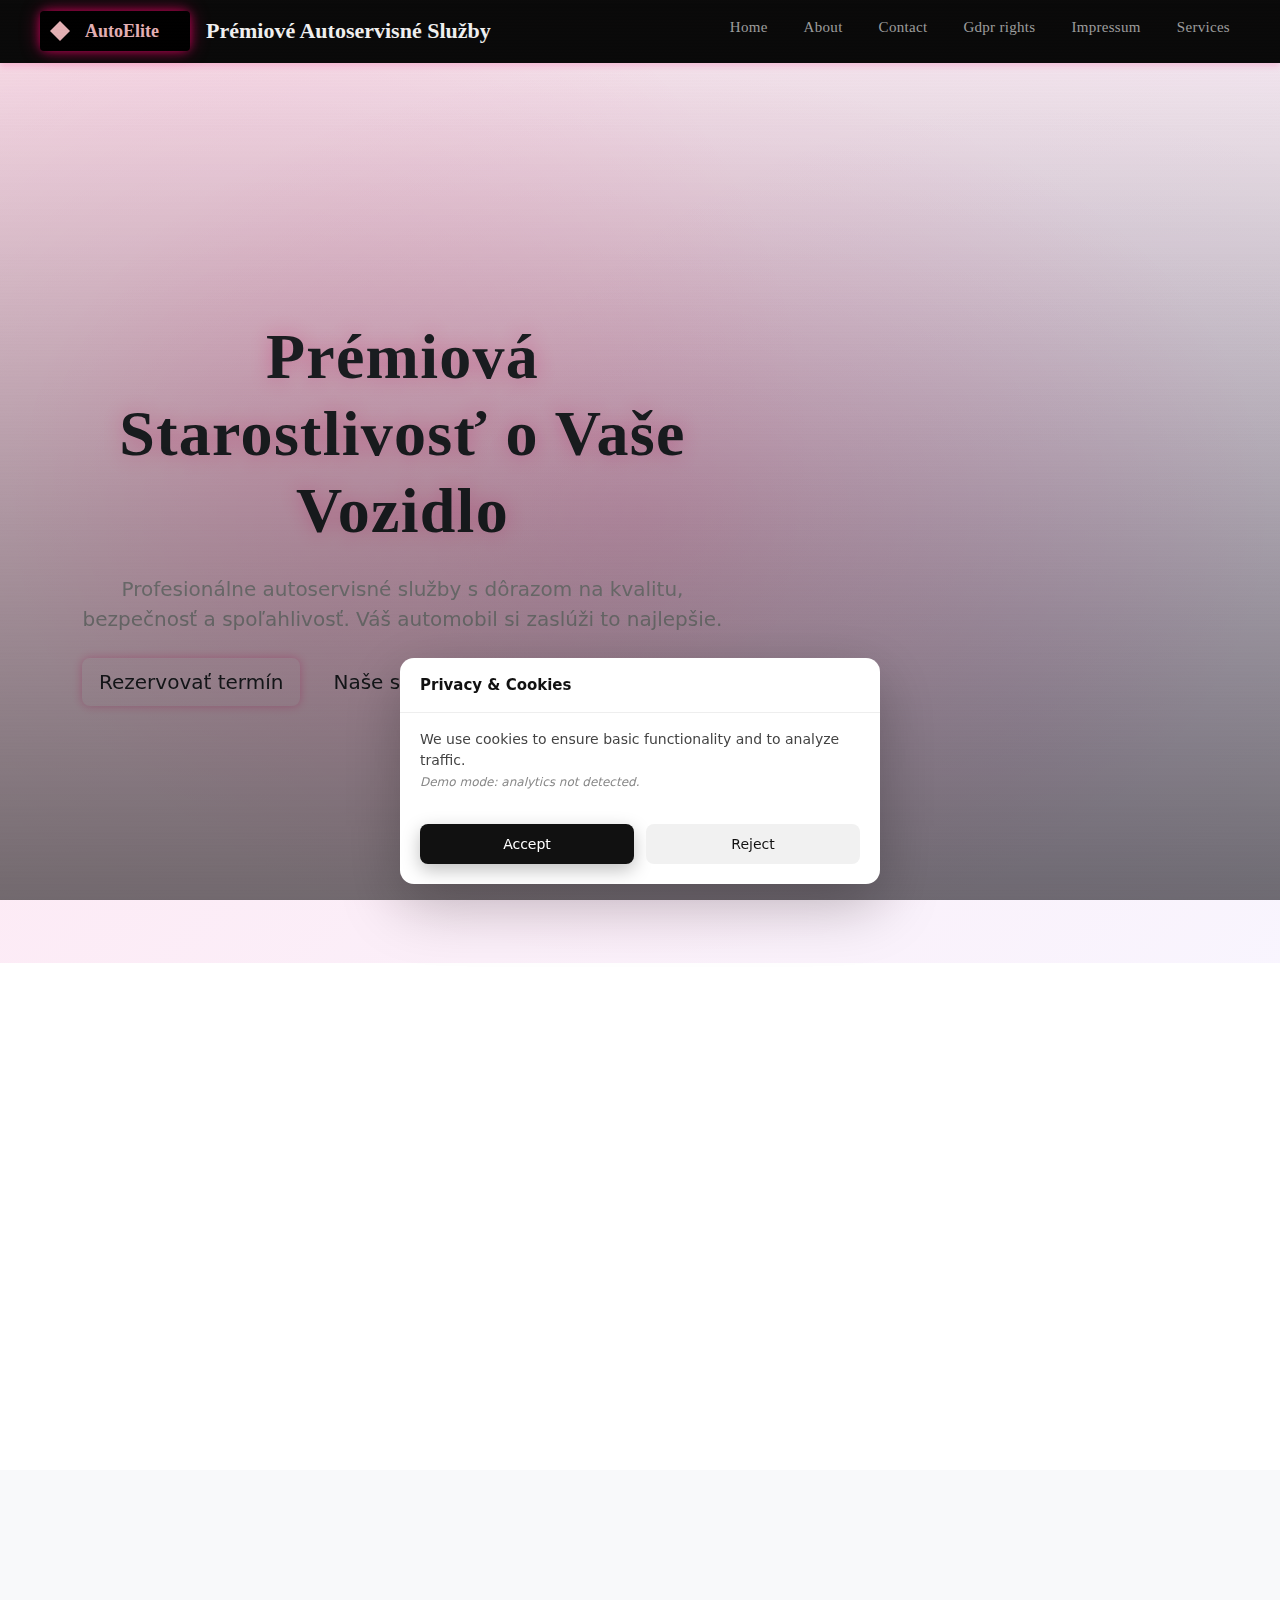
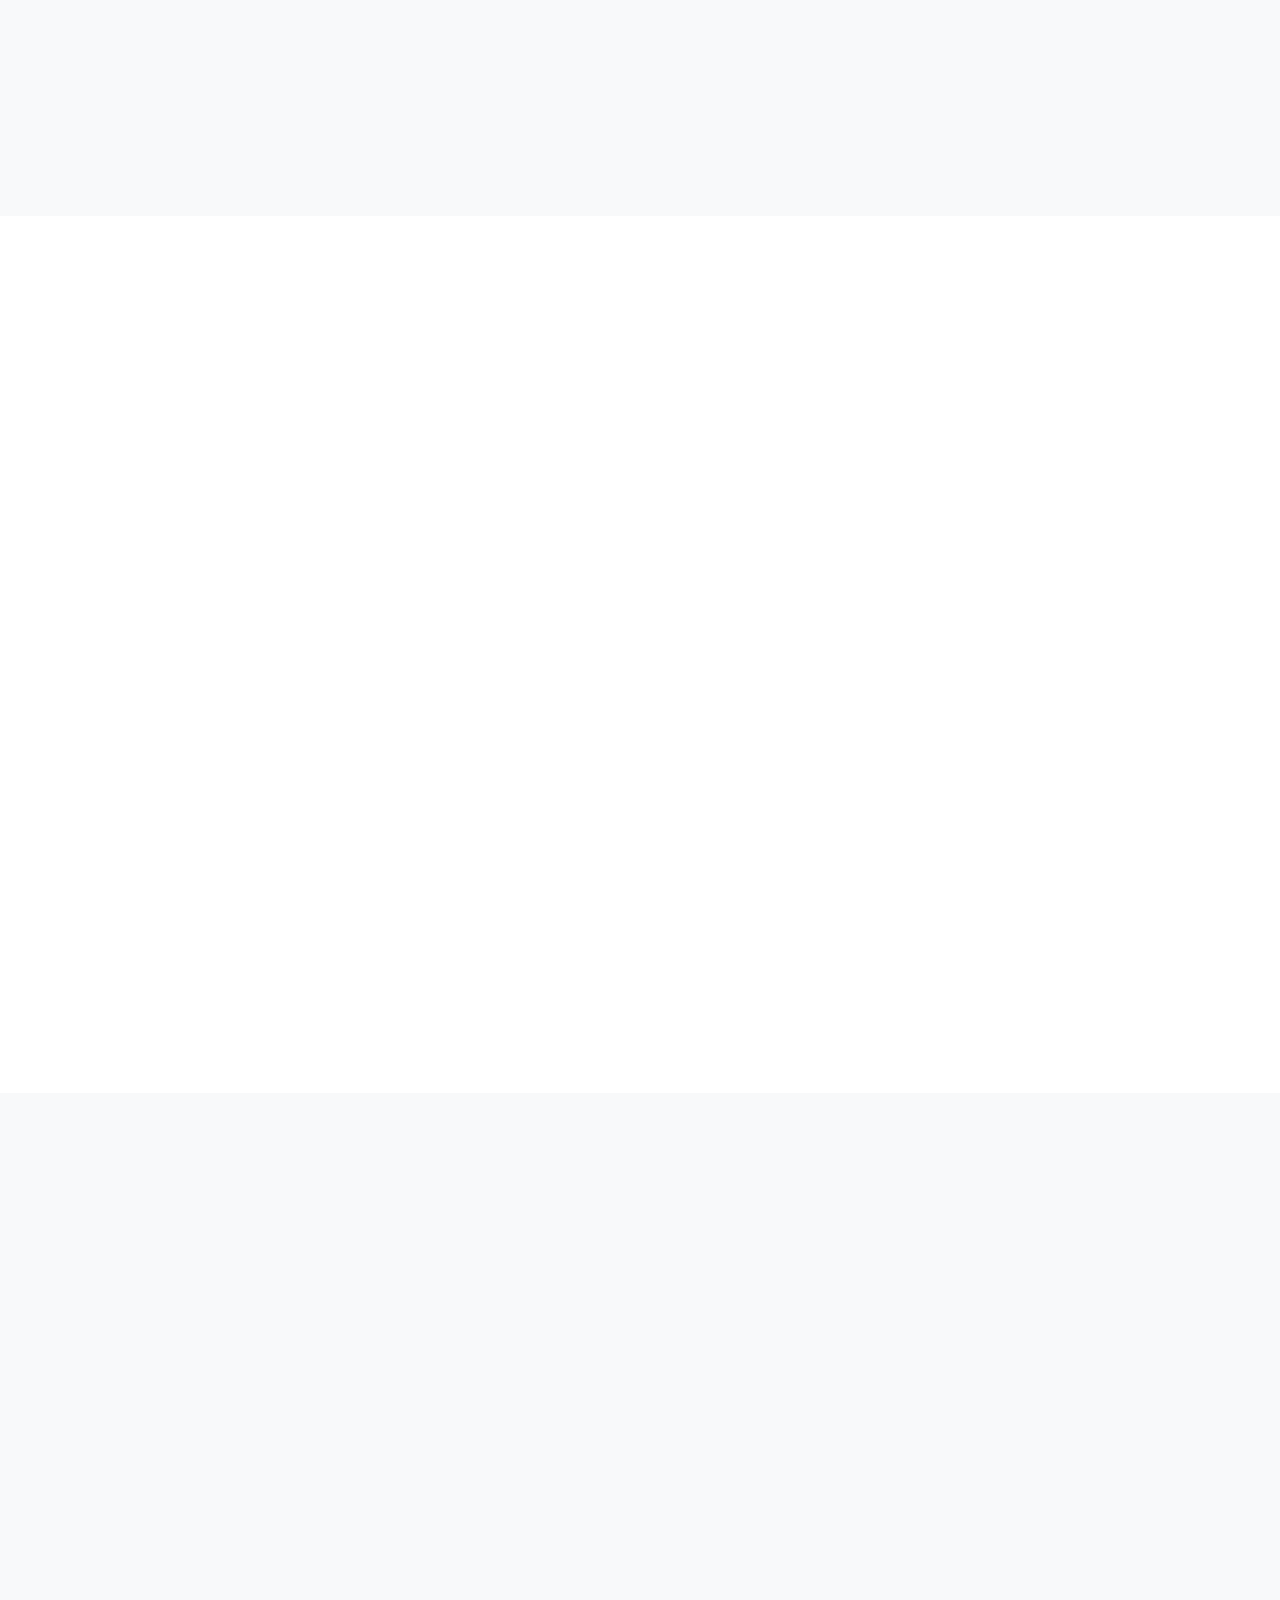
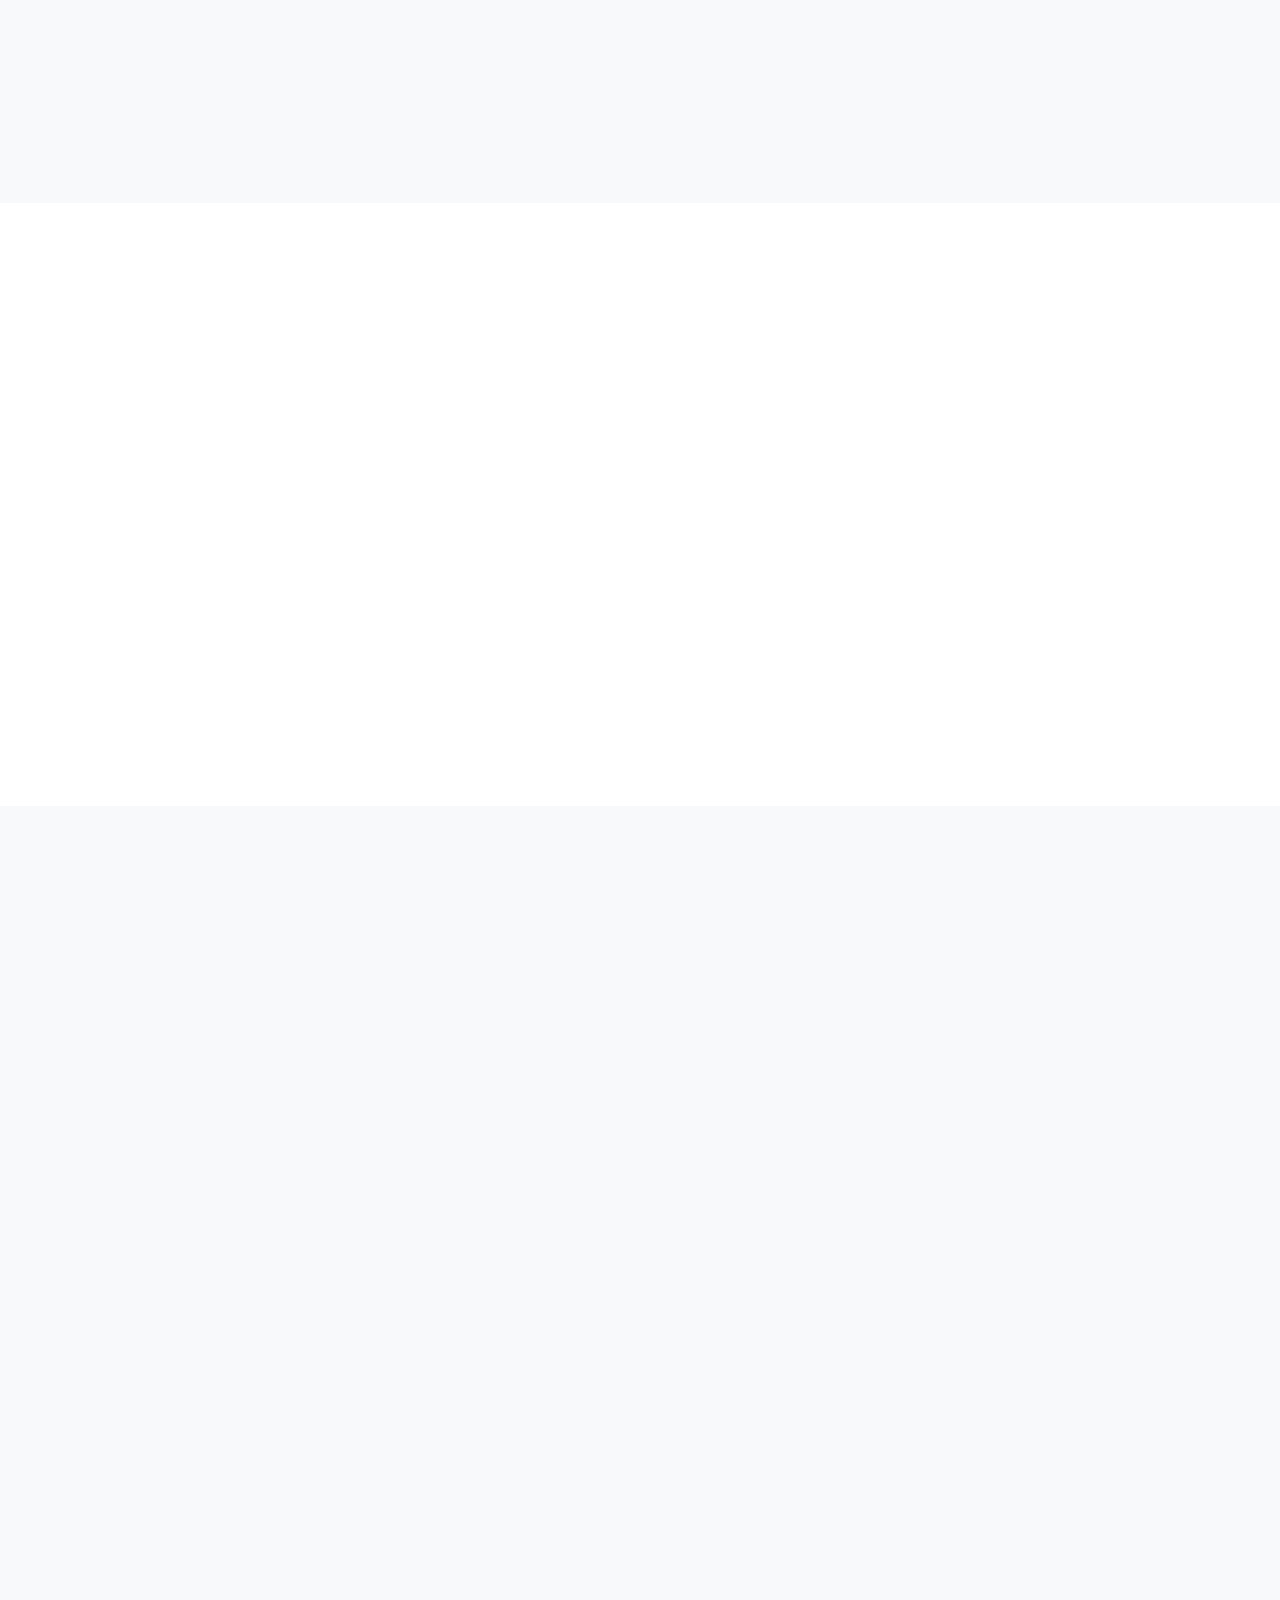
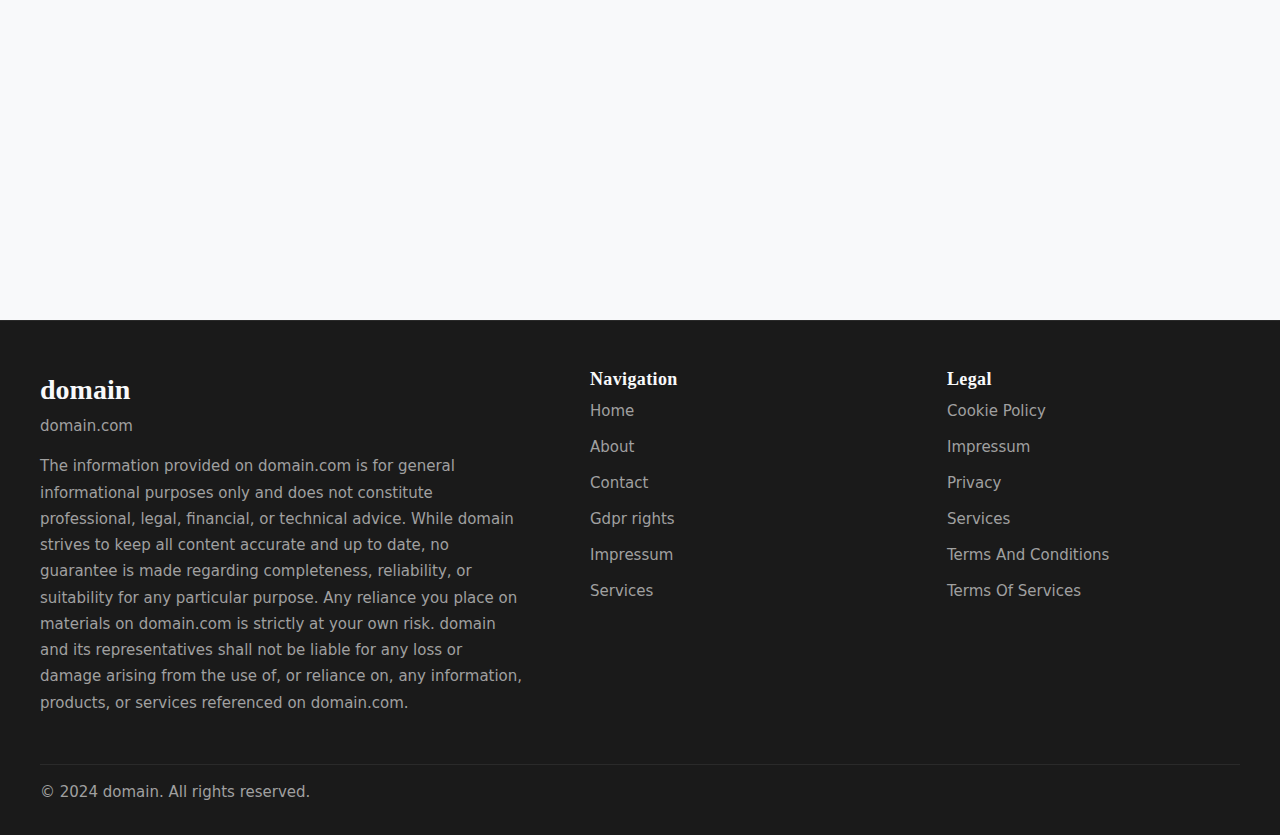
<file: index.html>
<!DOCTYPE html><html lang="sk"><head>
<script type="application/ld+json">
{
  "@context": "https://schema.org",
  "@graph": [
    {
      "@type": "WebSite",
      "@id": "https://domain.com/#website",
      "url": "https://domain.com",
      "name": "domain"
    },
    {
      "@type": "Organization",
      "@id": "https://domain.com/#org",
      "name": "domain",
      "url": "https://domain.com"
    },
    {
      "@type": "WebPage",
      "@id": "https://domain.com",
      "url": "https://domain.com",
      "name": "domain",
      "isPartOf": {
        "@id": "https://domain.com/#website"
      },
      "inLanguage": "sk"
    }
  ]
}
</script>
  <meta charset="UTF-8">
  <meta name="viewport" content="width=device-width, initial-scale=1.0">
  <title>Prémiové Autoservisné Služby | Profesionálna Starostlivosť o Vaše Vozidlo</title>
  <meta name="description" content="Ponúkame komplexné autoservisné služby s profesionálnym prístupom. Diagnostika, opravy, údržba a servis vozidiel všetkých značiek. Rýchle termíny a férové ceny.">
  <link rel="canonical" href="https://domain.com/">
  <meta property="og:title" content="Prémiové Autoservisné Služby | Profesionálna Starostlivosť o Vaše Vozidlo">
  <meta property="og:description" content="Ponúkame komplexné autoservisné služby s profesionálnym prístupom. Diagnostika, opravy, údržba a servis vozidiel všetkých značiek.">
  <meta property="og:type" content="website">
  <meta property="og:url" content="https://domain.com/">
  <meta property="og:image" content="https://images.unsplash.com/photo-1486262715619-67b85e0b08d3?w=1200&amp;h=630&amp;fit=crop">
  <link rel="stylesheet" href="style.css">
  <link rel="icon" type="image/png" href="/favicon.png">
  <link rel="apple-touch-icon" href="/apple-touch-icon.png">
   <link rel="stylesheet" href="https://cdn.jsdelivr.net/npm/bootstrap@5.3.3/dist/css/bootstrap.min.css" integrity="sha384-QWTKZyjpPEjISv5WaRU9OFeRpok6YctnYmDr5pNlyT2bRjXh0JMhjY6hW+ALEwIH" crossorigin="anonymous">
  <link rel="stylesheet" href="https://unpkg.com/aos@2.3.4/dist/aos.css">
<link rel="stylesheet" href="./header-footer.css">
</head>
 <body>
  <header class="dr-header" aria-label="Main navigation">
  <div class="dr-header-inner">
    <div class="dr-header-brand">
      <div class="dr-header-logo" aria-hidden="true">
        <svg class="c-logo__img" width="150" height="40" viewBox="0 0 150 40" fill="none" xmlns="http://www.w3.org/2000/svg" aria-label="Logo">
       <rect width="150" height="40" rx="4" fill="#000000"></rect> <path d="M20 10L30 20L20 30L10 20L20 10Z" fill="#E8B4B8"></path> <text x="45" y="26" font-family="serif" font-size="18" font-weight="700" fill="#E8B4B8">AutoElite</text>
      </svg>
      </div>
      <div class="dr-header-brand-text" aria-label="Brand name">Prémiové Autoservisné Služby</div>
    </div>

    <button class="dr-header-toggle" type="button" aria-label="Open navigation" aria-expanded="false" aria-controls="dr-header-nav">
      <span class="dr-header-toggle-bar"></span>
      <span class="dr-header-toggle-bar"></span>
      <span class="dr-header-toggle-bar"></span>
    </button>

    <nav class="dr-nav" id="dr-header-nav" aria-label="Primary">
      <ul class="dr-nav-list">
        <li class="dr-nav-item"><a class="dr-nav-link" href="./index.html">Home</a></li>
        <li class="dr-nav-item"><a class="dr-nav-link" href="./about.html">About</a></li>
        <li class="dr-nav-item"><a class="dr-nav-link" href="./contact.html">Contact</a></li>
        <li class="dr-nav-item"><a class="dr-nav-link" href="./gdpr-rights.html">Gdpr rights</a></li>
        <li class="dr-nav-item"><a class="dr-nav-link" href="./impressum.html">Impressum</a></li>
        <li class="dr-nav-item"><a class="dr-nav-link" href="./services.html">Services</a></li>
      </ul>
    </nav>
  </div>
</header>
  <main>
   <section class="l-section hero-section position-relative" style="background-image: url('https://images.unsplash.com/photo-1486262715619-67b85e0b08d3?w=1920&amp;h=1080&amp;fit=crop'); background-size: cover; background-position: center; background-repeat: no-repeat; min-height: 100vh;">
    <div class="hero-overlay position-absolute top-0 start-0 w-100 h-100"></div>
    <div class="container position-relative" style="padding-top: 120px; padding-bottom: 120px;">
     <div class="row align-items-center">
      <div class="col-lg-7" data-aos="fade-right">
       <h1 class="display-3 fw-bold mb-4">Prémiová Starostlivosť o Vaše Vozidlo</h1>
       <p class="lead mb-4">Profesionálne autoservisné služby s dôrazom na kvalitu, bezpečnosť a spoľahlivosť. Váš automobil si zaslúži to najlepšie.</p>
       <div class="d-flex flex-wrap gap-3">
        <a href="#contact-form" class="btn c-button c-button--primary btn-lg">Rezervovať termín</a> <a href="services.html" class="btn c-button c-button--outline btn-lg">Naše služby</a>
       </div>
      </div>
     </div>
    </div>
   </section>
   <section class="l-section py-5" id="awards">
    <div class="container">
     <div class="row text-center mb-5" data-aos="fade-up">
      <div class="col-12">
       <h2 class="h1 fw-bold mb-3">Ocenenia a Certifikácie</h2>
       <p class="lead text-muted">Naša kvalita práce je potvrdená renomovanými oceneniami</p>
      </div>
     </div>
     <div class="row g-4">
      <div class="col-6 col-md-3" data-aos="zoom-in" data-aos-delay="100">
       <div class="c-card text-center p-4 h-100">
        <div class="ratio ratio-1x1 mb-3 mx-auto" style="max-width: 80px;">
         <svg viewBox="0 0 80 80" fill="none" xmlns="http://www.w3.org/2000/svg">
          <circle cx="40" cy="40" r="35" fill="#E8B4B8"></circle> <path d="M40 15L45 30L60 30L48 40L53 55L40 45L27 55L32 40L20 30L35 30L40 15Z" fill="#000000"></path>
         </svg>
        </div>
        <h3 class="h6 fw-semibold">Najlepší Autoservis 2024</h3>
       </div>
      </div>
      <div class="col-6 col-md-3" data-aos="zoom-in" data-aos-delay="200">
       <div class="c-card text-center p-4 h-100">
        <div class="ratio ratio-1x1 mb-3 mx-auto" style="max-width: 80px;">
         <svg viewBox="0 0 80 80" fill="none" xmlns="http://www.w3.org/2000/svg">
          <circle cx="40" cy="40" r="35" fill="#E8B4B8"></circle> <rect x="25" y="20" width="30" height="40" rx="2" fill="#000000"></rect>
         </svg>
        </div>
        <h3 class="h6 fw-semibold">ISO 9001 Certifikát</h3>
       </div>
      </div>
      <div class="col-6 col-md-3" data-aos="zoom-in" data-aos-delay="300">
       <div class="c-card text-center p-4 h-100">
        <div class="ratio ratio-1x1 mb-3 mx-auto" style="max-width: 80px;">
         <svg viewBox="0 0 80 80" fill="none" xmlns="http://www.w3.org/2000/svg">
          <circle cx="40" cy="40" r="35" fill="#E8B4B8"></circle> <path d="M40 20L50 35L65 37L52 50L55 65L40 57L25 65L28 50L15 37L30 35L40 20Z" fill="#000000"></path>
         </svg>
        </div>
        <h3 class="h6 fw-semibold">Spokojnosť Zákazníkov 98%</h3>
       </div>
      </div>
      <div class="col-6 col-md-3" data-aos="zoom-in" data-aos-delay="400">
       <div class="c-card text-center p-4 h-100">
        <div class="ratio ratio-1x1 mb-3 mx-auto" style="max-width: 80px;">
         <svg viewBox="0 0 80 80" fill="none" xmlns="http://www.w3.org/2000/svg">
          <circle cx="40" cy="40" r="35" fill="#E8B4B8"></circle> <circle cx="40" cy="40" r="20" fill="#000000"></circle> <path d="M40 25L43 35L40 45L37 35L40 25Z" fill="#E8B4B8"></path>
         </svg>
        </div>
        <h3 class="h6 fw-semibold">Ekologický Prístup</h3>
       </div>
      </div>
     </div>
    </div>
   </section>
   <section class="l-section py-5 bg-light" id="trusted-brands">
    <div class="container">
     <div class="row text-center mb-5" data-aos="fade-up">
      <div class="col-12">
       <h2 class="h1 fw-bold mb-3">Dôveryhodné Značky</h2>
       <p class="lead text-muted">Spolupracujeme s popredným výrobcami automobilového priemyslu</p>
      </div>
     </div>
     <div class="row g-4 align-items-center justify-content-center">
      <div class="col-6 col-md-4 col-lg-2" data-aos="fade-up" data-aos-delay="100">
       <div class="brand-logo-wrapper p-3 text-center">
        <svg width="100" height="60" viewBox="0 0 100 60" fill="none" xmlns="http://www.w3.org/2000/svg" aria-label="BMW">
         <circle cx="50" cy="30" r="25" stroke="#000000" stroke-width="2" fill="none"></circle> <text x="50" y="35" text-anchor="middle" font-family="serif" font-size="12" font-weight="700" fill="#000000">BMW</text>
        </svg>
       </div>
      </div>
      <div class="col-6 col-md-4 col-lg-2" data-aos="fade-up" data-aos-delay="200">
       <div class="brand-logo-wrapper p-3 text-center">
        <svg width="100" height="60" viewBox="0 0 100 60" fill="none" xmlns="http://www.w3.org/2000/svg" aria-label="Mercedes">
         <circle cx="50" cy="30" r="25" stroke="#000000" stroke-width="2" fill="none"></circle> <text x="50" y="35" text-anchor="middle" font-family="serif" font-size="10" font-weight="700" fill="#000000">Mercedes</text>
        </svg>
       </div>
      </div>
      <div class="col-6 col-md-4 col-lg-2" data-aos="fade-up" data-aos-delay="300">
       <div class="brand-logo-wrapper p-3 text-center">
        <svg width="100" height="60" viewBox="0 0 100 60" fill="none" xmlns="http://www.w3.org/2000/svg" aria-label="Audi">
         <circle cx="30" cy="30" r="12" stroke="#000000" stroke-width="2" fill="none"></circle> <circle cx="50" cy="30" r="12" stroke="#000000" stroke-width="2" fill="none"></circle> <circle cx="70" cy="30" r="12" stroke="#000000" stroke-width="2" fill="none"></circle>
        </svg>
       </div>
      </div>
      <div class="col-6 col-md-4 col-lg-2" data-aos="fade-up" data-aos-delay="400">
       <div class="brand-logo-wrapper p-3 text-center">
        <svg width="100" height="60" viewBox="0 0 100 60" fill="none" xmlns="http://www.w3.org/2000/svg" aria-label="Volkswagen">
         <circle cx="50" cy="30" r="25" stroke="#000000" stroke-width="2" fill="none"></circle> <text x="50" y="35" text-anchor="middle" font-family="serif" font-size="14" font-weight="700" fill="#000000">VW</text>
        </svg>
       </div>
      </div>
      <div class="col-6 col-md-4 col-lg-2" data-aos="fade-up" data-aos-delay="500">
       <div class="brand-logo-wrapper p-3 text-center">
        <svg width="100" height="60" viewBox="0 0 100 60" fill="none" xmlns="http://www.w3.org/2000/svg" aria-label="Škoda">
         <circle cx="50" cy="30" r="25" stroke="#000000" stroke-width="2" fill="none"></circle> <text x="50" y="35" text-anchor="middle" font-family="serif" font-size="12" font-weight="700" fill="#000000">Škoda</text>
        </svg>
       </div>
      </div>
      <div class="col-6 col-md-4 col-lg-2" data-aos="fade-up" data-aos-delay="600">
       <div class="brand-logo-wrapper p-3 text-center">
        <svg width="100" height="60" viewBox="0 0 100 60" fill="none" xmlns="http://www.w3.org/2000/svg" aria-label="Volvo">
         <circle cx="50" cy="30" r="25" stroke="#000000" stroke-width="2" fill="none"></circle> <text x="50" y="35" text-anchor="middle" font-family="serif" font-size="12" font-weight="700" fill="#000000">Volvo</text>
        </svg>
       </div>
      </div>
     </div>
    </div>
   </section>
   <section class="l-section py-5" id="services-preview">
    <div class="container">
     <div class="row text-center mb-5" data-aos="fade-up">
      <div class="col-12">
       <h2 class="h1 fw-bold mb-3">Naše Služby</h2>
       <p class="lead text-muted">Komplexné riešenia pre vaše vozidlo</p>
      </div>
     </div>
     <div class="row g-4">
      <div class="col-md-6 col-lg-4" data-aos="fade-up" data-aos-delay="100">
       <div class="c-card h-100 d-flex flex-column">
        <div class="ratio ratio-16x9">
         <img src="img/47663.jpg" class="card-img-top" alt="Diagnostika vozidla, auto servis, technická kontrola, automobil" loading="lazy" width="800" height="450">
        </div>
        <div class="card-body d-flex flex-column">
         <h3 class="h4 fw-semibold mb-3">Diagnostika</h3>
         <p class="card-text mb-4">Moderná diagnostika s využitím najnovšej technológie pre presné zistenie závad a problémov vášho vozidla.</p>
         <a href="services.html#diagnostika" class="btn c-button c-button--outline mt-auto">Zistiť viac</a>
        </div>
       </div>
      </div>
      <div class="col-md-6 col-lg-4" data-aos="fade-up" data-aos-delay="200">
       <div class="c-card h-100 d-flex flex-column">
        <div class="ratio ratio-16x9">
         <img src="img/13131.jpg" class="card-img-top" alt="Opravy motora, servis automobilu, mechanik, motor" loading="lazy" width="800" height="450">
        </div>
        <div class="card-body d-flex flex-column">
         <h3 class="h4 fw-semibold mb-3">Opravy</h3>
         <p class="card-text mb-4">Profesionálne opravy všetkých komponentov vozidla vykonané certifikovanými mechanikmi s dlhoročnými skúsenosťami.</p>
         <a href="services.html#opravy" class="btn c-button c-button--outline mt-auto">Zistiť viac</a>
        </div>
       </div>
      </div>
      <div class="col-md-6 col-lg-4" data-aos="fade-up" data-aos-delay="300">
       <div class="c-card h-100 d-flex flex-column">
        <div class="ratio ratio-16x9">
         <img src="https://images.unsplash.com/photo-1615906655593-ad0386982a0f?w=800&amp;h=450&amp;fit=crop" class="card-img-top" alt="Pravidelná údržba, výmena oleja, filter, servis" loading="lazy" width="800" height="450">
        </div>
        <div class="card-body d-flex flex-column">
         <h3 class="h4 fw-semibold mb-3">Údržba</h3>
         <p class="card-text mb-4">Pravidelná údržba podľa servisných intervalov výrobcu pre zachovanie hodnoty a spoľahlivosti vášho vozidla.</p>
         <a href="services.html#udrzba" class="btn c-button c-button--outline mt-auto">Zistiť viac</a>
        </div>
       </div>
      </div>
     </div>
    </div>
   </section>
   <section class="l-section py-5 bg-light" id="video-section">
    <div class="container">
     <div class="row align-items-center">
      <div class="col-lg-6 mb-4 mb-lg-0" data-aos="fade-right">
       <h2 class="h1 fw-bold mb-4">Pozrite si naše priestory</h2>
       <p class="lead mb-4">Moderné vybavenie a profesionálny tím sú zárukou kvality našich služieb. Navštívte nás a presvedčte sa na vlastné oči.</p>
       <ul class="list-unstyled">
        <li class="mb-3 d-flex align-items-start">
         <svg class="flex-shrink-0 me-2" width="24" height="24" viewBox="0 0 24 24" fill="none" xmlns="http://www.w3.org/2000/svg">
          <circle cx="12" cy="12" r="10" fill="#E8B4B8"></circle> <path d="M8 12L11 15L16 9" stroke="#000000" stroke-width="2" stroke-linecap="round"></path>
         </svg>
         <span>Moderné diagnostické zariadenia</span>
        </li>
        <li class="mb-3 d-flex align-items-start">
         <svg class="flex-shrink-0 me-2" width="24" height="24" viewBox="0 0 24 24" fill="none" xmlns="http://www.w3.org/2000/svg">
          <circle cx="12" cy="12" r="10" fill="#E8B4B8"></circle> <path d="M8 12L11 15L16 9" stroke="#000000" stroke-width="2" stroke-linecap="round"></path>
         </svg>
         <span>Certifikovaní mechanici</span>
        </li>
        <li class="mb-3 d-flex align-items-start">
         <svg class="flex-shrink-0 me-2" width="24" height="24" viewBox="0 0 24 24" fill="none" xmlns="http://www.w3.org/2000/svg">
          <circle cx="12" cy="12" r="10" fill="#E8B4B8"></circle> <path d="M8 12L11 15L16 9" stroke="#000000" stroke-width="2" stroke-linecap="round"></path>
         </svg>
         <span>Čisté a organizované pracovisko</span>
        </li>
        <li class="mb-3 d-flex align-items-start">
         <svg class="flex-shrink-0 me-2" width="24" height="24" viewBox="0 0 24 24" fill="none" xmlns="http://www.w3.org/2000/svg">
          <circle cx="12" cy="12" r="10" fill="#E8B4B8"></circle> <path d="M8 12L11 15L16 9" stroke="#000000" stroke-width="2" stroke-linecap="round"></path>
         </svg>
         <span>Pohodlná čakáreň pre klientov</span>
        </li>
       </ul>
      </div>
      <div class="col-lg-6" data-aos="fade-left">
       <div class="ratio ratio-16x9">
        <img src="img/2904.jpg" class="img-fluid rounded" alt="Interiér autoservisu, moderné vybavenie, priestory, pracovisko" loading="lazy" width="1200" height="675">
       </div>
      </div>
     </div>
    </div>
   </section>
   <section class="l-section py-5" id="faq-preview">
    <div class="container">
     <div class="row text-center mb-5" data-aos="fade-up">
      <div class="col-12">
       <h2 class="h1 fw-bold mb-3">Často Kladené Otázky</h2>
       <p class="lead text-muted">Odpovede na najčastejšie otázky našich klientov</p>
      </div>
     </div>
     <div class="row justify-content-center">
      <div class="col-lg-8">
       <div class="accordion" id="faqAccordion">
        <div class="accordion-item" data-aos="fade-up" data-aos-delay="100">
         <h3 class="accordion-header" id="faq1">
          <button class="accordion-button" type="button" data-bs-toggle="collapse" data-bs-target="#collapse1" aria-expanded="true" aria-controls="collapse1">Ako si môžem dohodnúť termín?</button>
         </h3>
         <div id="collapse1" class="accordion-collapse collapse show" aria-labelledby="faq1" data-bs-parent="#faqAccordion">
          <div class="accordion-body">Termín si môžete dohodnúť telefonicky na čísle {telephone}, e-mailom na adrese info@domain.com alebo priamo cez náš online formulár. Odporúčame si termín dohodnúť vopred, aby sme vám mohli poskytnúť čo najrýchlejšie služby.</div>
         </div>
        </div>
        <div class="accordion-item" data-aos="fade-up" data-aos-delay="200">
         <h3 class="accordion-header" id="faq2">
          <button class="accordion-button collapsed" type="button" data-bs-toggle="collapse" data-bs-target="#collapse2" aria-expanded="false" aria-controls="collapse2">Aká je čakacia doba na termín?</button>
         </h3>
         <div id="collapse2" class="accordion-collapse collapse" aria-labelledby="faq2" data-bs-parent="#faqAccordion">
          <div class="accordion-body">Čakacia doba závisí od aktuálneho vyťaženia servisu. V prípade štandardných servisných úkonov je to zvyčajne 2-3 dni. Pre urgentné prípady sa snažíme zabezpečiť termín do 24 hodín.</div>
         </div>
        </div>
        <div class="accordion-item" data-aos="fade-up" data-aos-delay="300">
         <h3 class="accordion-header" id="faq3">
          <button class="accordion-button collapsed" type="button" data-bs-toggle="collapse" data-bs-target="#collapse3" aria-expanded="false" aria-controls="collapse3">Poskytujete záručné opravy?</button>
         </h3>
         <div id="collapse3" class="accordion-collapse collapse" aria-labelledby="faq3" data-bs-parent="#faqAccordion">
          <div class="accordion-body">Áno, na všetky naše služby a použité náhradné diely poskytujeme záruku v trvaní minimálne 12 mesiacov alebo 20 000 km podľa toho, čo nastane skôr. Podmienky záruky sú súčasťou servisnej dokumentácie.</div>
         </div>
        </div>
        <div class="accordion-item" data-aos="fade-up" data-aos-delay="400">
         <h3 class="accordion-header" id="faq4">
          <button class="accordion-button collapsed" type="button" data-bs-toggle="collapse" data-bs-target="#collapse4" aria-expanded="false" aria-controls="collapse4">Môžem sledovať priebeh opravy?</button>
         </h3>
         <div id="collapse4" class="accordion-collapse collapse" aria-labelledby="faq4" data-bs-parent="#faqAccordion">
          <div class="accordion-body">Samozrejme. Počas celého procesu opravy vás budeme informovať o aktuálnom stave. V prípade zistenia dodatočných závad alebo potreby ďalších opráv vás budeme vopred kontaktovať a konzultovať s vami ďalší postup.</div>
         </div>
        </div>
       </div>
      </div>
     </div>
    </div>
   </section>
   <section class="l-section py-5 bg-light" id="contact-form">
    <div class="container">
     <div class="row justify-content-center">
      <div class="col-lg-8">
       <div class="text-center mb-5" data-aos="fade-up">
        <h2 class="h1 fw-bold mb-3">Kontaktujte nás</h2>
        <p class="lead text-muted">Radi vám zodpovieme všetky otázky a pomôžeme vyriešiť vaše potreby</p>
       </div>
       <form action="thank_you.html" method="POST" class="c-form" data-aos="fade-up" data-aos-delay="200">
        <div class="row g-3">
         <div class="col-md-6">
          <div class="c-form__group">
           <label for="firstName" class="c-form__label">Meno *</label> <input type="text" class="form-control c-form__input" id="firstName" name="firstName" required="">
           <div class="c-form__error">Prosím, vyplňte vaše meno</div>
          </div>
         </div>
         <div class="col-md-6">
          <div class="c-form__group">
           <label for="lastName" class="c-form__label">Priezvisko *</label> <input type="text" class="form-control c-form__input" id="lastName" name="lastName" required="">
           <div class="c-form__error">Prosím, vyplňte vaše priezvisko</div>
          </div>
         </div>
         <div class="col-md-6">
          <div class="c-form__group">
           <label for="email" class="c-form__label">E-mail *</label> <input type="email" class="form-control c-form__input" id="email" name="email" required="">
           <div class="c-form__error">Prosím, zadajte platnú e-mailovú adresu</div>
          </div>
         </div>
         <div class="col-md-6">
          <div class="c-form__group">
           <label for="phone" class="c-form__label">Telefón *</label> <input type="tel" class="form-control c-form__input" id="phone" name="phone" required="">
           <div class="c-form__error">Prosím, zadajte platné telefónne číslo</div>
          </div>
         </div>
         <div class="col-12">
          <div class="c-form__group">
           <label for="service" class="c-form__label">Typ služby</label> <select class="form-select c-form__select" id="service" name="service"> <option value="">Vyberte službu</option> <option value="diagnostika">Diagnostika</option> <option value="opravy">Opravy</option> <option value="udrzba">Pravidelná údržba</option> <option value="pneumatiky">Pneumatiky</option> <option value="lakovna">Lakovňa a karosáreň</option> <option value="ine">Iné</option> </select>
          </div>
         </div>
         <div class="col-12">
          <div class="c-form__group">
           <label for="message" class="c-form__label">Správa *</label> <textarea class="form-control c-form__textarea" id="message" name="message" rows="5" required=""></textarea>
           <div class="c-form__error">Prosím, napíšte vašu správu</div>
          </div>
         </div>
         <div class="col-12">
          <div class="c-form__checkbox">
           <div class="form-check">
            <input class="form-check-input" type="checkbox" id="privacy" name="privacy" required=""> <label class="form-check-label" for="privacy"> Prečítal som a súhlasím s <a href="privacy.html" class="text-decoration-underline">Ochranou osobných údajov</a> * </label>
            <div class="c-form__error">Musíte súhlasiť s ochranou osobných údajov pred odoslaním formulára</div>
           </div>
          </div>
         </div>
         <div class="col-12">
          <button type="submit" class="btn c-button c-button--primary w-100">Odoslať správu</button>
         </div>
        </div>
       </form>
      </div>
     </div>
    </div>
   </section>
  </main>
  <footer class="dr-footer" aria-label="Site footer">
  <div class="dr-footer-inner">
    <div class="dr-footer-top">
      <div class="dr-footer-brand-block">
        <div class="dr-footer-brand-name">domain</div>
        <div class="dr-footer-domain">domain.com</div>
        <p class="dr-footer-disclaimer">
          The information provided on domain.com is for general informational purposes only and does not constitute professional, legal, financial, or technical advice. While domain strives to keep all content accurate and up to date, no guarantee is made regarding completeness, reliability, or suitability for any particular purpose. Any reliance you place on materials on domain.com is strictly at your own risk. domain and its representatives shall not be liable for any loss or damage arising from the use of, or reliance on, any information, products, or services referenced on domain.com.
        </p>
      </div>

      <div class="dr-footer-nav-block" aria-label="Footer navigation">
        <h2 class="dr-footer-heading">Navigation</h2>
        <nav class="dr-footer-nav" aria-label="Main footer navigation">
          <ul class="dr-footer-nav-list">
            <li class="dr-footer-nav-item"><a class="dr-footer-nav-link" href="./index.html">Home</a></li>
            <li class="dr-footer-nav-item"><a class="dr-footer-nav-link" href="./about.html">About</a></li>
            <li class="dr-footer-nav-item"><a class="dr-footer-nav-link" href="./contact.html">Contact</a></li>
            <li class="dr-footer-nav-item"><a class="dr-footer-nav-link" href="./gdpr-rights.html">Gdpr rights</a></li>
            <li class="dr-footer-nav-item"><a class="dr-footer-nav-link" href="./impressum.html">Impressum</a></li>
            <li class="dr-footer-nav-item"><a class="dr-footer-nav-link" href="./services.html">Services</a></li>
          </ul>
        </nav>
      </div>

      <div class="dr-footer-legal-block" aria-label="Legal navigation">
        <h2 class="dr-footer-heading">Legal</h2>
        <nav class="dr-footer-legal-nav" aria-label="Legal links">
          <ul class="dr-footer-legal-list">
            <li class="dr-footer-legal-item"><a class="dr-footer-legal-link" href="./cookie_policy.html">Cookie Policy</a></li>
            <li class="dr-footer-legal-item"><a class="dr-footer-legal-link" href="./impressum.html">Impressum</a></li>
            <li class="dr-footer-legal-item"><a class="dr-footer-legal-link" href="./privacy.html">Privacy</a></li>
            <li class="dr-footer-legal-item"><a class="dr-footer-legal-link" href="./services.html">Services</a></li>
            <li class="dr-footer-legal-item"><a class="dr-footer-legal-link" href="./terms_and_conditions.html">Terms And Conditions</a></li>
            <li class="dr-footer-legal-item"><a class="dr-footer-legal-link" href="./terms_of_services.html">Terms Of Services</a></li>
          </ul>
        </nav>
      </div>
    </div>

    <div class="dr-footer-bottom">
      <p class="dr-footer-meta">© <span class="dr-footer-meta-year">2024</span> domain. All rights reserved.</p>
    </div>
  </div>
</footer>
  <script src="script.js" defer=""></script>
 
  <script src="https://unpkg.com/aos@2.3.4/dist/aos.js"></script>
  <script>
if (typeof AOS !== "undefined" && !window.__AOS_INITIALIZED__) {
  AOS.init({ once: true, duration: 700, easing: "ease-out-cubic" });
  window.__AOS_INITIALIZED__ = true;
}
</script>
<script src="./header-footer.js"></script>
<script src="./consent.js"></script>
</body></html>
</file>
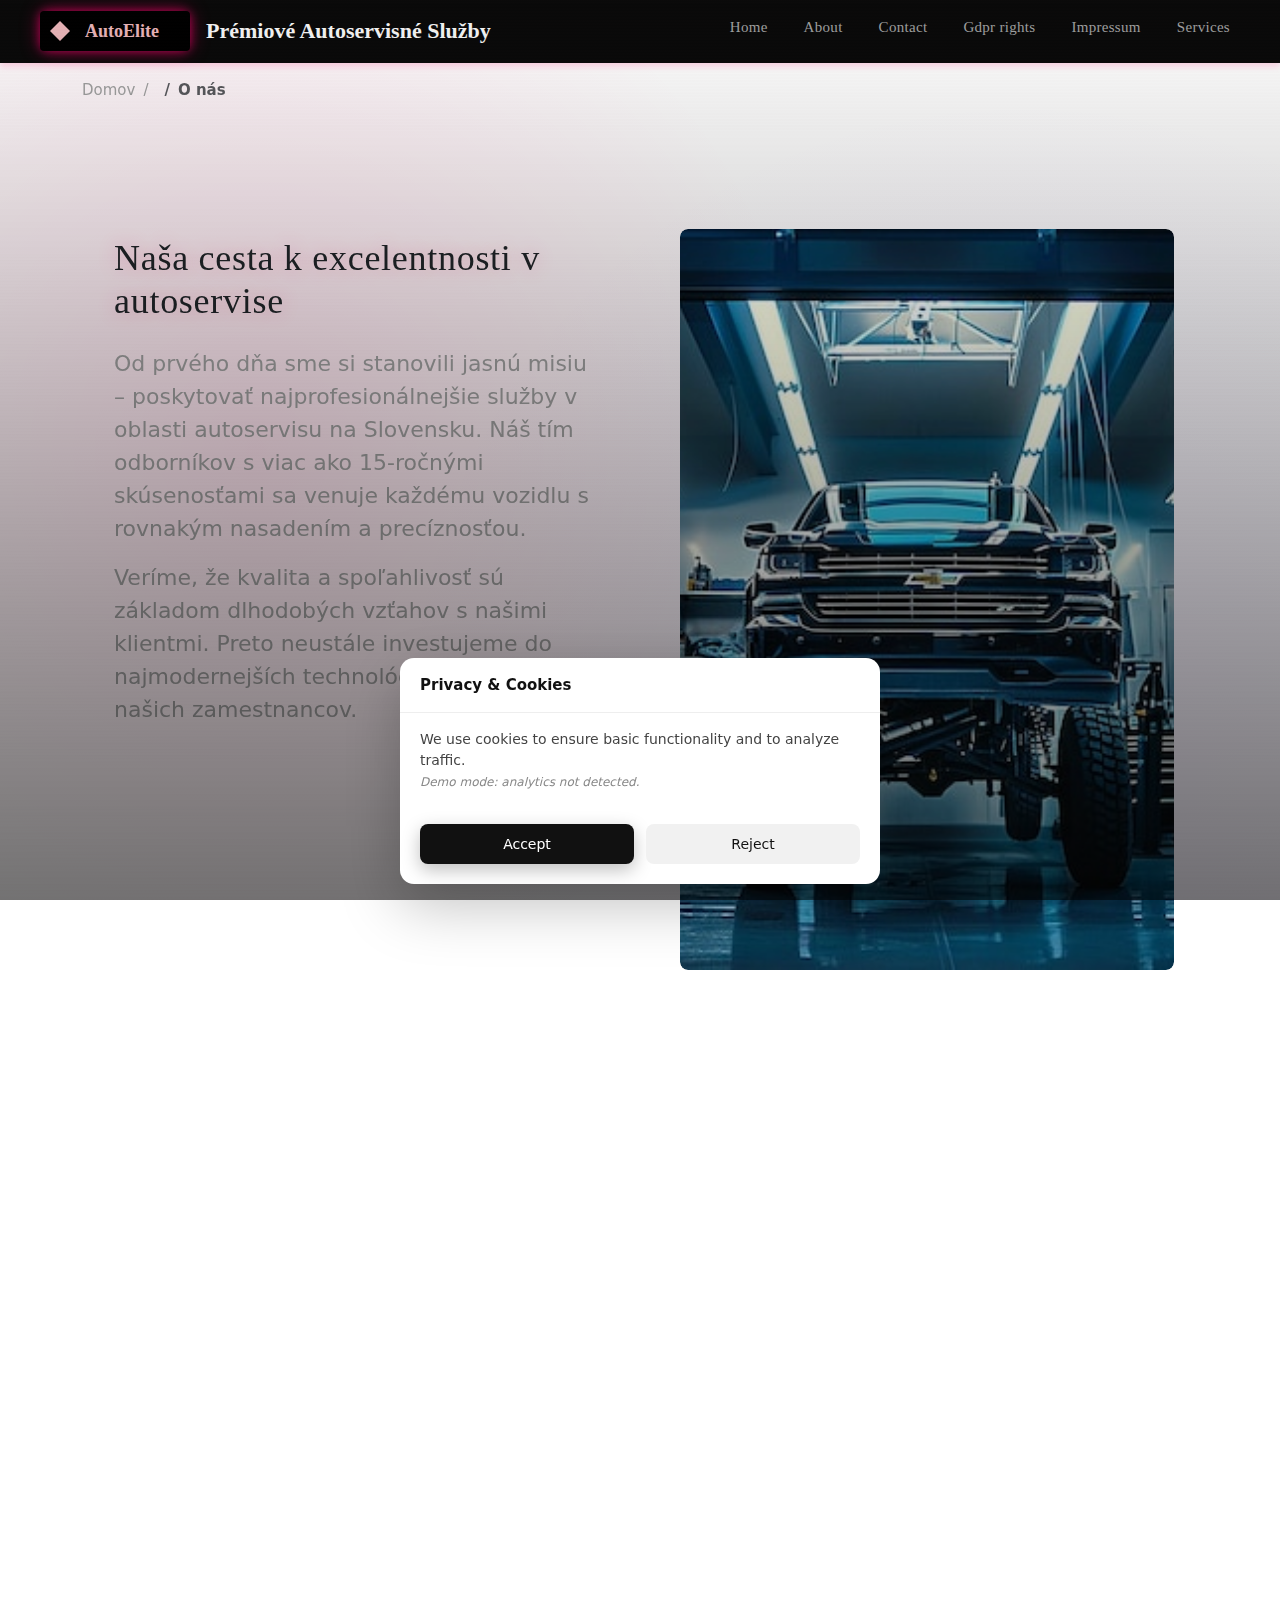
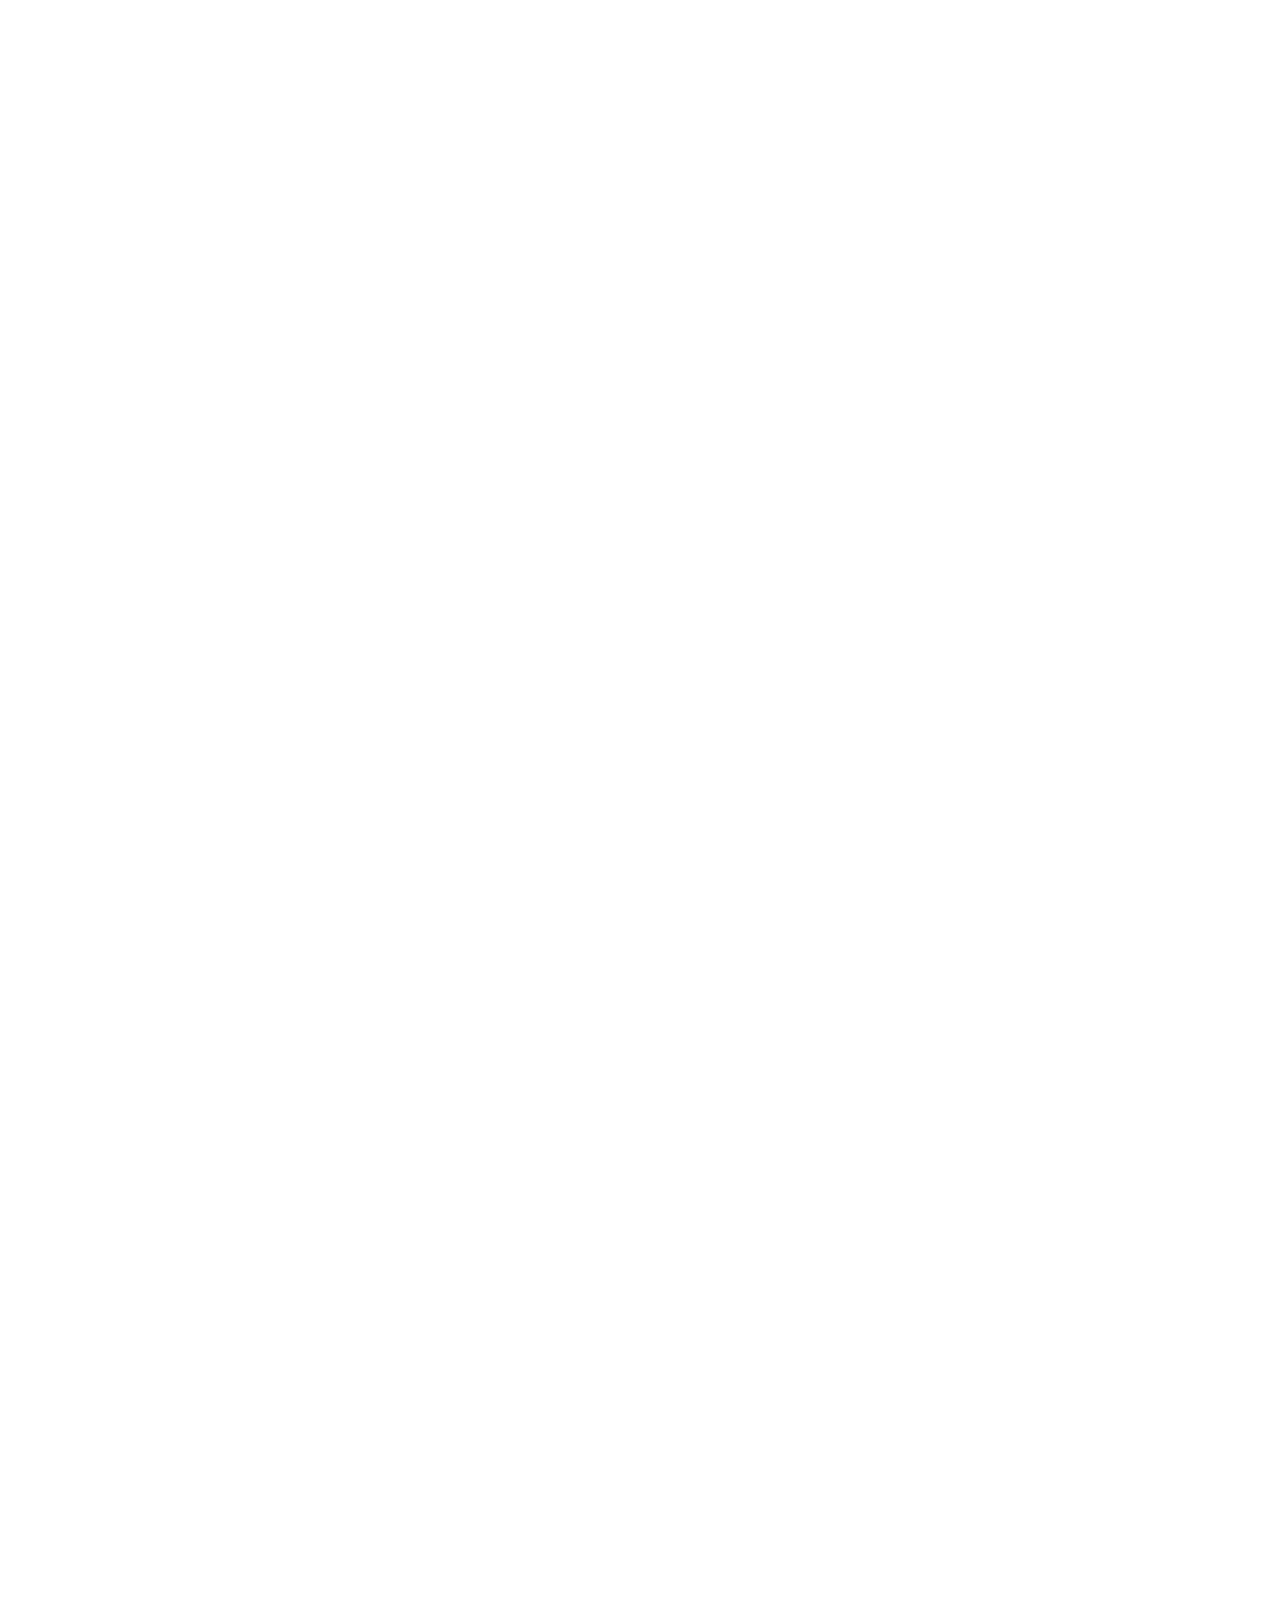
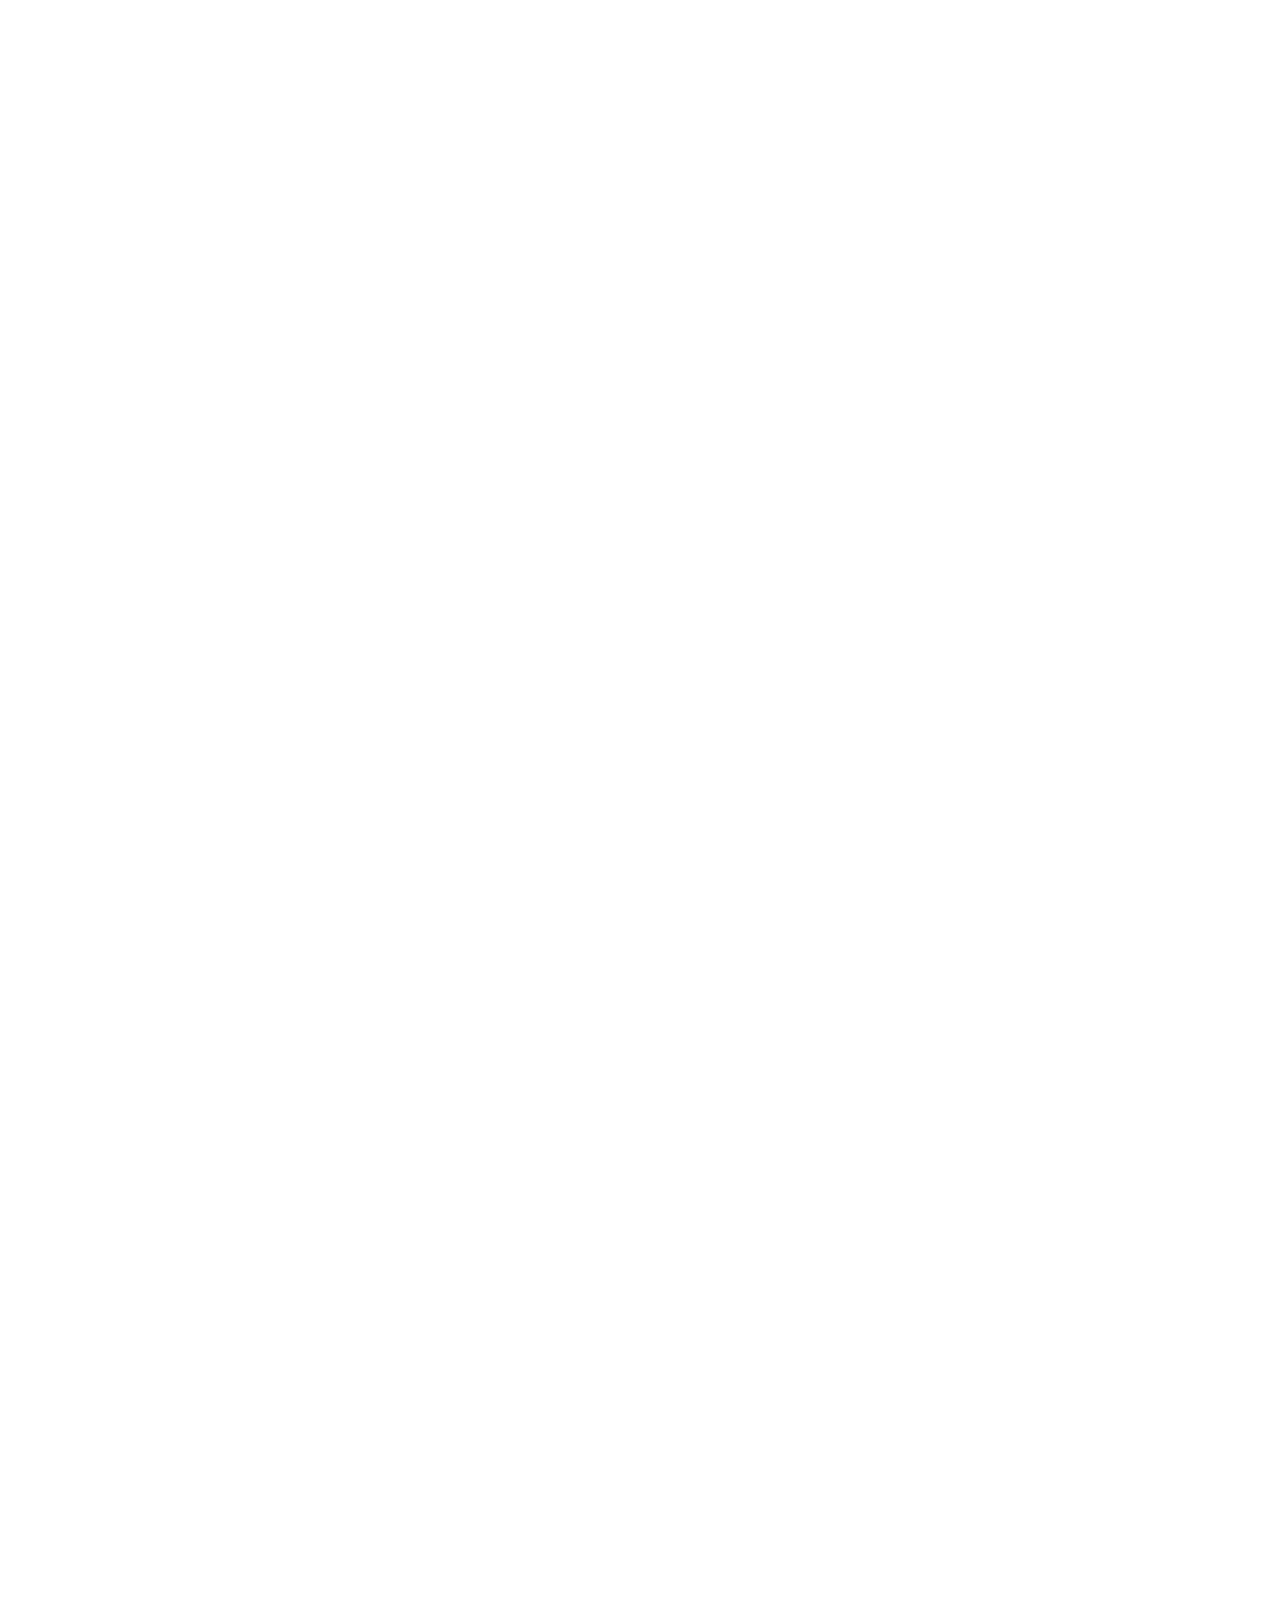
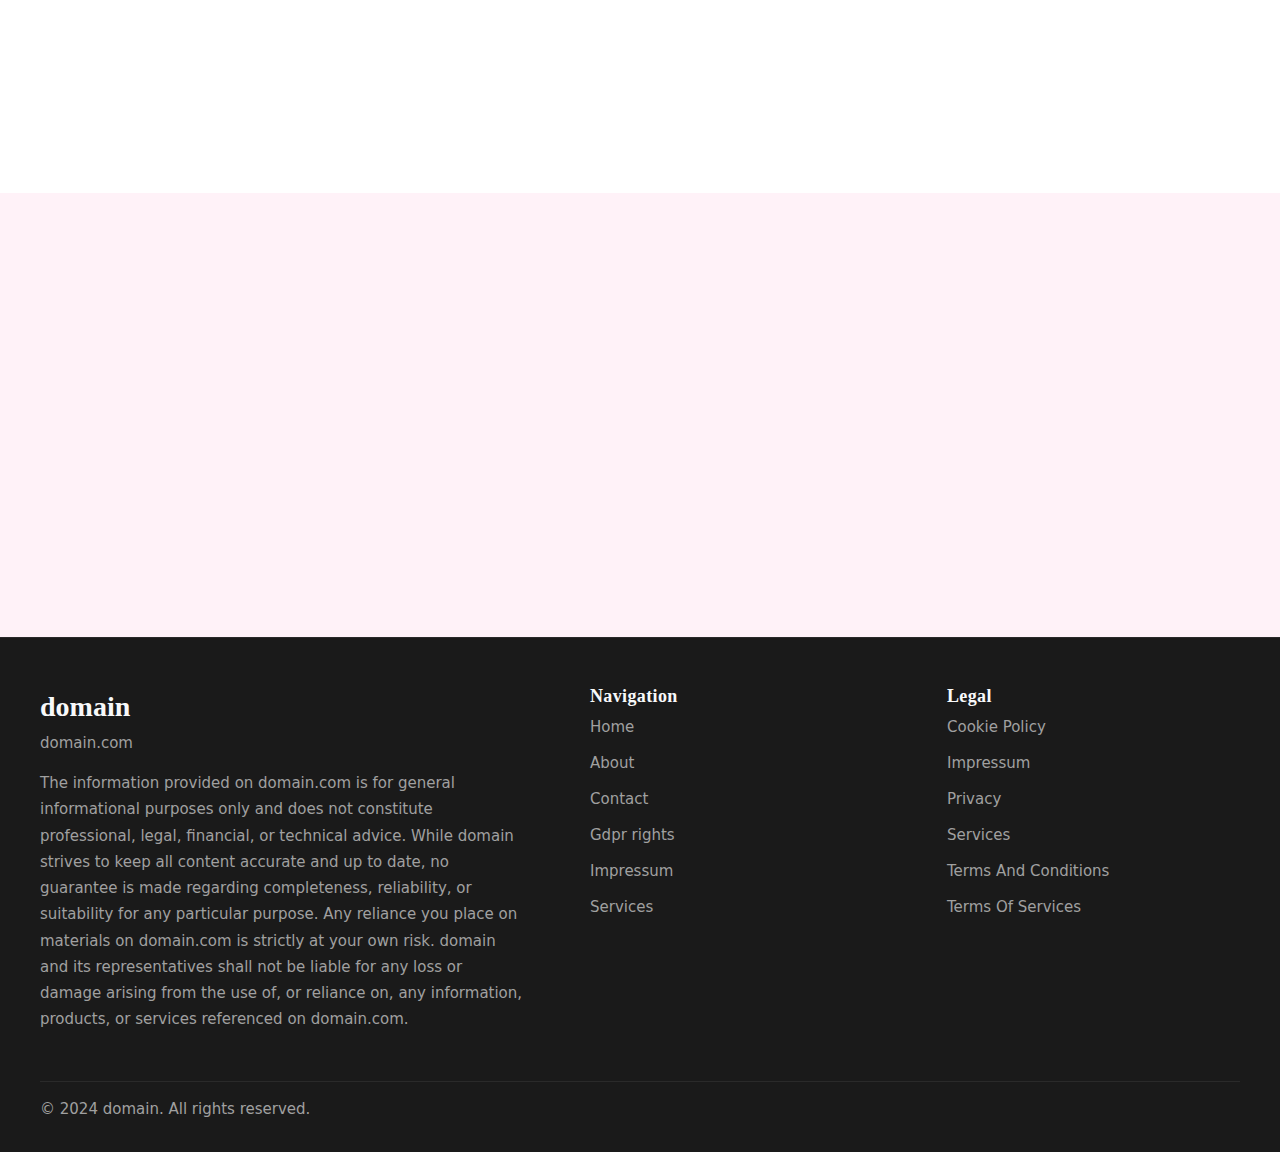
<file: about.html>
<!DOCTYPE html><html lang="sk"><head>
<script type="application/ld+json">
{
  "@context": "https://schema.org",
  "@graph": [
    {
      "@type": "WebSite",
      "@id": "https://domain.com/#website",
      "url": "https://domain.com",
      "name": "domain"
    },
    {
      "@type": "Organization",
      "@id": "https://domain.com/#org",
      "name": "domain",
      "url": "https://domain.com"
    },
    {
      "@type": "WebPage",
      "@id": "https://domain.com/about.html",
      "url": "https://domain.com/about.html",
      "name": "domain",
      "isPartOf": {
        "@id": "https://domain.com/#website"
      },
      "inLanguage": "sk"
    }
  ]
}
</script>
  <meta charset="UTF-8">
  <meta name="viewport" content="width=device-width, initial-scale=1.0">
  <title>O nás – Profesionálne autoservisné riešenia | domain</title>
  <meta name="description" content="Sme tím odborníkov na autá s dlhoročnými skúsenosťami. Poskytujeme kompletné autoservisné služby s dôrazom na kvalitu a spoľahlivosť. Spoznajte náš príbeh a našu misiu.">
  <meta property="og:title" content="O nás – Profesionálne autoservisné riešenia | domain">
  <meta property="og:description" content="Sme tím odborníkov na autá s dlhoročnými skúsenosťami. Poskytujeme kompletné autoservisné služby s dôrazom na kvalitu a spoľahlivosť.">
  <meta property="og:type" content="website">
  <meta property="og:url" content="https://domain/about.html">
  <meta property="og:image" content="https://images.unsplash.com/photo-1486262715619-67b85e0b08d3?w=1200&amp;h=630&amp;fit=crop">
  <link rel="canonical" href="https://domain/about.html">
  <link rel="stylesheet" href="style.css">
  <link rel="icon" type="image/png" href="/favicon.png">
  <link rel="apple-touch-icon" href="/apple-touch-icon.png">
   <link rel="stylesheet" href="https://cdn.jsdelivr.net/npm/bootstrap@5.3.3/dist/css/bootstrap.min.css" integrity="sha384-QWTKZyjpPEjISv5WaRU9OFeRpok6YctnYmDr5pNlyT2bRjXh0JMhjY6hW+ALEwIH" crossorigin="anonymous">
  <link rel="stylesheet" href="https://unpkg.com/aos@2.3.4/dist/aos.css">
<link rel="stylesheet" href="./header-footer.css">
</head>
 <body>
  <header class="dr-header" aria-label="Main navigation">
  <div class="dr-header-inner">
    <div class="dr-header-brand">
      <div class="dr-header-logo" aria-hidden="true">
        <svg class="c-logo__img" width="150" height="40" viewBox="0 0 150 40" fill="none" xmlns="http://www.w3.org/2000/svg" aria-label="Logo">
       <rect width="150" height="40" rx="4" fill="#000000"></rect> <path d="M20 10L30 20L20 30L10 20L20 10Z" fill="#E8B4B8"></path> <text x="45" y="26" font-family="serif" font-size="18" font-weight="700" fill="#E8B4B8">AutoElite</text>
      </svg>
      </div>
      <div class="dr-header-brand-text" aria-label="Brand name">Prémiové Autoservisné Služby</div>
    </div>

    <button class="dr-header-toggle" type="button" aria-label="Open navigation" aria-expanded="false" aria-controls="dr-header-nav">
      <span class="dr-header-toggle-bar"></span>
      <span class="dr-header-toggle-bar"></span>
      <span class="dr-header-toggle-bar"></span>
    </button>

    <nav class="dr-nav" id="dr-header-nav" aria-label="Primary">
      <ul class="dr-nav-list">
        <li class="dr-nav-item"><a class="dr-nav-link" href="./index.html">Home</a></li>
        <li class="dr-nav-item"><a class="dr-nav-link" href="./about.html">About</a></li>
        <li class="dr-nav-item"><a class="dr-nav-link" href="./contact.html">Contact</a></li>
        <li class="dr-nav-item"><a class="dr-nav-link" href="./gdpr-rights.html">Gdpr rights</a></li>
        <li class="dr-nav-item"><a class="dr-nav-link" href="./impressum.html">Impressum</a></li>
        <li class="dr-nav-item"><a class="dr-nav-link" href="./services.html">Services</a></li>
      </ul>
    </nav>
  </div>
</header>
  <main>
   <section class="l-section c-breadcrumb-section">
    <div class="container">
     <nav aria-label="breadcrumb">
      <ol class="breadcrumb">
       <li class="breadcrumb-item"><a href="index.html">Domov</a></li>
       <li class="breadcrumb-item active" aria-current="page">O nás</li>
      </ol>
     </nav>
    </div>
   </section>
   <section class="l-section c-hero-about">
    <div class="container">
     <div class="l-grid l-grid--2col">
      <div class="c-hero-about__content" data-aos="fade-right">
       <h1 class="c-hero-about__title">Naša cesta k excelentnosti v autoservise</h1>
       <p class="c-hero-about__text">Od prvého dňa sme si stanovili jasnú misiu – poskytovať najprofesionálnejšie služby v oblasti autoservisu na Slovensku. Náš tím odborníkov s viac ako 15-ročnými skúsenosťami sa venuje každému vozidlu s rovnakým nasadením a precíznosťou.</p>
       <p class="c-hero-about__text">Veríme, že kvalita a spoľahlivosť sú základom dlhodobých vzťahov s našimi klientmi. Preto neustále investujeme do najmodernejších technológií a vzdelávania našich zamestnancov.</p>
      </div>
      <div class="c-hero-about__image" data-aos="fade-left">
       <div class="ratio ratio-4x3">
        <img src="img/90304.jpg" alt="Moderný autoservis s profesionálnym vybavením, automotive, workshop, technology, professional" class="c-hero-about__img" loading="lazy" width="800" height="600">
       </div>
      </div>
     </div>
    </div>
   </section>
   <section class="l-section c-values-section">
    <div class="container">
     <h2 class="c-section-title" data-aos="fade-up">Naše hodnoty</h2>
     <div class="l-grid l-grid--3col">
      <div class="c-card c-value-card" data-aos="fade-up" data-aos-delay="100">
       <div class="c-value-card__icon">
        <svg width="60" height="60" viewBox="0 0 60 60" fill="none" xmlns="http://www.w3.org/2000/svg">
         <path d="M30 5L37.5 22.5H56.25L41.25 33.75L48.75 51.25L30 40L11.25 51.25L18.75 33.75L3.75 22.5H22.5L30 5Z" stroke="currentColor" stroke-width="2" stroke-linecap="round" stroke-linejoin="round"></path>
        </svg>
       </div>
       <h3 class="c-value-card__title">Kvalita</h3>
       <p class="c-value-card__text">Používame výhradne originálne a certifikované náhradné diely. Každá práca podlieha prísnej kontrole kvality pred odovzdaním vozidla.</p>
      </div>
      <div class="c-card c-value-card" data-aos="fade-up" data-aos-delay="200">
       <div class="c-value-card__icon">
        <svg width="60" height="60" viewBox="0 0 60 60" fill="none" xmlns="http://www.w3.org/2000/svg">
         <path d="M30 55C43.8071 55 55 43.8071 55 30C55 16.1929 43.8071 5 30 5C16.1929 5 5 16.1929 5 30C5 43.8071 16.1929 55 30 55Z" stroke="currentColor" stroke-width="2"></path> <path d="M30 15V30L40 40" stroke="currentColor" stroke-width="2" stroke-linecap="round"></path>
        </svg>
       </div>
       <h3 class="c-value-card__title">Spoľahlivosť</h3>
       <p class="c-value-card__text">Dodržiavame dohodnuté termíny a poskytujeme transparentné informácie o stave vášho vozidla. Vaša spokojnosť je našou prioritou.</p>
      </div>
      <div class="c-card c-value-card" data-aos="fade-up" data-aos-delay="300">
       <div class="c-value-card__icon">
        <svg width="60" height="60" viewBox="0 0 60 60" fill="none" xmlns="http://www.w3.org/2000/svg">
         <path d="M30 5C16.1929 5 5 16.1929 5 30C5 43.8071 16.1929 55 30 55C43.8071 55 55 43.8071 55 30" stroke="currentColor" stroke-width="2" stroke-linecap="round"></path> <path d="M30 15V30H45" stroke="currentColor" stroke-width="2" stroke-linecap="round"></path>
        </svg>
       </div>
       <h3 class="c-value-card__title">Inovácia</h3>
       <p class="c-value-card__text">Sledujeme najnovšie trendy v automobilovom priemysle a investujeme do moderných diagnostických zariadení a školení.</p>
      </div>
     </div>
    </div>
   </section>
   <section class="l-section c-team-section">
    <div class="container">
     <h2 class="c-section-title" data-aos="fade-up">Náš tím expertov</h2>
     <p class="c-section-subtitle" data-aos="fade-up">Spoznajte ľudí, ktorí sa postarajú o vaše vozidlo s maximálnou starostlivosťou</p>
     <div class="l-grid l-grid--4col">
      <div class="c-card c-team-card" data-aos="zoom-in" data-aos-delay="100">
       <div class="ratio ratio-1x1 c-team-card__avatar-wrapper">
        <img src="img/7983.jpg" alt="Miroslav Novák, hlavný mechanik, automotive expert, professional" class="c-team-card__avatar" loading="lazy" width="400" height="400">
       </div>
       <div class="c-team-card__content">
        <h3 class="c-team-card__name">Miroslav Novák</h3>
        <p class="c-team-card__position">Hlavný mechanik</p>
        <p class="c-team-card__bio">Viac ako 20 rokov skúseností s diagnostikou a opravami všetkých typov vozidiel. Špecializuje sa na prémiové značky.</p>
       </div>
      </div>
      <div class="c-card c-team-card" data-aos="zoom-in" data-aos-delay="200">
       <div class="ratio ratio-1x1 c-team-card__avatar-wrapper">
        <img src="img/5622.jpg" alt="Peter Horváth, diagnostický technik, automotive technician, expert" class="c-team-card__avatar" loading="lazy" width="400" height="400">
       </div>
       <div class="c-team-card__content">
        <h3 class="c-team-card__name">Peter Horváth</h3>
        <p class="c-team-card__position">Diagnostický technik</p>
        <p class="c-team-card__bio">Expert na elektronické systémy vozidiel a pokročilú diagnostiku. Pravidelne sa účastní medzinárodných školení.</p>
       </div>
      </div>
      <div class="c-card c-team-card" data-aos="zoom-in" data-aos-delay="300">
       <div class="ratio ratio-1x1 c-team-card__avatar-wrapper">
        <img src="img/20916.jpg" alt="Ján Kovács, špecialista na karosérie, bodywork specialist, professional" class="c-team-card__avatar" loading="lazy" width="400" height="400">
       </div>
       <div class="c-team-card__content">
        <h3 class="c-team-card__name">Ján Kovács</h3>
        <p class="c-team-card__position">Špecialista na karosérie</p>
        <p class="c-team-card__bio">Majster v oblasti lakýrnictva a opráv karosérií. Jeho práca je synonymom pre precíznosť a dokonalosť.</p>
       </div>
      </div>
      <div class="c-card c-team-card" data-aos="zoom-in" data-aos-delay="400">
       <div class="ratio ratio-1x1 c-team-card__avatar-wrapper">
        <img src="img/178547.jpg" alt="Martin Varga, servisný poradca, service advisor, customer care" class="c-team-card__avatar" loading="lazy" width="400" height="400">
       </div>
       <div class="c-team-card__content">
        <h3 class="c-team-card__name">Martin Varga</h3>
        <p class="c-team-card__position">Servisný poradca</p>
        <p class="c-team-card__bio">Váš prvý kontakt v servise. Poradí vám s optimálnym riešením a postará sa o plynulú komunikáciu počas celého servisu.</p>
       </div>
      </div>
     </div>
    </div>
   </section>
   <section class="l-section c-partners-section">
    <div class="container">
     <h2 class="c-section-title" data-aos="fade-up">Naši firemní partneri</h2>
     <p class="c-section-subtitle" data-aos="fade-up">Spolupracujeme s popredných výrobcami náhradných dielov a automobilových technológií</p>
     <div class="c-partners-grid" data-aos="fade-up" data-aos-delay="100">
      <div class="c-partner-item">
       <div class="c-partner-logo">
        <img src="img/automotive-gear-logo-design-vector-template.jpg" alt="Partner logo, automotive parts, supplier, certified" loading="lazy" width="200" height="100">
       </div>
      </div>
      <div class="c-partner-item">
       <div class="c-partner-logo">
        <img src="img/lifetime-warranty-badge-logo-certified-lifetime-warranty-label-design-with-5-.jpg" alt="Partner logo, automotive technology, certified supplier, quality" loading="lazy" width="200" height="100">
       </div>
      </div>
      <div class="c-partner-item">
       <div class="c-partner-logo">
        <img src="img/automotive-gear-logo-design-vector-template.jpg" alt="Partner logo, automotive solutions, premium parts, certified" loading="lazy" width="200" height="100">
       </div>
      </div>
      <div class="c-partner-item">
       <div class="c-partner-logo">
        <img src="img/13157.jpg" alt="Partner logo, automotive industry, quality supplier, certified" loading="lazy" width="200" height="100">
       </div>
      </div>
      <div class="c-partner-item">
       <div class="c-partner-logo">
        <img src="img/best-engine-logo-template-illustration.jpg" alt="Partner logo, automotive equipment, professional tools, certified" loading="lazy" width="200" height="100">
       </div>
      </div>
      <div class="c-partner-item">
       <div class="c-partner-logo">
        <img src="img/line-piston-with-hexagon-logo-design-vector-graphic-symbol-icon-illustration-.jpg" alt="Partner logo, automotive diagnostics, technology partner, certified" loading="lazy" width="200" height="100">
       </div>
      </div>
     </div>
    </div>
   </section>
   <section class="l-section c-blog-section">
    <div class="container">
     <h2 class="c-section-title" data-aos="fade-up">Novinky a odborné články</h2>
     <p class="c-section-subtitle" data-aos="fade-up">Sledujte náš blog pre užitočné tipy a informácie o starostlivosti o vozidlo</p>
     <div class="l-grid l-grid--3col">
      <article class="c-card c-blog-card" data-aos="fade-up" data-aos-delay="100">
       <div class="ratio ratio-16x9">
        <img src="img/2617.jpg" alt="Zimná príprava vozidla, winter car maintenance, automotive care, seasonal" class="c-blog-card__image" loading="lazy" width="600" height="400">
       </div>
       <div class="c-blog-card__content">
        <span class="c-blog-card__date">15. január 2025</span>
        <h3 class="c-blog-card__title">Ako pripraviť auto na zimu</h3>
        <p class="c-blog-card__excerpt">Zima kladie na vozidlá zvýšené nároky. Prečítajte si naše odporúčania pre bezpečnú jazdu v zimných mesiacoch.</p>
        <a href="#" class="c-button c-button--outline c-blog-card__link">Čítať viac</a>
       </div>
      </article>
      <article class="c-card c-blog-card" data-aos="fade-up" data-aos-delay="200">
       <div class="ratio ratio-16x9">
        <img src="img/17106.jpg" alt="Diagnostika motora, engine diagnostics, automotive technology, professional" class="c-blog-card__image" loading="lazy" width="600" height="400">
       </div>
       <div class="c-blog-card__content">
        <span class="c-blog-card__date">8. január 2025</span>
        <h3 class="c-blog-card__title">Význam pravidelnej diagnostiky</h3>
        <p class="c-blog-card__excerpt">Moderné diagnostické systémy dokážu odhaliť problémy skôr, než sa stanú vážnymi. Zistite prečo je diagnostika dôležitá.</p>
        <a href="#" class="c-button c-button--outline c-blog-card__link">Čítať viac</a>
       </div>
      </article>
      <article class="c-card c-blog-card" data-aos="fade-up" data-aos-delay="300">
       <div class="ratio ratio-16x9">
        <img src="https://images.unsplash.com/photo-1619642751034-765dfdf7c58e?w=600&amp;h=400&amp;fit=crop" alt="Údržba pneumatík, tire maintenance, automotive safety, seasonal care" class="c-blog-card__image" loading="lazy" width="600" height="400">
       </div>
       <div class="c-blog-card__content">
        <span class="c-blog-card__date">2. január 2025</span>
        <h3 class="c-blog-card__title">Starostlivosť o pneumatiky</h3>
        <p class="c-blog-card__excerpt">Pneumatiky sú jediným kontaktom vášho vozidla s cestou. Naučte sa o nich správne starať pre maximálnu bezpečnosť.</p>
        <a href="#" class="c-button c-button--outline c-blog-card__link">Čítať viac</a>
       </div>
      </article>
     </div>
    </div>
   </section>
   <section class="l-section c-charity-section">
    <div class="container">
     <div class="l-grid l-grid--2col">
      <div class="c-charity-content" data-aos="fade-right">
       <h2 class="c-charity-title">Naša sociálna zodpovednosť</h2>
       <p class="c-charity-text">Veríme, že úspešná firma má zodpovednosť voči komunite, v ktorej pôsobí. Preto každoročne podporujeme viaceré charitatívne projekty zamerané na pomoc deťom a seniorom.</p>
       <p class="c-charity-text">V roku 2024 sme prispeli na:</p>
       <ul class="c-charity-list">
        <li class="c-charity-list__item">Rekonštrukciu detského domova v Bratislave</li>
        <li class="c-charity-list__item">Nákup zdravotníckych pomôcok pre domov dôchodcov</li>
        <li class="c-charity-list__item">Podporu miestnych športových klubov mládeže</li>
        <li class="c-charity-list__item">Ekologické projekty zamerané na čistenie životného prostredia</li>
       </ul>
       <p class="c-charity-text">Každý servis, ktorý u nás absolvujete, pomáha aj tým, ktorí to potrebujú. Ďakujeme za vašu dôveru.</p>
      </div>
      <div class="c-charity-image" data-aos="fade-left">
       <div class="ratio ratio-4x3">
        <img src="img/101692.jpg" alt="Charitatívna aktivita, charity work, community support, social responsibility" class="c-charity-img" loading="lazy" width="800" height="600">
       </div>
      </div>
     </div>
    </div>
   </section>
   <section class="l-section c-cta-section">
    <div class="container">
     <div class="c-cta-box" data-aos="zoom-in">
      <h2 class="c-cta-title">Pripravení starať sa o vaše vozidlo</h2>
      <p class="c-cta-text">Navštívte nás alebo nás kontaktujte pre viac informácií o našich službách</p>
      <div class="c-cta-buttons">
       <a href="contact.html" class="c-button c-button--primary">Kontaktujte nás</a> <a href="services.html" class="c-button c-button--outline">Naše služby</a>
      </div>
     </div>
    </div>
   </section>
  </main>
  <footer class="dr-footer" aria-label="Site footer">
  <div class="dr-footer-inner">
    <div class="dr-footer-top">
      <div class="dr-footer-brand-block">
        <div class="dr-footer-brand-name">domain</div>
        <div class="dr-footer-domain">domain.com</div>
        <p class="dr-footer-disclaimer">
          The information provided on domain.com is for general informational purposes only and does not constitute professional, legal, financial, or technical advice. While domain strives to keep all content accurate and up to date, no guarantee is made regarding completeness, reliability, or suitability for any particular purpose. Any reliance you place on materials on domain.com is strictly at your own risk. domain and its representatives shall not be liable for any loss or damage arising from the use of, or reliance on, any information, products, or services referenced on domain.com.
        </p>
      </div>

      <div class="dr-footer-nav-block" aria-label="Footer navigation">
        <h2 class="dr-footer-heading">Navigation</h2>
        <nav class="dr-footer-nav" aria-label="Main footer navigation">
          <ul class="dr-footer-nav-list">
            <li class="dr-footer-nav-item"><a class="dr-footer-nav-link" href="./index.html">Home</a></li>
            <li class="dr-footer-nav-item"><a class="dr-footer-nav-link" href="./about.html">About</a></li>
            <li class="dr-footer-nav-item"><a class="dr-footer-nav-link" href="./contact.html">Contact</a></li>
            <li class="dr-footer-nav-item"><a class="dr-footer-nav-link" href="./gdpr-rights.html">Gdpr rights</a></li>
            <li class="dr-footer-nav-item"><a class="dr-footer-nav-link" href="./impressum.html">Impressum</a></li>
            <li class="dr-footer-nav-item"><a class="dr-footer-nav-link" href="./services.html">Services</a></li>
          </ul>
        </nav>
      </div>

      <div class="dr-footer-legal-block" aria-label="Legal navigation">
        <h2 class="dr-footer-heading">Legal</h2>
        <nav class="dr-footer-legal-nav" aria-label="Legal links">
          <ul class="dr-footer-legal-list">
            <li class="dr-footer-legal-item"><a class="dr-footer-legal-link" href="./cookie_policy.html">Cookie Policy</a></li>
            <li class="dr-footer-legal-item"><a class="dr-footer-legal-link" href="./impressum.html">Impressum</a></li>
            <li class="dr-footer-legal-item"><a class="dr-footer-legal-link" href="./privacy.html">Privacy</a></li>
            <li class="dr-footer-legal-item"><a class="dr-footer-legal-link" href="./services.html">Services</a></li>
            <li class="dr-footer-legal-item"><a class="dr-footer-legal-link" href="./terms_and_conditions.html">Terms And Conditions</a></li>
            <li class="dr-footer-legal-item"><a class="dr-footer-legal-link" href="./terms_of_services.html">Terms Of Services</a></li>
          </ul>
        </nav>
      </div>
    </div>

    <div class="dr-footer-bottom">
      <p class="dr-footer-meta">© <span class="dr-footer-meta-year">2024</span> domain. All rights reserved.</p>
    </div>
  </div>
</footer>
  <script src="script.js" defer=""></script>
 
  <script src="https://unpkg.com/aos@2.3.4/dist/aos.js"></script>
  <script>
if (typeof AOS !== "undefined" && !window.__AOS_INITIALIZED__) {
  AOS.init({ once: true, duration: 700, easing: "ease-out-cubic" });
  window.__AOS_INITIALIZED__ = true;
}
</script>
<script src="./header-footer.js"></script>
<script src="./consent.js"></script>
</body></html>
</file>
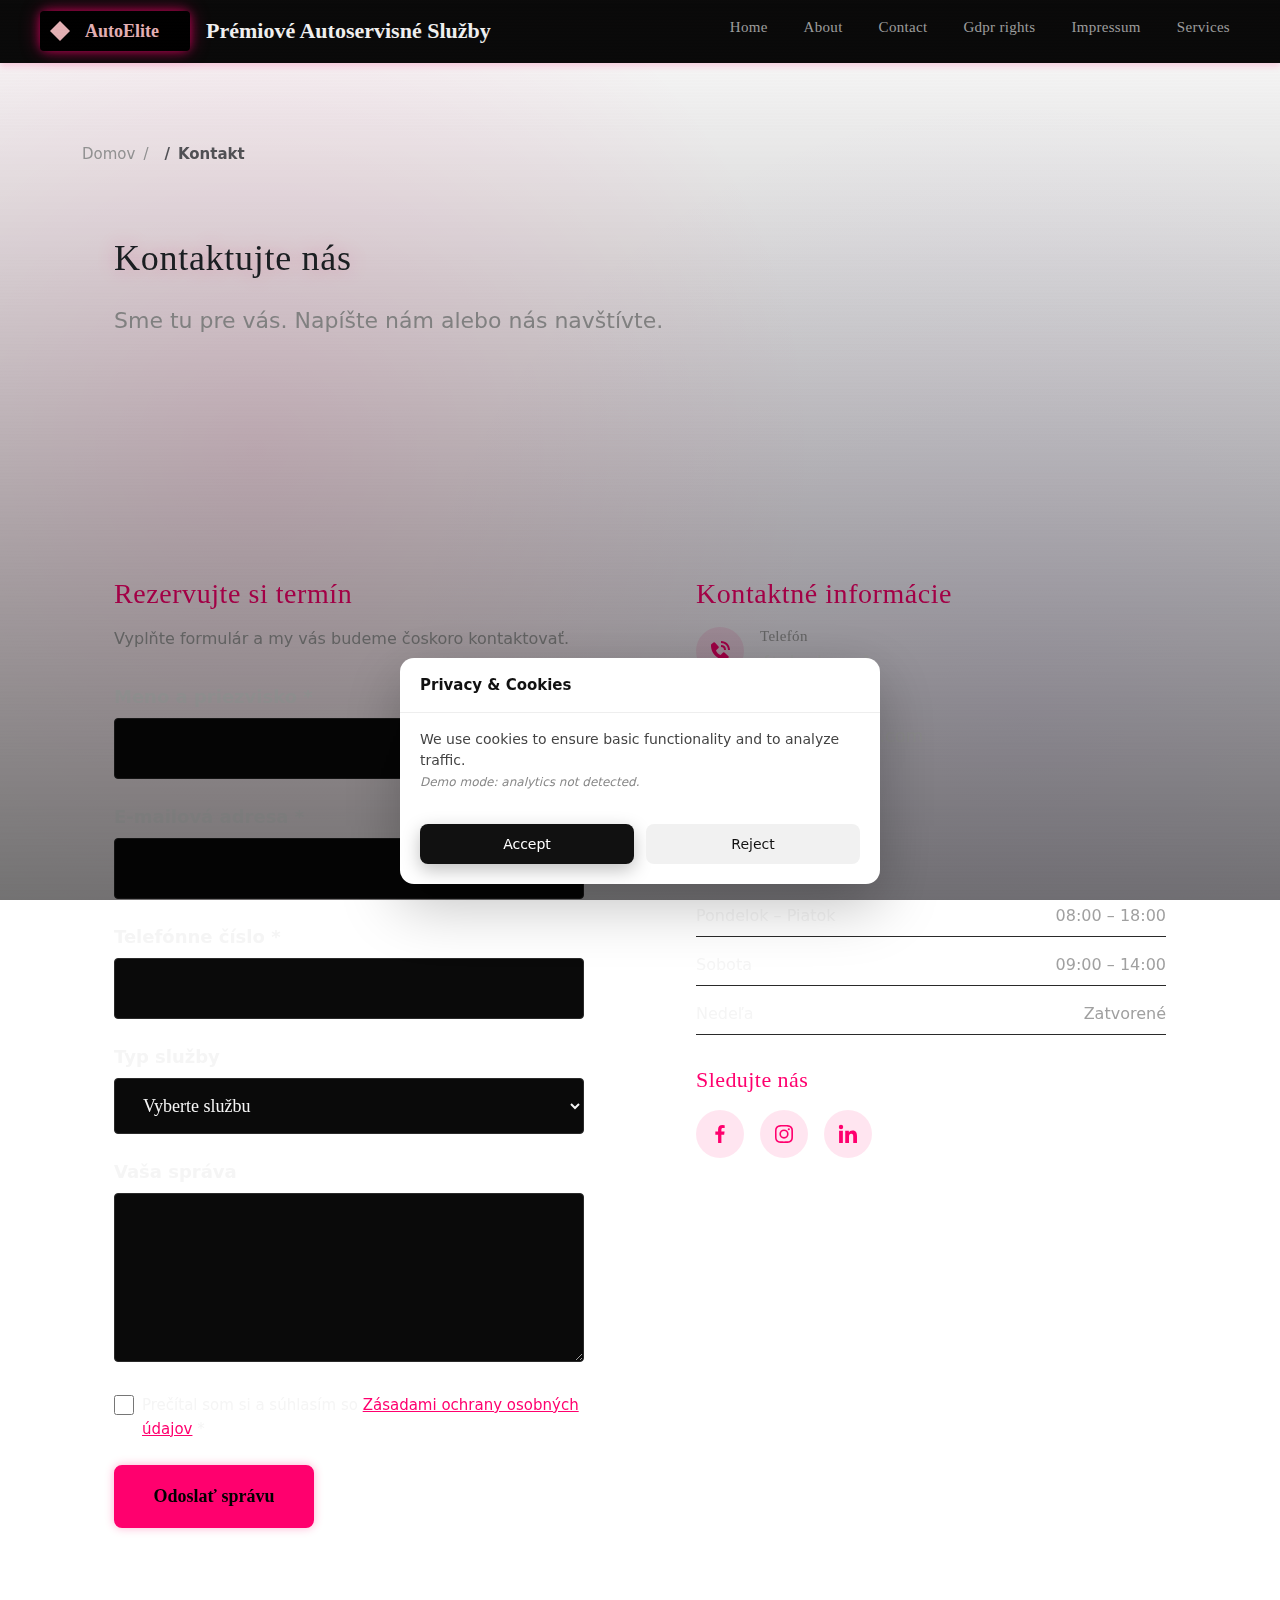
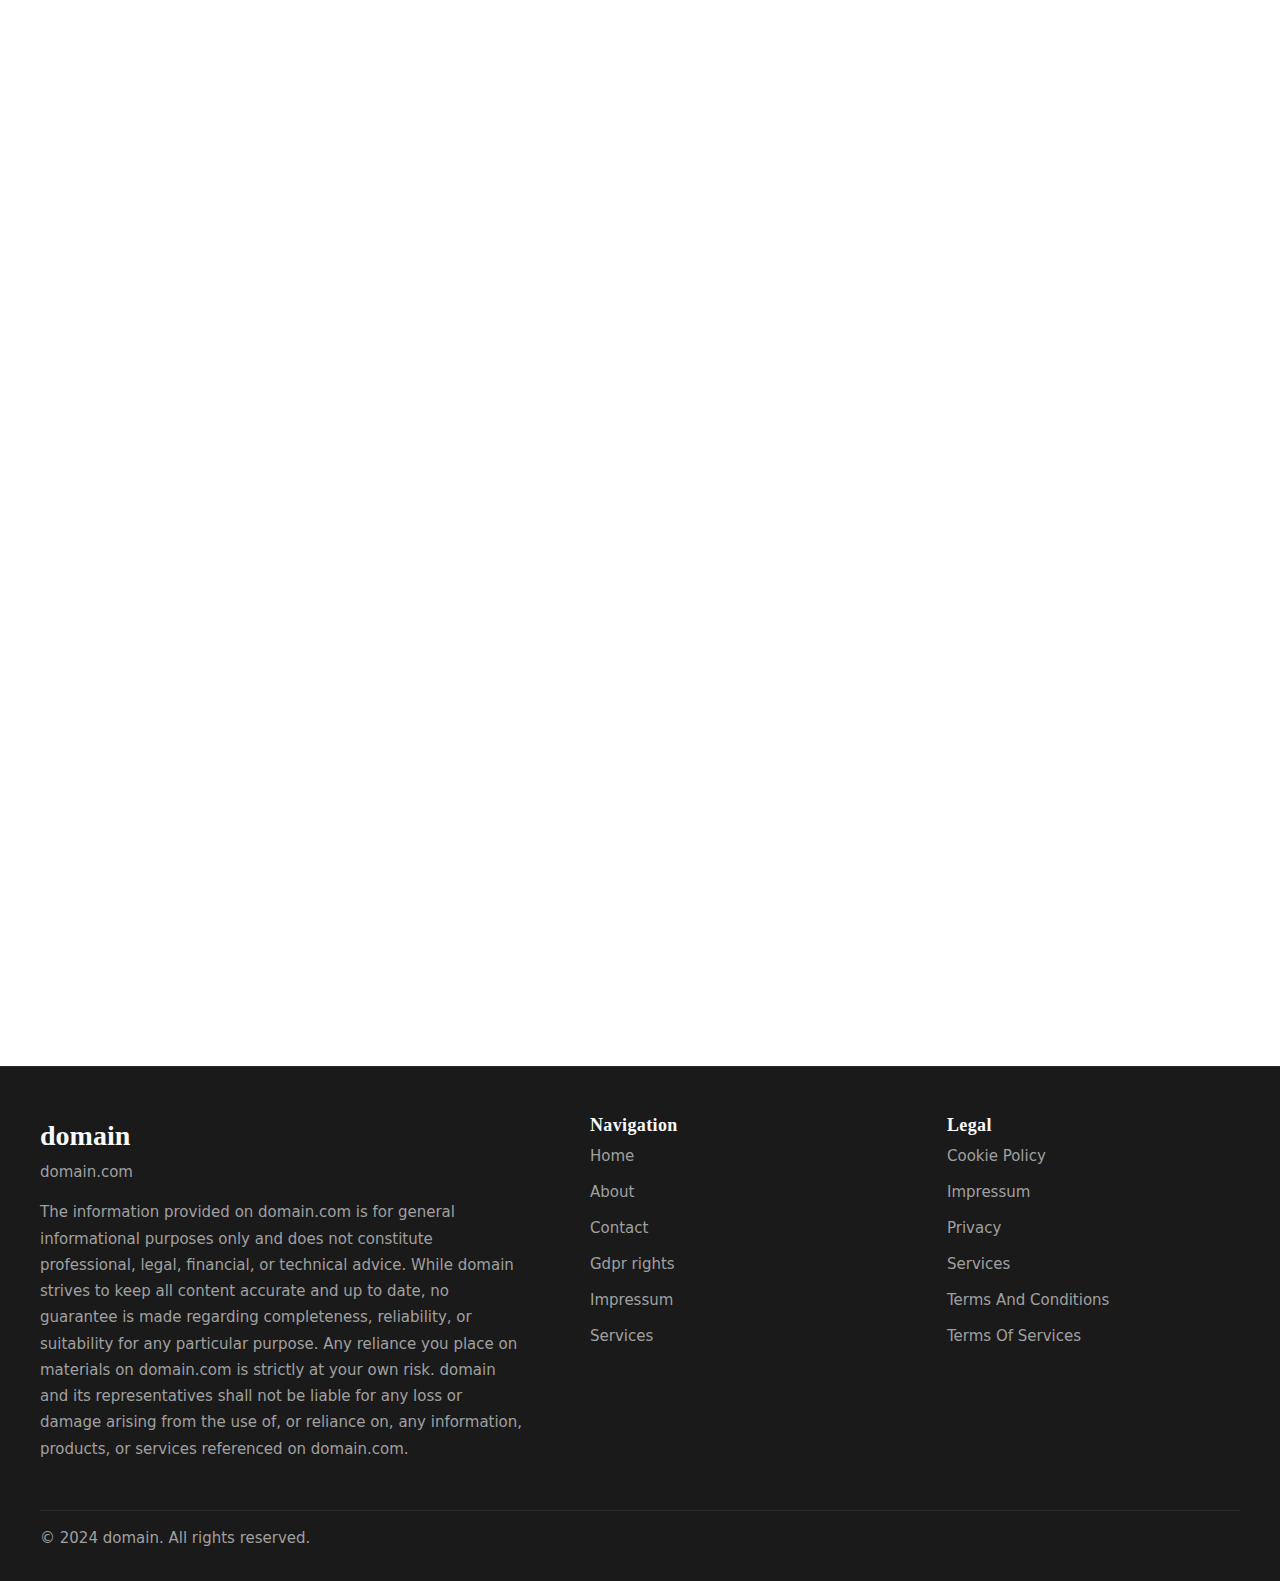
<file: contact.html>
<!DOCTYPE html><html lang="sk"><head>
<script type="application/ld+json">
{
  "@context": "https://schema.org",
  "@graph": [
    {
      "@type": "WebSite",
      "@id": "https://domain.com/#website",
      "url": "https://domain.com",
      "name": "domain"
    },
    {
      "@type": "Organization",
      "@id": "https://domain.com/#org",
      "name": "domain",
      "url": "https://domain.com"
    },
    {
      "@type": "WebPage",
      "@id": "https://domain.com/contact.html",
      "url": "https://domain.com/contact.html",
      "name": "domain",
      "isPartOf": {
        "@id": "https://domain.com/#website"
      },
      "inLanguage": "sk"
    }
  ]
}
</script>
  <meta charset="UTF-8">
  <meta name="viewport" content="width=device-width, initial-scale=1.0">
  <title>Kontakt - Luxusné Autoservisné Služby | domain.com</title>
  <meta name="description" content="Kontaktujte nás pre prémiové autoservisné služby. Zavolajte alebo napíšte pre konzultáciu a rezerváciu termínu. Sme tu pre vás.">
  <link rel="canonical" href="https://domain.com/contact.html">
  <meta property="og:title" content="Kontakt - Luxusné Autoservisné Služby">
  <meta property="og:description" content="Kontaktujte nás pre prémiové autoservisné služby. Zavolajte alebo napíšte pre konzultáciu a rezerváciu termínu.">
  <meta property="og:type" content="website">
  <meta property="og:url" content="https://domain.com/contact.html">
  <meta property="og:site_name" content="domain">
  <link rel="stylesheet" href="style.css">
  <link rel="icon" type="image/png" href="/favicon.png">
  <link rel="apple-touch-icon" href="/apple-touch-icon.png">
   <link rel="stylesheet" href="https://cdn.jsdelivr.net/npm/bootstrap@5.3.3/dist/css/bootstrap.min.css" integrity="sha384-QWTKZyjpPEjISv5WaRU9OFeRpok6YctnYmDr5pNlyT2bRjXh0JMhjY6hW+ALEwIH" crossorigin="anonymous">
  <link rel="stylesheet" href="https://unpkg.com/aos@2.3.4/dist/aos.css">
<link rel="stylesheet" href="./header-footer.css">
</head>
 <body>
  <header class="dr-header" aria-label="Main navigation">
  <div class="dr-header-inner">
    <div class="dr-header-brand">
      <div class="dr-header-logo" aria-hidden="true">
        <svg class="c-logo__img" width="150" height="40" viewBox="0 0 150 40" fill="none" xmlns="http://www.w3.org/2000/svg" aria-label="Logo">
       <rect width="150" height="40" rx="4" fill="#000000"></rect> <path d="M20 10L30 20L20 30L10 20L20 10Z" fill="#E8B4B8"></path> <text x="45" y="26" font-family="serif" font-size="18" font-weight="700" fill="#E8B4B8">AutoElite</text>
      </svg>
      </div>
      <div class="dr-header-brand-text" aria-label="Brand name">Prémiové Autoservisné Služby</div>
    </div>

    <button class="dr-header-toggle" type="button" aria-label="Open navigation" aria-expanded="false" aria-controls="dr-header-nav">
      <span class="dr-header-toggle-bar"></span>
      <span class="dr-header-toggle-bar"></span>
      <span class="dr-header-toggle-bar"></span>
    </button>

    <nav class="dr-nav" id="dr-header-nav" aria-label="Primary">
      <ul class="dr-nav-list">
        <li class="dr-nav-item"><a class="dr-nav-link" href="./index.html">Home</a></li>
        <li class="dr-nav-item"><a class="dr-nav-link" href="./about.html">About</a></li>
        <li class="dr-nav-item"><a class="dr-nav-link" href="./contact.html">Contact</a></li>
        <li class="dr-nav-item"><a class="dr-nav-link" href="./gdpr-rights.html">Gdpr rights</a></li>
        <li class="dr-nav-item"><a class="dr-nav-link" href="./impressum.html">Impressum</a></li>
        <li class="dr-nav-item"><a class="dr-nav-link" href="./services.html">Services</a></li>
      </ul>
    </nav>
  </div>
</header>
  <main>
   <section class="l-section c-hero-contact">
    <div class="container">
     <nav aria-label="breadcrumb" class="c-breadcrumb-wrapper">
      <ol class="breadcrumb c-breadcrumb">
       <li class="breadcrumb-item"><a href="index.html">Domov</a></li>
       <li class="breadcrumb-item active" aria-current="page">Kontakt</li>
      </ol>
     </nav>
     <div class="c-hero-contact__content">
      <h1 class="c-hero-contact__title">Kontaktujte nás</h1>
      <p class="c-hero-contact__subtitle">Sme tu pre vás. Napíšte nám alebo nás navštívte.</p>
     </div>
    </div>
   </section>
   <section class="l-section c-contact-main">
    <div class="container">
     <div class="l-grid c-contact-grid">
      <div class="c-contact-grid__form" data-aos="fade-right">
       <div class="c-contact-form-wrapper">
        <h2 class="c-contact-form__title">Rezervujte si termín</h2>
        <p class="c-contact-form__description">Vyplňte formulár a my vás budeme čoskoro kontaktovať.</p>
        <form class="c-form c-contact-form" method="POST" action="thank_you.html" novalidate="">
         <div class="c-form__group">
          <label for="contact-name" class="c-form__label">Meno a priezvisko *</label> <input type="text" id="contact-name" name="name" class="c-form__input" required="" aria-required="true"> <span class="c-form__error" role="alert">Prosím, zadajte vaše meno</span>
         </div>
         <div class="c-form__group">
          <label for="contact-email" class="c-form__label">E-mailová adresa *</label> <input type="email" id="contact-email" name="email" class="c-form__input" required="" aria-required="true"> <span class="c-form__error" role="alert">Prosím, zadajte platnú e-mailovú adresu</span>
         </div>
         <div class="c-form__group">
          <label for="contact-phone" class="c-form__label">Telefónne číslo *</label> <input type="tel" id="contact-phone" name="phone" class="c-form__input" required="" aria-required="true"> <span class="c-form__error" role="alert">Prosím, zadajte platné telefónne číslo</span>
         </div>
         <div class="c-form__group">
          <label for="contact-service" class="c-form__label">Typ služby</label> <select id="contact-service" name="service" class="c-form__select"> <option value="">Vyberte službu</option> <option value="diagnostika">Diagnostika vozidla</option> <option value="servis">Pravidelný servis</option> <option value="opravy">Opravy a údržba</option> <option value="detailing">Detailing a leštenie</option> <option value="ine">Iné</option> </select>
         </div>
         <div class="c-form__group">
          <label for="contact-message" class="c-form__label">Vaša správa</label> <textarea id="contact-message" name="message" class="c-form__textarea" rows="5"></textarea>
         </div>
         <div class="c-form__group c-form__checkbox-group">
          <label class="c-form__checkbox"> <input type="checkbox" id="contact-privacy" name="privacy" required="" aria-required="true"> <span class="c-form__checkbox-text">Prečítal som si a súhlasím so <a href="privacy.html" class="c-form__link">Zásadami ochrany osobných údajov</a> *</span> </label> <span class="c-form__error" role="alert">Musíte súhlasiť so Zásadami ochrany osobných údajov pred odoslaním formulára</span>
         </div>
         <button type="submit" class="c-button c-button--primary c-form__submit">Odoslať správu</button>
        </form>
       </div>
      </div>
      <div class="c-contact-grid__info" data-aos="fade-left">
       <div class="c-contact-info-wrapper">
        <h2 class="c-contact-info__title">Kontaktné informácie</h2>
        <div class="c-contact-info-block">
         <div class="c-contact-info-item">
          <div class="c-contact-info-item__icon">
           <svg width="24" height="24" viewBox="0 0 24 24" fill="none" xmlns="http://www.w3.org/2000/svg" aria-hidden="true">
            <path d="M20 10.999h2C22 5.869 18.127 2 12.99 2v2C17.052 4 20 6.943 20 10.999z" fill="currentColor"></path> <path d="M13 8c2.103 0 3 .897 3 3h2c0-3.225-1.775-5-5-5v2zm3.422 5.443a1.001 1.001 0 0 0-1.391.043l-2.393 2.461c-.576-.11-1.734-.471-2.926-1.66-1.192-1.193-1.553-2.354-1.66-2.926l2.459-2.394a1 1 0 0 0 .043-1.391L6.859 3.513a1 1 0 0 0-1.391-.087l-2.17 1.861a1 1 0 0 0-.29.649c-.015.25-.301 6.172 4.291 10.766C11.305 20.707 16.323 21 17.705 21c.202 0 .326-.006.359-.008a.992.992 0 0 0 .648-.291l1.86-2.171a.997.997 0 0 0-.086-1.391l-4.064-3.696z" fill="currentColor"></path>
           </svg>
          </div>
          <div class="c-contact-info-item__content">
           <h3 class="c-contact-info-item__label">Telefón</h3>
           <a href="tel:{telephone}" class="c-contact-info-item__value">{telephone}</a>
          </div>
         </div>
         <div class="c-contact-info-item">
          <div class="c-contact-info-item__icon">
           <svg width="24" height="24" viewBox="0 0 24 24" fill="none" xmlns="http://www.w3.org/2000/svg" aria-hidden="true">
            <path d="M20 4H4c-1.103 0-2 .897-2 2v12c0 1.103.897 2 2 2h16c1.103 0 2-.897 2-2V6c0-1.103-.897-2-2-2zm0 2v.511l-8 6.223-8-6.222V6h16zM4 18V9.044l7.386 5.745a.994.994 0 0 0 1.228 0L20 9.044 20.002 18H4z" fill="currentColor"></path>
           </svg>
          </div>
          <div class="c-contact-info-item__content">
           <h3 class="c-contact-info-item__label">E-mail</h3>
           <a href="mailto:info@domain.com" class="c-contact-info-item__value">info@domain.com</a>
          </div>
         </div>
         <div class="c-contact-info-item">
          <div class="c-contact-info-item__icon">
           <svg width="24" height="24" viewBox="0 0 24 24" fill="none" xmlns="http://www.w3.org/2000/svg" aria-hidden="true">
            <path d="M12 2C7.589 2 4 5.589 4 9.995 3.971 16.44 11.696 21.784 12 22c0 0 8.029-5.56 8-12 0-4.411-3.589-8-8-8zm0 12c-2.21 0-4-1.79-4-4s1.79-4 4-4 4 1.79 4 4-1.79 4-4 4z" fill="currentColor"></path>
           </svg>
          </div>
          <div class="c-contact-info-item__content">
           <h3 class="c-contact-info-item__label">Adresa</h3>
           <p class="c-contact-info-item__value">{address}</p>
          </div>
         </div>
        </div>
        <div class="c-contact-hours">
         <h3 class="c-contact-hours__title">Otváracie hodiny</h3>
         <ul class="c-contact-hours__list">
          <li class="c-contact-hours__item"><span class="c-contact-hours__day">Pondelok – Piatok</span> <span class="c-contact-hours__time">08:00 – 18:00</span></li>
          <li class="c-contact-hours__item"><span class="c-contact-hours__day">Sobota</span> <span class="c-contact-hours__time">09:00 – 14:00</span></li>
          <li class="c-contact-hours__item"><span class="c-contact-hours__day">Nedeľa</span> <span class="c-contact-hours__time">Zatvorené</span></li>
         </ul>
        </div>
        <div class="c-contact-social">
         <h3 class="c-contact-social__title">Sledujte nás</h3>
         <div class="c-contact-social__links">
          <a href="https://facebook.com" class="c-contact-social__link" aria-label="Facebook" target="_blank" rel="noopener noreferrer"> 
           <svg width="24" height="24" viewBox="0 0 24 24" fill="none" xmlns="http://www.w3.org/2000/svg" aria-hidden="true">
            <path d="M13.397 20.997v-8.196h2.765l.411-3.209h-3.176V7.548c0-.926.258-1.56 1.587-1.56h1.684V3.127A22.336 22.336 0 0 0 14.201 3c-2.444 0-4.122 1.492-4.122 4.231v2.355H7.332v3.209h2.753v8.202h3.312z" fill="currentColor"></path>
           </svg> 
          </a> <a href="https://instagram.com" class="c-contact-social__link" aria-label="Instagram" target="_blank" rel="noopener noreferrer"> 
           <svg width="24" height="24" viewBox="0 0 24 24" fill="none" xmlns="http://www.w3.org/2000/svg" aria-hidden="true">
            <path d="M11.999 7.377a4.623 4.623 0 1 0 0 9.248 4.623 4.623 0 0 0 0-9.248zm0 7.627a3.004 3.004 0 1 1 0-6.008 3.004 3.004 0 0 1 0 6.008z" fill="currentColor"></path> <circle cx="16.806" cy="7.207" r="1.078" fill="currentColor"></circle> <path d="M20.533 6.111A4.605 4.605 0 0 0 17.9 3.479a6.606 6.606 0 0 0-2.186-.42c-.963-.042-1.268-.054-3.71-.054s-2.755 0-3.71.054a6.554 6.554 0 0 0-2.184.42 4.6 4.6 0 0 0-2.633 2.632 6.585 6.585 0 0 0-.419 2.186c-.043.962-.056 1.267-.056 3.71 0 2.442 0 2.753.056 3.71.015.748.156 1.486.419 2.187a4.61 4.61 0 0 0 2.634 2.632 6.584 6.584 0 0 0 2.185.45c.963.042 1.268.055 3.71.055s2.755 0 3.71-.055a6.615 6.615 0 0 0 2.186-.419 4.613 4.613 0 0 0 2.633-2.633c.263-.7.404-1.438.419-2.186.043-.962.056-1.267.056-3.71s0-2.753-.056-3.71a6.581 6.581 0 0 0-.421-2.217zm-1.218 9.532a5.043 5.043 0 0 1-.311 1.688 2.987 2.987 0 0 1-1.712 1.711 4.985 4.985 0 0 1-1.67.311c-.95.044-1.218.055-3.654.055-2.438 0-2.687 0-3.655-.055a4.96 4.96 0 0 1-1.669-.311 2.985 2.985 0 0 1-1.719-1.711 5.08 5.08 0 0 1-.311-1.669c-.043-.95-.053-1.218-.053-3.654 0-2.437 0-2.686.053-3.655a5.038 5.038 0 0 1 .311-1.687c.305-.789.93-1.41 1.719-1.712a5.01 5.01 0 0 1 1.669-.311c.951-.043 1.218-.055 3.655-.055s2.687 0 3.654.055a4.96 4.96 0 0 1 1.67.311 2.991 2.991 0 0 1 1.712 1.712 5.08 5.08 0 0 1 .311 1.669c.043.951.054 1.218.054 3.655 0 2.436 0 2.698-.043 3.654h-.011z" fill="currentColor"></path>
           </svg> 
          </a> <a href="https://linkedin.com" class="c-contact-social__link" aria-label="LinkedIn" target="_blank" rel="noopener noreferrer"> 
           <svg width="24" height="24" viewBox="0 0 24 24" fill="none" xmlns="http://www.w3.org/2000/svg" aria-hidden="true">
            <circle cx="4.983" cy="5.009" r="2.188" fill="currentColor"></circle> <path d="M9.237 8.855v12.139h3.769v-6.003c0-1.584.298-3.118 2.262-3.118 1.937 0 1.961 1.811 1.961 3.218v5.904H21v-6.657c0-3.27-.704-5.783-4.526-5.783-1.835 0-3.065 1.007-3.568 1.96h-.051v-1.66H9.237zm-6.142 0H6.87v12.139H3.095z" fill="currentColor"></path>
           </svg> 
          </a>
         </div>
        </div>
       </div>
      </div>
     </div>
    </div>
   </section>
   <section class="l-section c-contact-map">
    <div class="container">
     <div class="c-map-wrapper" data-aos="fade-up">
      <h2 class="c-map-wrapper__title">Naša poloha</h2>
      <div class="c-map-container">
       <div class="c-map-placeholder">
        <svg width="64" height="64" viewBox="0 0 24 24" fill="none" xmlns="http://www.w3.org/2000/svg" aria-hidden="true">
         <path d="M12 2C7.589 2 4 5.589 4 9.995 3.971 16.44 11.696 21.784 12 22c0 0 8.029-5.56 8-12 0-4.411-3.589-8-8-8zm0 12c-2.21 0-4-1.79-4-4s1.79-4 4-4 4 1.79 4 4-1.79 4-4 4z" fill="currentColor"></path>
        </svg>
        <p class="c-map-placeholder__text">Mapa polohy bude dostupná po aktivácii služby</p>
        <p class="c-map-placeholder__address">{address}</p>
       </div>
      </div>
     </div>
    </div>
   </section>
   <section class="l-section c-contact-cta">
    <div class="container">
     <div class="c-cta-box" data-aos="zoom-in">
      <h2 class="c-cta-box__title">Potrebujete okamžitú pomoc?</h2>
      <p class="c-cta-box__text">Zavolajte nám teraz a náš tým vám okamžite pomôže s vašimi potrebami.</p>
      <a href="tel:{telephone}" class="c-button c-button--secondary">Zavolať teraz</a>
     </div>
    </div>
   </section>
  </main>
  <footer class="dr-footer" aria-label="Site footer">
  <div class="dr-footer-inner">
    <div class="dr-footer-top">
      <div class="dr-footer-brand-block">
        <div class="dr-footer-brand-name">domain</div>
        <div class="dr-footer-domain">domain.com</div>
        <p class="dr-footer-disclaimer">
          The information provided on domain.com is for general informational purposes only and does not constitute professional, legal, financial, or technical advice. While domain strives to keep all content accurate and up to date, no guarantee is made regarding completeness, reliability, or suitability for any particular purpose. Any reliance you place on materials on domain.com is strictly at your own risk. domain and its representatives shall not be liable for any loss or damage arising from the use of, or reliance on, any information, products, or services referenced on domain.com.
        </p>
      </div>

      <div class="dr-footer-nav-block" aria-label="Footer navigation">
        <h2 class="dr-footer-heading">Navigation</h2>
        <nav class="dr-footer-nav" aria-label="Main footer navigation">
          <ul class="dr-footer-nav-list">
            <li class="dr-footer-nav-item"><a class="dr-footer-nav-link" href="./index.html">Home</a></li>
            <li class="dr-footer-nav-item"><a class="dr-footer-nav-link" href="./about.html">About</a></li>
            <li class="dr-footer-nav-item"><a class="dr-footer-nav-link" href="./contact.html">Contact</a></li>
            <li class="dr-footer-nav-item"><a class="dr-footer-nav-link" href="./gdpr-rights.html">Gdpr rights</a></li>
            <li class="dr-footer-nav-item"><a class="dr-footer-nav-link" href="./impressum.html">Impressum</a></li>
            <li class="dr-footer-nav-item"><a class="dr-footer-nav-link" href="./services.html">Services</a></li>
          </ul>
        </nav>
      </div>

      <div class="dr-footer-legal-block" aria-label="Legal navigation">
        <h2 class="dr-footer-heading">Legal</h2>
        <nav class="dr-footer-legal-nav" aria-label="Legal links">
          <ul class="dr-footer-legal-list">
            <li class="dr-footer-legal-item"><a class="dr-footer-legal-link" href="./cookie_policy.html">Cookie Policy</a></li>
            <li class="dr-footer-legal-item"><a class="dr-footer-legal-link" href="./impressum.html">Impressum</a></li>
            <li class="dr-footer-legal-item"><a class="dr-footer-legal-link" href="./privacy.html">Privacy</a></li>
            <li class="dr-footer-legal-item"><a class="dr-footer-legal-link" href="./services.html">Services</a></li>
            <li class="dr-footer-legal-item"><a class="dr-footer-legal-link" href="./terms_and_conditions.html">Terms And Conditions</a></li>
            <li class="dr-footer-legal-item"><a class="dr-footer-legal-link" href="./terms_of_services.html">Terms Of Services</a></li>
          </ul>
        </nav>
      </div>
    </div>

    <div class="dr-footer-bottom">
      <p class="dr-footer-meta">© <span class="dr-footer-meta-year">2024</span> domain. All rights reserved.</p>
    </div>
  </div>
</footer>
  <script src="script.js" defer=""></script>
 
  <script src="https://unpkg.com/aos@2.3.4/dist/aos.js"></script>
  <script>
if (typeof AOS !== "undefined" && !window.__AOS_INITIALIZED__) {
  AOS.init({ once: true, duration: 700, easing: "ease-out-cubic" });
  window.__AOS_INITIALIZED__ = true;
}
</script>
<script src="./header-footer.js"></script>
<script src="./consent.js"></script>
</body></html>
</file>
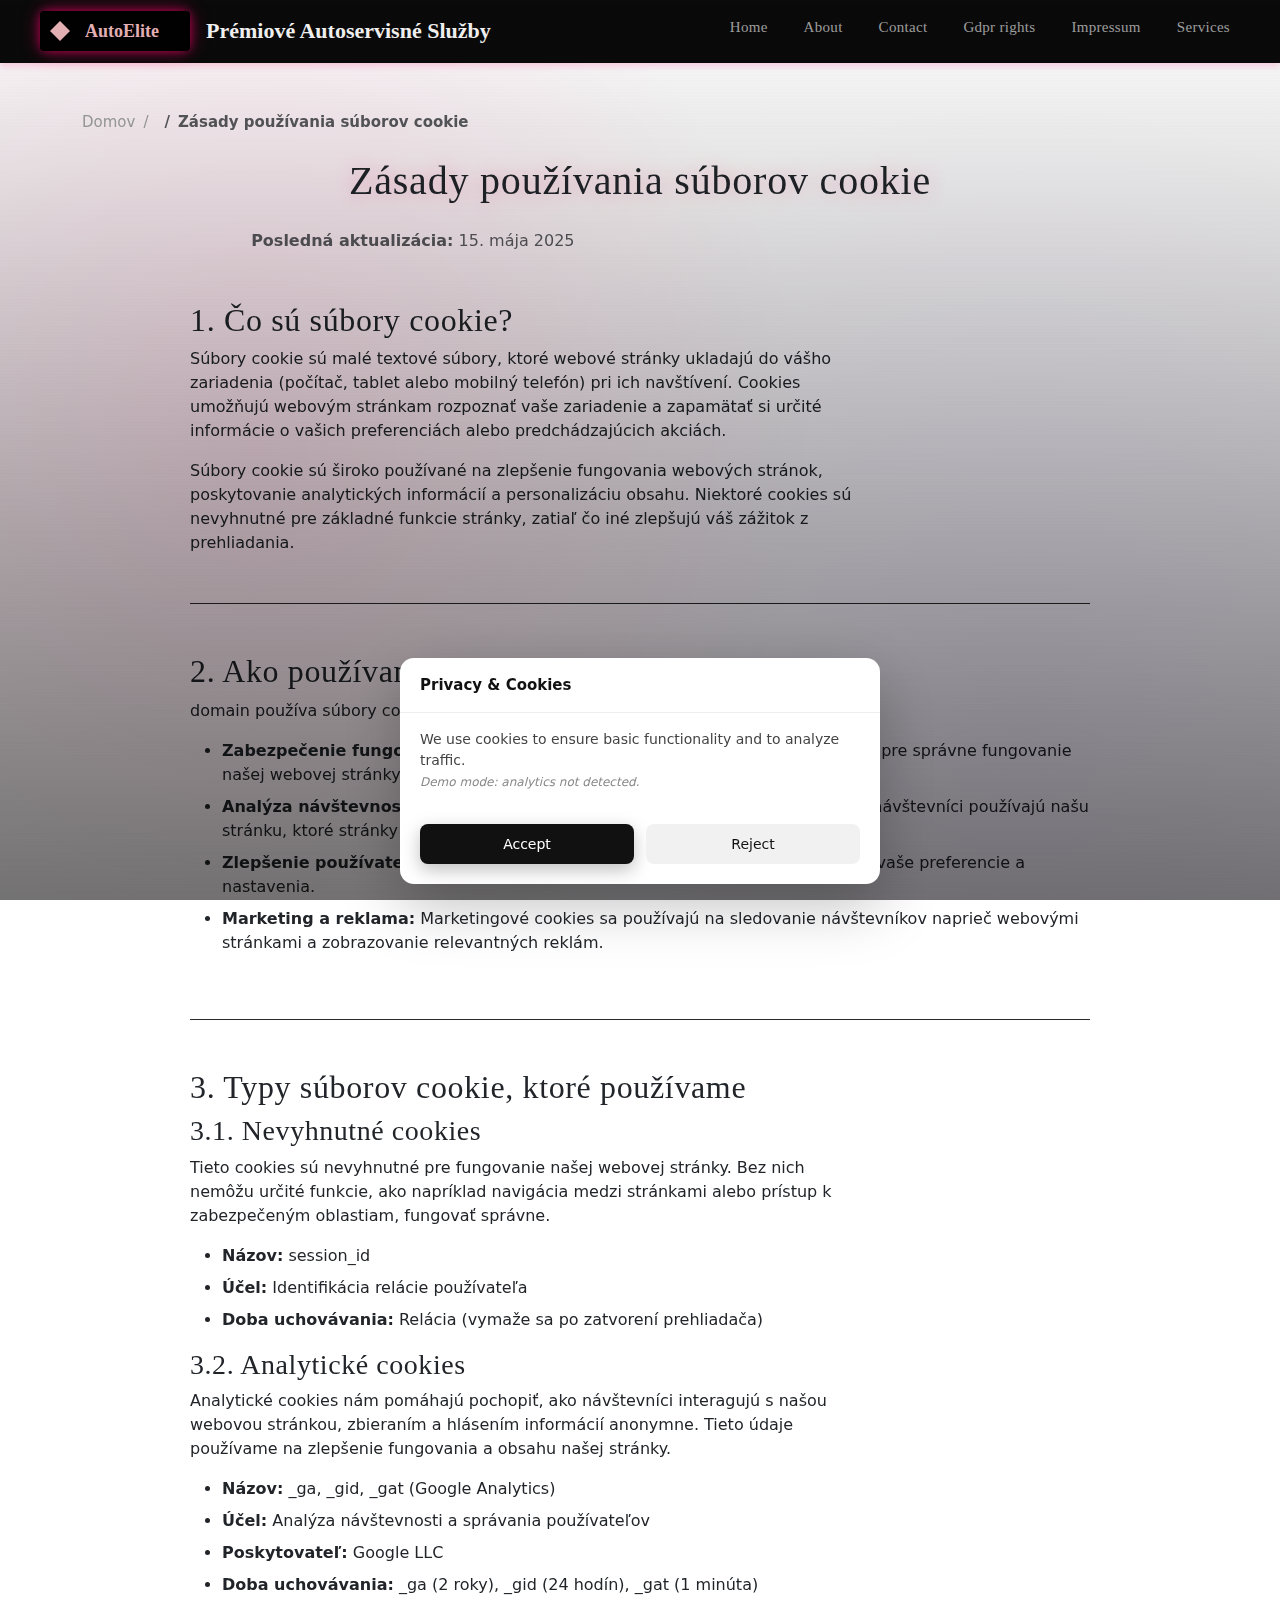
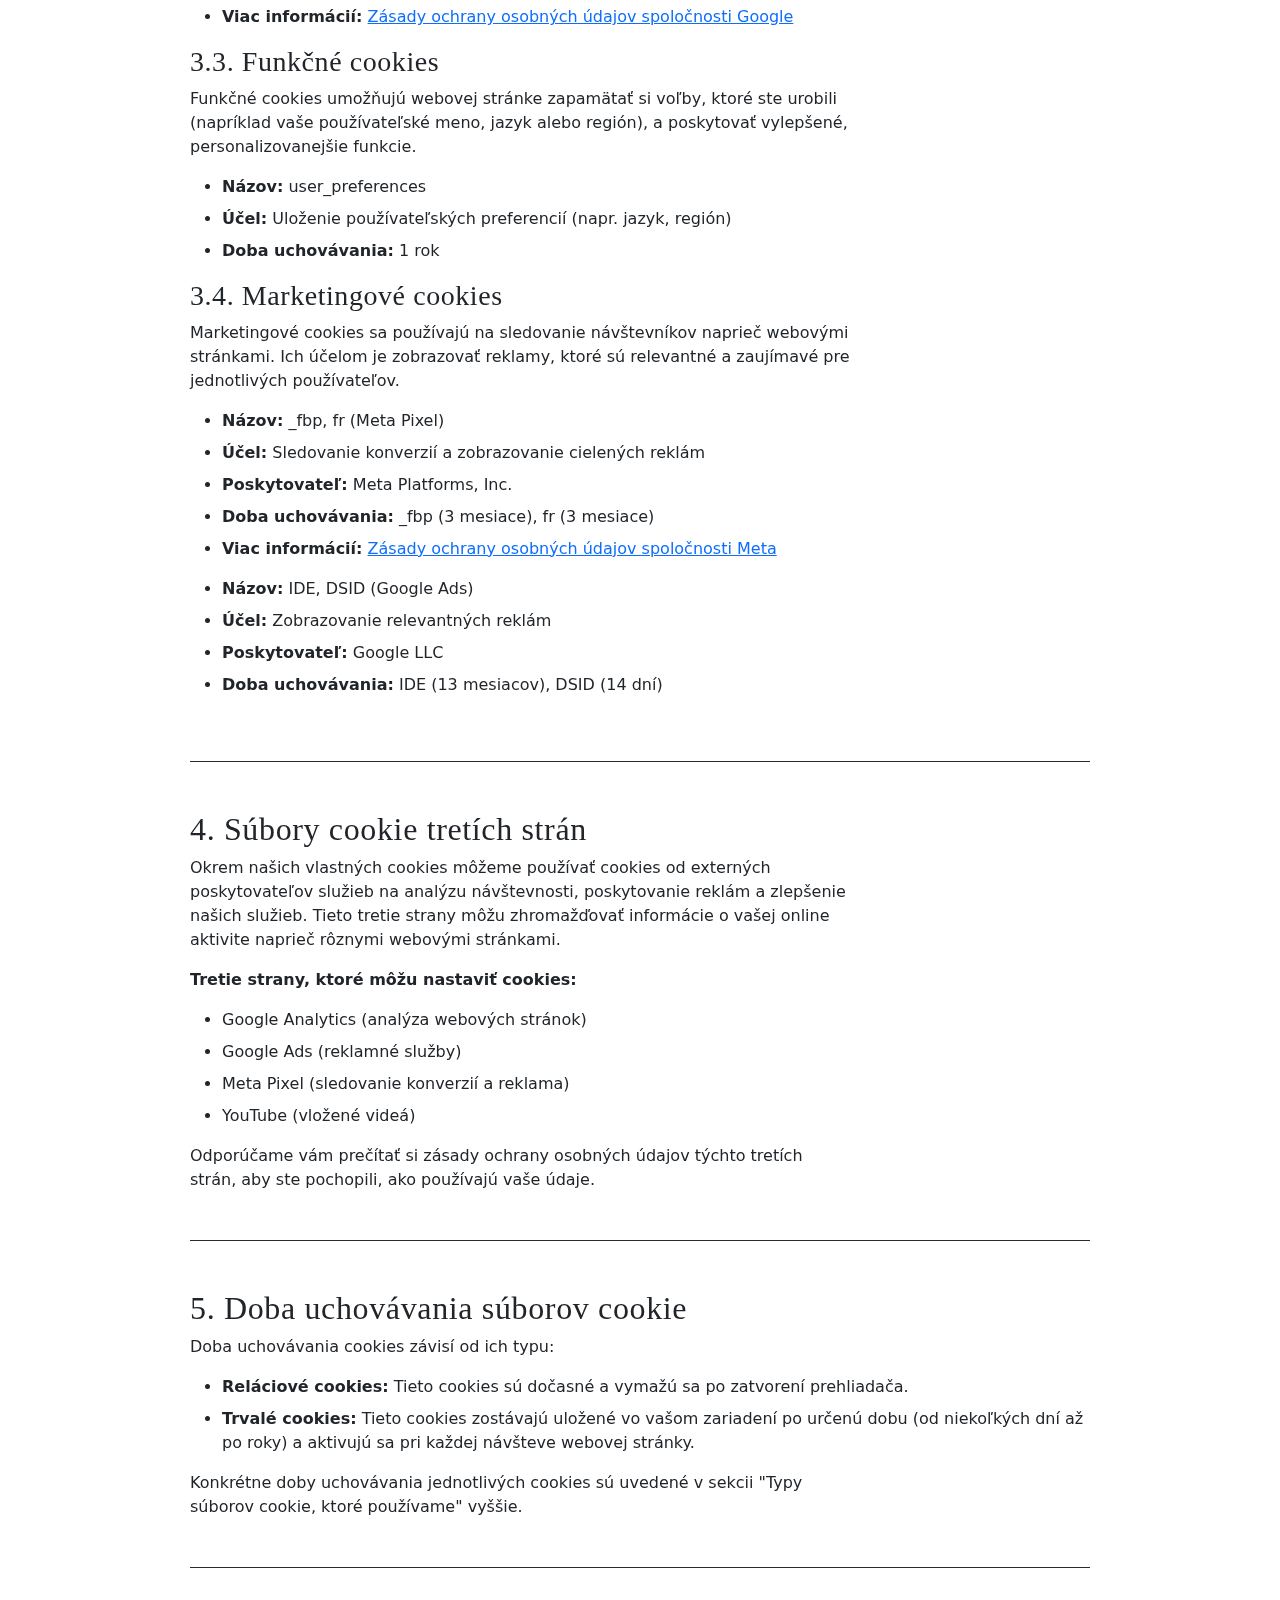
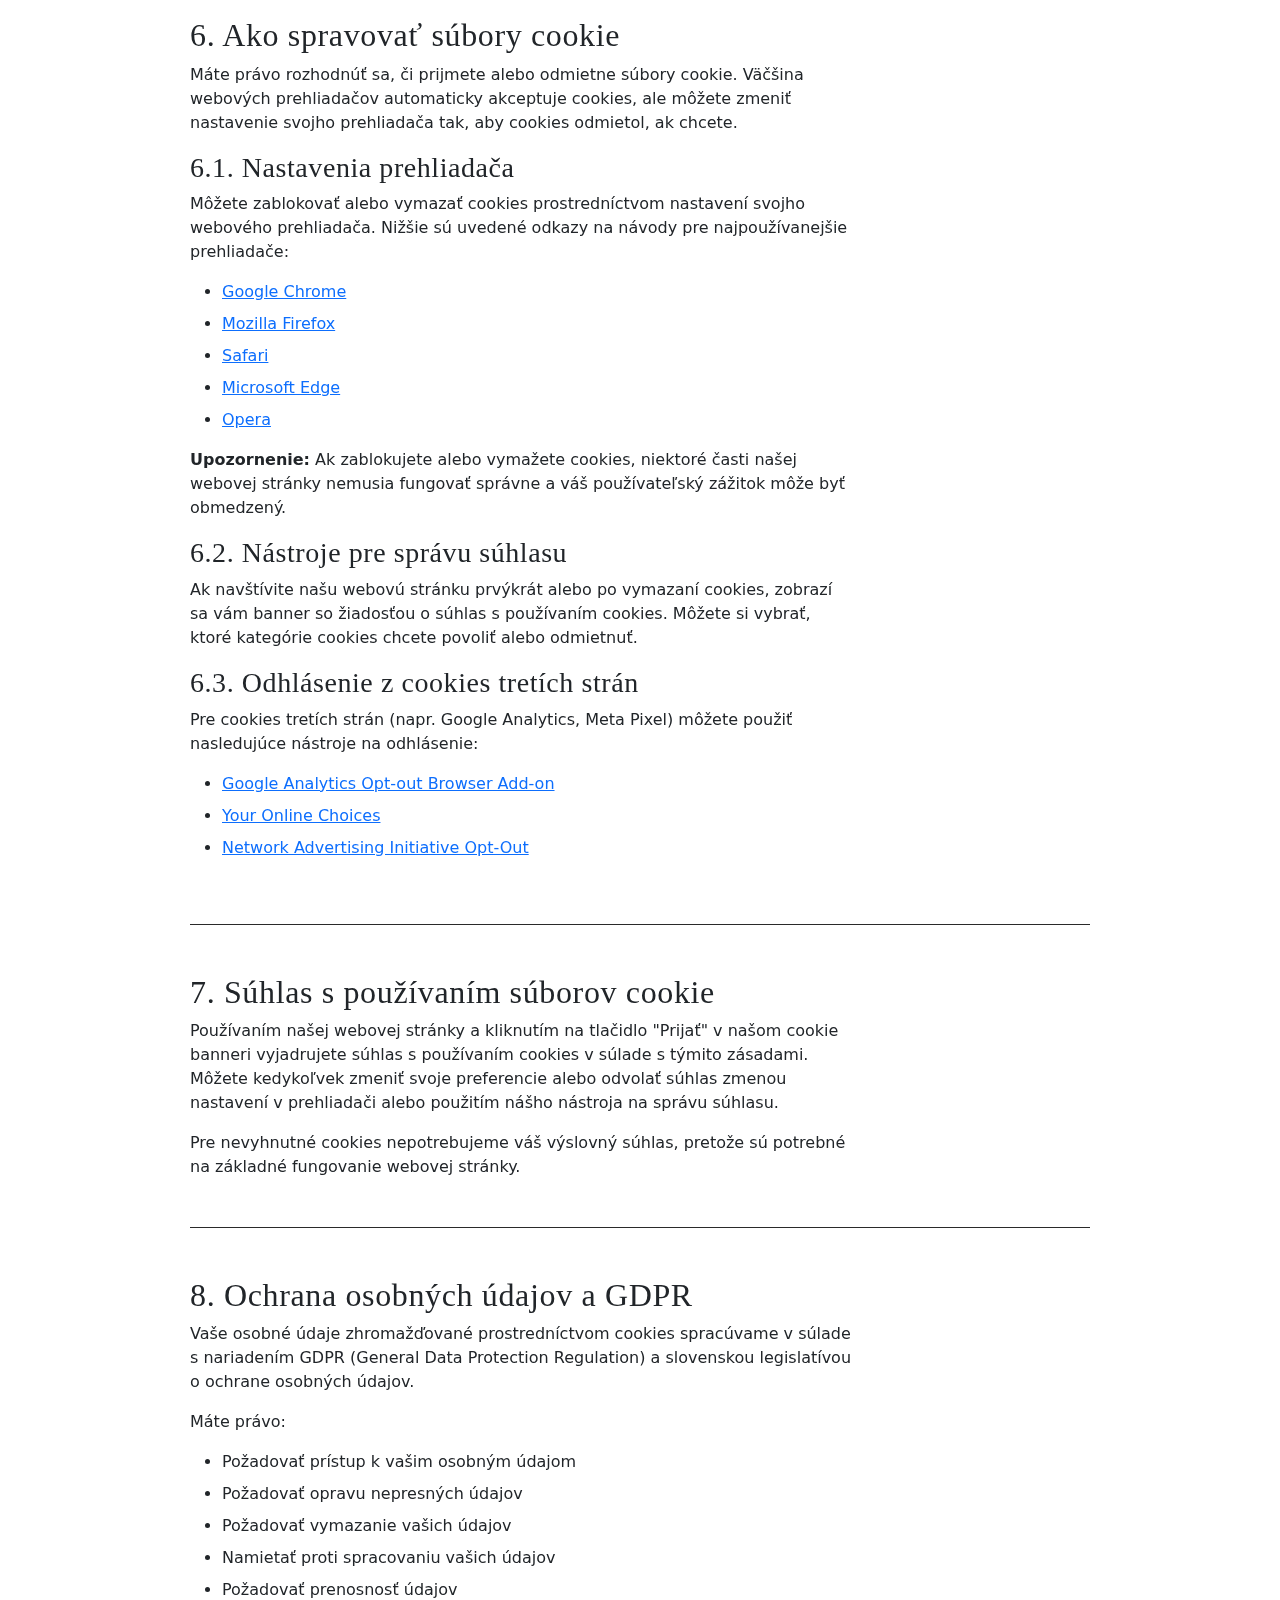
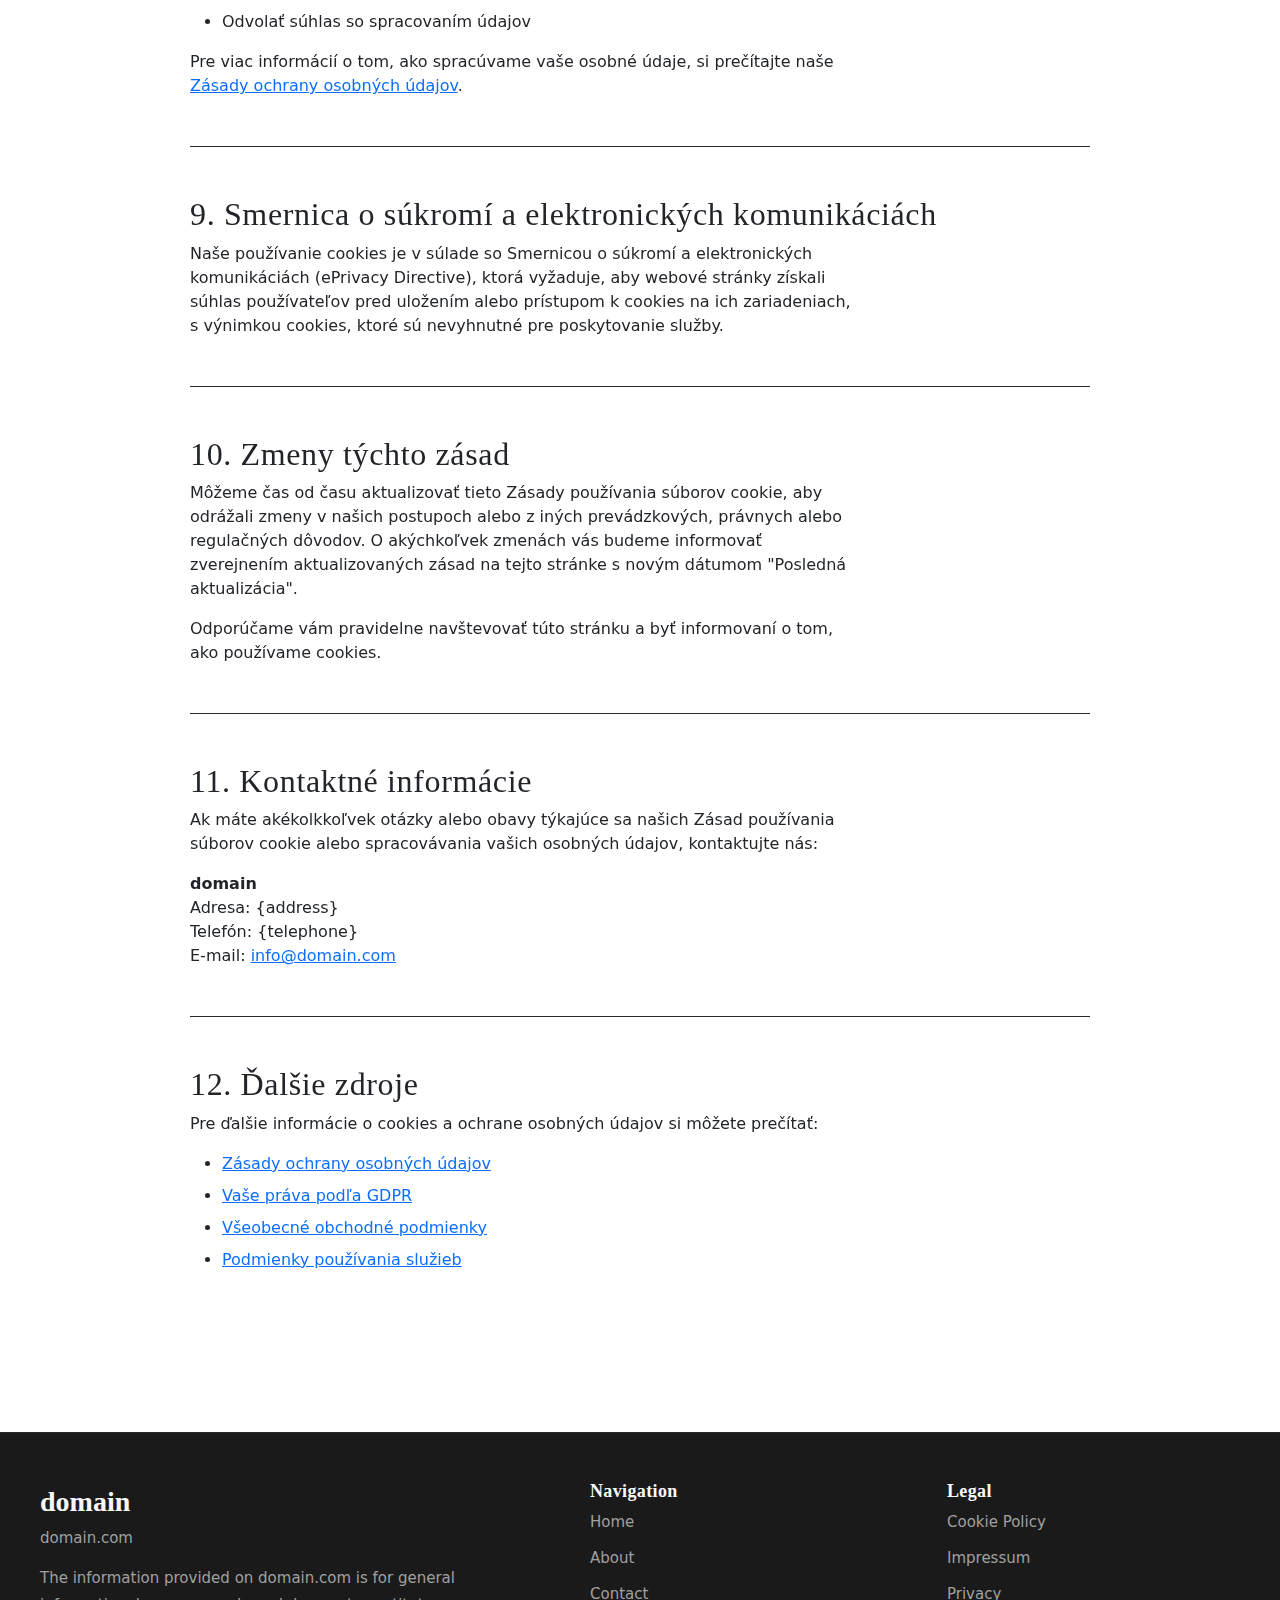
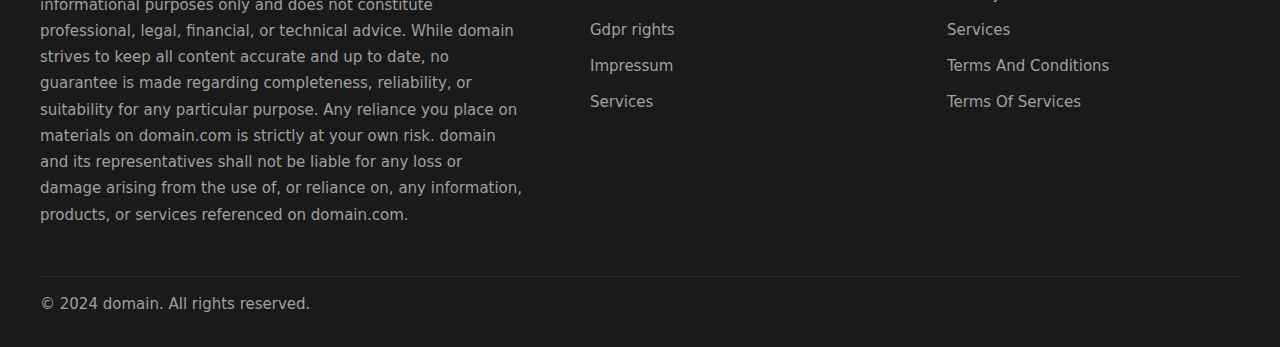
<file: cookie_policy.html>
<!DOCTYPE html><html lang="sk"><head>
<script type="application/ld+json">
{
  "@context": "https://schema.org",
  "@graph": [
    {
      "@type": "WebSite",
      "@id": "https://domain.com/#website",
      "url": "https://domain.com",
      "name": "domain"
    },
    {
      "@type": "Organization",
      "@id": "https://domain.com/#org",
      "name": "domain",
      "url": "https://domain.com"
    },
    {
      "@type": "WebPage",
      "@id": "https://domain.com/cookie_policy.html",
      "url": "https://domain.com/cookie_policy.html",
      "name": "domain",
      "isPartOf": {
        "@id": "https://domain.com/#website"
      },
      "inLanguage": "sk"
    }
  ]
}
</script>
  <meta charset="UTF-8">
  <meta name="viewport" content="width=device-width, initial-scale=1.0">
  <title>Zásady používania súborov cookie - domain</title>
  <meta name="description" content="Zásady používania súborov cookie spoločnosti domain. Informácie o tom, ako používame cookies na zlepšenie vášho zážitku z prehliadania.">
  <meta property="og:title" content="Zásady používania súborov cookie - domain">
  <meta property="og:description" content="Zásady používania súborov cookie spoločnosti domain. Informácie o tom, ako používame cookies na zlepšenie vášho zážitku z prehliadania.">
  <meta property="og:type" content="website">
  <meta property="og:url" content="https://domain.com/cookie_policy.html">
  <link rel="canonical" href="https://domain.com/cookie_policy.html">
  <link rel="stylesheet" href="style.css">
  <link rel="icon" type="image/png" href="/favicon.png">
  <link rel="apple-touch-icon" href="/apple-touch-icon.png">
   <link rel="stylesheet" href="https://cdn.jsdelivr.net/npm/bootstrap@5.3.3/dist/css/bootstrap.min.css" integrity="sha384-QWTKZyjpPEjISv5WaRU9OFeRpok6YctnYmDr5pNlyT2bRjXh0JMhjY6hW+ALEwIH" crossorigin="anonymous">
  <link rel="stylesheet" href="https://unpkg.com/aos@2.3.4/dist/aos.css">
<link rel="stylesheet" href="./header-footer.css">
</head>
 <body>
  <header class="dr-header" aria-label="Main navigation">
  <div class="dr-header-inner">
    <div class="dr-header-brand">
      <div class="dr-header-logo" aria-hidden="true">
        <svg class="c-logo__img" width="150" height="40" viewBox="0 0 150 40" fill="none" xmlns="http://www.w3.org/2000/svg" aria-label="Logo">
       <rect width="150" height="40" rx="4" fill="#000000"></rect> <path d="M20 10L30 20L20 30L10 20L20 10Z" fill="#E8B4B8"></path> <text x="45" y="26" font-family="serif" font-size="18" font-weight="700" fill="#E8B4B8">AutoElite</text>
      </svg>
      </div>
      <div class="dr-header-brand-text" aria-label="Brand name">Prémiové Autoservisné Služby</div>
    </div>

    <button class="dr-header-toggle" type="button" aria-label="Open navigation" aria-expanded="false" aria-controls="dr-header-nav">
      <span class="dr-header-toggle-bar"></span>
      <span class="dr-header-toggle-bar"></span>
      <span class="dr-header-toggle-bar"></span>
    </button>

    <nav class="dr-nav" id="dr-header-nav" aria-label="Primary">
      <ul class="dr-nav-list">
        <li class="dr-nav-item"><a class="dr-nav-link" href="./index.html">Home</a></li>
        <li class="dr-nav-item"><a class="dr-nav-link" href="./about.html">About</a></li>
        <li class="dr-nav-item"><a class="dr-nav-link" href="./contact.html">Contact</a></li>
        <li class="dr-nav-item"><a class="dr-nav-link" href="./gdpr-rights.html">Gdpr rights</a></li>
        <li class="dr-nav-item"><a class="dr-nav-link" href="./impressum.html">Impressum</a></li>
        <li class="dr-nav-item"><a class="dr-nav-link" href="./services.html">Services</a></li>
      </ul>
    </nav>
  </div>
</header>
  <main>
   <section class="l-section py-4 py-md-5">
    <div class="container">
     <nav aria-label="breadcrumb">
      <ol class="breadcrumb">
       <li class="breadcrumb-item"><a href="index.html">Domov</a></li>
       <li class="breadcrumb-item active" aria-current="page">Zásady používania súborov cookie</li>
      </ol>
     </nav>
     <h1 class="u-text-center mb-4">Zásady používania súborov cookie</h1>
     <p class="u-text-center text-muted mb-5"><strong>Posledná aktualizácia:</strong> 15. mája 2025</p>
     <div class="c-legal-content">
      <section class="c-legal-section">
       <h2>1. Čo sú súbory cookie?</h2>
       <p>Súbory cookie sú malé textové súbory, ktoré webové stránky ukladajú do vášho zariadenia (počítač, tablet alebo mobilný telefón) pri ich navštívení. Cookies umožňujú webovým stránkam rozpoznať vaše zariadenie a zapamätať si určité informácie o vašich preferenciách alebo predchádzajúcich akciách.</p>
       <p>Súbory cookie sú široko používané na zlepšenie fungovania webových stránok, poskytovanie analytických informácií a personalizáciu obsahu. Niektoré cookies sú nevyhnutné pre základné funkcie stránky, zatiaľ čo iné zlepšujú váš zážitok z prehliadania.</p>
      </section>
      <section class="c-legal-section">
       <h2>2. Ako používame súbory cookie</h2>
       <p>domain používa súbory cookie na nasledujúce účely:</p>
       <ul>
        <li><strong>Zabezpečenie fungovania webovej stránky:</strong> Niektoré cookies sú nevyhnutné pre správne fungovanie našej webovej stránky a umožňujú vám používať jej funkcie.</li>
        <li><strong>Analýza návštevnosti:</strong> Používame analytické cookies na pochopenie toho, ako návštevníci používajú našu stránku, ktoré stránky navštevujú a ako s nimi interagujú.</li>
        <li><strong>Zlepšenie používateľského zážitku:</strong> Funkčné cookies pomáhajú zapamätať si vaše preferencie a nastavenia.</li>
        <li><strong>Marketing a reklama:</strong> Marketingové cookies sa používajú na sledovanie návštevníkov naprieč webovými stránkami a zobrazovanie relevantných reklám.</li>
       </ul>
      </section>
      <section class="c-legal-section">
       <h2>3. Typy súborov cookie, ktoré používame</h2>
       <h3>3.1. Nevyhnutné cookies</h3>
       <p>Tieto cookies sú nevyhnutné pre fungovanie našej webovej stránky. Bez nich nemôžu určité funkcie, ako napríklad navigácia medzi stránkami alebo prístup k zabezpečeným oblastiam, fungovať správne.</p>
       <ul>
        <li><strong>Názov:</strong> session_id</li>
        <li><strong>Účel:</strong> Identifikácia relácie používateľa</li>
        <li><strong>Doba uchovávania:</strong> Relácia (vymaže sa po zatvorení prehliadača)</li>
       </ul>
       <h3>3.2. Analytické cookies</h3>
       <p>Analytické cookies nám pomáhajú pochopiť, ako návštevníci interagujú s našou webovou stránkou, zbieraním a hlásením informácií anonymne. Tieto údaje používame na zlepšenie fungovania a obsahu našej stránky.</p>
       <ul>
        <li><strong>Názov:</strong> _ga, _gid, _gat (Google Analytics)</li>
        <li><strong>Účel:</strong> Analýza návštevnosti a správania používateľov</li>
        <li><strong>Poskytovateľ:</strong> Google LLC</li>
        <li><strong>Doba uchovávania:</strong> _ga (2 roky), _gid (24 hodín), _gat (1 minúta)</li>
        <li><strong>Viac informácií:</strong> <a href="https://policies.google.com/privacy" target="_blank" rel="noopener noreferrer">Zásady ochrany osobných údajov spoločnosti Google</a></li>
       </ul>
       <h3>3.3. Funkčné cookies</h3>
       <p>Funkčné cookies umožňujú webovej stránke zapamätať si voľby, ktoré ste urobili (napríklad vaše používateľské meno, jazyk alebo región), a poskytovať vylepšené, personalizovanejšie funkcie.</p>
       <ul>
        <li><strong>Názov:</strong> user_preferences</li>
        <li><strong>Účel:</strong> Uloženie používateľských preferencií (napr. jazyk, región)</li>
        <li><strong>Doba uchovávania:</strong> 1 rok</li>
       </ul>
       <h3>3.4. Marketingové cookies</h3>
       <p>Marketingové cookies sa používajú na sledovanie návštevníkov naprieč webovými stránkami. Ich účelom je zobrazovať reklamy, ktoré sú relevantné a zaujímavé pre jednotlivých používateľov.</p>
       <ul>
        <li><strong>Názov:</strong> _fbp, fr (Meta Pixel)</li>
        <li><strong>Účel:</strong> Sledovanie konverzií a zobrazovanie cielených reklám</li>
        <li><strong>Poskytovateľ:</strong> Meta Platforms, Inc.</li>
        <li><strong>Doba uchovávania:</strong> _fbp (3 mesiace), fr (3 mesiace)</li>
        <li><strong>Viac informácií:</strong> <a href="https://www.facebook.com/privacy/explanation" target="_blank" rel="noopener noreferrer">Zásady ochrany osobných údajov spoločnosti Meta</a></li>
       </ul>
       <ul>
        <li><strong>Názov:</strong> IDE, DSID (Google Ads)</li>
        <li><strong>Účel:</strong> Zobrazovanie relevantných reklám</li>
        <li><strong>Poskytovateľ:</strong> Google LLC</li>
        <li><strong>Doba uchovávania:</strong> IDE (13 mesiacov), DSID (14 dní)</li>
       </ul>
      </section>
      <section class="c-legal-section">
       <h2>4. Súbory cookie tretích strán</h2>
       <p>Okrem našich vlastných cookies môžeme používať cookies od externých poskytovateľov služieb na analýzu návštevnosti, poskytovanie reklám a zlepšenie našich služieb. Tieto tretie strany môžu zhromažďovať informácie o vašej online aktivite naprieč rôznymi webovými stránkami.</p>
       <p><strong>Tretie strany, ktoré môžu nastaviť cookies:</strong></p>
       <ul>
        <li>Google Analytics (analýza webových stránok)</li>
        <li>Google Ads (reklamné služby)</li>
        <li>Meta Pixel (sledovanie konverzií a reklama)</li>
        <li>YouTube (vložené videá)</li>
       </ul>
       <p>Odporúčame vám prečítať si zásady ochrany osobných údajov týchto tretích strán, aby ste pochopili, ako používajú vaše údaje.</p>
      </section>
      <section class="c-legal-section">
       <h2>5. Doba uchovávania súborov cookie</h2>
       <p>Doba uchovávania cookies závisí od ich typu:</p>
       <ul>
        <li><strong>Reláciové cookies:</strong> Tieto cookies sú dočasné a vymažú sa po zatvorení prehliadača.</li>
        <li><strong>Trvalé cookies:</strong> Tieto cookies zostávajú uložené vo vašom zariadení po určenú dobu (od niekoľkých dní až po roky) a aktivujú sa pri každej návšteve webovej stránky.</li>
       </ul>
       <p>Konkrétne doby uchovávania jednotlivých cookies sú uvedené v sekcii "Typy súborov cookie, ktoré používame" vyššie.</p>
      </section>
      <section class="c-legal-section">
       <h2>6. Ako spravovať súbory cookie</h2>
       <p>Máte právo rozhodnúť sa, či prijmete alebo odmietne súbory cookie. Väčšina webových prehliadačov automaticky akceptuje cookies, ale môžete zmeniť nastavenie svojho prehliadača tak, aby cookies odmietol, ak chcete.</p>
       <h3>6.1. Nastavenia prehliadača</h3>
       <p>Môžete zablokovať alebo vymazať cookies prostredníctvom nastavení svojho webového prehliadača. Nižšie sú uvedené odkazy na návody pre najpoužívanejšie prehliadače:</p>
       <ul>
        <li><a href="https://support.google.com/chrome/answer/95647" target="_blank" rel="noopener noreferrer">Google Chrome</a></li>
        <li><a href="https://support.mozilla.org/sk/kb/povolenie-zakazanie-suborov-cookie" target="_blank" rel="noopener noreferrer">Mozilla Firefox</a></li>
        <li><a href="https://support.apple.com/sk-sk/guide/safari/sfri11471/mac" target="_blank" rel="noopener noreferrer">Safari</a></li>
        <li><a href="https://support.microsoft.com/sk-sk/microsoft-edge/vymazanie-suborov-cookie-v-microsoft-edge-63947406-40ac-c3b8-57b9-2a946a29ae09" target="_blank" rel="noopener noreferrer">Microsoft Edge</a></li>
        <li><a href="https://help.opera.com/sk/latest/web-preferences/#cookies" target="_blank" rel="noopener noreferrer">Opera</a></li>
       </ul>
       <p><strong>Upozornenie:</strong> Ak zablokujete alebo vymažete cookies, niektoré časti našej webovej stránky nemusia fungovať správne a váš používateľský zážitok môže byť obmedzený.</p>
       <h3>6.2. Nástroje pre správu súhlasu</h3>
       <p>Ak navštívite našu webovú stránku prvýkrát alebo po vymazaní cookies, zobrazí sa vám banner so žiadosťou o súhlas s používaním cookies. Môžete si vybrať, ktoré kategórie cookies chcete povoliť alebo odmietnuť.</p>
       <h3>6.3. Odhlásenie z cookies tretích strán</h3>
       <p>Pre cookies tretích strán (napr. Google Analytics, Meta Pixel) môžete použiť nasledujúce nástroje na odhlásenie:</p>
       <ul>
        <li><a href="https://tools.google.com/dlpage/gaoptout" target="_blank" rel="noopener noreferrer">Google Analytics Opt-out Browser Add-on</a></li>
        <li><a href="https://www.youronlinechoices.com/sk/" target="_blank" rel="noopener noreferrer">Your Online Choices</a></li>
        <li><a href="https://optout.networkadvertising.org/" target="_blank" rel="noopener noreferrer">Network Advertising Initiative Opt-Out</a></li>
       </ul>
      </section>
      <section class="c-legal-section">
       <h2>7. Súhlas s používaním súborov cookie</h2>
       <p>Používaním našej webovej stránky a kliknutím na tlačidlo "Prijať" v našom cookie banneri vyjadrujete súhlas s používaním cookies v súlade s týmito zásadami. Môžete kedykoľvek zmeniť svoje preferencie alebo odvolať súhlas zmenou nastavení v prehliadači alebo použitím nášho nástroja na správu súhlasu.</p>
       <p>Pre nevyhnutné cookies nepotrebujeme váš výslovný súhlas, pretože sú potrebné na základné fungovanie webovej stránky.</p>
      </section>
      <section class="c-legal-section">
       <h2>8. Ochrana osobných údajov a GDPR</h2>
       <p>Vaše osobné údaje zhromažďované prostredníctvom cookies spracúvame v súlade s nariadením GDPR (General Data Protection Regulation) a slovenskou legislatívou o ochrane osobných údajov.</p>
       <p>Máte právo:</p>
       <ul>
        <li>Požadovať prístup k vašim osobným údajom</li>
        <li>Požadovať opravu nepresných údajov</li>
        <li>Požadovať vymazanie vašich údajov</li>
        <li>Namietať proti spracovaniu vašich údajov</li>
        <li>Požadovať prenosnosť údajov</li>
        <li>Odvolať súhlas so spracovaním údajov</li>
       </ul>
       <p>Pre viac informácií o tom, ako spracúvame vaše osobné údaje, si prečítajte naše <a href="privacy.html">Zásady ochrany osobných údajov</a>.</p>
      </section>
      <section class="c-legal-section">
       <h2>9. Smernica o súkromí a elektronických komunikáciách</h2>
       <p>Naše používanie cookies je v súlade so Smernicou o súkromí a elektronických komunikáciách (ePrivacy Directive), ktorá vyžaduje, aby webové stránky získali súhlas používateľov pred uložením alebo prístupom k cookies na ich zariadeniach, s výnimkou cookies, ktoré sú nevyhnutné pre poskytovanie služby.</p>
      </section>
      <section class="c-legal-section">
       <h2>10. Zmeny týchto zásad</h2>
       <p>Môžeme čas od času aktualizovať tieto Zásady používania súborov cookie, aby odrážali zmeny v našich postupoch alebo z iných prevádzkových, právnych alebo regulačných dôvodov. O akýchkoľvek zmenách vás budeme informovať zverejnením aktualizovaných zásad na tejto stránke s novým dátumom "Posledná aktualizácia".</p>
       <p>Odporúčame vám pravidelne navštevovať túto stránku a byť informovaní o tom, ako používame cookies.</p>
      </section>
      <section class="c-legal-section">
       <h2>11. Kontaktné informácie</h2>
       <p>Ak máte akékolkkoľvek otázky alebo obavy týkajúce sa našich Zásad používania súborov cookie alebo spracovávania vašich osobných údajov, kontaktujte nás:</p>
       <p><strong>domain</strong>
        <br>
        Adresa: {address}
        <br>
        Telefón: {telephone}
        <br>
        E-mail: <a href="mailto:info@domain.com">info@domain.com</a></p>
      </section>
      <section class="c-legal-section">
       <h2>12. Ďalšie zdroje</h2>
       <p>Pre ďalšie informácie o cookies a ochrane osobných údajov si môžete prečítať:</p>
       <ul>
        <li><a href="privacy.html">Zásady ochrany osobných údajov</a></li>
        <li><a href="gdpr-rights.html">Vaše práva podľa GDPR</a></li>
        <li><a href="terms_and_conditions.html">Všeobecné obchodné podmienky</a></li>
        <li><a href="terms_of_services.html">Podmienky používania služieb</a></li>
       </ul>
      </section>
     </div>
    </div>
   </section>
  </main>
  <footer class="dr-footer" aria-label="Site footer">
  <div class="dr-footer-inner">
    <div class="dr-footer-top">
      <div class="dr-footer-brand-block">
        <div class="dr-footer-brand-name">domain</div>
        <div class="dr-footer-domain">domain.com</div>
        <p class="dr-footer-disclaimer">
          The information provided on domain.com is for general informational purposes only and does not constitute professional, legal, financial, or technical advice. While domain strives to keep all content accurate and up to date, no guarantee is made regarding completeness, reliability, or suitability for any particular purpose. Any reliance you place on materials on domain.com is strictly at your own risk. domain and its representatives shall not be liable for any loss or damage arising from the use of, or reliance on, any information, products, or services referenced on domain.com.
        </p>
      </div>

      <div class="dr-footer-nav-block" aria-label="Footer navigation">
        <h2 class="dr-footer-heading">Navigation</h2>
        <nav class="dr-footer-nav" aria-label="Main footer navigation">
          <ul class="dr-footer-nav-list">
            <li class="dr-footer-nav-item"><a class="dr-footer-nav-link" href="./index.html">Home</a></li>
            <li class="dr-footer-nav-item"><a class="dr-footer-nav-link" href="./about.html">About</a></li>
            <li class="dr-footer-nav-item"><a class="dr-footer-nav-link" href="./contact.html">Contact</a></li>
            <li class="dr-footer-nav-item"><a class="dr-footer-nav-link" href="./gdpr-rights.html">Gdpr rights</a></li>
            <li class="dr-footer-nav-item"><a class="dr-footer-nav-link" href="./impressum.html">Impressum</a></li>
            <li class="dr-footer-nav-item"><a class="dr-footer-nav-link" href="./services.html">Services</a></li>
          </ul>
        </nav>
      </div>

      <div class="dr-footer-legal-block" aria-label="Legal navigation">
        <h2 class="dr-footer-heading">Legal</h2>
        <nav class="dr-footer-legal-nav" aria-label="Legal links">
          <ul class="dr-footer-legal-list">
            <li class="dr-footer-legal-item"><a class="dr-footer-legal-link" href="./cookie_policy.html">Cookie Policy</a></li>
            <li class="dr-footer-legal-item"><a class="dr-footer-legal-link" href="./impressum.html">Impressum</a></li>
            <li class="dr-footer-legal-item"><a class="dr-footer-legal-link" href="./privacy.html">Privacy</a></li>
            <li class="dr-footer-legal-item"><a class="dr-footer-legal-link" href="./services.html">Services</a></li>
            <li class="dr-footer-legal-item"><a class="dr-footer-legal-link" href="./terms_and_conditions.html">Terms And Conditions</a></li>
            <li class="dr-footer-legal-item"><a class="dr-footer-legal-link" href="./terms_of_services.html">Terms Of Services</a></li>
          </ul>
        </nav>
      </div>
    </div>

    <div class="dr-footer-bottom">
      <p class="dr-footer-meta">© <span class="dr-footer-meta-year">2024</span> domain. All rights reserved.</p>
    </div>
  </div>
</footer>
  <script src="script.js" defer=""></script>
 
  <script src="https://unpkg.com/aos@2.3.4/dist/aos.js"></script>
  <script>
if (typeof AOS !== "undefined" && !window.__AOS_INITIALIZED__) {
  AOS.init({ once: true, duration: 700, easing: "ease-out-cubic" });
  window.__AOS_INITIALIZED__ = true;
}
</script>
<script src="./header-footer.js"></script>
<script src="./consent.js"></script>
</body></html>
</file>
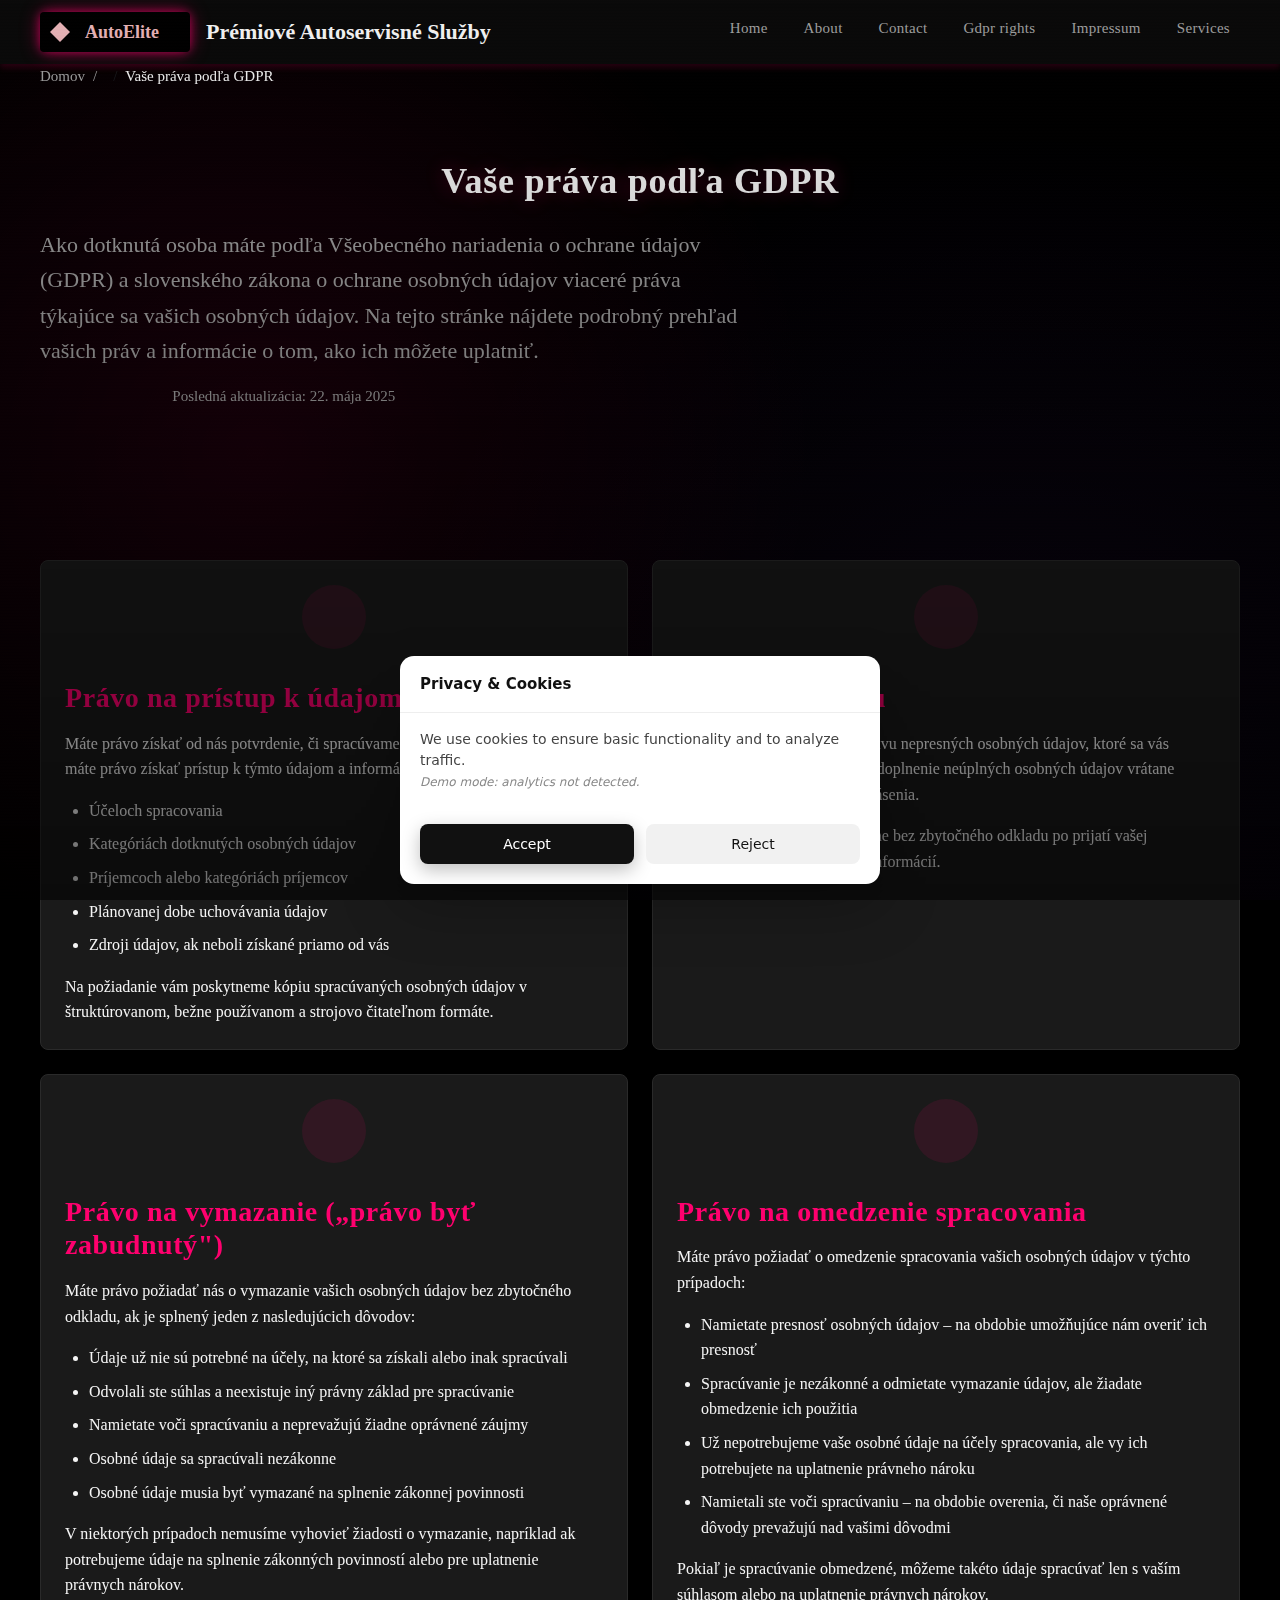
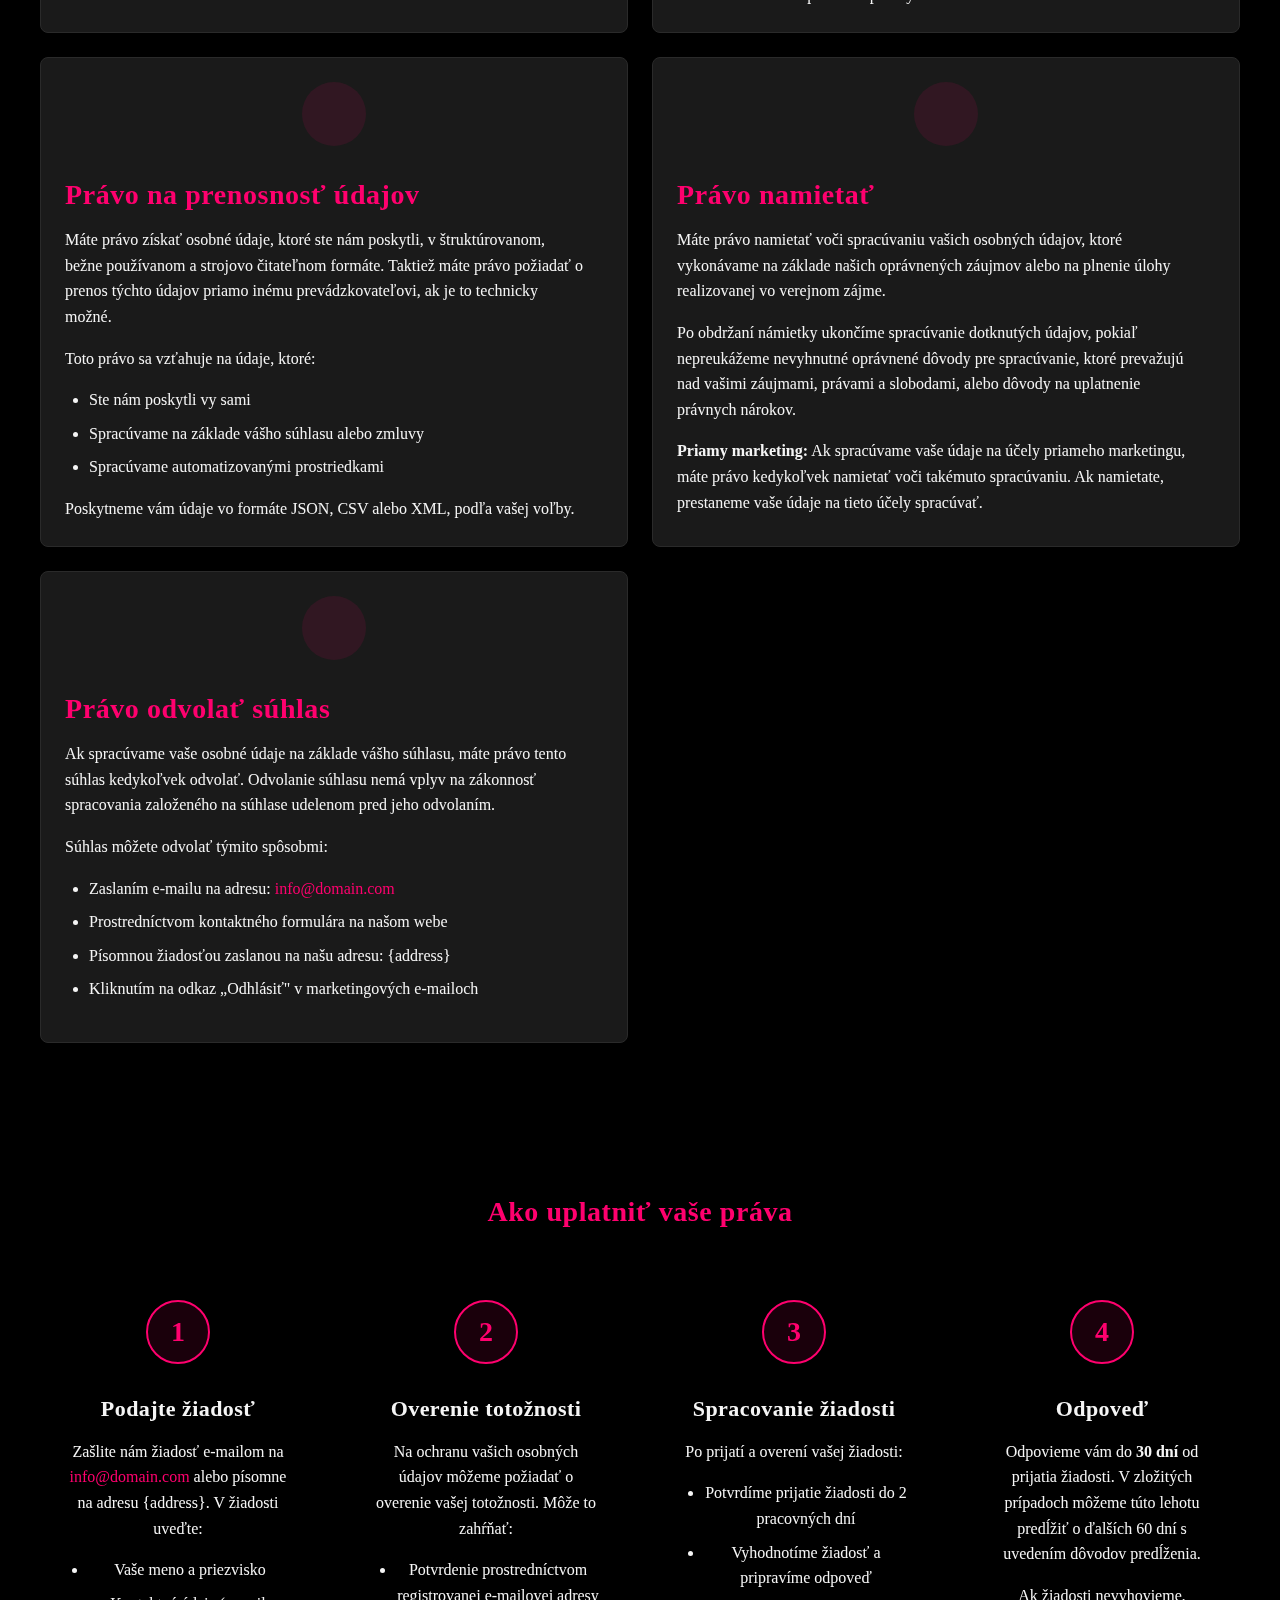
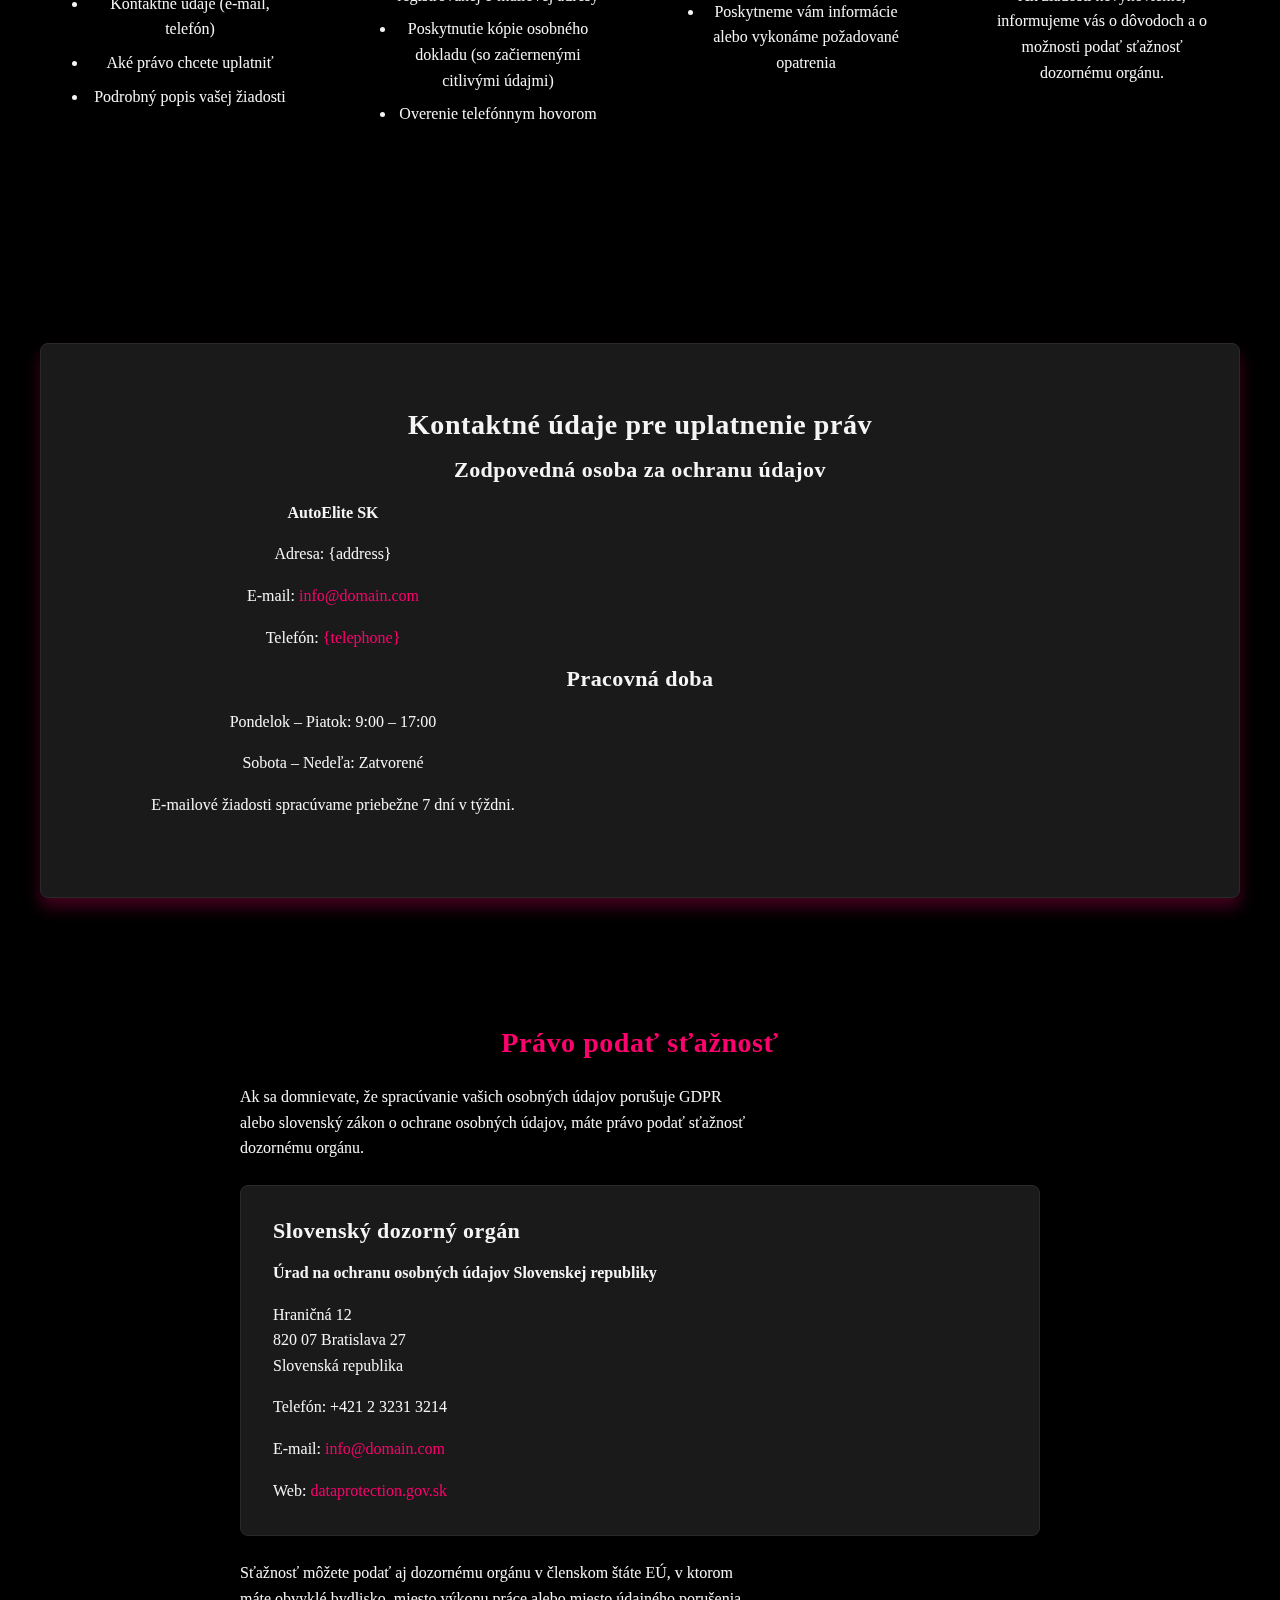
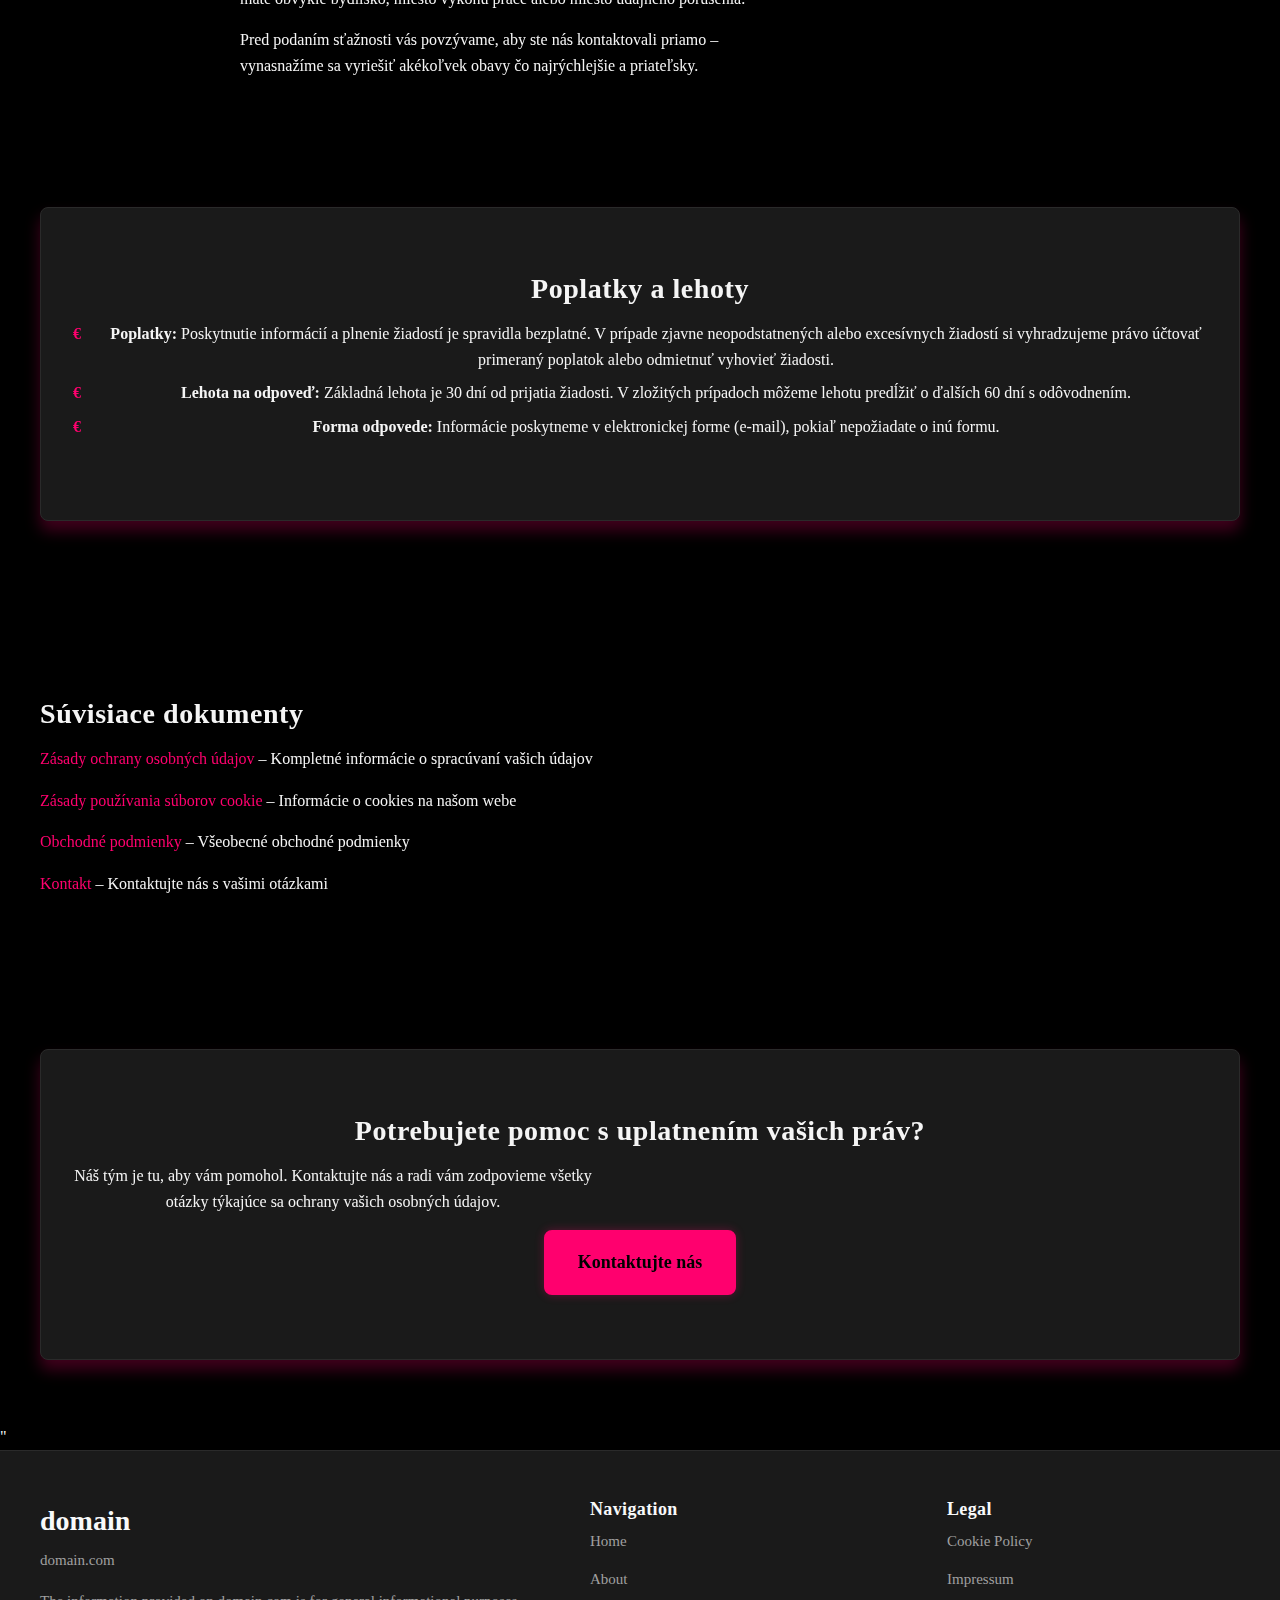
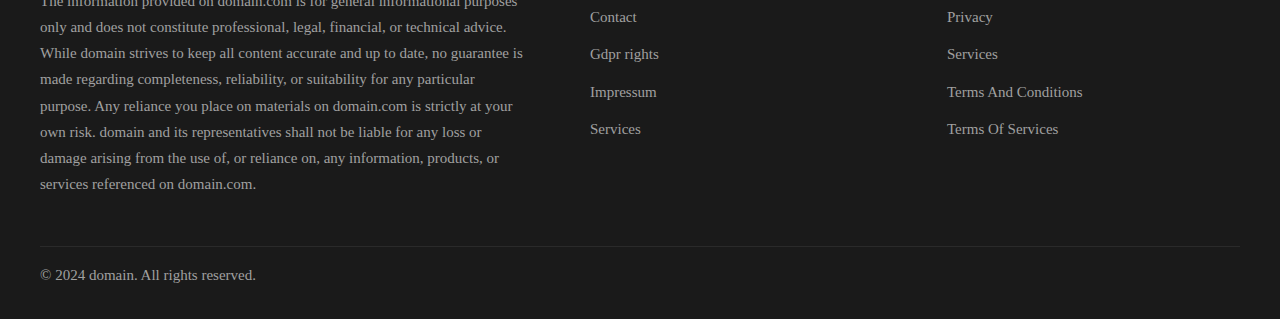
<file: gdpr-rights.html>
<!DOCTYPE html><html lang="sk"><head>
  <link rel="stylesheet" href="style.css">
  <link rel="icon" type="image/png" href="/favicon.png">
  <link rel="apple-touch-icon" href="/apple-touch-icon.png">
   <link rel="stylesheet" href="https://cdn.jsdelivr.net/npm/bootstrap@5.3.3/dist/css/bootstrap.min.css" integrity="sha384-QWTKZyjpPEjISv5WaRU9OFeRpok6YctnYmDr5pNlyT2bRjXh0JMhjY6hW+ALEwIH" crossorigin="anonymous">
  <link rel="stylesheet" href="https://unpkg.com/aos@2.3.4/dist/aos.css">
<link rel="stylesheet" href="./header-footer.css">
</head>
 <body>
  <header class="dr-header" aria-label="Main navigation">
  <div class="dr-header-inner">
    <div class="dr-header-brand">
      <div class="dr-header-logo" aria-hidden="true">
        <svg class="c-logo__img" width="150" height="40" viewBox="0 0 150 40" fill="none" xmlns="http://www.w3.org/2000/svg" aria-label="Logo">
       <rect width="150" height="40" rx="4" fill="#000000"></rect> <path d="M20 10L30 20L20 30L10 20L20 10Z" fill="#E8B4B8"></path> <text x="45" y="26" font-family="serif" font-size="18" font-weight="700" fill="#E8B4B8">AutoElite</text>
      </svg>
      </div>
      <div class="dr-header-brand-text" aria-label="Brand name">Prémiové Autoservisné Služby</div>
    </div>

    <button class="dr-header-toggle" type="button" aria-label="Open navigation" aria-expanded="false" aria-controls="dr-header-nav">
      <span class="dr-header-toggle-bar"></span>
      <span class="dr-header-toggle-bar"></span>
      <span class="dr-header-toggle-bar"></span>
    </button>

    <nav class="dr-nav" id="dr-header-nav" aria-label="Primary">
      <ul class="dr-nav-list">
        <li class="dr-nav-item"><a class="dr-nav-link" href="./index.html">Home</a></li>
        <li class="dr-nav-item"><a class="dr-nav-link" href="./about.html">About</a></li>
        <li class="dr-nav-item"><a class="dr-nav-link" href="./contact.html">Contact</a></li>
        <li class="dr-nav-item"><a class="dr-nav-link" href="./gdpr-rights.html">Gdpr rights</a></li>
        <li class="dr-nav-item"><a class="dr-nav-link" href="./impressum.html">Impressum</a></li>
        <li class="dr-nav-item"><a class="dr-nav-link" href="./services.html">Services</a></li>
      </ul>
    </nav>
  </div>
</header>
  <meta charset="UTF-8">
  <meta name="viewport" content="width=device-width," initial-scale="1.0">
  <title>Vaše práva podľa GDPR | AutoElite SK</title>
  <meta name="description" content="Zistite," aké="" práva="" máte="" podľa="" gdpr.="" právo="" na="" prístup,="" opravu,="" vymazanie="" a="" prenosnosť="" údajov.="" kontaktujte="" nás="" pre="" uplatnenie="" vašich="" práv.\_="">
  <link rel="canonical" href="https://domain.com/gdpr-rights.html">
  <meta property="og:title" content="Vaše" práva="" podľa="" gdpr="" |="" autoelite="" sk\_="">
  <meta property="og:description" content="Zistite," aké="" práva="" máte="" podľa="" gdpr.="" právo="" na="" prístup,="" opravu,="" vymazanie="" a="" prenosnosť="" údajov.\_="">
  <meta property="og:type" content="website">
  <meta property="og:url" content="https://domain.com/gdpr-rights.html">
  <meta property="og:image" content="https://images.unsplash.com/photo-1450101499163-c8848c66ca85?w=1200&amp;h=630&amp;fit=crop">
  <link href="https://cdn.jsdelivr.net/npm/bootstrap@5.3.0/dist/css/bootstrap.min.css" rel="stylesheet">
  <link rel="stylesheet" href="style.css">
  <script type="application/ld+json">    {      \"@context\": \"https://schema.org\",      \"@type\": \"Organization\",      \"name\": \"AutoElite SK\",      \"url\": \"https://domain.com\",      \"logo\": \"https://images.unsplash.com/photo-1599305445671-ac291c95aaa9?w=150&h=40&fit=crop\",      \"email\": \"info@domain.com\",      \"address\": {        \"@type\": \"PostalAddress\",        \"streetAddress\": \"{address}\",        \"addressCountry\": \"SK\"      },      \"telephone\": \"{telephone}\"    }    </script>
  <script type="application/ld+json">    {      \"@context\": \"https://schema.org\",      \"@type\": \"WebSite\",      \"name\": \"AutoElite SK\",      \"url\": \"https://domain.com\"    }    </script>
  <main>
   <nav aria-label="breadcrumb" class="container">
    <ol class="breadcrumb">
     <li class="breadcrumb-item"><a href="index.html">Domov</a></li>
     <li class="breadcrumb-item" active\_="" aria-current="page">Vaše práva podľa GDPR</li>
    </ol>
   </nav>
   <section class="l-section" py-4="" py-md-5\_="">
    <div class="container">
     <h1 class="c-page-title">Vaše práva podľa GDPR</h1>
     <p class="c-page-intro">Ako dotknutá osoba máte podľa Všeobecného nariadenia o ochrane údajov (GDPR) a slovenského zákona o ochrane osobných údajov viaceré práva týkajúce sa vašich osobných údajov. Na tejto stránke nájdete podrobný prehľad vašich práv a informácie o tom, ako ich môžete uplatniť.</p>
     <p class="c-page-meta">Posledná aktualizácia: 22. mája 2025</p>
    </div>
   </section>
   <section class="l-section" py-4\_="">
    <div class="container">
     <div class="c-content-grid">
      <article class="c-gdpr-right">
       <div class="c-gdpr-right__icon">
        <svg width="48" height="48" viewBox="0" 0="" 24="" 24\_="" fill="none" xmlns="http://www.w3.org/2000/svg" aria-hidden="true">
         <path d="M12" 4.5c7="" 4.5="" 2.73="" 7.61="" 1="" 12c1.73="" 4.39="" 6="" 7.5="" 11="" 7.5s9.27-3.11="" 11-7.5c-1.73-4.39-6-7.5-11-7.5zm12="" 17c-2.76="" 0-5-2.24-5-5s2.24-5="" 5-5="" 5="" 2.24="" 5-2.24="" 5zm0-8c-1.66="" 0-3="" 1.34-3="" 3s1.34="" 3="" 3-1.34="" 3-3-1.34-3-3-3z\_="" fill="currentColor/"> </path>
        </svg>
       </div>
       <h2>Právo na prístup k údajom</h2>
       <p>Máte právo získať od nás potvrdenie, či spracúvame vaše osobné údaje. Ak áno, máte právo získať prístup k týmto údajom a informácie o:</p>
       <ul>
        <li>Účeloch spracovania</li>
        <li>Kategóriách dotknutých osobných údajov</li>
        <li>Príjemcoch alebo kategóriách príjemcov</li>
        <li>Plánovanej dobe uchovávania údajov</li>
        <li>Zdroji údajov, ak neboli získané priamo od vás</li>
       </ul>
       <p>Na požiadanie vám poskytneme kópiu spracúvaných osobných údajov v štruktúrovanom, bežne používanom a strojovo čitateľnom formáte.</p>
      </article>
      <article class="c-gdpr-right">
       <div class="c-gdpr-right__icon">
        <svg width="48" height="48" viewBox="0" 0="" 24="" 24\_="" fill="none" xmlns="http://www.w3.org/2000/svg" aria-hidden="true">
         <path d="M3" 17.25v21h3.75l17.81="" 9.94l-3.75-3.75l3="" 17.25zm20.71="" 7.04c.39-.39.39-1.02="" 0-1.41l-2.34-2.34c-.39-.39-1.02-.39-1.41="" 0l-1.83="" 1.83="" 3.75="" 1.83-1.83z\_="" fill="currentColor/"> </path>
        </svg>
       </div>
       <h2>Právo na opravu</h2>
       <p>Máte právo požiadať nás o opravu nepresných osobných údajov, ktoré sa vás týkajú. Môžete tiež požiadať o doplnenie neúplných osobných údajov vrátane poskytnutia doplňujúceho vyhlásenia.</p>
       <p>Opravy a doplnenia uskutočníme bez zbytočného odkladu po prijatí vašej žiadosti a overení potrebných informácií.</p>
      </article>
      <article class="c-gdpr-right">
       <div class="c-gdpr-right__icon">
        <svg width="48" height="48" viewBox="0" 0="" 24="" 24\_="" fill="none" xmlns="http://www.w3.org/2000/svg" aria-hidden="true">
         <path d="M6" 19c0="" 1.1.9="" 2="" 2h8c1.1="" 0="" 2-.9="" 2-2v7h6v12zm19="" 4h-3.5l-1-1h-5l-1="" 1h5v2h14v4z\_="" fill="currentColor/"> </path>
        </svg>
       </div>
       <h2>Právo na vymazanie („právo byť zabudnutý")</h2>
       <p>Máte právo požiadať nás o vymazanie vašich osobných údajov bez zbytočného odkladu, ak je splnený jeden z nasledujúcich dôvodov:</p>
       <ul>
        <li>Údaje už nie sú potrebné na účely, na ktoré sa získali alebo inak spracúvali</li>
        <li>Odvolali ste súhlas a neexistuje iný právny základ pre spracúvanie</li>
        <li>Namietate voči spracúvaniu a neprevažujú žiadne oprávnené záujmy</li>
        <li>Osobné údaje sa spracúvali nezákonne</li>
        <li>Osobné údaje musia byť vymazané na splnenie zákonnej povinnosti</li>
       </ul>
       <p>V niektorých prípadoch nemusíme vyhovieť žiadosti o vymazanie, napríklad ak potrebujeme údaje na splnenie zákonných povinností alebo pre uplatnenie právnych nárokov.</p>
      </article>
      <article class="c-gdpr-right">
       <div class="c-gdpr-right__icon">
        <svg width="48" height="48" viewBox="0" 0="" 24="" 24\_="" fill="none" xmlns="http://www.w3.org/2000/svg" aria-hidden="true">
         <path d="M12" 2c6.48="" 2="" 6.48="" 12s4.48="" 10="" 10-4.48="" 10-10s17.52="" 12="" 2zm-2="" 15l-5-5="" 1.41-1.41l10="" 14.17l7.59-7.59l19="" 8l-9="" 9z\_="" fill="currentColor/"> </path>
        </svg>
       </div>
       <h2>Právo na omedzenie spracovania</h2>
       <p>Máte právo požiadať o omedzenie spracovania vašich osobných údajov v týchto prípadoch:</p>
       <ul>
        <li>Namietate presnosť osobných údajov – na obdobie umožňujúce nám overiť ich presnosť</li>
        <li>Spracúvanie je nezákonné a odmietate vymazanie údajov, ale žiadate obmedzenie ich použitia</li>
        <li>Už nepotrebujeme vaše osobné údaje na účely spracovania, ale vy ich potrebujete na uplatnenie právneho nároku</li>
        <li>Namietali ste voči spracúvaniu – na obdobie overenia, či naše oprávnené dôvody prevažujú nad vašimi dôvodmi</li>
       </ul>
       <p>Pokiaľ je spracúvanie obmedzené, môžeme takéto údaje spracúvať len s vaším súhlasom alebo na uplatnenie právnych nárokov.</p>
      </article>
      <article class="c-gdpr-right">
       <div class="c-gdpr-right__icon">
        <svg width="48" height="48" viewBox="0" 0="" 24="" 24\_="" fill="none" xmlns="http://www.w3.org/2000/svg" aria-hidden="true">
         <path d="M19" 8l-4="" 4h3c0="" 3.31-2.69="" 6-6="" 6-1.01="" 0-1.97-.25-2.8-.7l-1.46="" 1.46c8.97="" 19.54="" 10.43="" 20="" 12="" 20c4.42="" 0="" 8-3.58="" 8-8h3l-4-4zm6="" 12c0-3.31="" 2.69-6="" 1.01="" 1.97.25="" 2.8.7l1.46-1.46c15.03="" 4.46="" 13.57="" 4="" 4c-4.42="" 0-8="" 3.58-8="" 8h1l4="" 4-4h6z\_="" fill="currentColor/"> </path>
        </svg>
       </div>
       <h2>Právo na prenosnosť údajov</h2>
       <p>Máte právo získať osobné údaje, ktoré ste nám poskytli, v štruktúrovanom, bežne používanom a strojovo čitateľnom formáte. Taktiež máte právo požiadať o prenos týchto údajov priamo inému prevádzkovateľovi, ak je to technicky možné.</p>
       <p>Toto právo sa vzťahuje na údaje, ktoré:</p>
       <ul>
        <li>Ste nám poskytli vy sami</li>
        <li>Spracúvame na základe vášho súhlasu alebo zmluvy</li>
        <li>Spracúvame automatizovanými prostriedkami</li>
       </ul>
       <p>Poskytneme vám údaje vo formáte JSON, CSV alebo XML, podľa vašej voľby.</p>
      </article>
      <article class="c-gdpr-right">
       <div class="c-gdpr-right__icon">
        <svg width="48" height="48" viewBox="0" 0="" 24="" 24\_="" fill="none" xmlns="http://www.w3.org/2000/svg" aria-hidden="true">
         <path d="M12" 2c6.48="" 2="" 6.48="" 12s4.48="" 10="" 10-4.48="" 10-10s17.52="" 12="" 2zm1="" 15h-2v-2h2v2zm0-4h-2v7h2v6z\_="" fill="currentColor/"> </path>
        </svg>
       </div>
       <h2>Právo namietať</h2>
       <p>Máte právo namietať voči spracúvaniu vašich osobných údajov, ktoré vykonávame na základe našich oprávnených záujmov alebo na plnenie úlohy realizovanej vo verejnom zájme.</p>
       <p>Po obdržaní námietky ukončíme spracúvanie dotknutých údajov, pokiaľ nepreukážeme nevyhnutné oprávnené dôvody pre spracúvanie, ktoré prevažujú nad vašimi záujmami, právami a slobodami, alebo dôvody na uplatnenie právnych nárokov.</p>
       <p><strong>Priamy marketing:</strong> Ak spracúvame vaše údaje na účely priameho marketingu, máte právo kedykoľvek namietať voči takémuto spracúvaniu. Ak namietate, prestaneme vaše údaje na tieto účely spracúvať.</p>
      </article>
      <article class="c-gdpr-right">
       <div class="c-gdpr-right__icon">
        <svg width="48" height="48" viewBox="0" 0="" 24="" 24\_="" fill="none" xmlns="http://www.w3.org/2000/svg" aria-hidden="true">
         <path d="M9" 11h7v2h2v-2zm4="" 0h-2v2h2v-2zm4="" 0h-2v2h2v-2zm2-7h-1v2h-2v2h8v2h6v2h5c-1.11="" 0-1.99.9-1.99="" 2l3="" 20c0="" 1.1.89="" 2="" 2h14c1.1="" 0="" 2-.9="" 2-2v6c0-1.1-.9-2-2-2zm0="" 16h5v9h14v11z\_="" fill="currentColor/"> </path>
        </svg>
       </div>
       <h2>Právo odvolať súhlas</h2>
       <p>Ak spracúvame vaše osobné údaje na základe vášho súhlasu, máte právo tento súhlas kedykoľvek odvolať. Odvolanie súhlasu nemá vplyv na zákonnosť spracovania založeného na súhlase udelenom pred jeho odvolaním.</p>
       <p>Súhlas môžete odvolať týmito spôsobmi:</p>
       <ul>
        <li>Zaslaním e-mailu na adresu: <a href="mailto:info@domain.com">info@domain.com</a></li>
        <li>Prostredníctvom kontaktného formulára na našom webe</li>
        <li>Písomnou žiadosťou zaslanou na našu adresu: {address}</li>
        <li>Kliknutím na odkaz „Odhlásiť" v marketingových e-mailoch</li>
       </ul>
      </article>
     </div>
    </div>
   </section>
   <section class="l-section" py-4="" py-md-5="" c-process-section\_="">
    <div class="container">
     <h2 class="c-section-title">Ako uplatniť vaše práva</h2>
     <div class="c-process-grid">
      <div class="c-process-step">
       <div class="c-process-step__number">1</div>
       <h3>Podajte žiadosť</h3>
       <p>Zašlite nám žiadosť e-mailom na <a href="mailto:info@domain.com">info@domain.com</a> alebo písomne na adresu {address}. V žiadosti uveďte:</p>
       <ul>
        <li>Vaše meno a priezvisko</li>
        <li>Kontaktné údaje (e-mail, telefón)</li>
        <li>Aké právo chcete uplatniť</li>
        <li>Podrobný popis vašej žiadosti</li>
       </ul>
      </div>
      <div class="c-process-step">
       <div class="c-process-step__number">2</div>
       <h3>Overenie totožnosti</h3>
       <p>Na ochranu vašich osobných údajov môžeme požiadať o overenie vašej totožnosti. Môže to zahŕňať:</p>
       <ul>
        <li>Potvrdenie prostredníctvom registrovanej e-mailovej adresy</li>
        <li>Poskytnutie kópie osobného dokladu (so začiernenými citlivými údajmi)</li>
        <li>Overenie telefónnym hovorom</li>
       </ul>
      </div>
      <div class="c-process-step">
       <div class="c-process-step__number">3</div>
       <h3>Spracovanie žiadosti</h3>
       <p>Po prijatí a overení vašej žiadosti:</p>
       <ul>
        <li>Potvrdíme prijatie žiadosti do 2 pracovných dní</li>
        <li>Vyhodnotíme žiadosť a pripravíme odpoveď</li>
        <li>Poskytneme vám informácie alebo vykonáme požadované opatrenia</li>
       </ul>
      </div>
      <div class="c-process-step">
       <div class="c-process-step__number">4</div>
       <h3>Odpoveď</h3>
       <p>Odpovieme vám do <strong>30 dní</strong> od prijatia žiadosti. V zložitých prípadoch môžeme túto lehotu predĺžiť o ďalších 60 dní s uvedením dôvodov predĺženia.</p>
       <p>Ak žiadosti nevyhovieme, informujeme vás o dôvodoch a o možnosti podať sťažnosť dozornému orgánu.</p>
      </div>
     </div>
    </div>
   </section>
   <section class="l-section" py-4\_="">
    <div class="container">
     <div class="c-info-card" c-info-card--highlight\_="">
      <h2>Kontaktné údaje pre uplatnenie práv</h2>
      <div class="c-contact-details">
       <div class="c-contact-item">
        <h3>Zodpovedná osoba za ochranu údajov</h3>
        <p><strong>AutoElite SK</strong></p>
        <p>Adresa: {address}</p>
        <p>E-mail: <a href="mailto:info@domain.com">info@domain.com</a></p>
        <p>Telefón: <a href="tel:{telephone}">{telephone}</a></p>
       </div>
       <div class="c-contact-item">
        <h3>Pracovná doba</h3>
        <p>Pondelok – Piatok: 9:00 – 17:00</p>
        <p>Sobota – Nedeľa: Zatvorené</p>
        <p>E-mailové žiadosti spracúvame priebežne 7 dní v týždni.</p>
       </div>
      </div>
     </div>
    </div>
   </section>
   <section class="l-section" py-4="" py-md-5\_="">
    <div class="container">
     <h2 class="c-section-title">Právo podať sťažnosť</h2>
     <div class="c-complaint-info">
      <p>Ak sa domnievate, že spracúvanie vašich osobných údajov porušuje GDPR alebo slovenský zákon o ochrane osobných údajov, máte právo podať sťažnosť dozornému orgánu.</p>
      <div class="c-authority-card">
       <h3>Slovenský dozorný orgán</h3>
       <p><strong>Úrad na ochranu osobných údajov Slovenskej republiky</strong></p>
       <p>Hraničná 12
        <br>
        820 07 Bratislava 27
        <br>
        Slovenská republika</p>
       <p>Telefón: +421 2 3231 3214</p>
       <p>E-mail: <a href="mailto:info@domain.com">info@domain.com</a></p>
       <p>Web: <a href="https://dataprotection.gov.sk" target="_blank" rel="noopener" noreferrer\_="">dataprotection.gov.sk</a></p>
      </div>
      <p>Sťažnosť môžete podať aj dozornému orgánu v členskom štáte EÚ, v ktorom máte obvyklé bydlisko, miesto výkonu práce alebo miesto údajného porušenia.</p>
      <p>Pred podaním sťažnosti vás povzývame, aby ste nás kontaktovali priamo – vynasnažíme sa vyriešiť akékoľvek obavy čo najrýchlejšie a priateľsky.</p>
     </div>
    </div>
   </section>
   <section class="l-section" py-4\_="">
    <div class="container">
     <div class="c-info-card">
      <h2>Poplatky a lehoty</h2>
      <ul class="c-fee-list">
       <li><strong>Poplatky:</strong> Poskytnutie informácií a plnenie žiadostí je spravidla bezplatné. V prípade zjavne neopodstatnených alebo excesívnych žiadostí si vyhradzujeme právo účtovať primeraný poplatok alebo odmietnuť vyhovieť žiadosti.</li>
       <li><strong>Lehota na odpoveď:</strong> Základná lehota je 30 dní od prijatia žiadosti. V zložitých prípadoch môžeme lehotu predĺžiť o ďalších 60 dní s odôvodnením.</li>
       <li><strong>Forma odpovede:</strong> Informácie poskytneme v elektronickej forme (e-mail), pokiaľ nepožiadate o inú formu.</li>
      </ul>
     </div>
    </div>
   </section>
   <section class="l-section" py-4="" py-md-5\_="">
    <div class="container">
     <div class="c-related-links">
      <h2>Súvisiace dokumenty</h2>
      <ul>
       <li><a href="privacy.html">Zásady ochrany osobných údajov</a> – Kompletné informácie o spracúvaní vašich údajov</li>
       <li><a href="cookie_policy.html">Zásady používania súborov cookie</a> – Informácie o cookies na našom webe</li>
       <li><a href="terms_and_conditions.html">Obchodné podmienky</a> – Všeobecné obchodné podmienky</li>
       <li><a href="contact.html">Kontakt</a> – Kontaktujte nás s vašimi otázkami</li>
      </ul>
     </div>
    </div>
   </section>
   <section class="l-section" py-4="" py-md-5="" c-cta-section\_="">
    <div class="container">
     <div class="c-cta-card">
      <h2>Potrebujete pomoc s uplatnením vašich práv?</h2>
      <p>Náš tým je tu, aby vám pomohol. Kontaktujte nás a radi vám zodpovieme všetky otázky týkajúce sa ochrany vašich osobných údajov.</p>
      <a href="contact.html" class="c-button" c-button--primary\_="">Kontaktujte nás</a>
     </div>
    </div>
   </section>
  </main>
  "
  <footer class="dr-footer" aria-label="Site footer">
  <div class="dr-footer-inner">
    <div class="dr-footer-top">
      <div class="dr-footer-brand-block">
        <div class="dr-footer-brand-name">domain</div>
        <div class="dr-footer-domain">domain.com</div>
        <p class="dr-footer-disclaimer">
          The information provided on domain.com is for general informational purposes only and does not constitute professional, legal, financial, or technical advice. While domain strives to keep all content accurate and up to date, no guarantee is made regarding completeness, reliability, or suitability for any particular purpose. Any reliance you place on materials on domain.com is strictly at your own risk. domain and its representatives shall not be liable for any loss or damage arising from the use of, or reliance on, any information, products, or services referenced on domain.com.
        </p>
      </div>

      <div class="dr-footer-nav-block" aria-label="Footer navigation">
        <h2 class="dr-footer-heading">Navigation</h2>
        <nav class="dr-footer-nav" aria-label="Main footer navigation">
          <ul class="dr-footer-nav-list">
            <li class="dr-footer-nav-item"><a class="dr-footer-nav-link" href="./index.html">Home</a></li>
            <li class="dr-footer-nav-item"><a class="dr-footer-nav-link" href="./about.html">About</a></li>
            <li class="dr-footer-nav-item"><a class="dr-footer-nav-link" href="./contact.html">Contact</a></li>
            <li class="dr-footer-nav-item"><a class="dr-footer-nav-link" href="./gdpr-rights.html">Gdpr rights</a></li>
            <li class="dr-footer-nav-item"><a class="dr-footer-nav-link" href="./impressum.html">Impressum</a></li>
            <li class="dr-footer-nav-item"><a class="dr-footer-nav-link" href="./services.html">Services</a></li>
          </ul>
        </nav>
      </div>

      <div class="dr-footer-legal-block" aria-label="Legal navigation">
        <h2 class="dr-footer-heading">Legal</h2>
        <nav class="dr-footer-legal-nav" aria-label="Legal links">
          <ul class="dr-footer-legal-list">
            <li class="dr-footer-legal-item"><a class="dr-footer-legal-link" href="./cookie_policy.html">Cookie Policy</a></li>
            <li class="dr-footer-legal-item"><a class="dr-footer-legal-link" href="./impressum.html">Impressum</a></li>
            <li class="dr-footer-legal-item"><a class="dr-footer-legal-link" href="./privacy.html">Privacy</a></li>
            <li class="dr-footer-legal-item"><a class="dr-footer-legal-link" href="./services.html">Services</a></li>
            <li class="dr-footer-legal-item"><a class="dr-footer-legal-link" href="./terms_and_conditions.html">Terms And Conditions</a></li>
            <li class="dr-footer-legal-item"><a class="dr-footer-legal-link" href="./terms_of_services.html">Terms Of Services</a></li>
          </ul>
        </nav>
      </div>
    </div>

    <div class="dr-footer-bottom">
      <p class="dr-footer-meta">© <span class="dr-footer-meta-year">2024</span> domain. All rights reserved.</p>
    </div>
  </div>
</footer>
  <script src="script.js" defer=""></script>
 
  <script src="https://unpkg.com/aos@2.3.4/dist/aos.js"></script>
  <script>
if (typeof AOS !== "undefined" && !window.__AOS_INITIALIZED__) {
  AOS.init({ once: true, duration: 700, easing: "ease-out-cubic" });
  window.__AOS_INITIALIZED__ = true;
}
</script>
<script src="./header-footer.js"></script>
<script src="./consent.js"></script>
</body></html>
</file>
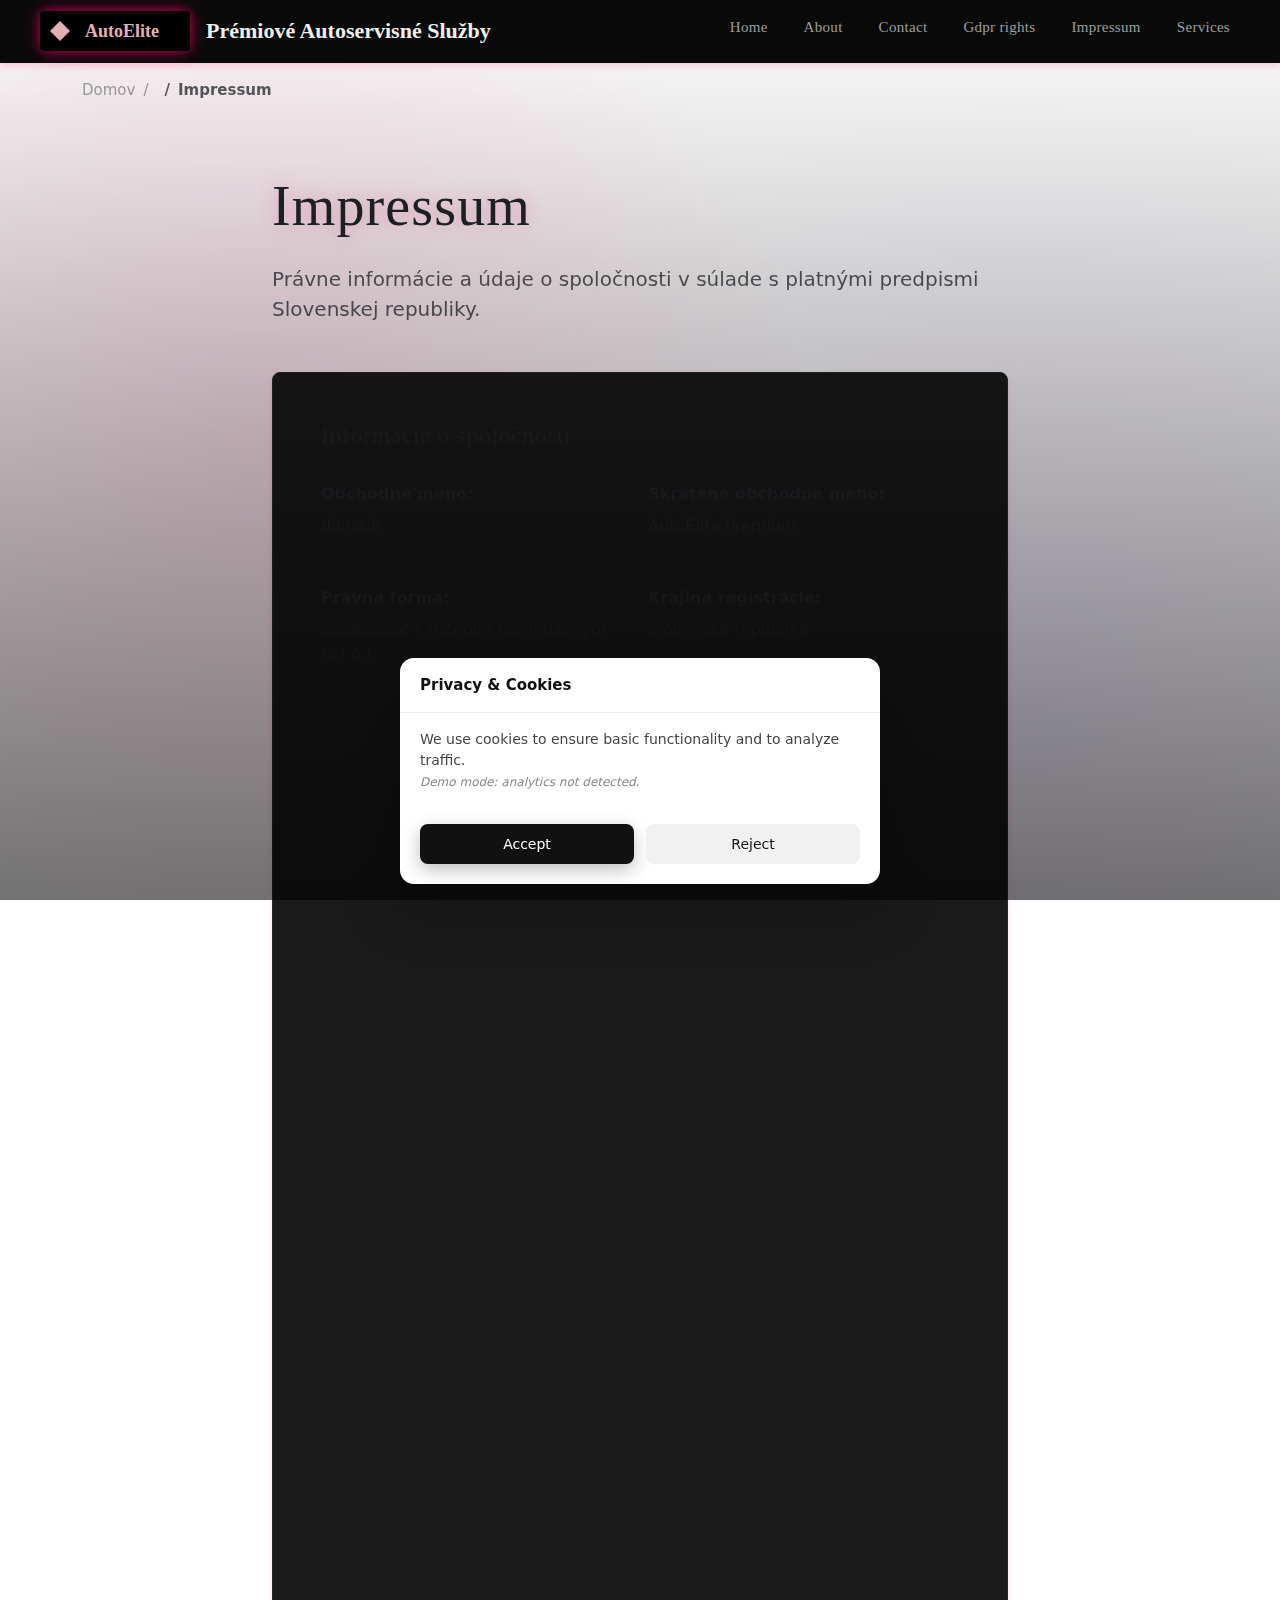
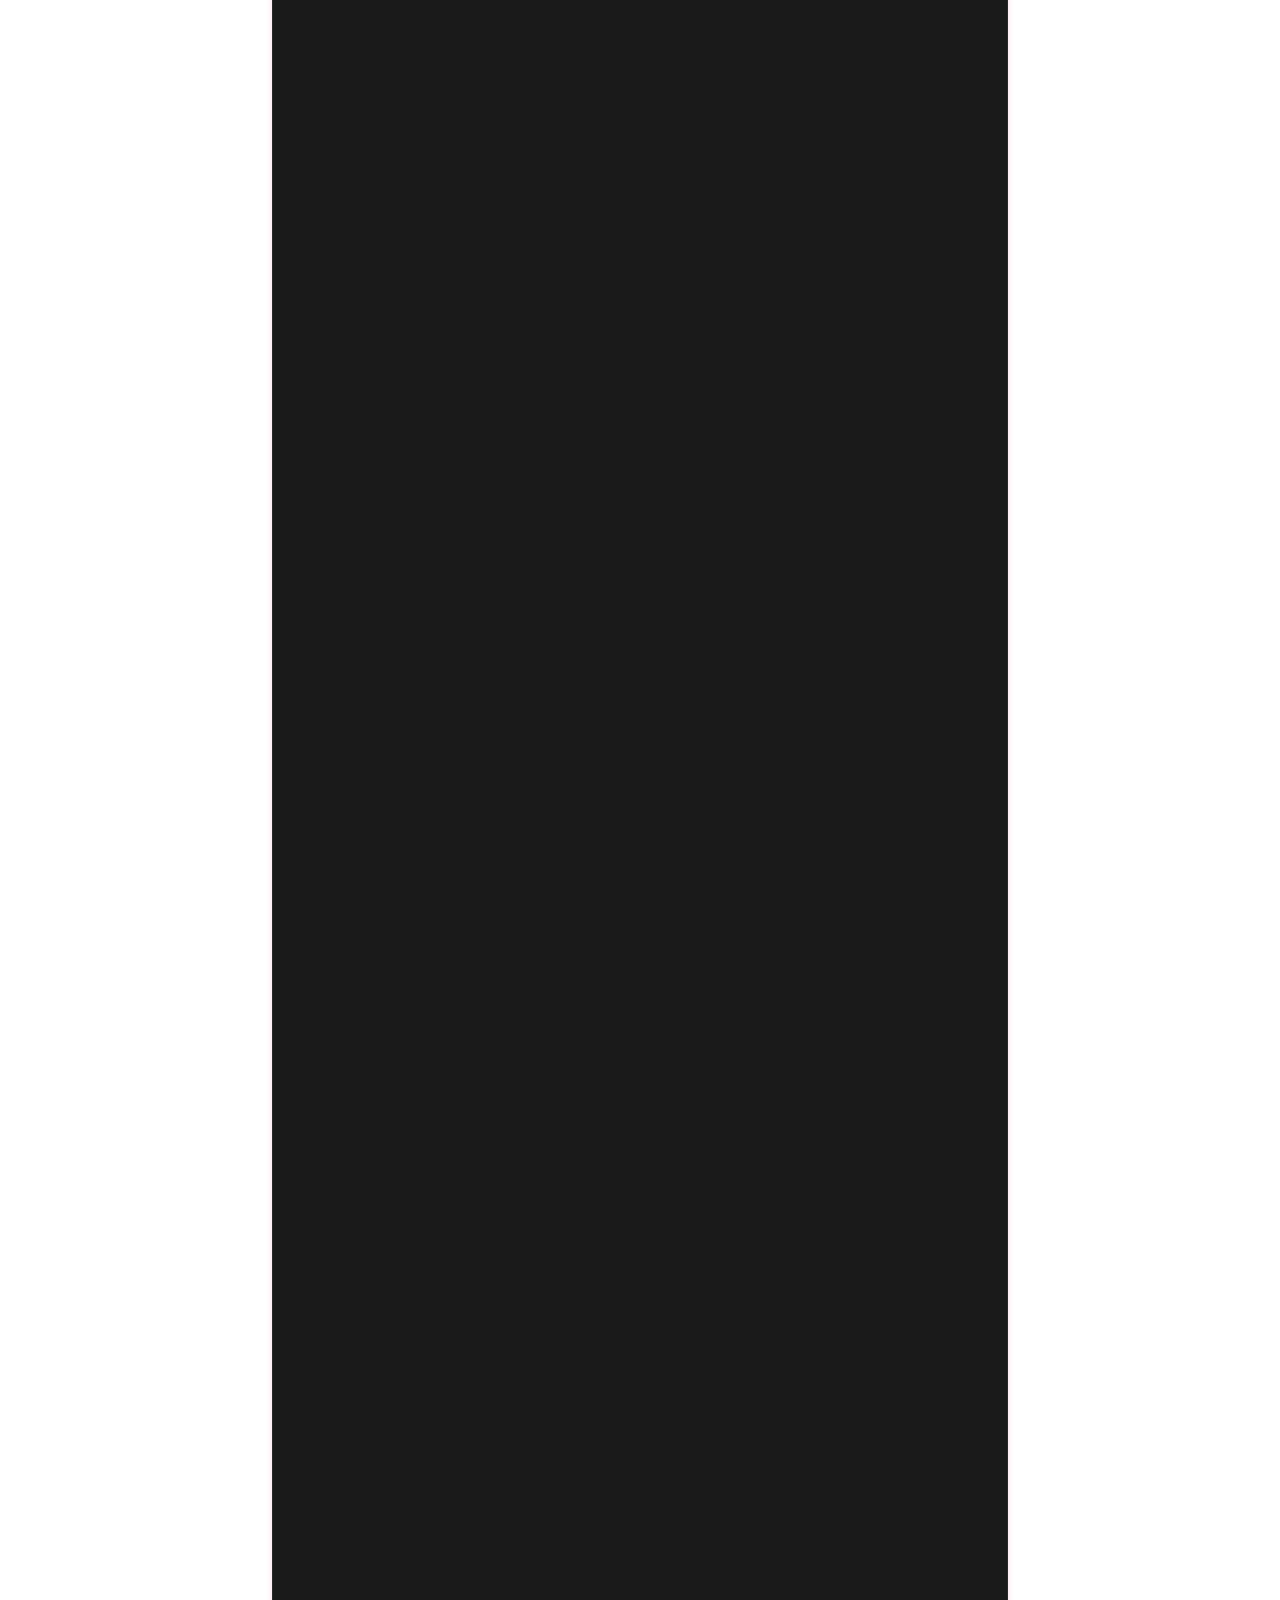
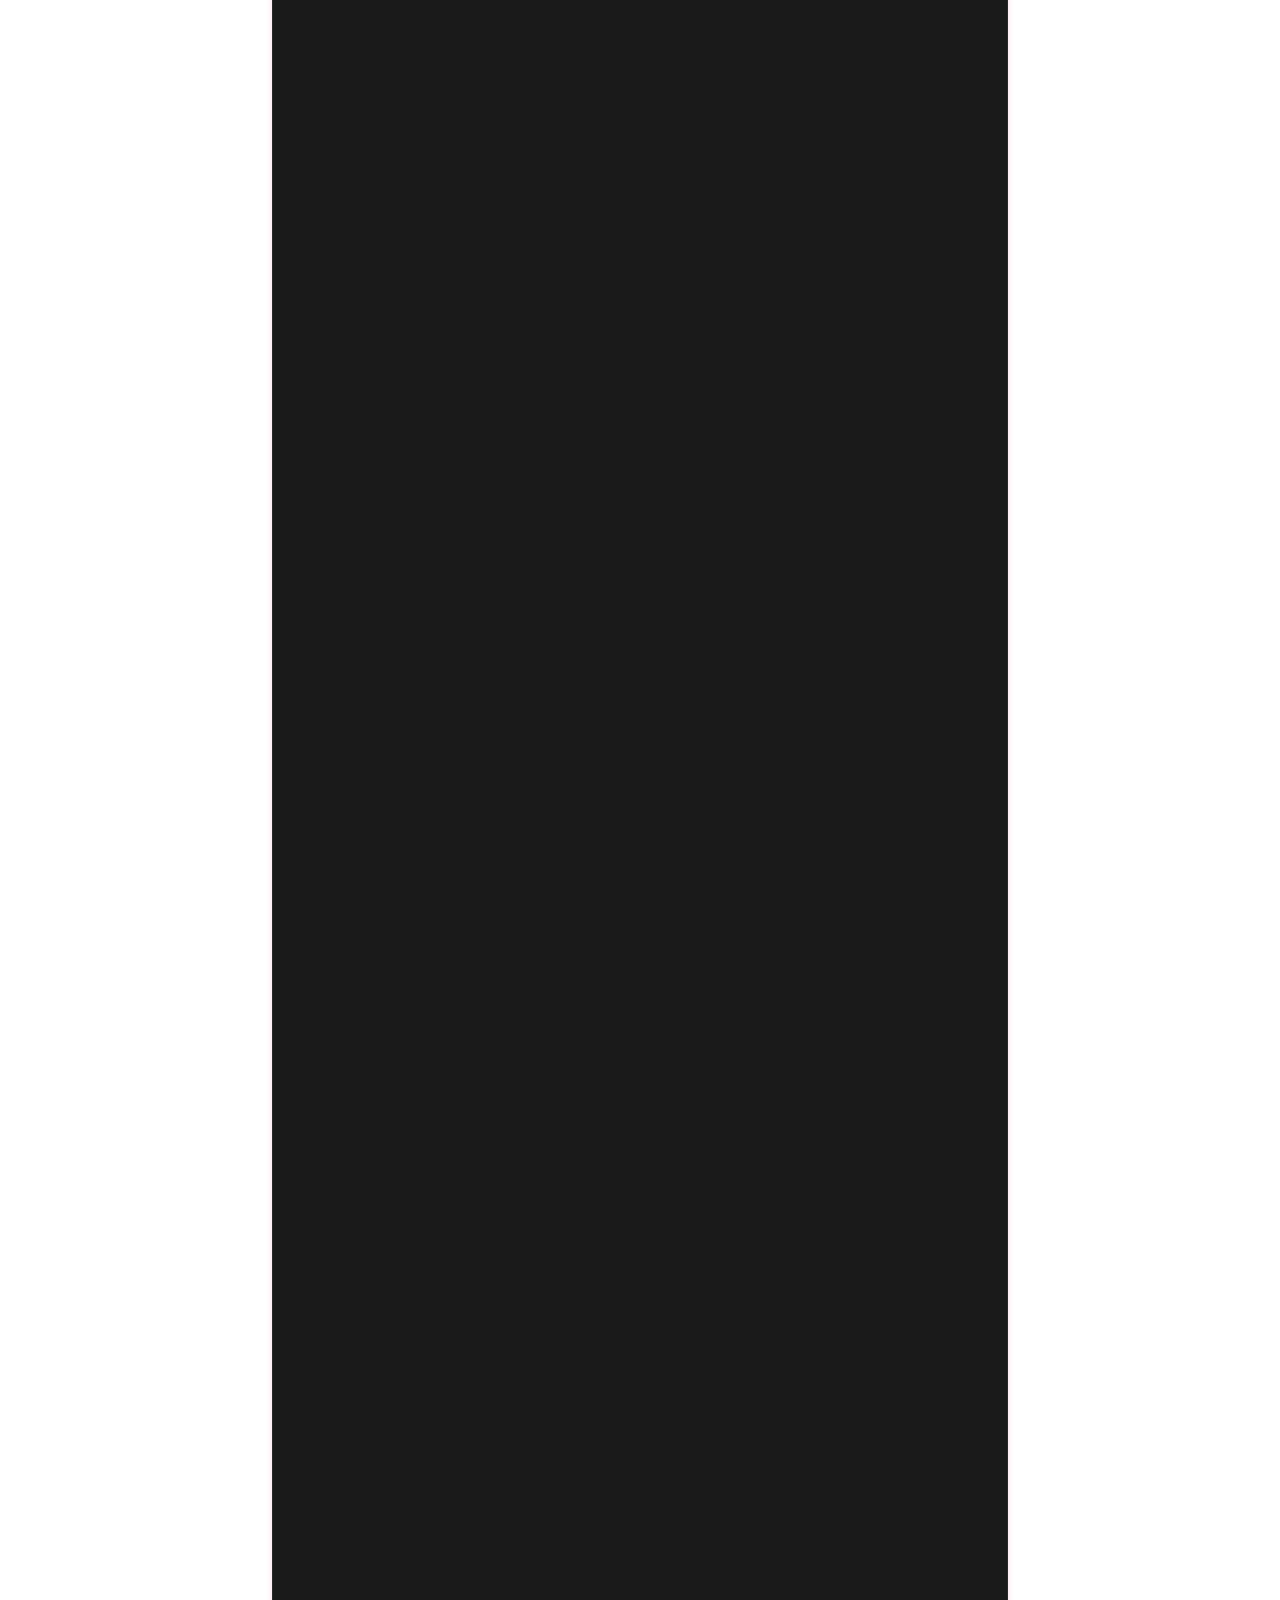
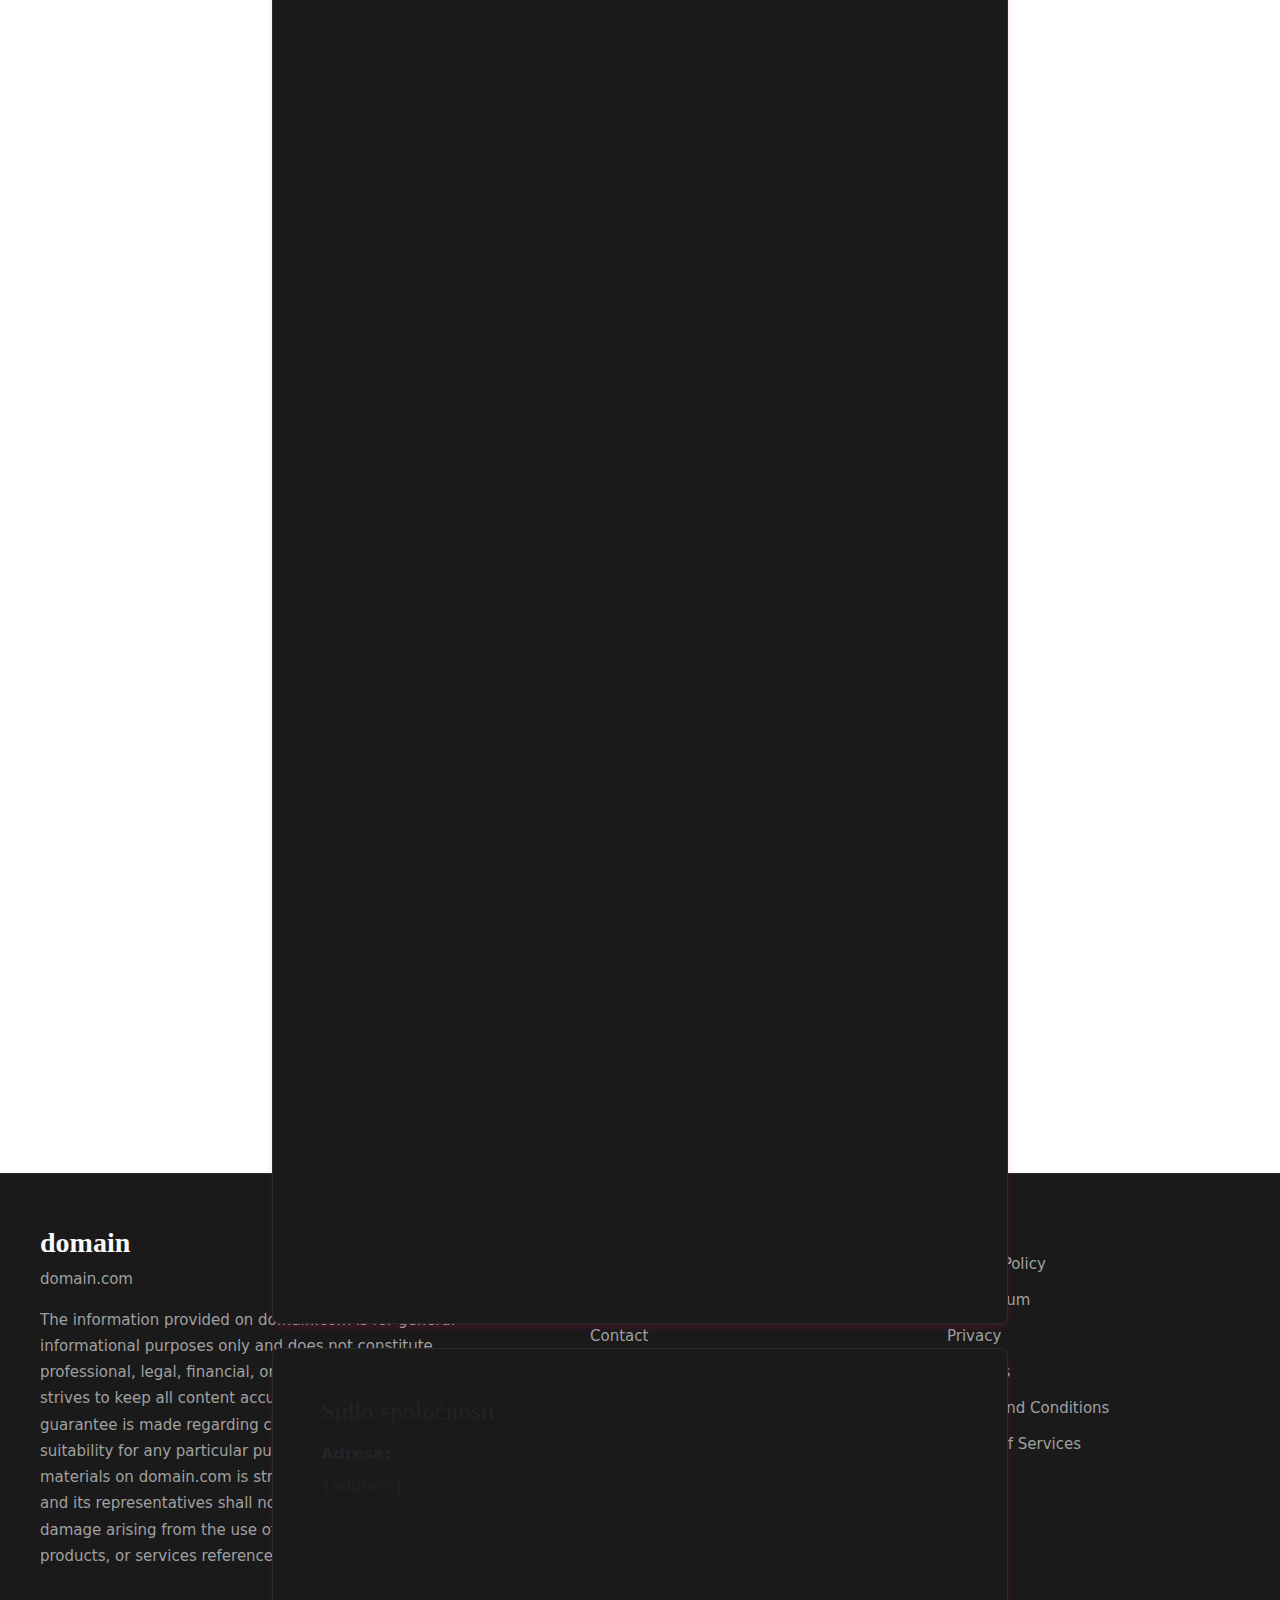
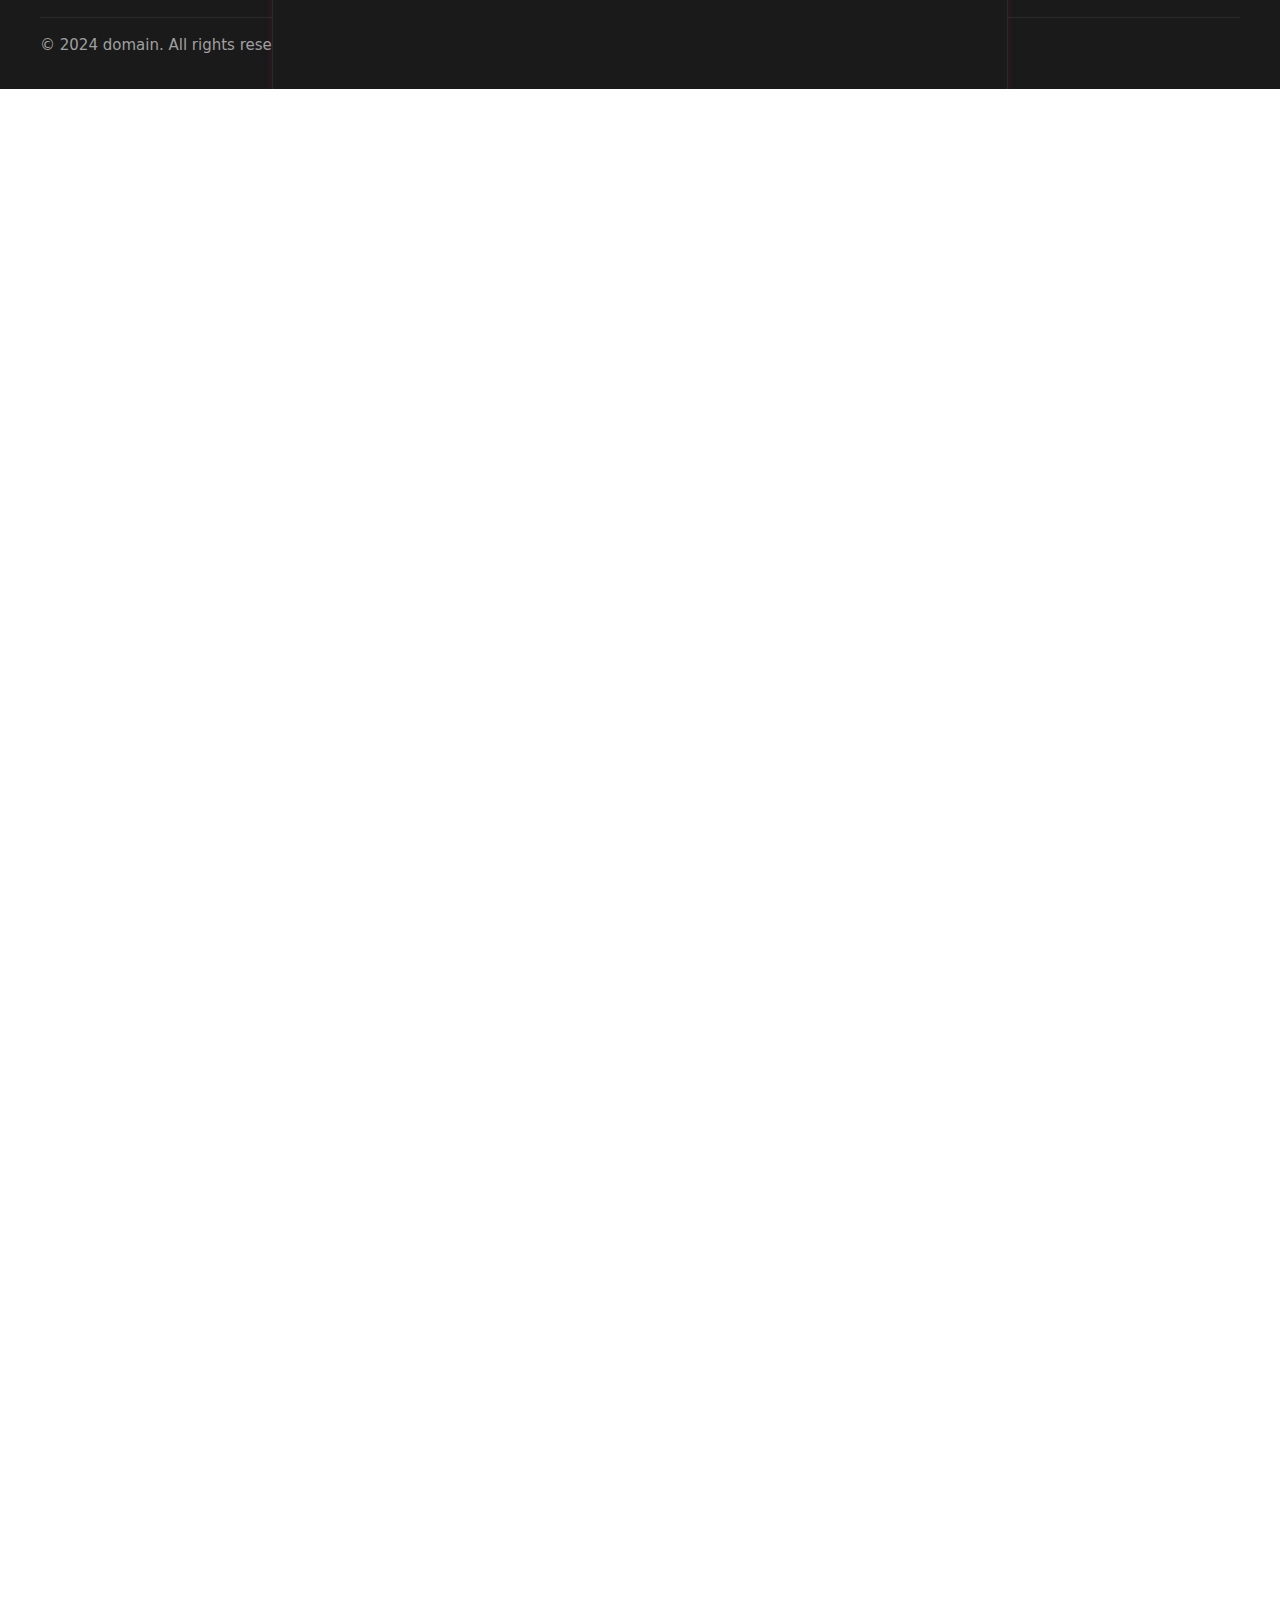
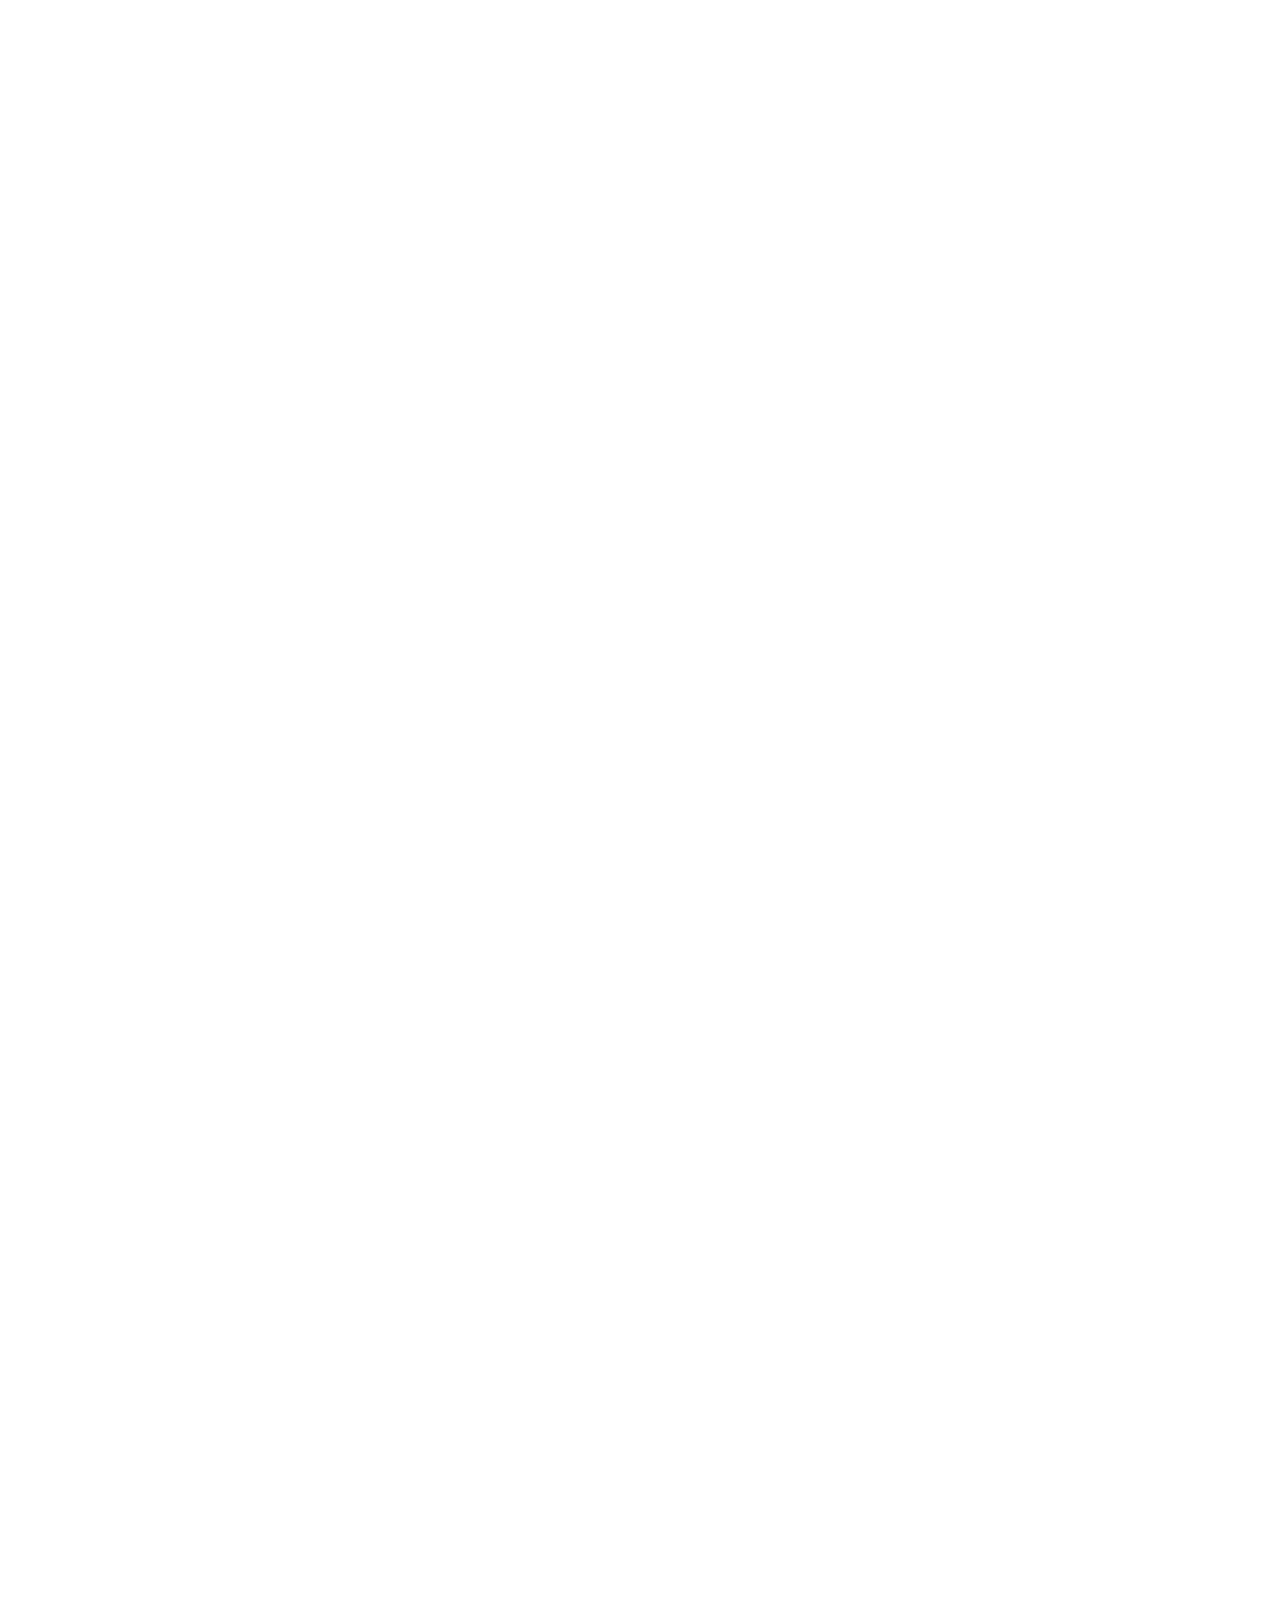
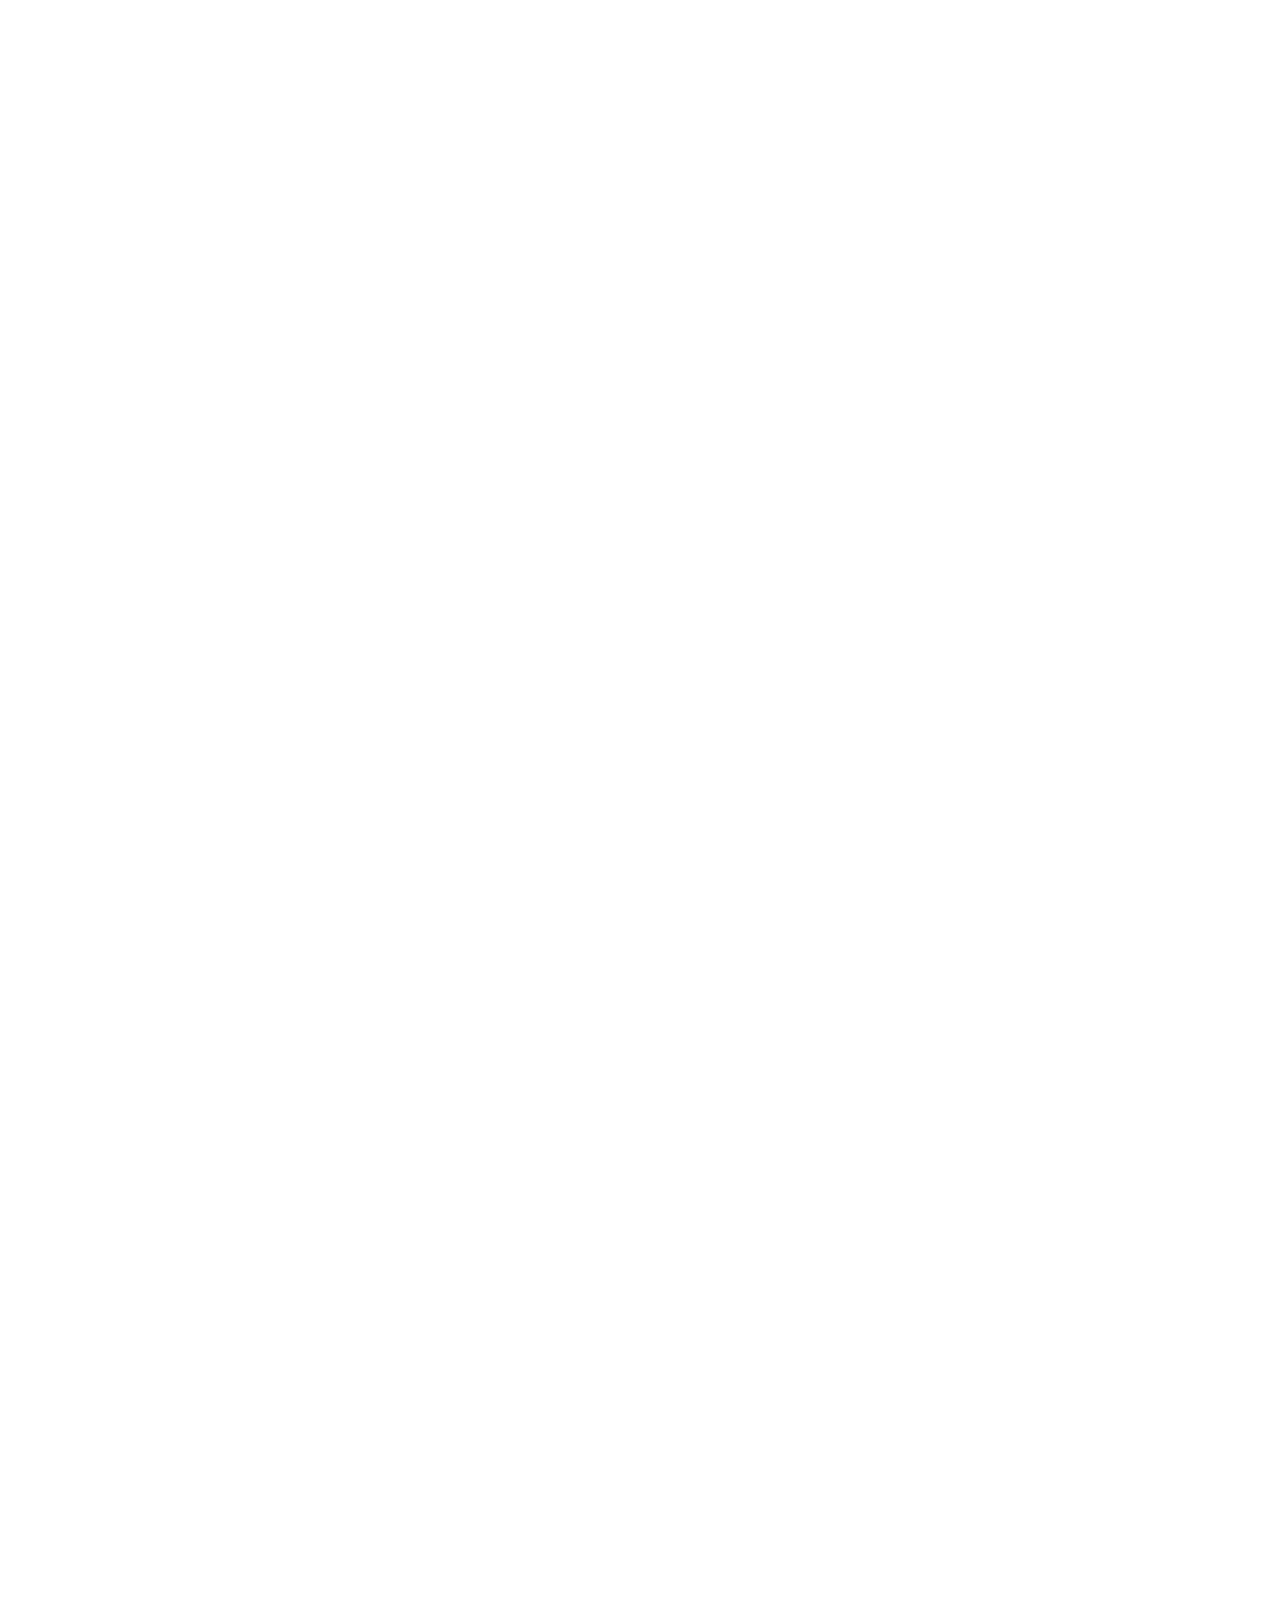
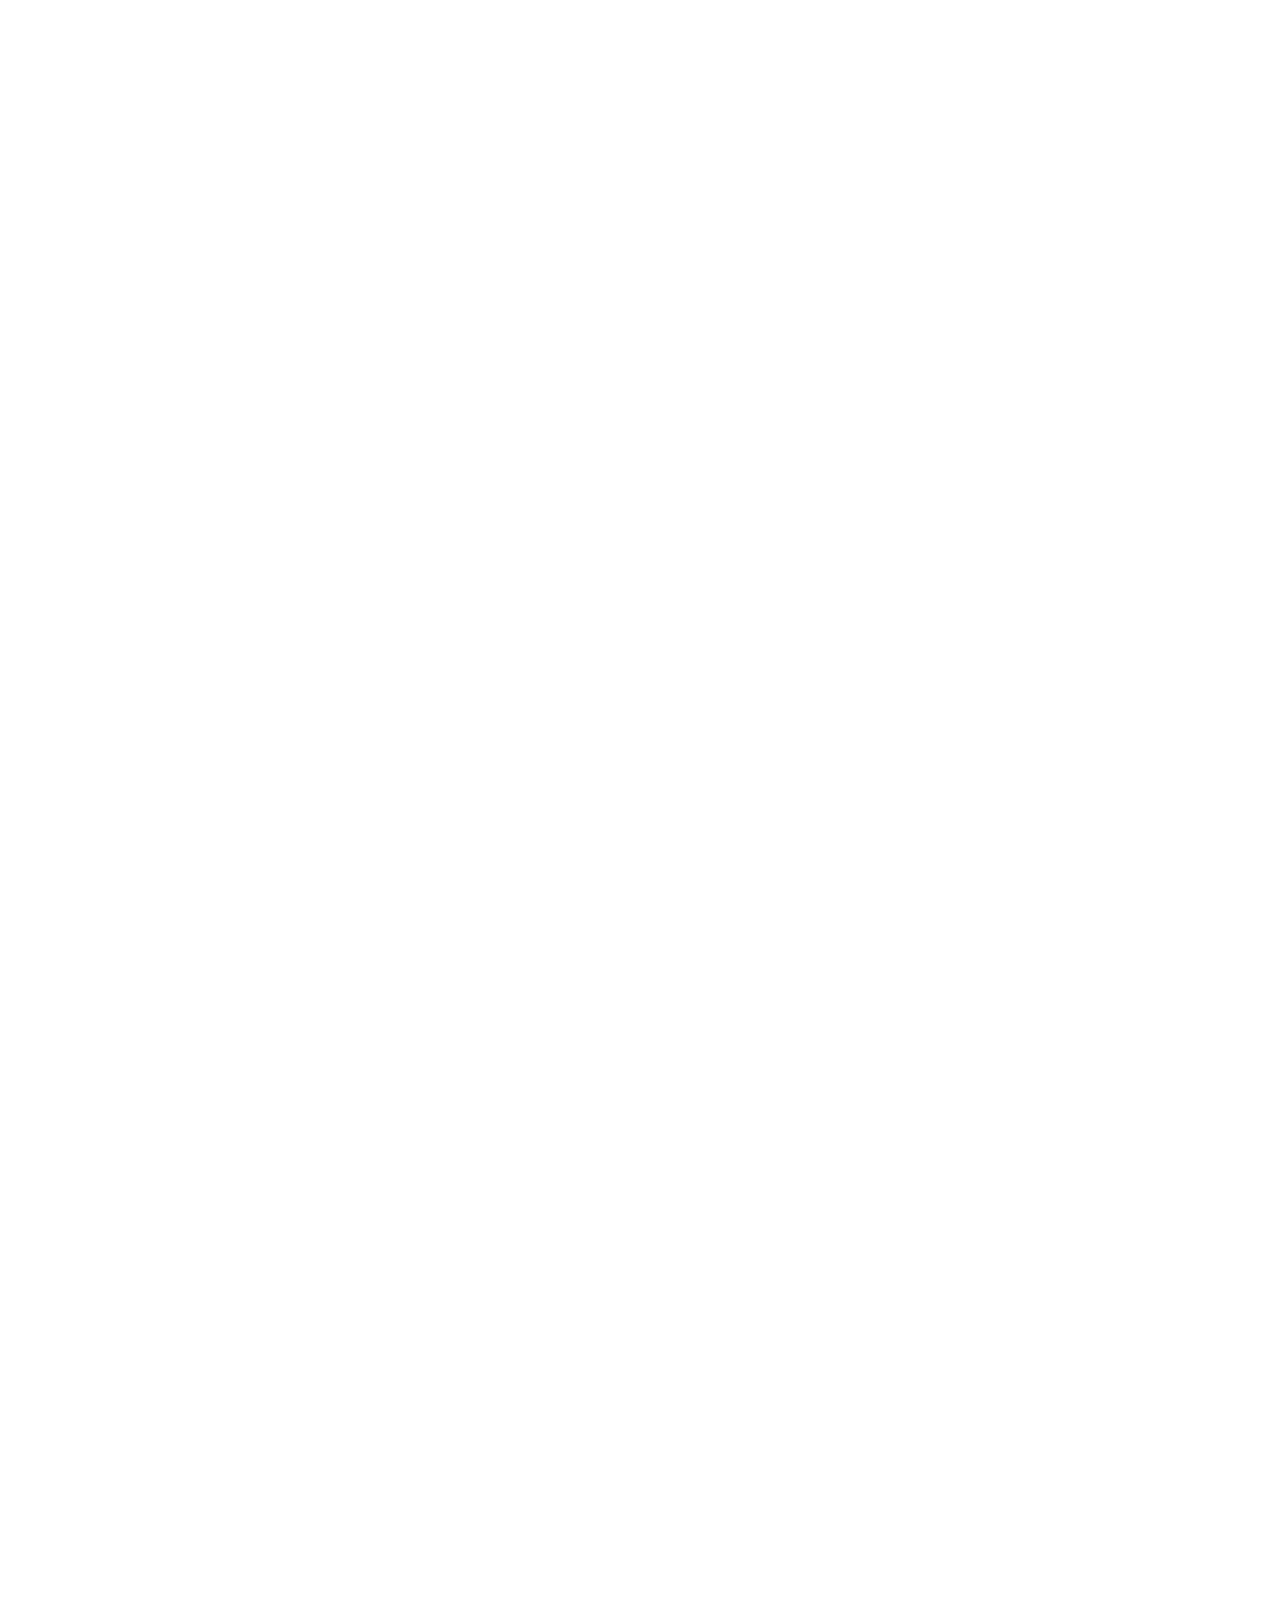
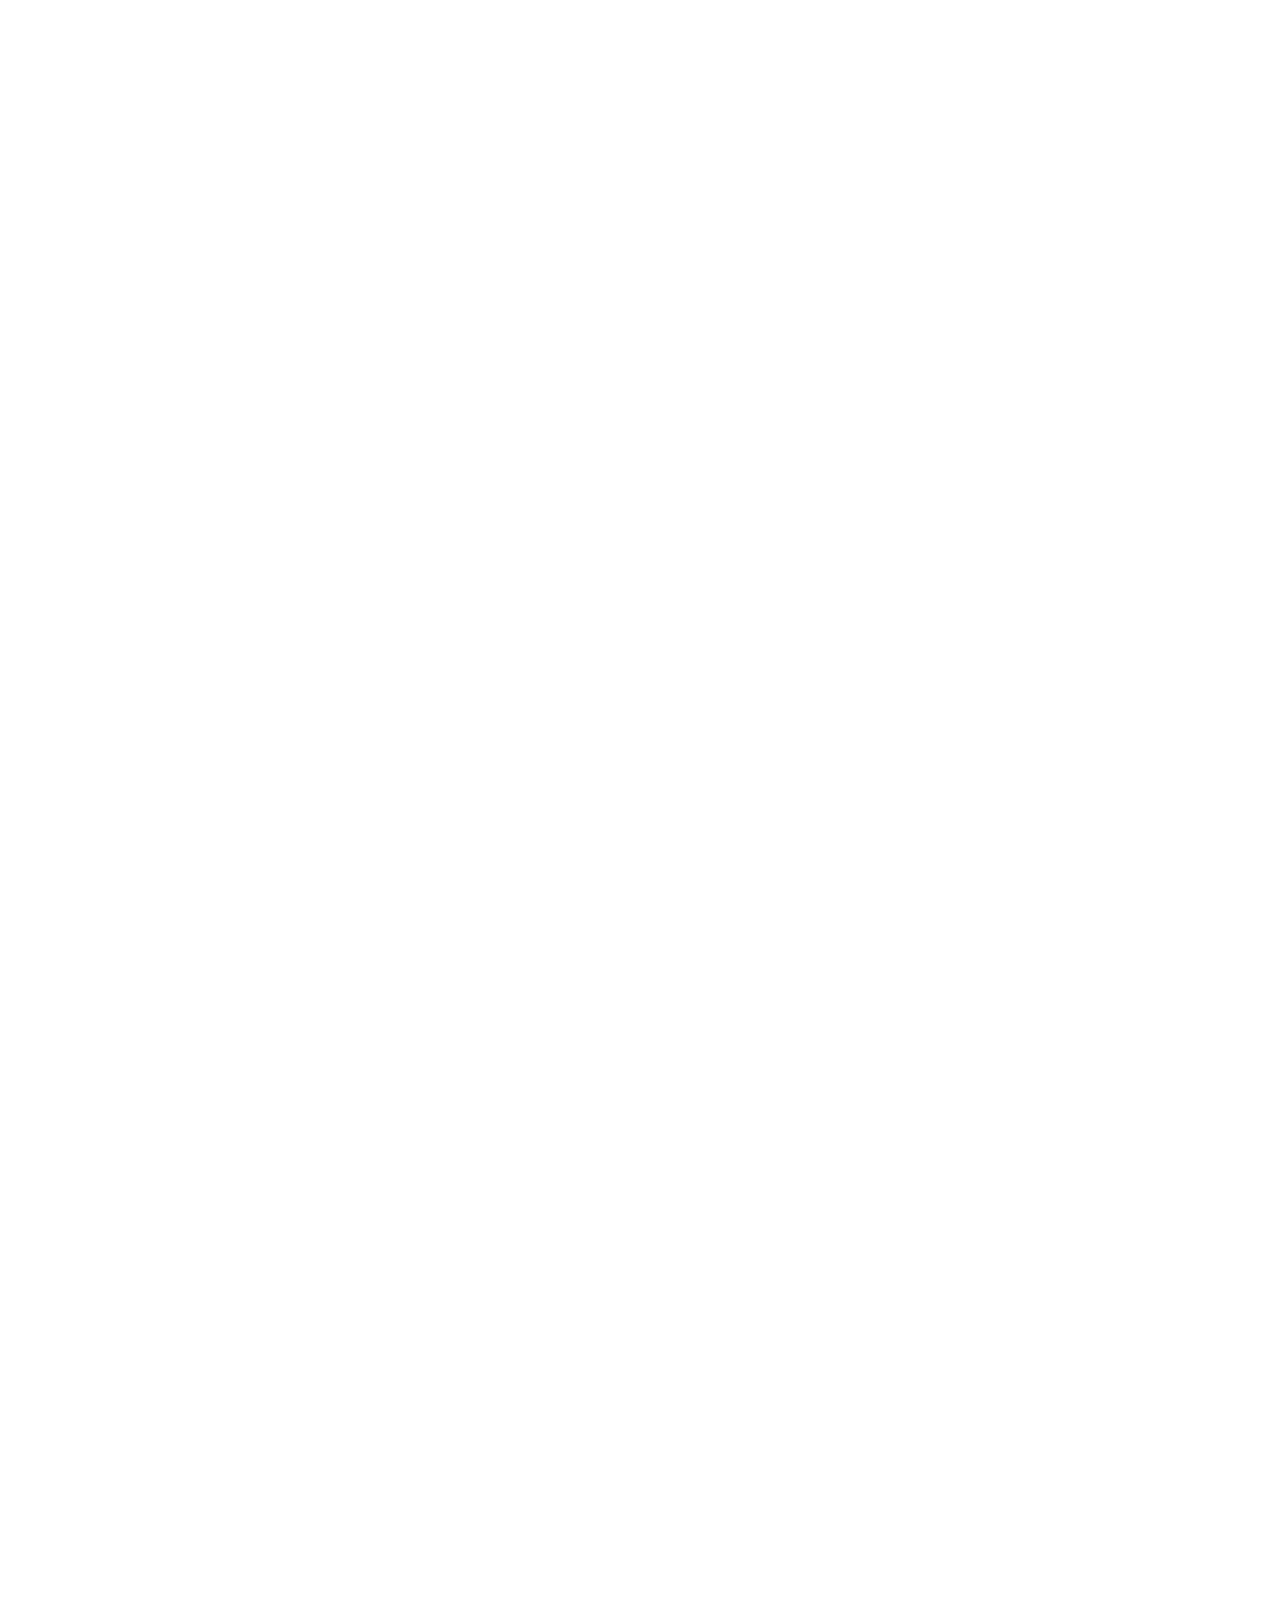
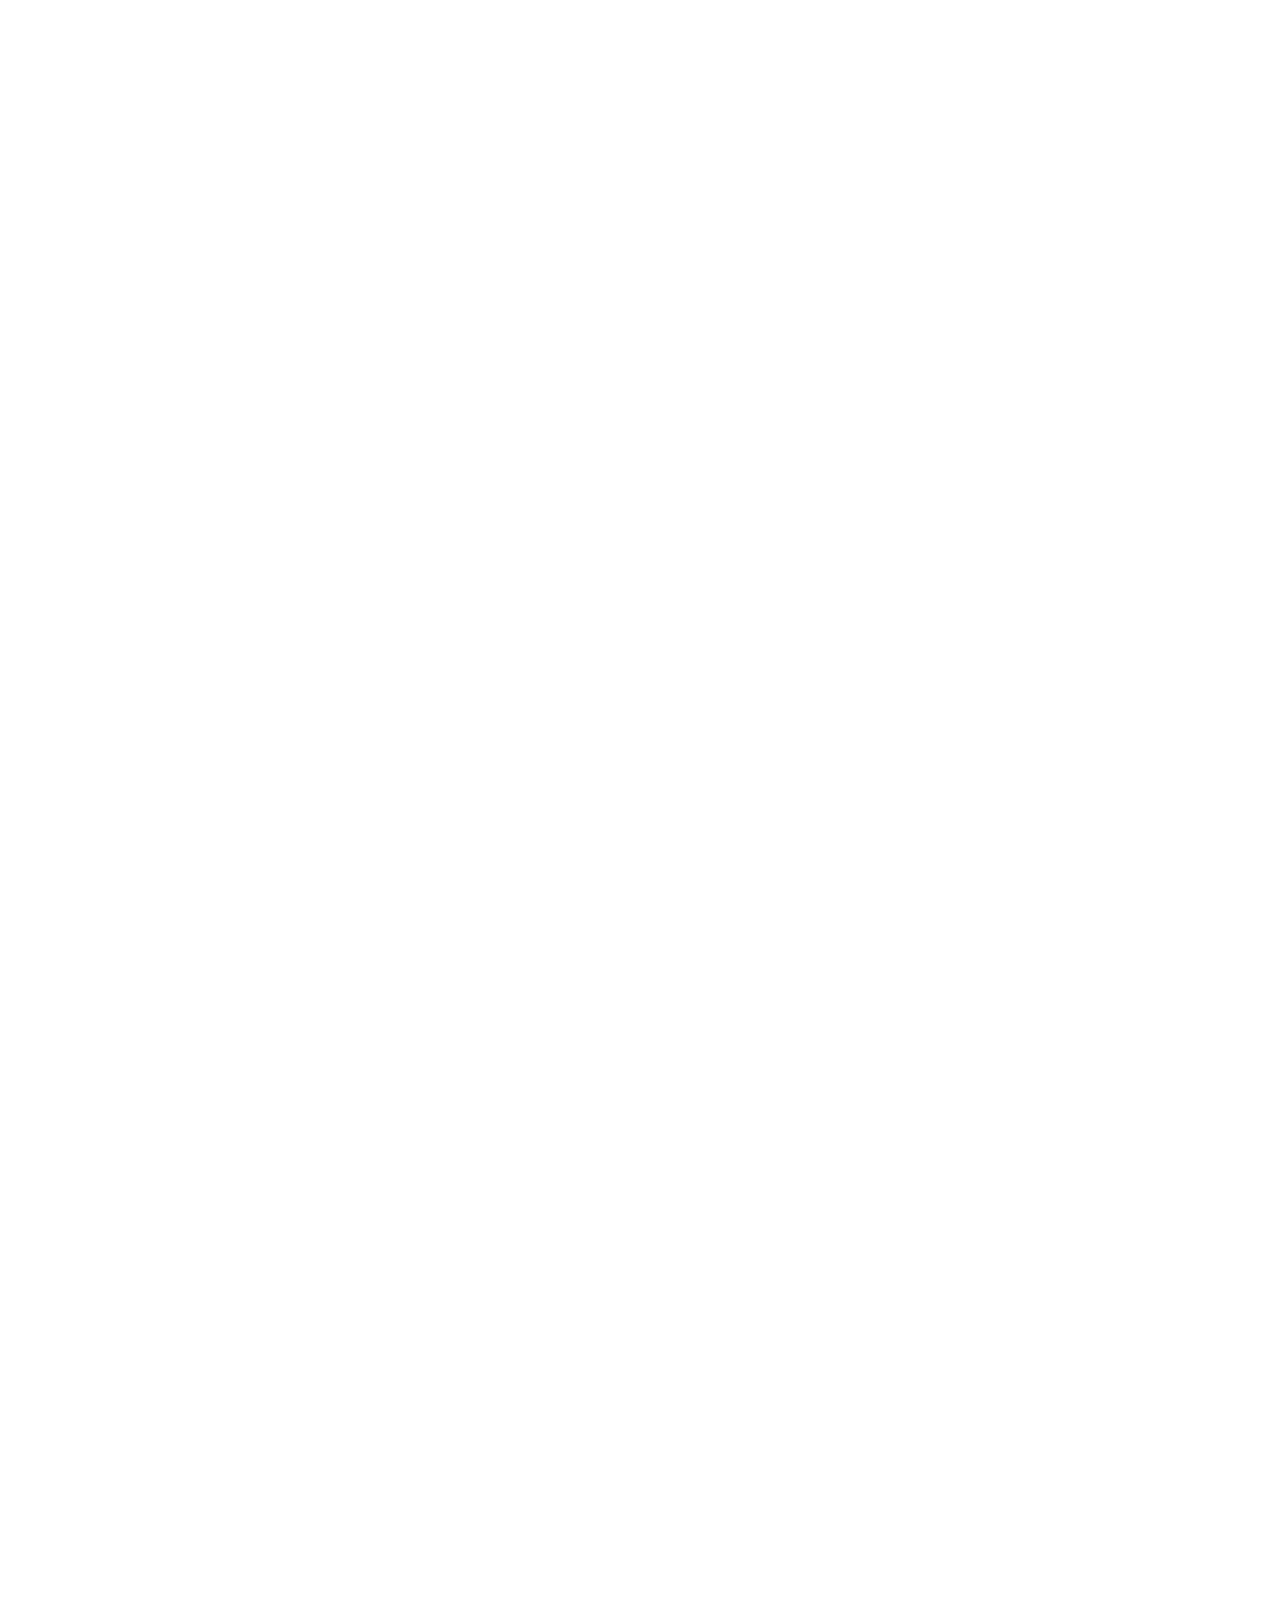
<file: impressum.html>
<!DOCTYPE html><html lang="sk"><head>
<script type="application/ld+json">
{
  "@context": "https://schema.org",
  "@graph": [
    {
      "@type": "WebSite",
      "@id": "https://domain.com/#website",
      "url": "https://domain.com",
      "name": "domain"
    },
    {
      "@type": "Organization",
      "@id": "https://domain.com/#org",
      "name": "domain",
      "url": "https://domain.com"
    },
    {
      "@type": "WebPage",
      "@id": "https://domain.com/impressum.html",
      "url": "https://domain.com/impressum.html",
      "name": "domain",
      "isPartOf": {
        "@id": "https://domain.com/#website"
      },
      "inLanguage": "sk"
    }
  ]
}
</script>
  <meta charset="UTF-8">
  <meta name="viewport" content="width=device-width, initial-scale=1.0">
  <meta name="description" content="Impressum a právne informácie spoločnosti - úplné údaje o firme, registračné čísla, kontaktné údaje a právna zodpovednosť.">
  <meta property="og:title" content="Impressum - domain.com">
  <meta property="og:description" content="Impressum a právne informácie spoločnosti - úplné údaje o firme, registračné čísla, kontaktné údaje a právna zodpovednosť.">
  <meta property="og:type" content="website">
  <meta property="og:url" content="https://domain.com/impressum.html">
  <link rel="canonical" href="https://domain.com/impressum.html">
  <title>Impressum - Právne Informácie | domain.com</title>
  <link rel="stylesheet" href="style.css">
  <link rel="icon" type="image/png" href="/favicon.png">
  <link rel="apple-touch-icon" href="/apple-touch-icon.png">
   <link rel="stylesheet" href="https://cdn.jsdelivr.net/npm/bootstrap@5.3.3/dist/css/bootstrap.min.css" integrity="sha384-QWTKZyjpPEjISv5WaRU9OFeRpok6YctnYmDr5pNlyT2bRjXh0JMhjY6hW+ALEwIH" crossorigin="anonymous">
  <link rel="stylesheet" href="https://unpkg.com/aos@2.3.4/dist/aos.css">
<link rel="stylesheet" href="./header-footer.css">
</head>
 <body>
  <header class="dr-header" aria-label="Main navigation">
  <div class="dr-header-inner">
    <div class="dr-header-brand">
      <div class="dr-header-logo" aria-hidden="true">
        <svg class="c-logo__img" width="150" height="40" viewBox="0 0 150 40" fill="none" xmlns="http://www.w3.org/2000/svg" aria-label="Logo">
       <rect width="150" height="40" rx="4" fill="#000000"></rect> <path d="M20 10L30 20L20 30L10 20L20 10Z" fill="#E8B4B8"></path> <text x="45" y="26" font-family="serif" font-size="18" font-weight="700" fill="#E8B4B8">AutoElite</text>
      </svg>
      </div>
      <div class="dr-header-brand-text" aria-label="Brand name">Prémiové Autoservisné Služby</div>
    </div>

    <button class="dr-header-toggle" type="button" aria-label="Open navigation" aria-expanded="false" aria-controls="dr-header-nav">
      <span class="dr-header-toggle-bar"></span>
      <span class="dr-header-toggle-bar"></span>
      <span class="dr-header-toggle-bar"></span>
    </button>

    <nav class="dr-nav" id="dr-header-nav" aria-label="Primary">
      <ul class="dr-nav-list">
        <li class="dr-nav-item"><a class="dr-nav-link" href="./index.html">Home</a></li>
        <li class="dr-nav-item"><a class="dr-nav-link" href="./about.html">About</a></li>
        <li class="dr-nav-item"><a class="dr-nav-link" href="./contact.html">Contact</a></li>
        <li class="dr-nav-item"><a class="dr-nav-link" href="./gdpr-rights.html">Gdpr rights</a></li>
        <li class="dr-nav-item"><a class="dr-nav-link" href="./impressum.html">Impressum</a></li>
        <li class="dr-nav-item"><a class="dr-nav-link" href="./services.html">Services</a></li>
      </ul>
    </nav>
  </div>
</header>
  <nav aria-label="breadcrumb" class="py-3">
   <div class="container">
    <ol class="breadcrumb mb-0">
     <li class="breadcrumb-item"><a href="index.html">Domov</a></li>
     <li class="breadcrumb-item active" aria-current="page">Impressum</li>
    </ol>
   </div>
  </nav>
  <main class="l-main">
   <section class="l-section py-4 py-md-5">
    <div class="container">
     <div class="row">
      <div class="col-lg-8 mx-auto">
       <h1 class="display-4 mb-4">Impressum</h1>
       <p class="lead text-muted mb-5">Právne informácie a údaje o spoločnosti v súlade s platnými predpismi Slovenskej republiky.</p>
       <div class="c-card mb-4">
        <div class="c-card__body">
         <h2 class="h4 mb-3">Informácie o spoločnosti</h2>
         <div class="row g-3">
          <div class="col-md-6">
           <p class="mb-2"><strong>Obchodné meno:</strong></p>
           <p class="text-muted">domain</p>
          </div>
          <div class="col-md-6">
           <p class="mb-2"><strong>Skrátené obchodné meno:</strong></p>
           <p class="text-muted">AutoElite Premium</p>
          </div>
          <div class="col-md-6">
           <p class="mb-2"><strong>Právna forma:</strong></p>
           <p class="text-muted">Spoločnosť s ručením obmedzeným (s.r.o.)</p>
          </div>
          <div class="col-md-6">
           <p class="mb-2"><strong>Krajina registrácie:</strong></p>
           <p class="text-muted">Slovenská republika</p>
          </div>
         </div>
        </div>
       </div>
       <div class="c-card mb-4">
        <div class="c-card__body">
         <h2 class="h4 mb-3">Sídlo spoločnosti</h2>
         <p class="mb-2"><strong>Adresa:</strong></p>
         <p class="text-muted">{address}</p>
        </div>
       </div>
       <div class="c-card mb-4">
        <div class="c-card__body">
         <h2 class="h4 mb-3">Registračné údaje</h2>
         <div class="row g-3">
          <div class="col-md-6">
           <p class="mb-2"><strong>IČO:</strong></p>
           <p class="text-muted">54 789 123</p>
          </div>
          <div class="col-md-6">
           <p class="mb-2"><strong>DIČ:</strong></p>
           <p class="text-muted">2121547891</p>
          </div>
          <div class="col-md-6">
           <p class="mb-2"><strong>IČ DPH:</strong></p>
           <p class="text-muted">SK2121547891</p>
          </div>
          <div class="col-md-6">
           <p class="mb-2"><strong>Registračný súd:</strong></p>
           <p class="text-muted">Okresný súd Bratislava I</p>
          </div>
          <div class="col-12">
           <p class="mb-2"><strong>Oddiel:</strong></p>
           <p class="text-muted">Sro, vložka číslo 147892/B</p>
          </div>
         </div>
        </div>
       </div>
       <div class="c-card mb-4">
        <div class="c-card__body">
         <h2 class="h4 mb-3">Daňové údaje</h2>
         <div class="row g-3">
          <div class="col-md-6">
           <p class="mb-2"><strong>Daňový úrad:</strong></p>
           <p class="text-muted">Daňový úrad Bratislava I</p>
          </div>
          <div class="col-md-6">
           <p class="mb-2"><strong>Platca DPH:</strong></p>
           <p class="text-muted">Áno</p>
          </div>
          <div class="col-12">
           <p class="mb-2"><strong>Registrácia pre DPH od:</strong></p>
           <p class="text-muted">01.03.2020</p>
          </div>
         </div>
        </div>
       </div>
       <div class="c-card mb-4">
        <div class="c-card__body">
         <h2 class="h4 mb-3">Kontaktné údaje</h2>
         <div class="row g-3">
          <div class="col-md-6">
           <p class="mb-2"><strong>E-mail:</strong></p>
           <p class="text-muted"><a href="mailto:info@domain.com" class="text-decoration-none">info@domain.com</a></p>
          </div>
          <div class="col-md-6">
           <p class="mb-2"><strong>Telefón:</strong></p>
           <p class="text-muted"><a href="tel:{telephone}" class="text-decoration-none">{telephone}</a></p>
          </div>
          <div class="col-12">
           <p class="mb-2"><strong>Webová stránka:</strong></p>
           <p class="text-muted"><a href="https://domain.com" class="text-decoration-none">https://domain.com</a></p>
          </div>
         </div>
        </div>
       </div>
       <div class="c-card mb-4">
        <div class="c-card__body">
         <h2 class="h4 mb-3">Štatutárny orgán</h2>
         <p class="mb-2"><strong>Konateľ:</strong></p>
         <p class="text-muted">Ing. Martin Kováč</p>
         <p class="mb-2 mt-3"><strong>Spôsob konania:</strong></p>
         <p class="text-muted">Konateľ koná v mene spoločnosti samostatne.</p>
        </div>
       </div>
       <div class="c-card mb-4">
        <div class="c-card__body">
         <h2 class="h4 mb-3">Predmet podnikania</h2>
         <ul class="list-unstyled text-muted">
          <li class="mb-2">• Kúpa tovaru na účely jeho predaja konečnému spotrebiteľovi alebo iným prevádzkovateľom</li>
          <li class="mb-2">• Sprostredkovateľská činnosť v oblasti obchodu</li>
          <li class="mb-2">• Oprava motorových vozidiel</li>
          <li class="mb-2">• Údržba motorových vozidiel</li>
          <li class="mb-2">• Poradenstvo v oblasti automobilov</li>
         </ul>
        </div>
       </div>
       <div class="c-card mb-4">
        <div class="c-card__body">
         <h2 class="h4 mb-3">Licencie a povolenia</h2>
         <p class="text-muted mb-3">Spoločnosť vykonáva svoju činnosť v súlade so Živnostenským zákonom č. 455/1991 Zb. v znení neskorších predpisov.</p>
         <div class="row g-3">
          <div class="col-12">
           <p class="mb-2"><strong>Živnostenský úrad:</strong></p>
           <p class="text-muted">Okresný úrad Bratislava, odbor živnostenského podnikania</p>
          </div>
          <div class="col-12">
           <p class="mb-2"><strong>Dátum vzniku živnosti:</strong></p>
           <p class="text-muted">15.01.2020</p>
          </div>
         </div>
        </div>
       </div>
       <div class="c-card mb-4">
        <div class="c-card__body">
         <h2 class="h4 mb-3">Zodpovednosť za obsah</h2>
         <p class="text-muted mb-3">Za obsah webovej stránky zodpovedá:</p>
         <p class="mb-2"><strong>domain</strong></p>
         <p class="text-muted mb-3">Zastúpená konateľom: Ing. Martin Kováč</p>
         <p class="text-muted">Spoločnosť nezodpovedá za obsah externých webových stránok, na ktoré odkazuje.</p>
        </div>
       </div>
       <div class="c-card mb-4">
        <div class="c-card__body">
         <h2 class="h4 mb-3">Dozorné orgány</h2>
         <div class="mb-3">
          <p class="mb-2"><strong>Slovenská obchodná inšpekcia (SOI):</strong></p>
          <p class="text-muted mb-1">Inšpektorát SOI pre Bratislavský kraj</p>
          <p class="text-muted mb-1">Prievozská 32, 827 99 Bratislava</p>
          <p class="text-muted mb-1">Tel.: +421 2 58 27 21 72</p>
          <p class="text-muted"><a href="http://www.soi.sk" class="text-decoration-none" target="_blank" rel="noopener">www.soi.sk</a></p>
         </div>
         <div>
          <p class="mb-2"><strong>Úrad pre ochranu osobných údajov SR:</strong></p>
          <p class="text-muted mb-1">Hraničná 12, 820 07 Bratislava 27</p>
          <p class="text-muted mb-1">Tel.: +421 2 32 31 32 14</p>
          <p class="text-muted"><a href="https://dataprotection.gov.sk" class="text-decoration-none" target="_blank" rel="noopener">www.dataprotection.gov.sk</a></p>
         </div>
        </div>
       </div>
       <div class="c-card mb-4">
        <div class="c-card__body">
         <h2 class="h4 mb-3">Alternatívne riešenie sporov</h2>
         <p class="text-muted mb-3">V súlade so zákonom č. 391/2015 Z.z. o alternatívnom riešení spotrebiteľských sporov informujeme spotrebiteľov o možnosti obrátiť sa na subjekt alternatívného riešenia sporov.</p>
         <p class="mb-2"><strong>Platforma pre riešenie sporov online:</strong></p>
         <p class="text-muted"><a href="https://ec.europa.eu/consumers/odr" class="text-decoration-none" target="_blank" rel="noopener">https://ec.europa.eu/consumers/odr</a></p>
        </div>
       </div>
       <div class="c-card mb-4">
        <div class="c-card__body">
         <h2 class="h4 mb-3">Autorské práva</h2>
         <p class="text-muted">Všetky texty, obrázky, grafika a ďalší obsah na tejto webovej stránke sú chránené autorským právom a sú majetkom spoločnosti domain alebo jej licenčných partnerov. Akékoľvek rozmnožovanie, distribúcia alebo iné použitie bez písomného súhlasu je zakázané.</p>
        </div>
       </div>
       <div class="c-card mb-4">
        <div class="c-card__body">
         <h2 class="h4 mb-3">Príslušné právo a súdna právomoc</h2>
         <p class="text-muted mb-3">Tieto podmienky a celá zmluva sa riadia právnym poriadkom Slovenskej republiky.</p>
         <p class="text-muted">Miestne príslušným súdom pre riešenie prípadných sporov je súd príslušný podľa sídla spoločnosti.</p>
        </div>
       </div>
       <div class="c-card mb-4">
        <div class="c-card__body">
         <h2 class="h4 mb-3">Vyhlásenie o transparentnosti</h2>
         <p class="text-muted mb-3">Spoločnosť domain sa zaväzuje dodržiavať všetky relevantné zákony a predpisy Slovenskej republiky, vrátane:</p>
         <ul class="list-unstyled text-muted">
          <li class="mb-2">• Zákona č. 513/1991 Zb. Obchodný zákonník</li>
          <li class="mb-2">• Zákona č. 40/1964 Zb. Občiansky zákonník</li>
          <li class="mb-2">• Zákona č. 250/2007 Z.z. o ochrane spotrebiteľa</li>
          <li class="mb-2">• Zákona č. 102/2014 Z.z. o ochrane spotrebiteľa pri predaji tovaru alebo poskytovaní služieb</li>
          <li class="mb-2">• Zákona č. 22/2004 Z.z. o elektronickom obchode</li>
          <li class="mb-2">• Nariadenia GDPR (EÚ) 2016/679 o ochrane osobných údajov</li>
         </ul>
         <p class="text-muted mt-3">Spoločnosť dodržiava pravidlá spravodlivého obchodovania a zaviaže sa k transparentnosti vo všetkých obchodných vzťahoch.</p>
        </div>
       </div>
       <div class="c-card">
        <div class="c-card__body">
         <h2 class="h4 mb-3">Aktualizácia informácií</h2>
         <p class="text-muted mb-2"><strong>Posledná aktualizácia:</strong> 15. január 2025</p>
         <p class="text-muted">Spoločnosť si vyhradzuje právo kedykoľvek aktualizovať tieto informácie. Odporúčame pravidelne kontrolovať túto stránku pre najnovšie údaje.</p>
        </div>
       </div>
       <div class="mt-5 text-center">
        <a href="contact.html" class="c-button c-button--primary me-2">Kontaktujte nás</a> <a href="privacy.html" class="c-button c-button--outline">Ochrana súkromia</a>
       </div>
      </div>
     </div>
    </div>
   </section>
  </main>
  <footer class="dr-footer" aria-label="Site footer">
  <div class="dr-footer-inner">
    <div class="dr-footer-top">
      <div class="dr-footer-brand-block">
        <div class="dr-footer-brand-name">domain</div>
        <div class="dr-footer-domain">domain.com</div>
        <p class="dr-footer-disclaimer">
          The information provided on domain.com is for general informational purposes only and does not constitute professional, legal, financial, or technical advice. While domain strives to keep all content accurate and up to date, no guarantee is made regarding completeness, reliability, or suitability for any particular purpose. Any reliance you place on materials on domain.com is strictly at your own risk. domain and its representatives shall not be liable for any loss or damage arising from the use of, or reliance on, any information, products, or services referenced on domain.com.
        </p>
      </div>

      <div class="dr-footer-nav-block" aria-label="Footer navigation">
        <h2 class="dr-footer-heading">Navigation</h2>
        <nav class="dr-footer-nav" aria-label="Main footer navigation">
          <ul class="dr-footer-nav-list">
            <li class="dr-footer-nav-item"><a class="dr-footer-nav-link" href="./index.html">Home</a></li>
            <li class="dr-footer-nav-item"><a class="dr-footer-nav-link" href="./about.html">About</a></li>
            <li class="dr-footer-nav-item"><a class="dr-footer-nav-link" href="./contact.html">Contact</a></li>
            <li class="dr-footer-nav-item"><a class="dr-footer-nav-link" href="./gdpr-rights.html">Gdpr rights</a></li>
            <li class="dr-footer-nav-item"><a class="dr-footer-nav-link" href="./impressum.html">Impressum</a></li>
            <li class="dr-footer-nav-item"><a class="dr-footer-nav-link" href="./services.html">Services</a></li>
          </ul>
        </nav>
      </div>

      <div class="dr-footer-legal-block" aria-label="Legal navigation">
        <h2 class="dr-footer-heading">Legal</h2>
        <nav class="dr-footer-legal-nav" aria-label="Legal links">
          <ul class="dr-footer-legal-list">
            <li class="dr-footer-legal-item"><a class="dr-footer-legal-link" href="./cookie_policy.html">Cookie Policy</a></li>
            <li class="dr-footer-legal-item"><a class="dr-footer-legal-link" href="./impressum.html">Impressum</a></li>
            <li class="dr-footer-legal-item"><a class="dr-footer-legal-link" href="./privacy.html">Privacy</a></li>
            <li class="dr-footer-legal-item"><a class="dr-footer-legal-link" href="./services.html">Services</a></li>
            <li class="dr-footer-legal-item"><a class="dr-footer-legal-link" href="./terms_and_conditions.html">Terms And Conditions</a></li>
            <li class="dr-footer-legal-item"><a class="dr-footer-legal-link" href="./terms_of_services.html">Terms Of Services</a></li>
          </ul>
        </nav>
      </div>
    </div>

    <div class="dr-footer-bottom">
      <p class="dr-footer-meta">© <span class="dr-footer-meta-year">2024</span> domain. All rights reserved.</p>
    </div>
  </div>
</footer>
  <script src="script.js" defer=""></script>
 
  <script src="https://unpkg.com/aos@2.3.4/dist/aos.js"></script>
  <script>
if (typeof AOS !== "undefined" && !window.__AOS_INITIALIZED__) {
  AOS.init({ once: true, duration: 700, easing: "ease-out-cubic" });
  window.__AOS_INITIALIZED__ = true;
}
</script>
<script src="./header-footer.js"></script>
<script src="./consent.js"></script>
</body></html>
</file>
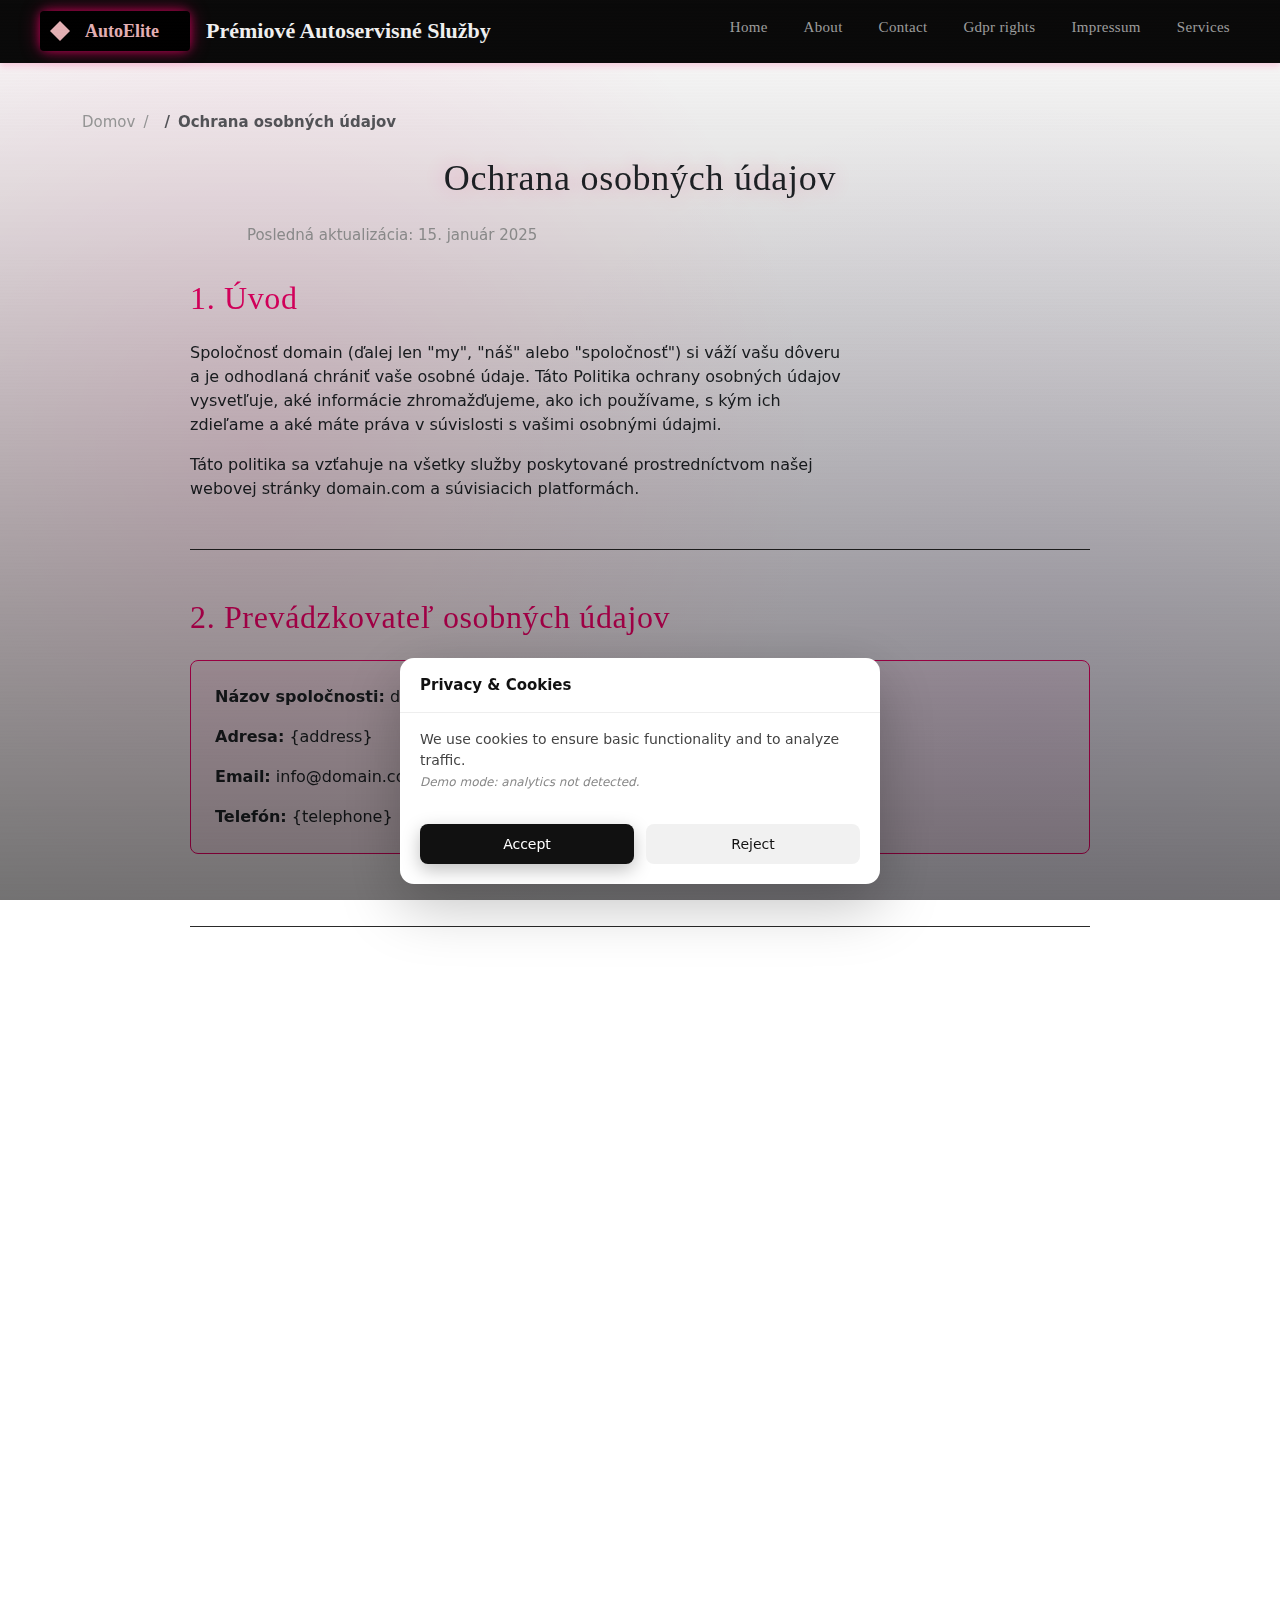
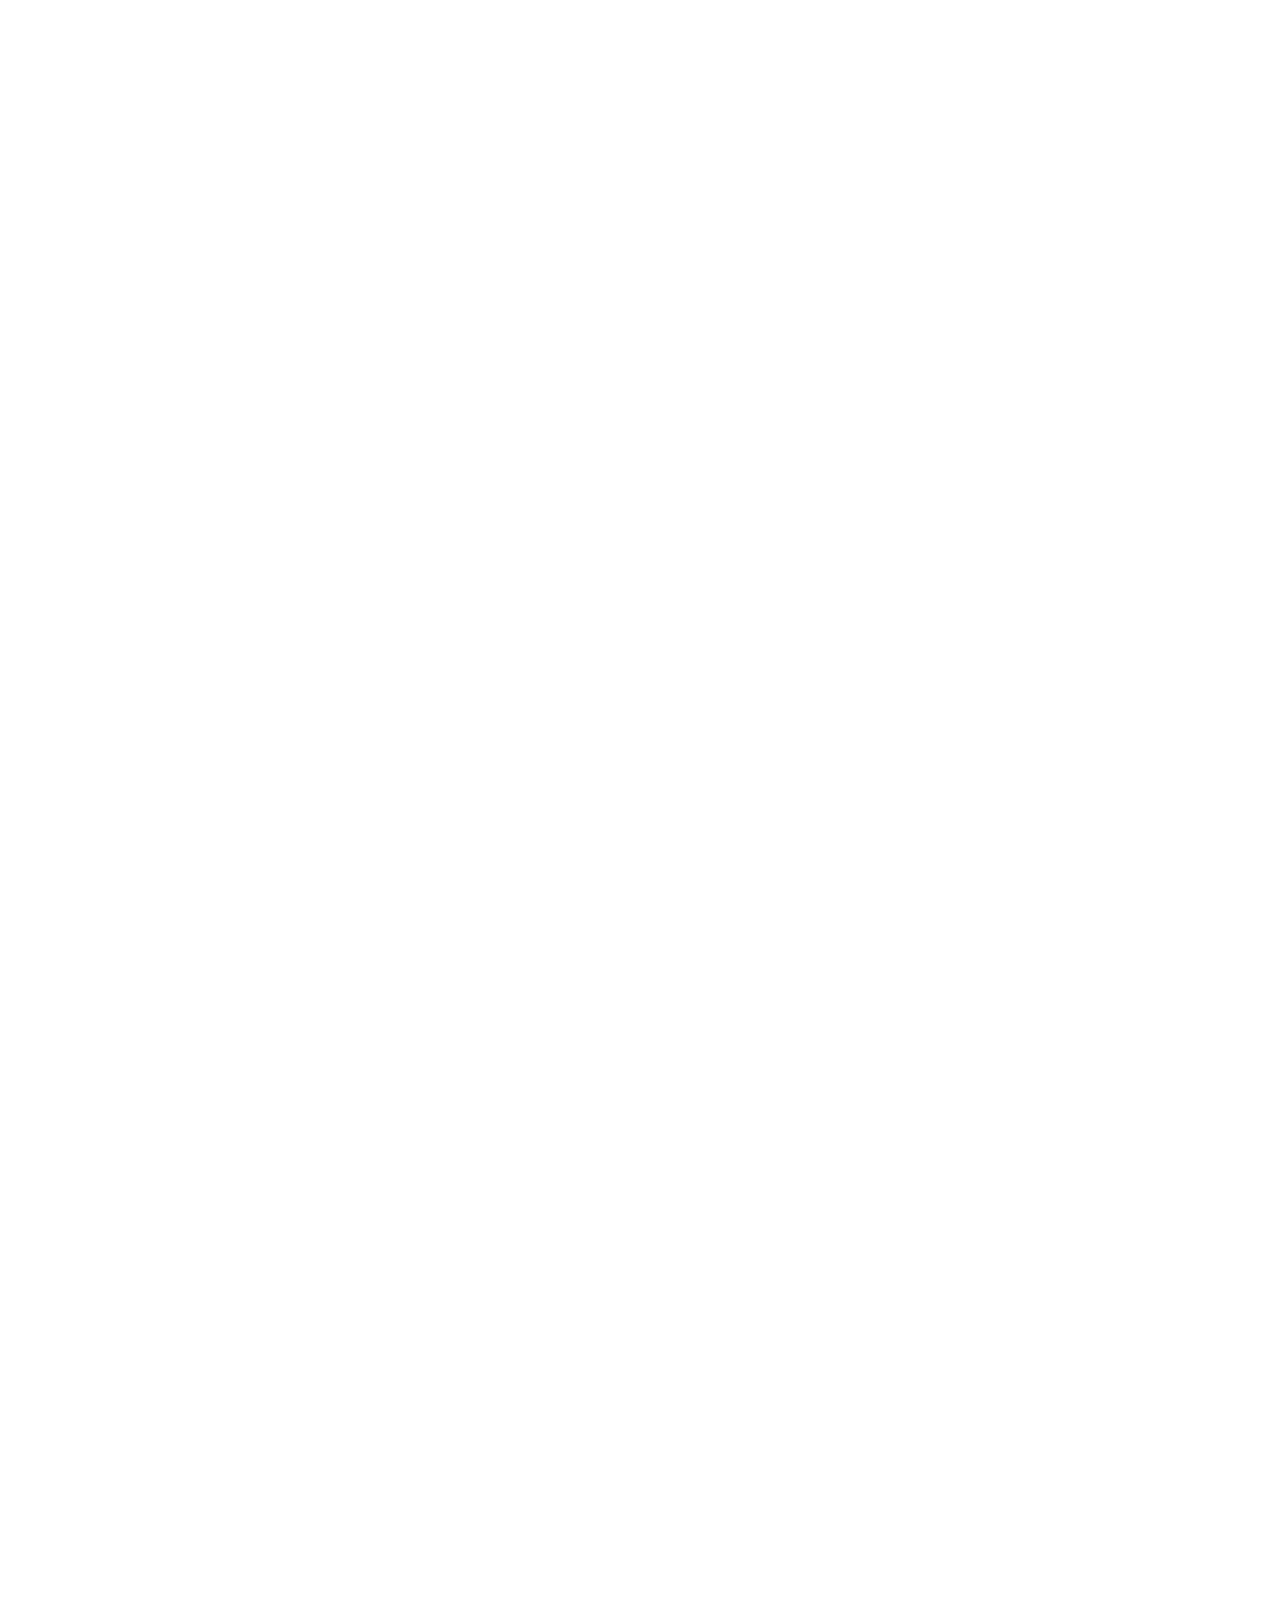
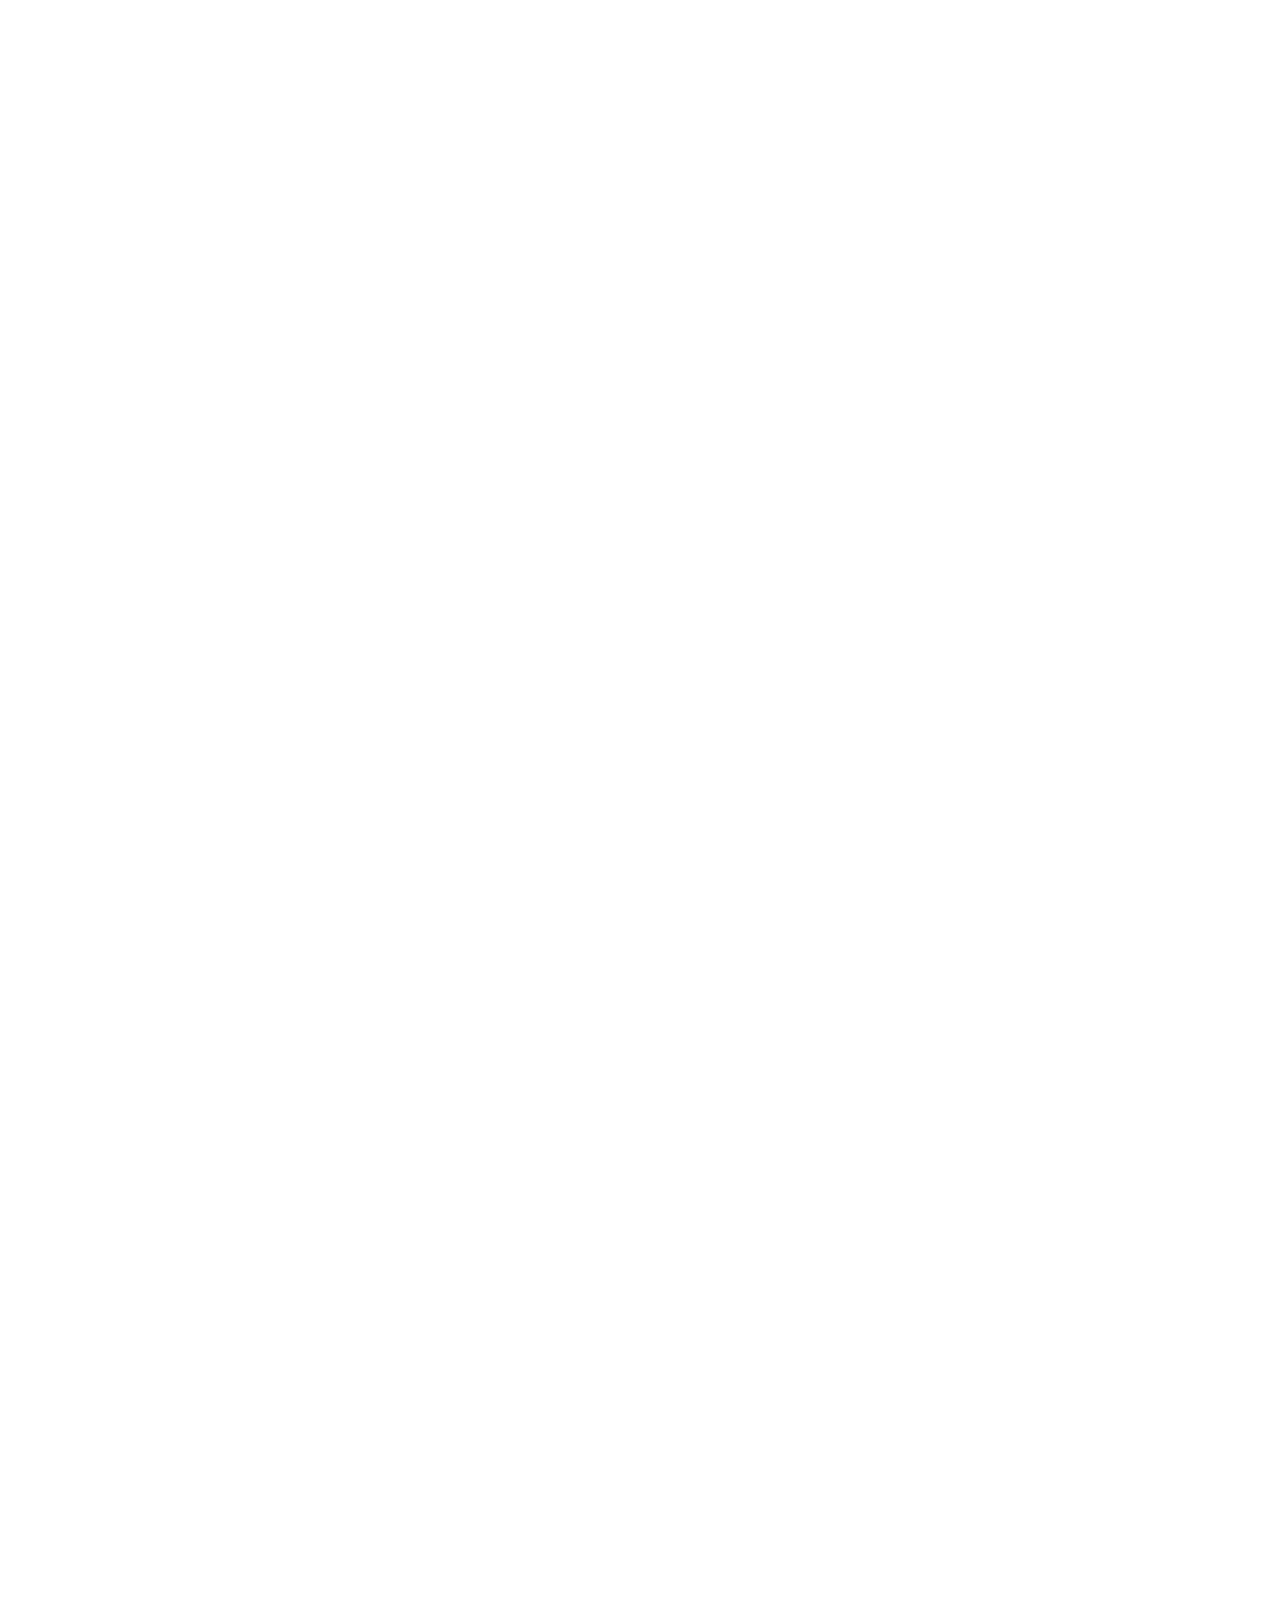
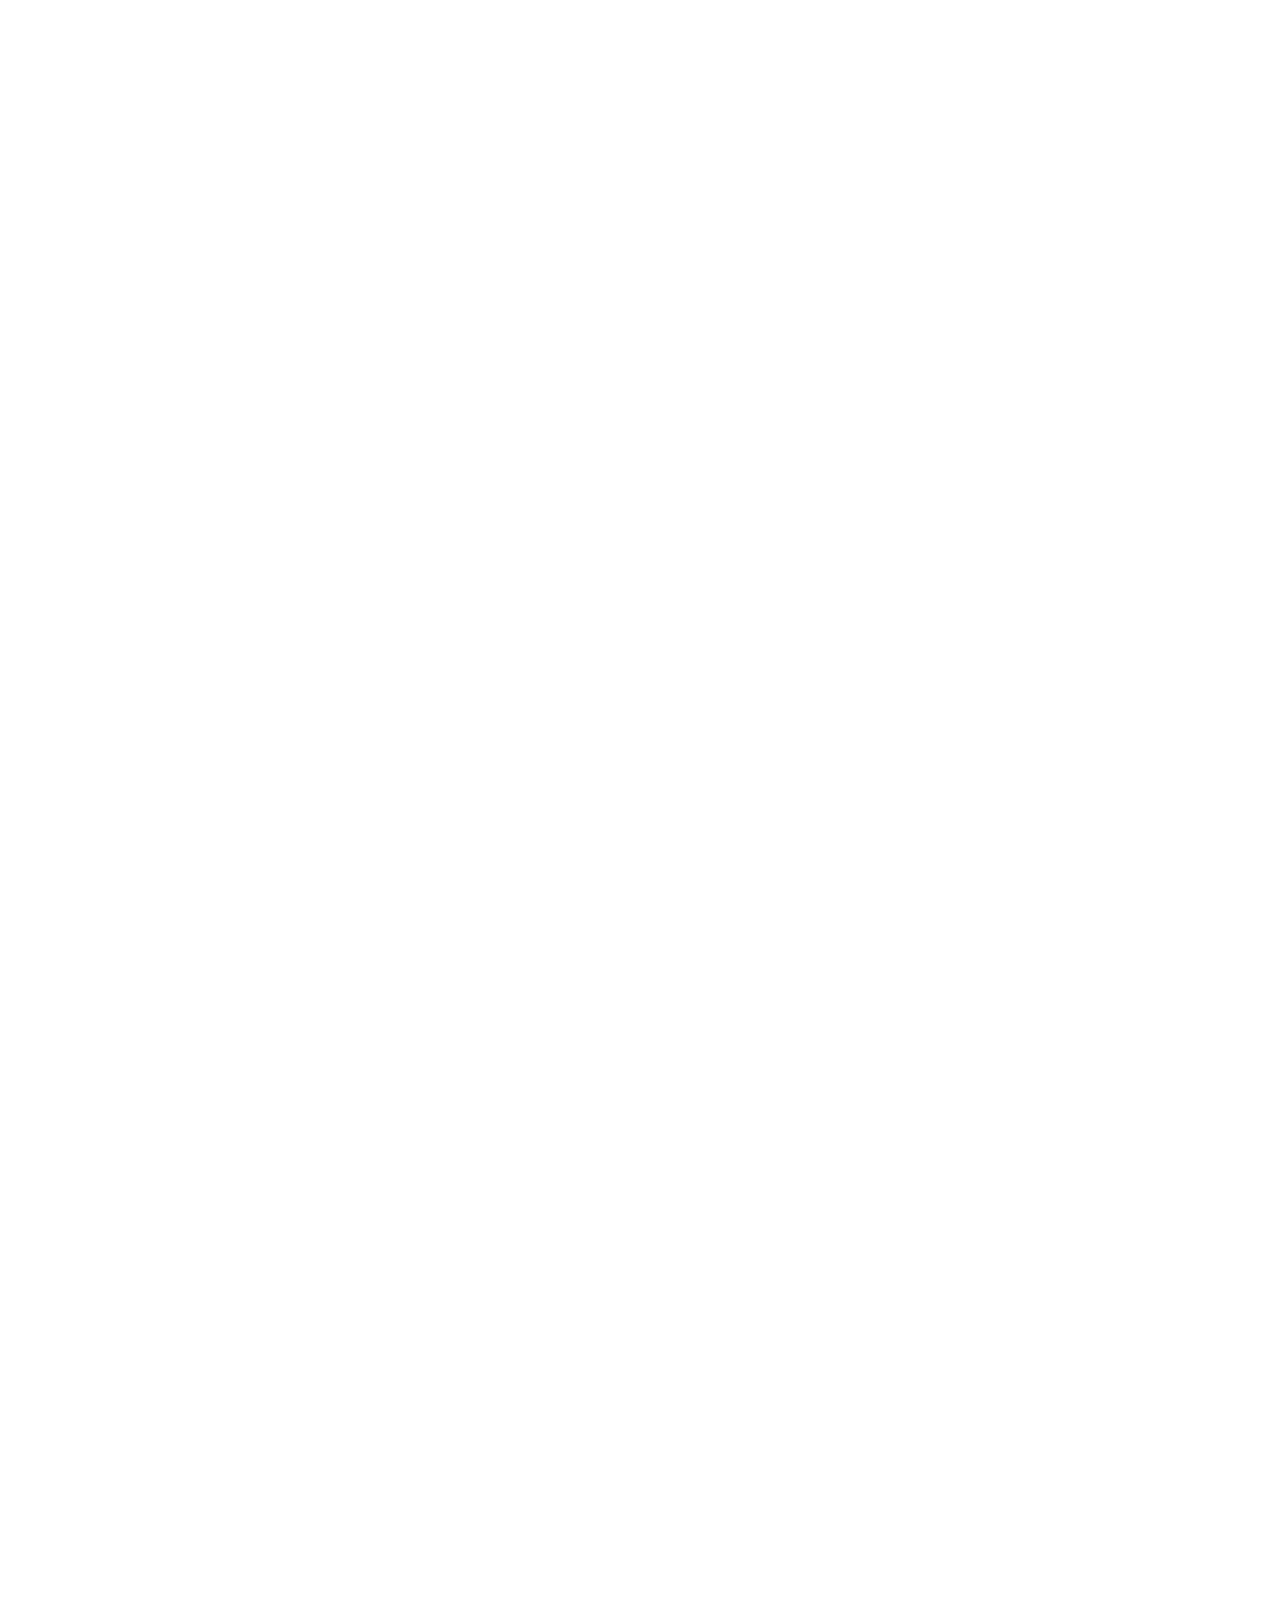
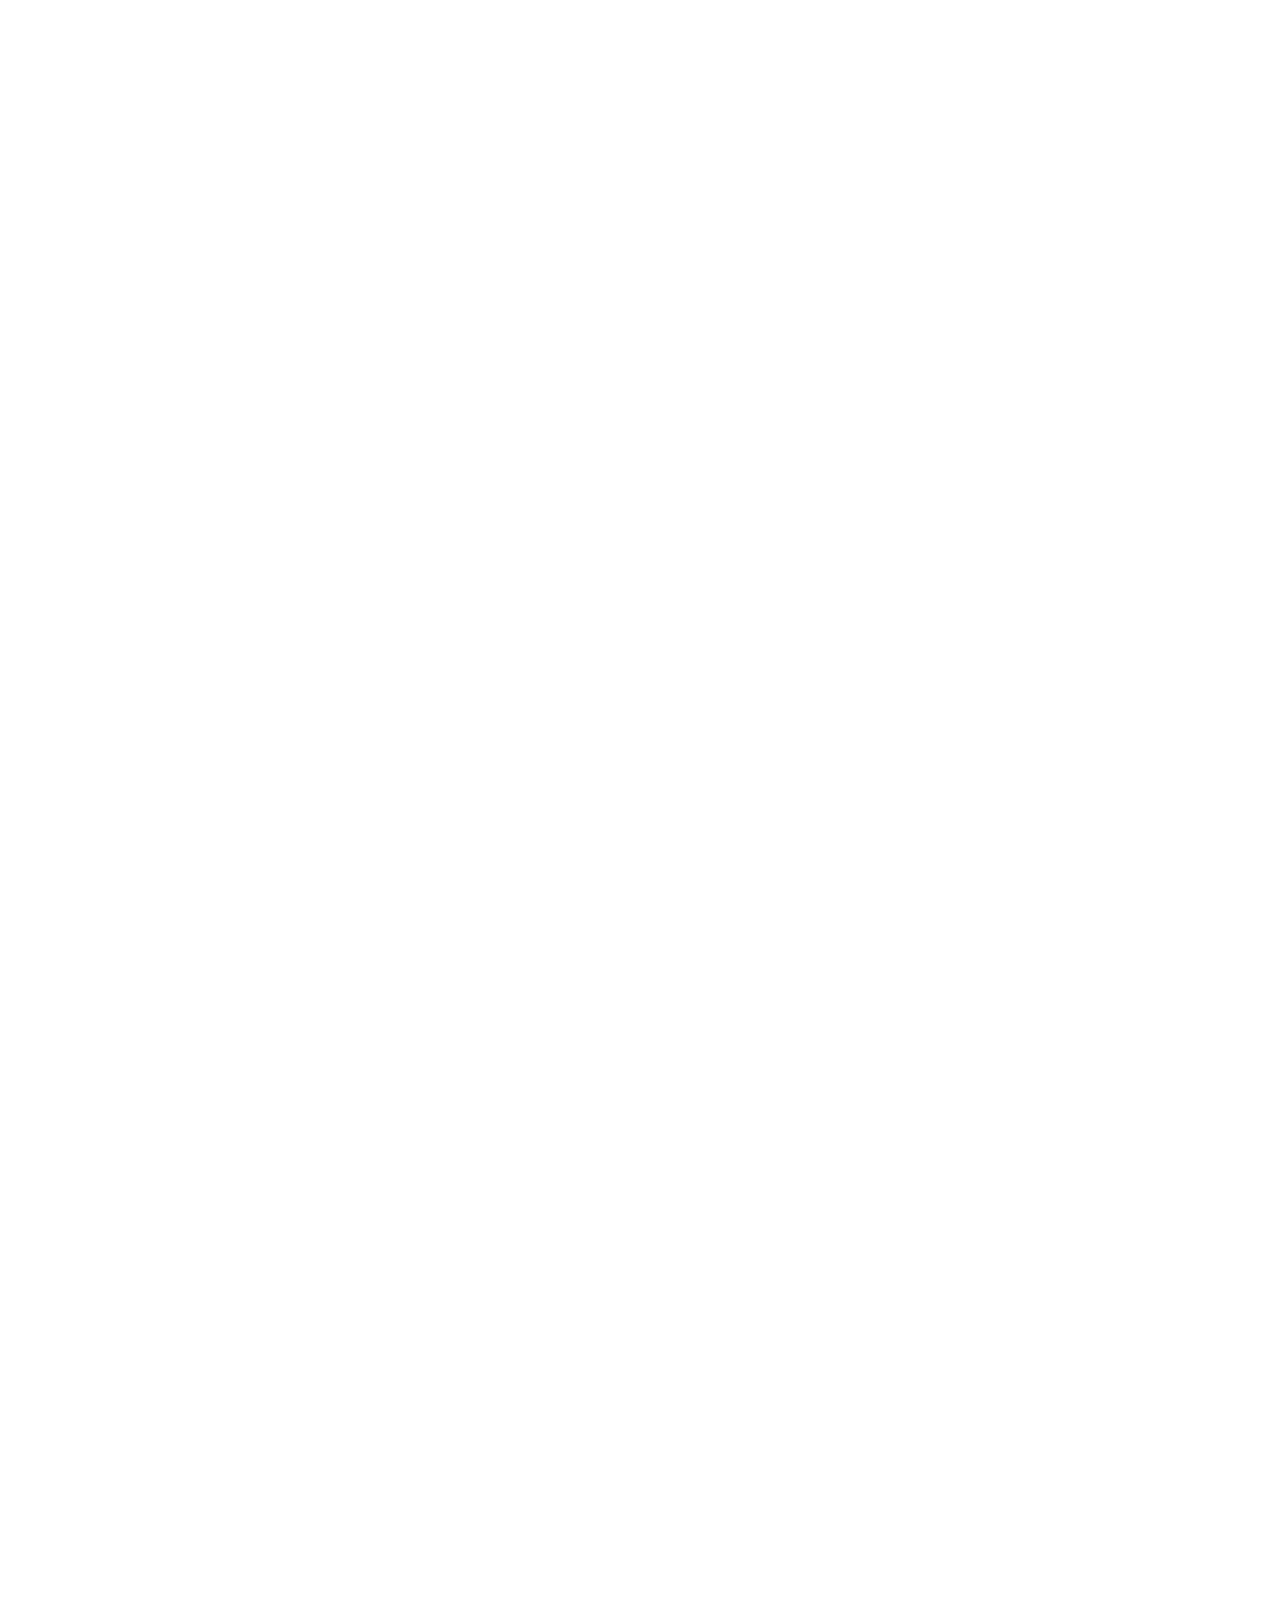
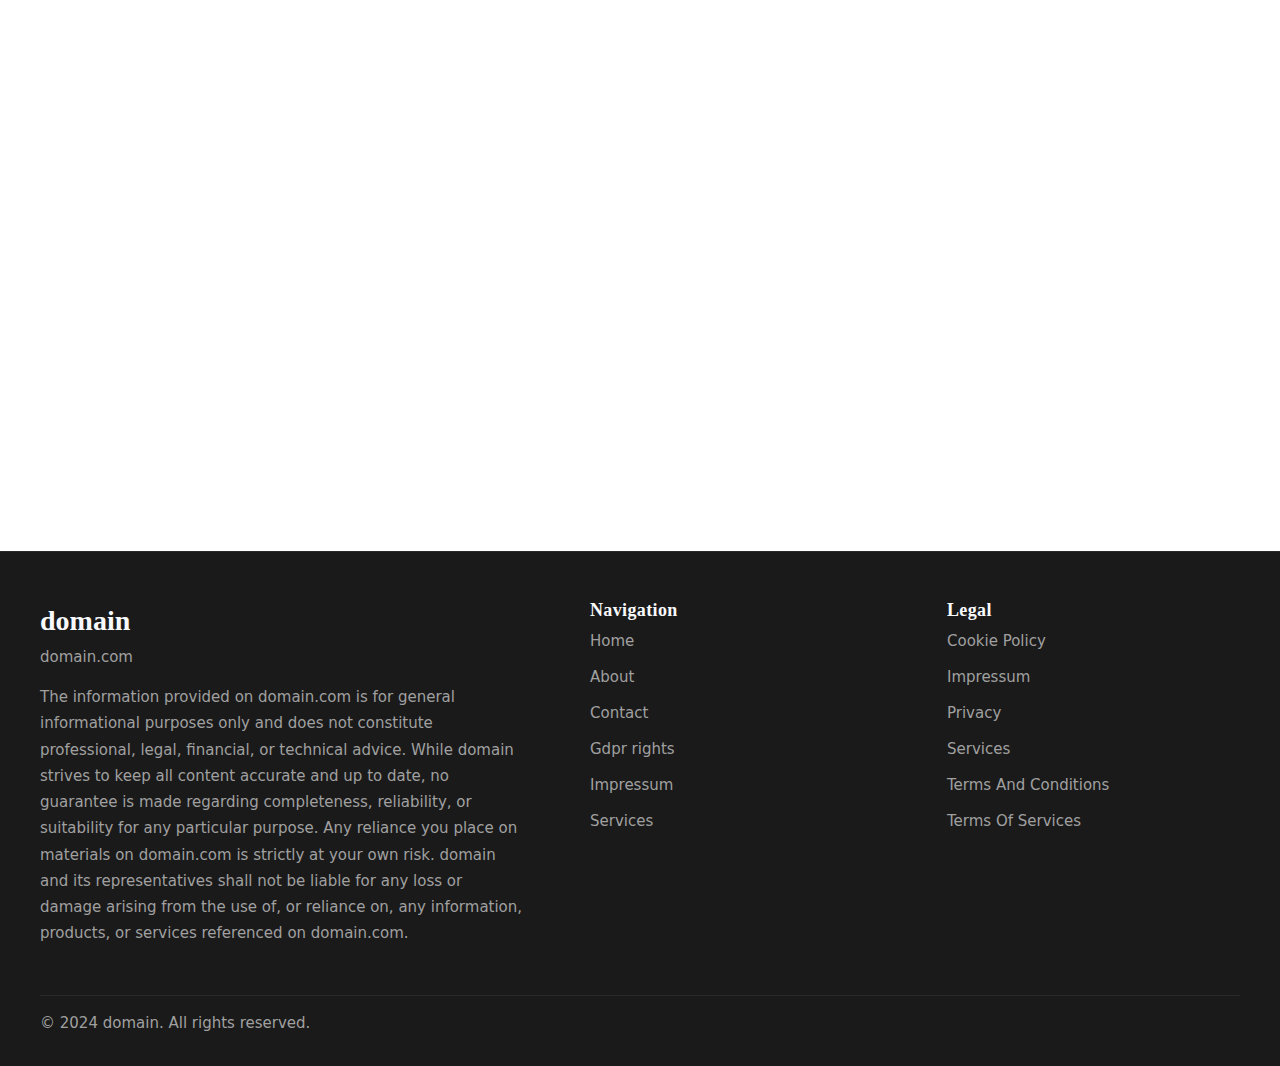
<file: privacy.html>
<!DOCTYPE html><html lang="sk"><head>
<script type="application/ld+json">
{
  "@context": "https://schema.org",
  "@graph": [
    {
      "@type": "WebSite",
      "@id": "https://domain.com/#website",
      "url": "https://domain.com",
      "name": "domain"
    },
    {
      "@type": "Organization",
      "@id": "https://domain.com/#org",
      "name": "domain",
      "url": "https://domain.com"
    },
    {
      "@type": "WebPage",
      "@id": "https://domain.com/privacy.html",
      "url": "https://domain.com/privacy.html",
      "name": "domain",
      "isPartOf": {
        "@id": "https://domain.com/#website"
      },
      "inLanguage": "sk"
    }
  ]
}
</script>
  <meta charset="UTF-8">
  <meta name="viewport" content="width=device-width, initial-scale=1.0">
  <title>Ochrana osobných údajov - domain</title>
  <meta name="description" content="Zásady ochrany osobných údajov spoločnosti domain. Informácie o zbere, spracovaní a ochrane vašich osobných údajov v súlade s GDPR.">
  <meta property="og:title" content="Ochrana osobných údajov - domain">
  <meta property="og:description" content="Zásady ochrany osobných údajov spoločnosti domain. Informácie o zbere, spracovaní a ochrane vašich osobných údajov v súlade s GDPR.">
  <meta property="og:type" content="website">
  <meta property="og:url" content="https://domain.com/privacy.html">
  <link rel="canonical" href="https://domain.com/privacy.html">
  <link rel="stylesheet" href="style.css">
  <link rel="icon" type="image/png" href="/favicon.png">
  <link rel="apple-touch-icon" href="/apple-touch-icon.png">
   <link rel="stylesheet" href="https://cdn.jsdelivr.net/npm/bootstrap@5.3.3/dist/css/bootstrap.min.css" integrity="sha384-QWTKZyjpPEjISv5WaRU9OFeRpok6YctnYmDr5pNlyT2bRjXh0JMhjY6hW+ALEwIH" crossorigin="anonymous">
  <link rel="stylesheet" href="https://unpkg.com/aos@2.3.4/dist/aos.css">
<link rel="stylesheet" href="./header-footer.css">
</head>
 <body>
  <header class="dr-header" aria-label="Main navigation">
  <div class="dr-header-inner">
    <div class="dr-header-brand">
      <div class="dr-header-logo" aria-hidden="true">
        <svg class="c-logo__img" width="150" height="40" viewBox="0 0 150 40" fill="none" xmlns="http://www.w3.org/2000/svg" aria-label="Logo">
       <rect width="150" height="40" rx="4" fill="#000000"></rect> <path d="M20 10L30 20L20 30L10 20L20 10Z" fill="#E8B4B8"></path> <text x="45" y="26" font-family="serif" font-size="18" font-weight="700" fill="#E8B4B8">AutoElite</text>
      </svg>
      </div>
      <div class="dr-header-brand-text" aria-label="Brand name">Prémiové Autoservisné Služby</div>
    </div>

    <button class="dr-header-toggle" type="button" aria-label="Open navigation" aria-expanded="false" aria-controls="dr-header-nav">
      <span class="dr-header-toggle-bar"></span>
      <span class="dr-header-toggle-bar"></span>
      <span class="dr-header-toggle-bar"></span>
    </button>

    <nav class="dr-nav" id="dr-header-nav" aria-label="Primary">
      <ul class="dr-nav-list">
        <li class="dr-nav-item"><a class="dr-nav-link" href="./index.html">Home</a></li>
        <li class="dr-nav-item"><a class="dr-nav-link" href="./about.html">About</a></li>
        <li class="dr-nav-item"><a class="dr-nav-link" href="./contact.html">Contact</a></li>
        <li class="dr-nav-item"><a class="dr-nav-link" href="./gdpr-rights.html">Gdpr rights</a></li>
        <li class="dr-nav-item"><a class="dr-nav-link" href="./impressum.html">Impressum</a></li>
        <li class="dr-nav-item"><a class="dr-nav-link" href="./services.html">Services</a></li>
      </ul>
    </nav>
  </div>
</header>
  <main>
   <section class="l-section py-4 py-md-5">
    <div class="container">
     <nav aria-label="breadcrumb">
      <ol class="breadcrumb">
       <li class="breadcrumb-item"><a href="index.html">Domov</a></li>
       <li class="breadcrumb-item active" aria-current="page">Ochrana osobných údajov</li>
      </ol>
     </nav>
     <h1 class="c-page-title">Ochrana osobných údajov</h1>
     <p class="c-last-updated">Posledná aktualizácia: 15. január 2025</p>
     <div class="c-privacy-content">
      <section class="c-privacy-section" data-aos="fade-up">
       <h2>1. Úvod</h2>
       <p>Spoločnosť domain (ďalej len "my", "náš" alebo "spoločnosť") si váží vašu dôveru a je odhodlaná chrániť vaše osobné údaje. Táto Politika ochrany osobných údajov vysvetľuje, aké informácie zhromažďujeme, ako ich používame, s kým ich zdieľame a aké máte práva v súvislosti s vašimi osobnými údajmi.</p>
       <p>Táto politika sa vzťahuje na všetky služby poskytované prostredníctvom našej webovej stránky domain.com a súvisiacich platformách.</p>
      </section>
      <section class="c-privacy-section" data-aos="fade-up">
       <h2>2. Prevádzkovateľ osobných údajov</h2>
       <div class="c-info-box">
        <p><strong>Názov spoločnosti:</strong> domain</p>
        <p><strong>Adresa:</strong> {address}</p>
        <p><strong>Email:</strong> info@domain.com</p>
        <p><strong>Telefón:</strong> {telephone}</p>
       </div>
      </section>
      <section class="c-privacy-section" data-aos="fade-up">
       <h2>3. Aké osobné údaje zhromažďujeme</h2>
       <p>V rámci poskytovania našich služieb môžeme zbierať a zpracovávať nasledujúce kategórie osobných údajov:</p>
       <h3>3.1 Údaje poskytnuté priamo vami</h3>
       <ul class="c-list">
        <li><strong>Kontaktné informácie:</strong> meno, priezvisko, emailová adresa, telefónne číslo</li>
        <li><strong>Informácie o vozidle:</strong> značka, model, rok výroby, registračné číslo</li>
        <li><strong>Komunikačné údaje:</strong> správy, žiadosti a otázky zaslané prostredníctvom kontaktných formulárov</li>
        <li><strong>Údaje z objednávok:</strong> detaily služieb, termíny, preferencie</li>
       </ul>
       <h3>3.2 Automaticky zbierané údaje</h3>
       <ul class="c-list">
        <li><strong>Technické informácie:</strong> IP adresa, typ prehliadača, operačný systém, jazykové nastavenia</li>
        <li><strong>Údaje o používaní:</strong> navštívené stránky, čas strávený na stránke, kliknutia, zdroj návštevnosti</li>
        <li><strong>Cookies a podobné technológie:</strong> identifikátory zariadení, analytické súbory cookies</li>
       </ul>
      </section>
      <section class="c-privacy-section" data-aos="fade-up">
       <h2>4. Účel spracovania osobných údajov</h2>
       <p>Vaše osobné údaje spracovávame na nasledujúce účely:</p>
       <div class="c-purpose-grid">
        <div class="c-purpose-item">
         <h3>Poskytovanie služieb</h3>
         <p>Spracovanie vašich objednávok, poradenstvo v oblasti automobilových služieb, komunikácia ohľadom rezervácií a termínov.</p>
         <p class="c-legal-basis"><strong>Právny základ:</strong> plnenie zmluvy (GDPR čl. 6 ods. 1 písm. b)</p>
        </div>
        <div class="c-purpose-item">
         <h3>Zákaznícka podpora</h3>
         <p>Odpovede na vaše otázky, riešenie problémov, poskytovanie technickej podpory.</p>
         <p class="c-legal-basis"><strong>Právny základ:</strong> oprávnený záujem (GDPR čl. 6 ods. 1 písm. f)</p>
        </div>
        <div class="c-purpose-item">
         <h3>Marketing a komunikácia</h3>
         <p>Zasielanie informácií o nových službách, špeciálnych ponukách a novinkách (len so súhlasom).</p>
         <p class="c-legal-basis"><strong>Právny základ:</strong> súhlas (GDPR čl. 6 ods. 1 písm. a)</p>
        </div>
        <div class="c-purpose-item">
         <h3>Zlepšovanie služieb</h3>
         <p>Analýza používania webovej stránky, optimalizácia používateľskej skúsenosti, vývoj nových funkcií.</p>
         <p class="c-legal-basis"><strong>Právny základ:</strong> oprávnený záujem (GDPR čl. 6 ods. 1 písm. f)</p>
        </div>
        <div class="c-purpose-item">
         <h3>Právne povinnosti</h3>
         <p>Plnenie zákonných požiadaviek, účtovné a daňové povinnosti, ochrana právnych nárokov.</p>
         <p class="c-legal-basis"><strong>Právny základ:</strong> plnenie právnej povinnosti (GDPR čl. 6 ods. 1 písm. c)</p>
        </div>
        <div class="c-purpose-item">
         <h3>Bezpečnosť</h3>
         <p>Prevencia podvodov, ochrana pred kybernetickými útokmi, zabezpečenie integrity systémov.</p>
         <p class="c-legal-basis"><strong>Právny základ:</strong> oprávnený záujem (GDPR čl. 6 ods. 1 písm. f)</p>
        </div>
       </div>
      </section>
      <section class="c-privacy-section" data-aos="fade-up">
       <h2>5. Zdieľanie osobných údajov s tretími stranami</h2>
       <p>Vaše osobné údaje môžeme zdieľať s nasledujúcimi kategóriami príjemcov:</p>
       <h3>5.1 Poskytovatelia služieb</h3>
       <ul class="c-list">
        <li><strong>Hosting a IT služby:</strong> poskytovatelia webhostingu, cloudových služieb a technickej podpory</li>
        <li><strong>Analytické nástroje:</strong> Google Analytics, nástroje na sledovanie konverzií a správania používateľov</li>
        <li><strong>Emailové služby:</strong> poskytovatelia emailových kampaní a komunikačných platforiem</li>
        <li><strong>Platobné brány:</strong> sprostredkovatelia platobných transakcií (ak je to aplikovateľné)</li>
       </ul>
       <h3>5.2 Právne orgány</h3>
       <p>Vaše údaje môžeme poskytnúť štátnym orgánom, súdom alebo iným oprávneným inštitúciám v prípade:</p>
       <ul class="c-list">
        <li>Zákonnej povinnosti alebo právneho príkazu</li>
        <li>Ochrany našich práv, majetku alebo bezpečnosti</li>
        <li>Prevencie podvodov alebo trestnej činnosti</li>
       </ul>
       <h3>5.3 Obchodní partneri</h3>
       <p>So súhlasom môžeme zdieľať vaše údaje s dôveryhodnými obchodnými partnermi za účelom poskytnutia požadovaných služieb.</p>
      </section>
      <section class="c-privacy-section" data-aos="fade-up">
       <h2>6. Súbory cookies a sledovacie technológie</h2>
       <p>Naša webová stránka používa cookies a podobné technológie na zlepšenie vašej používateľskej skúsenosti a analýzu návštevnosti.</p>
       <h3>6.1 Typy cookies</h3>
       <div class="c-cookie-types">
        <div class="c-cookie-item">
         <h4>Nevyhnutné cookies</h4>
         <p>Potrebné pre základné fungovanie webovej stránky. Nemožno ich zakázať.</p>
        </div>
        <div class="c-cookie-item">
         <h4>Analytické cookies</h4>
         <p>Používané na zbieranie anonymných štatistík o návštevnosti a správaní používateľov.</p>
        </div>
        <div class="c-cookie-item">
         <h4>Marketingové cookies</h4>
         <p>Používané na zobrazovanie relevantných reklám a meranie efektivity marketingových kampaní.</p>
        </div>
        <div class="c-cookie-item">
         <h4>Funkčné cookies</h4>
         <p>Umožňujú personalizáciu obsahu a zapamätanie vašich preferencií.</p>
        </div>
       </div>
       <p>Podrobné informácie o používaní cookies nájdete v našej <a href="cookie_policy.html" class="c-link">Politike používania cookies</a>.</p>
      </section>
      <section class="c-privacy-section" data-aos="fade-up">
       <h2>7. Doba uchovávania osobných údajov</h2>
       <p>Vaše osobné údaje uchovávame len po dobu nevyhnutnú na splnenie účelov, na ktoré boli zhromaždené, alebo po dobu vyžadovanú zákonom:</p>
       <ul class="c-list">
        <li><strong>Údaje zo zmlúv a objednávok:</strong> 10 rokov (účtovné a daňové povinnosti)</li>
        <li><strong>Marketingové súhlasy:</strong> do odvolania súhlasu alebo maximálne 5 rokov nečinnosti</li>
        <li><strong>Analytické údaje:</strong> 26 mesiacov (súlad s odporúčaniami CNIL)</li>
        <li><strong>Záznamy komunikácie:</strong> 3 roky od poslednej interakcie</li>
        <li><strong>Technické logy:</strong> 12 mesiacov</li>
       </ul>
       <p>Po uplynutí doby uchovávania vaše osobné údaje bezpečne zmažeme alebo anonymizujeme.</p>
      </section>
      <section class="c-privacy-section c-highlight-section" data-aos="fade-up">
       <h2>8. Vaše práva v oblasti ochrany osobných údajov</h2>
       <p>V súlade s GDPR máte nasledujúce práva:</p>
       <div class="c-rights-grid">
        <div class="c-right-item">
         <h3>Právo na prístup</h3>
         <p>Máte právo získať informácie o tom, aké osobné údaje o vás spracovávame a požiadať o ich kópiu.</p>
        </div>
        <div class="c-right-item">
         <h3>Právo na opravu</h3>
         <p>Máte právo požiadať o opravu nepresných alebo neúplných osobných údajov.</p>
        </div>
        <div class="c-right-item">
         <h3>Právo na vymazanie</h3>
         <p>Môžete požiadať o vymazanie vašich osobných údajov ("právo byť zabudnutý"), pokiaľ nie sú potrebné na splnenie zákonných povinností.</p>
        </div>
        <div class="c-right-item">
         <h3>Právo na obmedzenie spracovania</h3>
         <p>Za určitých okolností môžete požiadať o obmedzenie spracovania vašich osobných údajov.</p>
        </div>
        <div class="c-right-item">
         <h3>Právo na prenosnosť údajov</h3>
         <p>Máte právo získať vaše osobné údaje v štruktúrovanom, bežne používanom a strojovo čitateľnom formáte.</p>
        </div>
        <div class="c-right-item">
         <h3>Právo namietať</h3>
         <p>Máte právo namietať proti spracovaniu vašich osobných údajov na základe oprávneného záujmu alebo na účely priameho marketingu.</p>
        </div>
        <div class="c-right-item">
         <h3>Právo odvolať súhlas</h3>
         <p>Ak je spracovanie založené na súhlase, máte právo tento súhlas kedykoľvek odvolať.</p>
        </div>
        <div class="c-right-item">
         <h3>Právo podať sťažnosť</h3>
         <p>Máte právo podať sťažnosť dozornému orgánu (Úrad na ochranu osobných údajov SR).</p>
        </div>
       </div>
       <p class="c-rights-note">Ak si želáte uplatniť niektoré z týchto práv, kontaktujte nás na <a href="mailto:info@domain.com" class="c-link">info@domain.com</a> alebo na adrese {address}. Odpovieme vám do 30 dní od prijatia žiadosti.</p>
      </section>
      <section class="c-privacy-section" data-aos="fade-up">
       <h2>9. Bezpečnosť osobných údajov</h2>
       <p>Ochrana vašich osobných údajov je pre nás prioritou. Implementovali sme primerané technické a organizačné opatrenia na ochranu vašich údajov pred neoprávneným prístupom, zverejnením, zmenou alebo zničením:</p>
       <ul class="c-list">
        <li>Šifrovanie dát pri prenose (SSL/TLS certifikáty)</li>
        <li>Bezpečné úložisko dát s obmedzeným prístupom</li>
        <li>Pravidelné bezpečnostné audity a aktualizácie systémov</li>
        <li>Školenie zamestnancov v oblasti ochrany osobných údajov</li>
        <li>Zmluvné záruky s poskytovateľmi služieb</li>
        <li>Zálohovanie dát a plány obnovy po havárii</li>
       </ul>
       <p>Napriek týmto opatreniam si uvedomujeme, že žiadny systém nie je 100% bezpečný. V prípade bezpečnostného incidentu vás budeme informovať v súlade so zákonmi o ochrane údajov.</p>
      </section>
      <section class="c-privacy-section" data-aos="fade-up">
       <h2>10. Medzinárodné prenosy údajov</h2>
       <p>Vaše osobné údaje môžu byť prenášané a spracovávané v krajinách mimo Európskeho hospodárskeho priestoru (EHP). V takýchto prípadoch zabezpečíme, že:</p>
       <ul class="c-list">
        <li>Príjemca je v krajine s primeranou úrovňou ochrany uznanou Európskou komisiou</li>
        <li>Sú zavedené štandardné zmluvné doložky EÚ</li>
        <li>Príjemca je certifikovaný podľa programu EU-U.S. Data Privacy Framework</li>
        <li>Existujú iné právne záruky v súlade s GDPR</li>
       </ul>
      </section>
      <section class="c-privacy-section" data-aos="fade-up">
       <h2>11. Deti a mladiství</h2>
       <p>Naše služby nie sú určené osobám mladším ako 16 rokov. Vedome nezhromažďujeme osobné údaje od detí bez súhlasu rodiča alebo zákonného zástupcu. Ak zistíme, že sme neúmyselne zhromaždili údaje od dieťaťa, ihneď ich vymažeme.</p>
      </section>
      <section class="c-privacy-section" data-aos="fade-up">
       <h2>12. Zmeny tejto politiky</h2>
       <p>Túto Politiku ochrany osobných údajov môžeme príležitostne aktualizovať, aby odrážala zmeny v našich postupoch, technológiách alebo právnych požiadavkách. Dátum poslednej aktualizácie je uvedený v hornej časti tejto stránky.</p>
       <p>Odporúčame vám pravidelne kontrolovať túto stránku, aby ste boli informovaní o tom, ako chránime vaše údaje. Významné zmeny vám oznámime emailom alebo prostredníctvom viditeľného oznámenia na našej webovej stránke.</p>
      </section>
      <section class="c-privacy-section c-contact-section" data-aos="fade-up">
       <h2>13. Kontaktné informácie</h2>
       <p>Ak máte akékoľvek otázky, pripomienky alebo žiadosti týkajúce sa tejto Politiky ochrany osobných údajov alebo spracovania vašich osobných údajov, kontaktujte nás:</p>
       <div class="c-contact-box">
        <div class="c-contact-item">
         <strong>Emailová adresa:</strong>
         <p><a href="mailto:info@domain.com" class="c-link">info@domain.com</a></p>
        </div>
        <div class="c-contact-item">
         <strong>Poštová adresa:</strong>
         <p>{address}</p>
        </div>
        <div class="c-contact-item">
         <strong>Telefónne číslo:</strong>
         <p><a href="tel:{telephone}" class="c-link">{telephone}</a></p>
        </div>
       </div>
       <p class="c-response-time">Odpovedáme na všetky žiadosti do 30 dní od ich prijatia.</p>
      </section>
      <section class="c-privacy-section" data-aos="fade-up">
       <h2>14. Dozorný orgán</h2>
       <p>Ak sa domnievate, že spracovanie vašich osobných údajov porušuje GDPR, máte právo podať sťažnosť dozornému orgánu:</p>
       <div class="c-info-box">
        <p><strong>Úrad na ochranu osobných údajov Slovenskej republiky</strong></p>
        <p>Hraničná 12
         <br>
         820 07 Bratislava 27
         <br>
         Slovenská republika</p>
        <p>Tel.: +421 2 3231 3214
         <br>
         Email: info@domain.com
         <br>
         Web: <a href="https://dataprotection.gov.sk" target="_blank" rel="noopener noreferrer" class="c-link">dataprotection.gov.sk</a></p>
       </div>
      </section>
      <div class="c-gdpr-links" data-aos="fade-up">
       <h2>Súvisiace dokumenty</h2>
       <ul class="c-document-links">
        <li><a href="cookie_policy.html" class="c-link">Politika používania cookies</a></li>
        <li><a href="gdpr-rights.html" class="c-link">Vaše práva podľa GDPR</a></li>
        <li><a href="terms_of_services.html" class="c-link">Podmienky používania služieb</a></li>
        <li><a href="terms_and_conditions.html" class="c-link">Všeobecné obchodné podmienky</a></li>
       </ul>
      </div>
     </div>
    </div>
   </section>
  </main>
  <footer class="dr-footer" aria-label="Site footer">
  <div class="dr-footer-inner">
    <div class="dr-footer-top">
      <div class="dr-footer-brand-block">
        <div class="dr-footer-brand-name">domain</div>
        <div class="dr-footer-domain">domain.com</div>
        <p class="dr-footer-disclaimer">
          The information provided on domain.com is for general informational purposes only and does not constitute professional, legal, financial, or technical advice. While domain strives to keep all content accurate and up to date, no guarantee is made regarding completeness, reliability, or suitability for any particular purpose. Any reliance you place on materials on domain.com is strictly at your own risk. domain and its representatives shall not be liable for any loss or damage arising from the use of, or reliance on, any information, products, or services referenced on domain.com.
        </p>
      </div>

      <div class="dr-footer-nav-block" aria-label="Footer navigation">
        <h2 class="dr-footer-heading">Navigation</h2>
        <nav class="dr-footer-nav" aria-label="Main footer navigation">
          <ul class="dr-footer-nav-list">
            <li class="dr-footer-nav-item"><a class="dr-footer-nav-link" href="./index.html">Home</a></li>
            <li class="dr-footer-nav-item"><a class="dr-footer-nav-link" href="./about.html">About</a></li>
            <li class="dr-footer-nav-item"><a class="dr-footer-nav-link" href="./contact.html">Contact</a></li>
            <li class="dr-footer-nav-item"><a class="dr-footer-nav-link" href="./gdpr-rights.html">Gdpr rights</a></li>
            <li class="dr-footer-nav-item"><a class="dr-footer-nav-link" href="./impressum.html">Impressum</a></li>
            <li class="dr-footer-nav-item"><a class="dr-footer-nav-link" href="./services.html">Services</a></li>
          </ul>
        </nav>
      </div>

      <div class="dr-footer-legal-block" aria-label="Legal navigation">
        <h2 class="dr-footer-heading">Legal</h2>
        <nav class="dr-footer-legal-nav" aria-label="Legal links">
          <ul class="dr-footer-legal-list">
            <li class="dr-footer-legal-item"><a class="dr-footer-legal-link" href="./cookie_policy.html">Cookie Policy</a></li>
            <li class="dr-footer-legal-item"><a class="dr-footer-legal-link" href="./impressum.html">Impressum</a></li>
            <li class="dr-footer-legal-item"><a class="dr-footer-legal-link" href="./privacy.html">Privacy</a></li>
            <li class="dr-footer-legal-item"><a class="dr-footer-legal-link" href="./services.html">Services</a></li>
            <li class="dr-footer-legal-item"><a class="dr-footer-legal-link" href="./terms_and_conditions.html">Terms And Conditions</a></li>
            <li class="dr-footer-legal-item"><a class="dr-footer-legal-link" href="./terms_of_services.html">Terms Of Services</a></li>
          </ul>
        </nav>
      </div>
    </div>

    <div class="dr-footer-bottom">
      <p class="dr-footer-meta">© <span class="dr-footer-meta-year">2024</span> domain. All rights reserved.</p>
    </div>
  </div>
</footer>
  <script src="script.js" defer=""></script>
 
  <script src="https://unpkg.com/aos@2.3.4/dist/aos.js"></script>
  <script>
if (typeof AOS !== "undefined" && !window.__AOS_INITIALIZED__) {
  AOS.init({ once: true, duration: 700, easing: "ease-out-cubic" });
  window.__AOS_INITIALIZED__ = true;
}
</script>
<script src="./header-footer.js"></script>
<script src="./consent.js"></script>
</body></html>
</file>
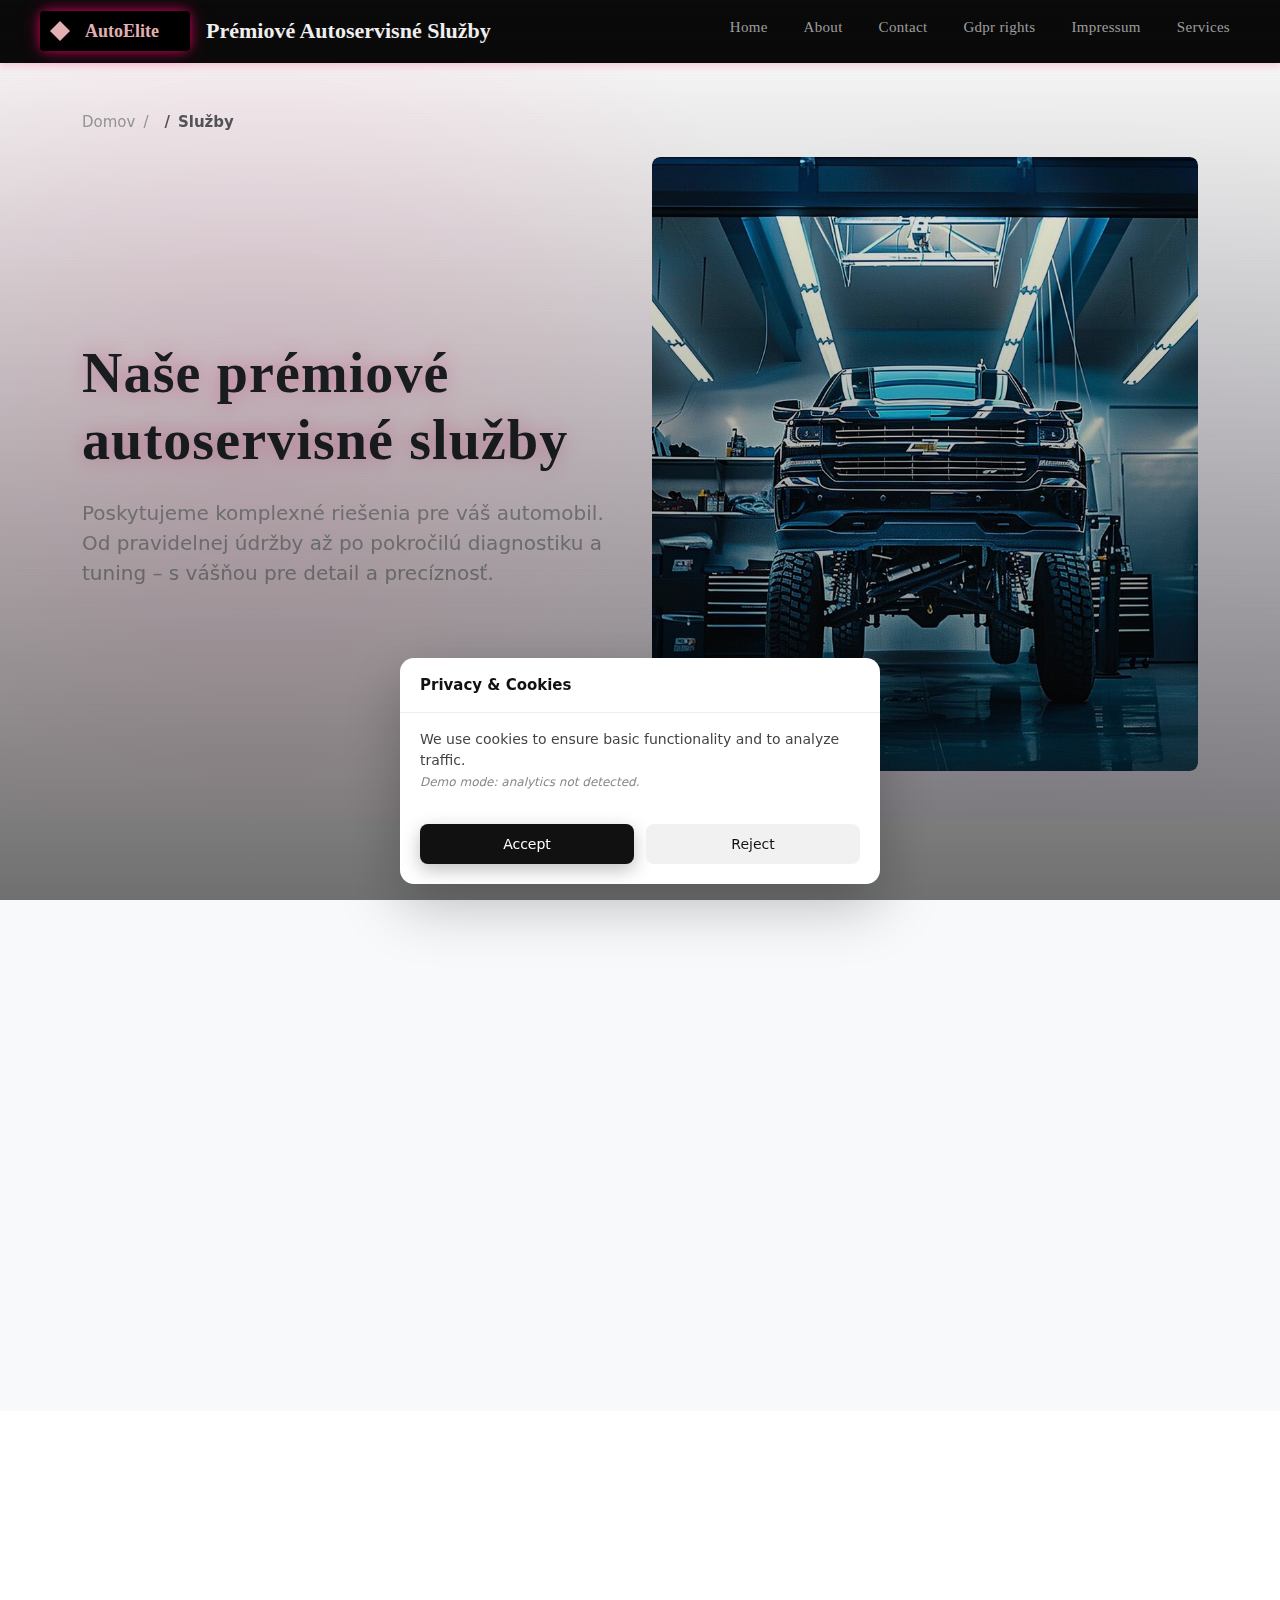
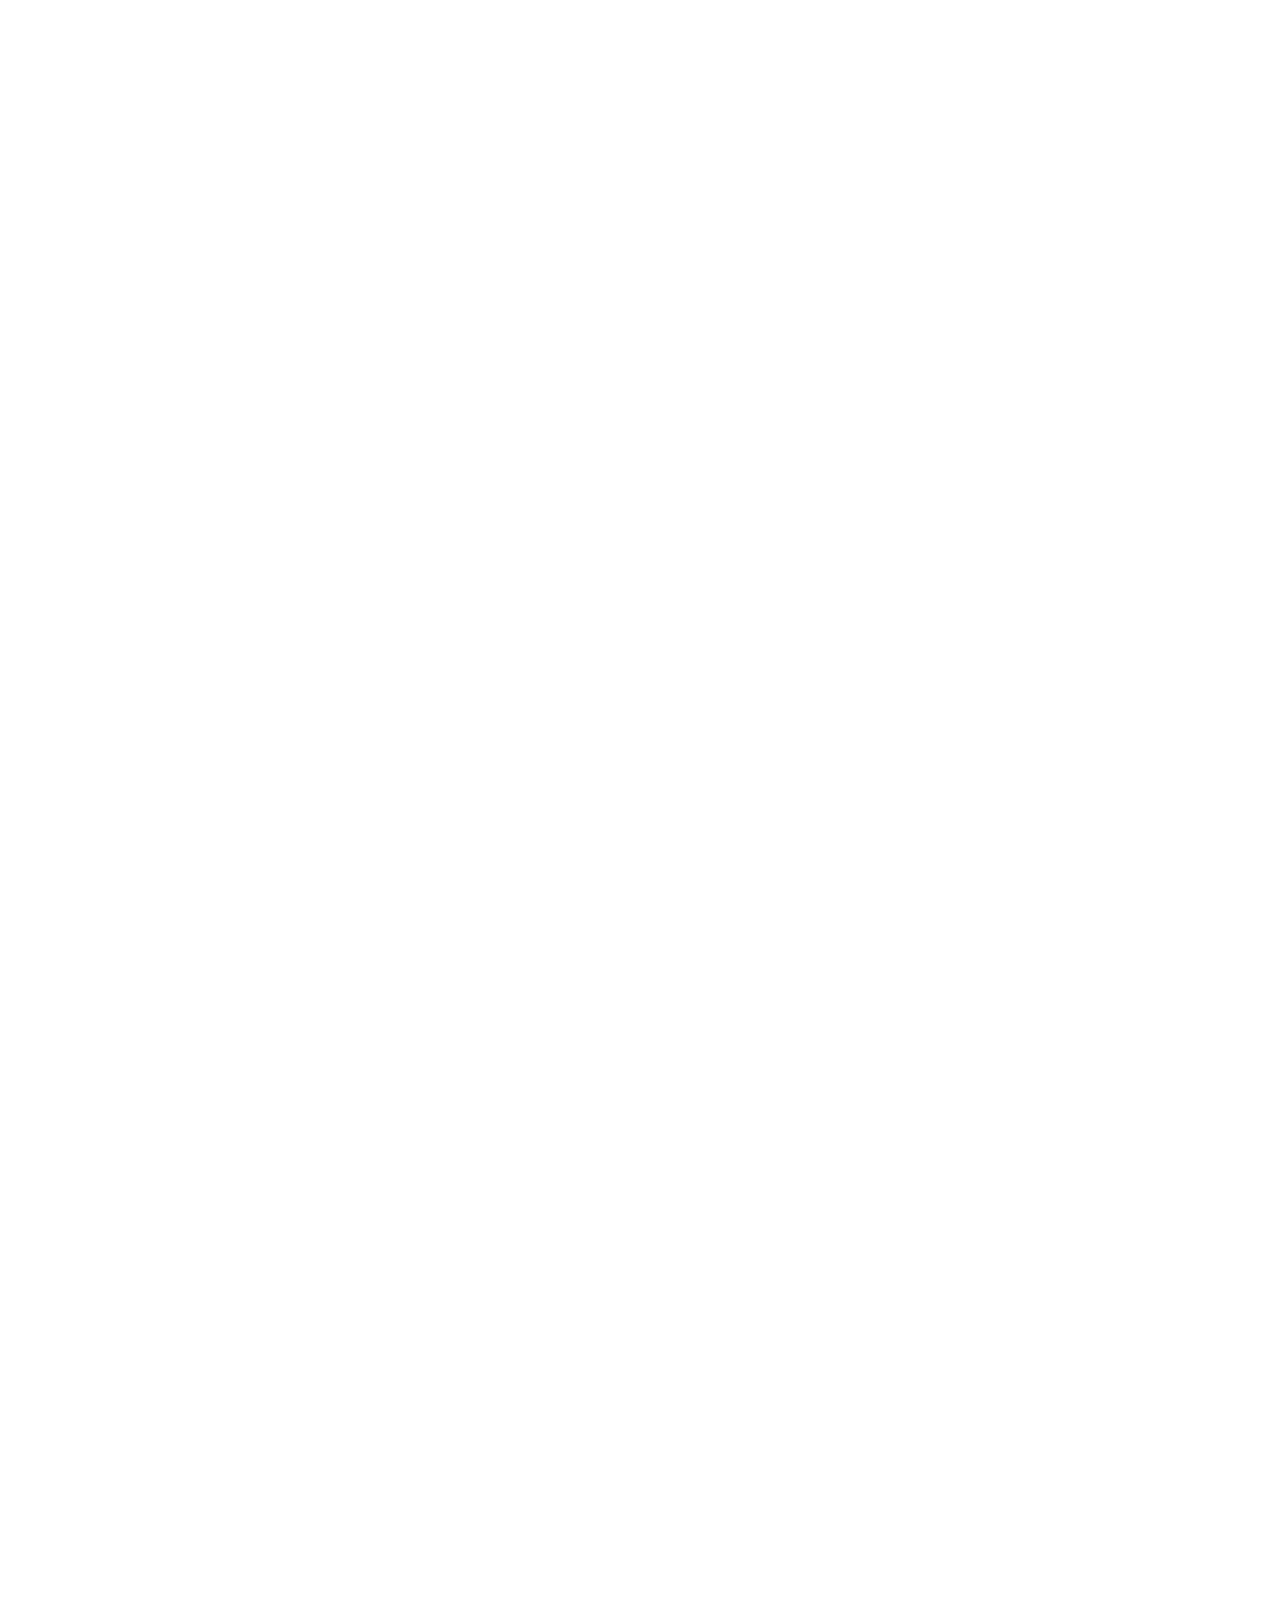
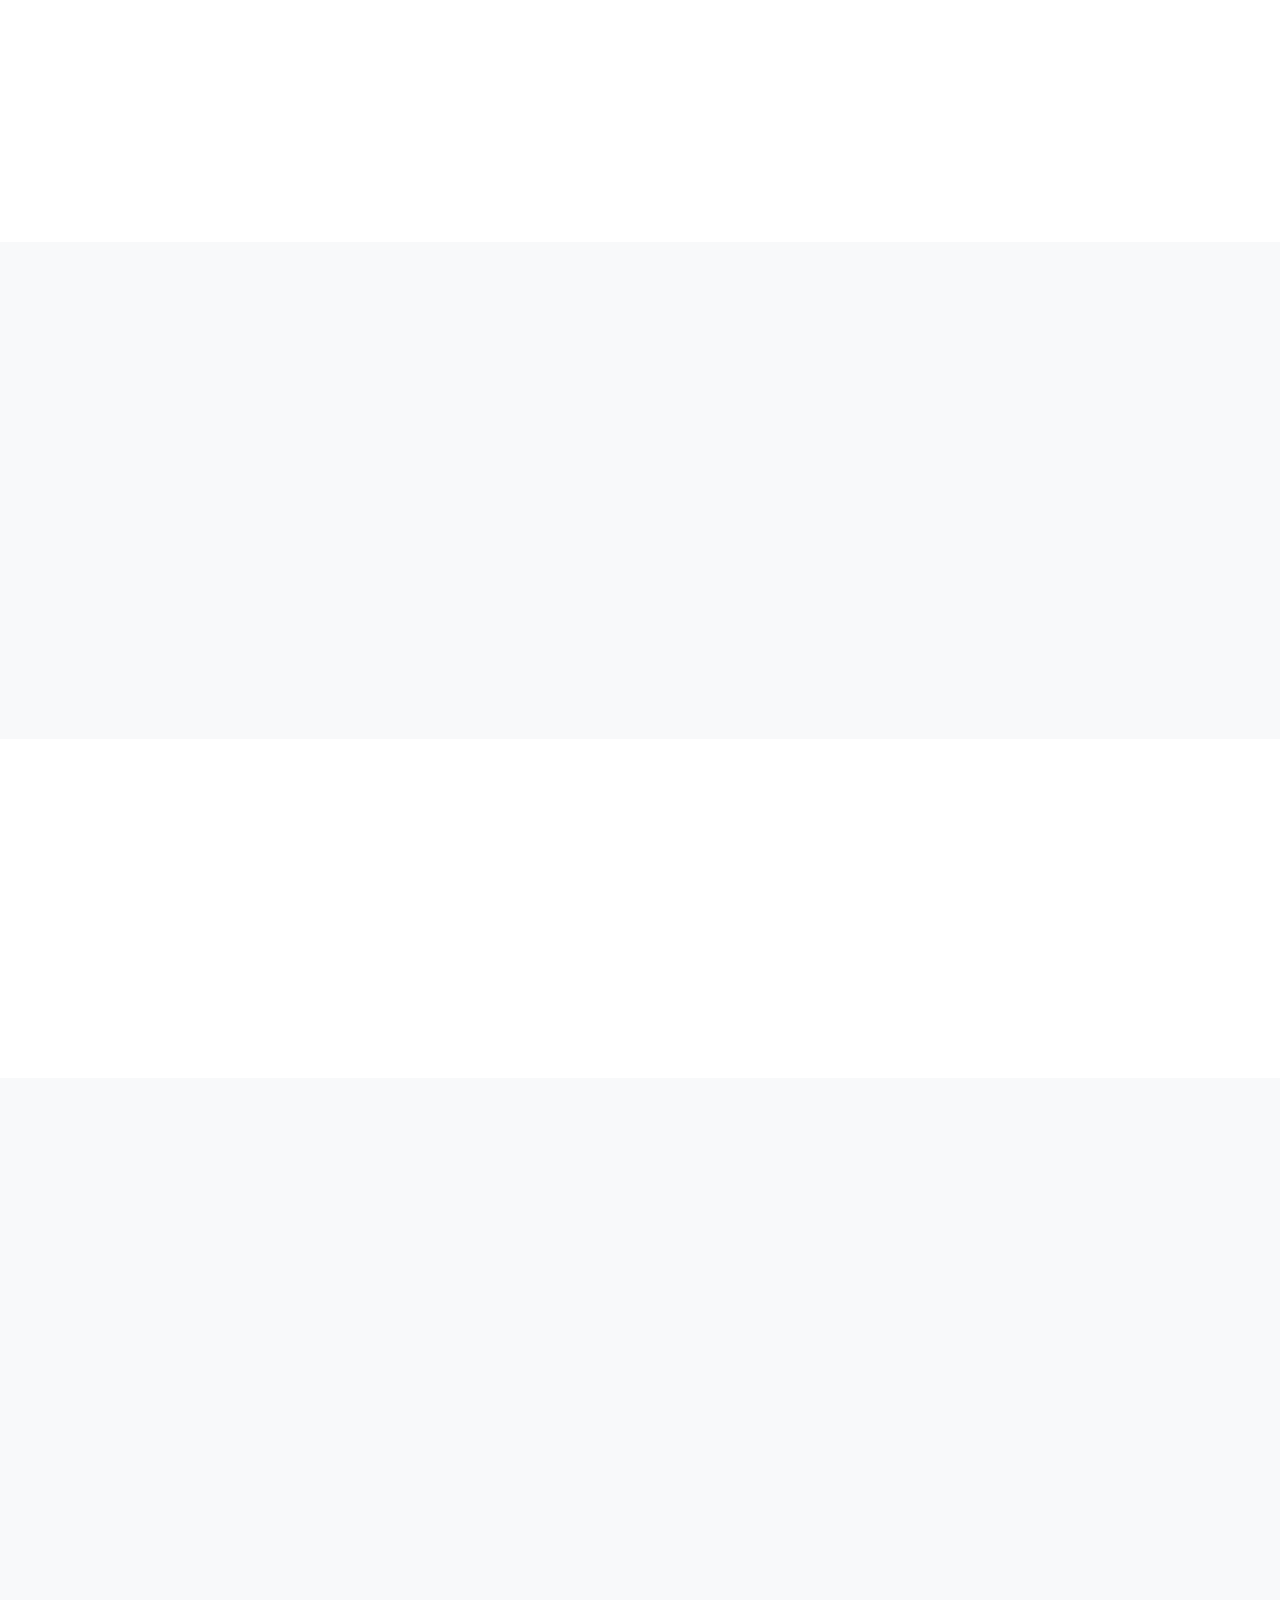
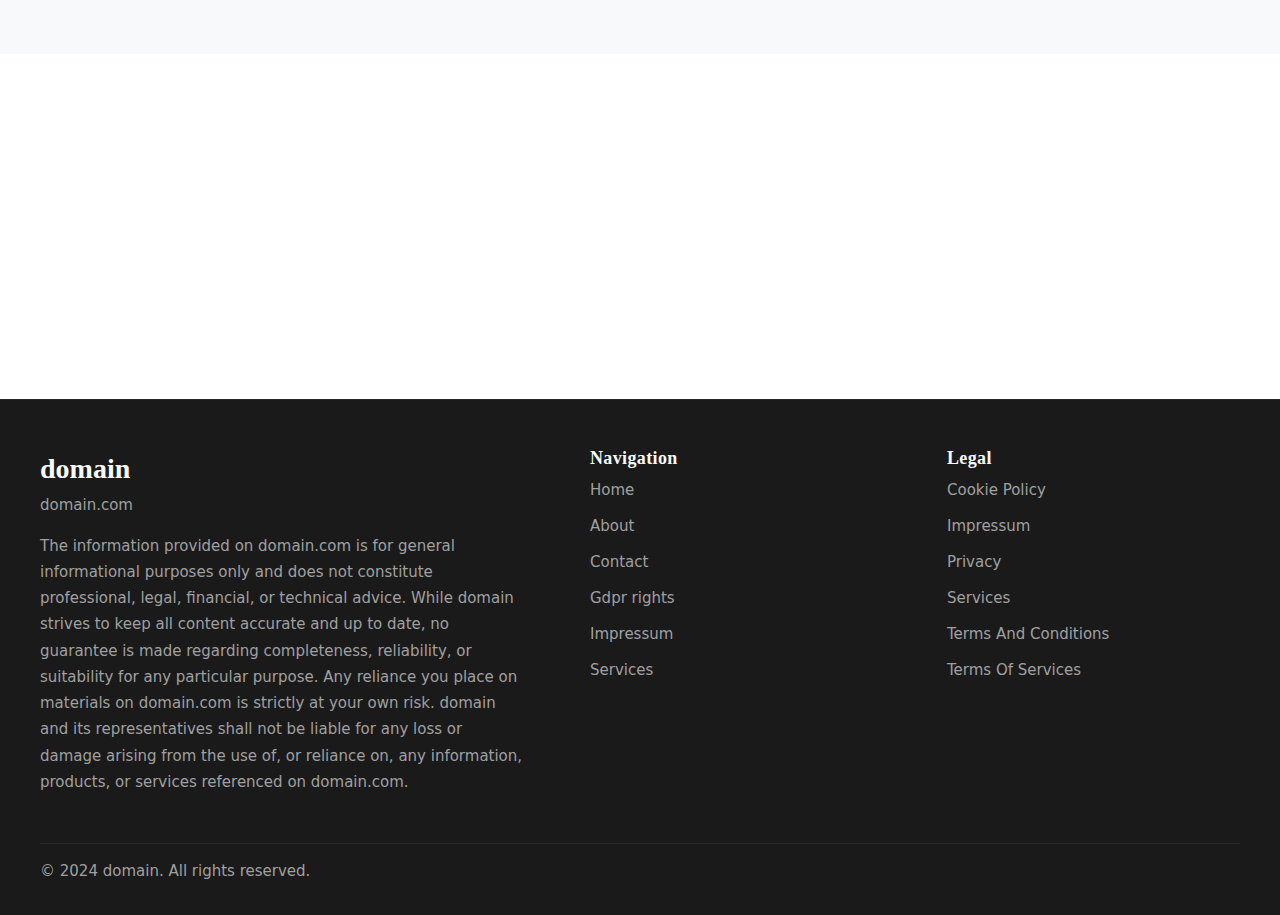
<file: services.html>
<!DOCTYPE html><html lang="sk"><head>
<script type="application/ld+json">
{
  "@context": "https://schema.org",
  "@graph": [
    {
      "@type": "WebSite",
      "@id": "https://domain.com/#website",
      "url": "https://domain.com",
      "name": "domain"
    },
    {
      "@type": "Organization",
      "@id": "https://domain.com/#org",
      "name": "domain",
      "url": "https://domain.com"
    },
    {
      "@type": "WebPage",
      "@id": "https://domain.com/services.html",
      "url": "https://domain.com/services.html",
      "name": "domain",
      "isPartOf": {
        "@id": "https://domain.com/#website"
      },
      "inLanguage": "sk"
    }
  ]
}
</script>
  <meta charset="UTF-8">
  <meta name="viewport" content="width=device-width, initial-scale=1.0">
  <title>Naše služby - Prémiové autoservisné riešenia | domain.com</title>
  <meta name="description" content="Objavte naše kompletné autoservisné služby. Ponúkame údržbu, opravu, diagnostiku a prispôsobenie vozidiel s profesionálnym prístupom a najmodernejšou technológiou.">
  <meta property="og:title" content="Naše služby - Prémiové autoservisné riešenia">
  <meta property="og:description" content="Objavte naše kompletné autoservisné služby. Ponúkame údržbu, opravu, diagnostiku a prispôsobenie vozidiel s profesionálnym prístupom a najmodernejšou technológiou.">
  <meta property="og:type" content="website">
  <meta property="og:url" content="https://domain.com/services.html">
  <link rel="canonical" href="https://domain.com/services.html">
  <link rel="stylesheet" href="style.css">
  <link rel="icon" type="image/png" href="/favicon.png">
  <link rel="apple-touch-icon" href="/apple-touch-icon.png">
   <link rel="stylesheet" href="https://cdn.jsdelivr.net/npm/bootstrap@5.3.3/dist/css/bootstrap.min.css" integrity="sha384-QWTKZyjpPEjISv5WaRU9OFeRpok6YctnYmDr5pNlyT2bRjXh0JMhjY6hW+ALEwIH" crossorigin="anonymous">
  <link rel="stylesheet" href="https://unpkg.com/aos@2.3.4/dist/aos.css">
<link rel="stylesheet" href="./header-footer.css">
</head>
 <body>
  <header class="dr-header" aria-label="Main navigation">
  <div class="dr-header-inner">
    <div class="dr-header-brand">
      <div class="dr-header-logo" aria-hidden="true">
        <svg class="c-logo__img" width="150" height="40" viewBox="0 0 150 40" fill="none" xmlns="http://www.w3.org/2000/svg" aria-label="Logo">
       <rect width="150" height="40" rx="4" fill="#000000"></rect> <path d="M20 10L30 20L20 30L10 20L20 10Z" fill="#E8B4B8"></path> <text x="45" y="26" font-family="serif" font-size="18" font-weight="700" fill="#E8B4B8">AutoElite</text>
      </svg>
      </div>
      <div class="dr-header-brand-text" aria-label="Brand name">Prémiové Autoservisné Služby</div>
    </div>

    <button class="dr-header-toggle" type="button" aria-label="Open navigation" aria-expanded="false" aria-controls="dr-header-nav">
      <span class="dr-header-toggle-bar"></span>
      <span class="dr-header-toggle-bar"></span>
      <span class="dr-header-toggle-bar"></span>
    </button>

    <nav class="dr-nav" id="dr-header-nav" aria-label="Primary">
      <ul class="dr-nav-list">
        <li class="dr-nav-item"><a class="dr-nav-link" href="./index.html">Home</a></li>
        <li class="dr-nav-item"><a class="dr-nav-link" href="./about.html">About</a></li>
        <li class="dr-nav-item"><a class="dr-nav-link" href="./contact.html">Contact</a></li>
        <li class="dr-nav-item"><a class="dr-nav-link" href="./gdpr-rights.html">Gdpr rights</a></li>
        <li class="dr-nav-item"><a class="dr-nav-link" href="./impressum.html">Impressum</a></li>
        <li class="dr-nav-item"><a class="dr-nav-link" href="./services.html">Services</a></li>
      </ul>
    </nav>
  </div>
</header>
  <main>
   <section class="l-section py-5" data-aos="fade-up">
    <div class="container">
     <nav aria-label="breadcrumb">
      <ol class="breadcrumb">
       <li class="breadcrumb-item"><a href="index.html">Domov</a></li>
       <li class="breadcrumb-item active" aria-current="page">Služby</li>
      </ol>
     </nav>
     <div class="row align-items-center">
      <div class="col-lg-6">
       <h1 class="display-4 fw-bold mb-4">Naše prémiové autoservisné služby</h1>
       <p class="lead">Poskytujeme komplexné riešenia pre váš automobil. Od pravidelnej údržby až po pokročilú diagnostiku a tuning – s vášňou pre detail a precíznosť.</p>
      </div>
      <div class="col-lg-6">
       <div class="ratio ratio-16x9">
        <img src="img/car-lift-garage_976492-90304.jpg" alt="Moderný autoservis s profesionálnym vybavením, autoservis, mechanici, nástroje, vozidlá" class="img-fluid" loading="lazy" style="object-fit: cover; border-radius: 8px;">
       </div>
      </div>
     </div>
    </div>
   </section>
   <section class="l-section py-5 bg-light">
    <div class="container">
     <div class="text-center mb-5" data-aos="fade-up">
      <h2 class="h1 fw-bold mb-3">Kategórie služieb</h2>
      <p class="lead">Vyberáme si len tie najlepšie služby pre vaše vozidlo</p>
     </div>
     <div class="row g-4">
      <div class="col-md-6 col-lg-3" data-aos="fade-up" data-aos-delay="100">
       <div class="c-card h-100 d-flex flex-column text-center p-4">
        <div class="ratio ratio-1x1 mb-3" style="max-width: 80px; margin: 0 auto;">
         <svg xmlns="http://www.w3.org/2000/svg" viewBox="0 0 24 24" fill="none" stroke="currentColor" stroke-width="2" stroke-linecap="round" stroke-linejoin="round" style="color: var(--color-accent);">
          <circle cx="12" cy="12" r="10"></circle> <polyline points="12 6 12 12 16 14"></polyline>
         </svg>
        </div>
        <h3 class="h5 fw-semibold mb-3">Pravidelná údržba</h3>
        <p class="text-muted mb-0">Výmena oleja, filtrov, brzdových kotúčov a ďalšie servisné úkony</p>
       </div>
      </div>
      <div class="col-md-6 col-lg-3" data-aos="fade-up" data-aos-delay="200">
       <div class="c-card h-100 d-flex flex-column text-center p-4">
        <div class="ratio ratio-1x1 mb-3" style="max-width: 80px; margin: 0 auto;">
         <svg xmlns="http://www.w3.org/2000/svg" viewBox="0 0 24 24" fill="none" stroke="currentColor" stroke-width="2" stroke-linecap="round" stroke-linejoin="round" style="color: var(--color-accent);">
          <path d="M14.7 6.3a1 1 0 0 0 0 1.4l1.6 1.6a1 1 0 0 0 1.4 0l3.77-3.77a6 6 0 0 1-7.94 7.94l-6.91 6.91a2.12 2.12 0 0 1-3-3l6.91-6.91a6 6 0 0 1 7.94-7.94l-3.76 3.76z"></path>
         </svg>
        </div>
        <h3 class="h5 fw-semibold mb-3">Opravy a diagnostika</h3>
        <p class="text-muted mb-0">Komplexná diagnostika a oprava mechanických aj elektronických problémov</p>
       </div>
      </div>
      <div class="col-md-6 col-lg-3" data-aos="fade-up" data-aos-delay="300">
       <div class="c-card h-100 d-flex flex-column text-center p-4">
        <div class="ratio ratio-1x1 mb-3" style="max-width: 80px; margin: 0 auto;">
         <svg xmlns="http://www.w3.org/2000/svg" viewBox="0 0 24 24" fill="none" stroke="currentColor" stroke-width="2" stroke-linecap="round" stroke-linejoin="round" style="color: var(--color-accent);">
          <circle cx="12" cy="12" r="10"></circle> <line x1="12" y1="8" x2="12" y2="12"></line> <line x1="12" y1="16" x2="12.01" y2="16"></line>
         </svg>
        </div>
        <h3 class="h5 fw-semibold mb-3">Výkonnostný tuning</h3>
        <p class="text-muted mb-0">Optimalizácia motora, chiptuning a zvýšenie výkonu vozidla</p>
       </div>
      </div>
      <div class="col-md-6 col-lg-3" data-aos="fade-up" data-aos-delay="400">
       <div class="c-card h-100 d-flex flex-column text-center p-4">
        <div class="ratio ratio-1x1 mb-3" style="max-width: 80px; margin: 0 auto;">
         <svg xmlns="http://www.w3.org/2000/svg" viewBox="0 0 24 24" fill="none" stroke="currentColor" stroke-width="2" stroke-linecap="round" stroke-linejoin="round" style="color: var(--color-accent);">
          <path d="M18 8h1a4 4 0 0 1 0 8h-1"></path> <path d="M2 8h16v9a4 4 0 0 1-4 4H6a4 4 0 0 1-4-4V8z"></path> <line x1="6" y1="1" x2="6" y2="4"></line> <line x1="10" y1="1" x2="10" y2="4"></line> <line x1="14" y1="1" x2="14" y2="4"></line>
         </svg>
        </div>
        <h3 class="h5 fw-semibold mb-3">Karoséria a lak</h3>
        <p class="text-muted mb-0">Lakovanie, oprava karosérie, detailing a ochranné povlaky</p>
       </div>
      </div>
     </div>
    </div>
   </section>
   <section class="l-section py-5">
    <div class="container">
     <div class="text-center mb-5" data-aos="fade-up">
      <h2 class="h1 fw-bold mb-3">Kompletný servisný balík</h2>
      <p class="lead">Každá služba je prispôsobená vašim potrebám</p>
     </div>
     <div class="row g-4">
      <div class="col-lg-4" data-aos="fade-up" data-aos-delay="100">
       <div class="c-card h-100 d-flex flex-column">
        <div class="ratio ratio-4x3">
         <img src="https://images.unsplash.com/photo-1625047509168-a7026f36de04?w=600&amp;h=450&amp;fit=crop" alt="Výmena motorového oleja a filtrov, autoservis, údržba, olej, filter" class="img-fluid" loading="lazy" style="object-fit: cover;">
        </div>
        <div class="c-card__body p-4 d-flex flex-column">
         <h3 class="h4 fw-semibold mb-3">Servisné prehliadky</h3>
         <p class="text-muted mb-4">Pravidelné servisné prehliadky zabezpečia dlhú životnosť vášho vozidla. Zahŕňame výmenu oleja, filtrov, kontrolu brzdového systému a ďalších kritických komponentov podľa výrobcu.</p>
         <a href="contact.html" class="btn c-button c-button--primary mt-auto">Objednať prehliadku</a>
        </div>
       </div>
      </div>
      <div class="col-lg-4" data-aos="fade-up" data-aos-delay="200">
       <div class="c-card h-100 d-flex flex-column">
        <div class="ratio ratio-4x3">
         <img src="img/focused-manly-woman-is-doing-car-diagnostic-with-computer-help-auto-service_6.jpg" alt="Profesionálna diagnostika vozidla počítačom, diagnostika, autoservis, elektronika, mechanik" class="img-fluid" loading="lazy" style="object-fit: cover;">
        </div>
        <div class="c-card__body p-4 d-flex flex-column">
         <h3 class="h4 fw-semibold mb-3">Počítačová diagnostika</h3>
         <p class="text-muted mb-4">Využívame najmodernejšie diagnostické systémy na identifikáciu a opravu chýb motorových jednotiek, prevodoviek, bezpečnostných systémov a ďalších elektronických komponentov.</p>
         <a href="contact.html" class="btn c-button c-button--primary mt-auto">Zarezervovať termín</a>
        </div>
       </div>
      </div>
      <div class="col-lg-4" data-aos="fade-up" data-aos-delay="300">
       <div class="c-card h-100 d-flex flex-column">
        <div class="ratio ratio-4x3">
         <img src="img/mechanic-fixing-engine_53876-9344.jpg" alt="Výkonnostný tuning motora a optimalizácia, tuning, motor, výkon, úpravy" class="img-fluid" loading="lazy" style="object-fit: cover;">
        </div>
        <div class="c-card__body p-4 d-flex flex-column">
         <h3 class="h4 fw-semibold mb-3">Chiptuning a úpravy</h3>
         <p class="text-muted mb-4">Profesionálny chiptuning motorov pre zvýšenie výkonu a zníženie spotreby. Individuálne mapovanie podľa vašich požiadaviek s dôrazom na spoľahlivosť a bezpečnosť.</p>
         <a href="contact.html" class="btn c-button c-button--primary mt-auto">Viac informácií</a>
        </div>
       </div>
      </div>
      <div class="col-lg-4" data-aos="fade-up" data-aos-delay="100">
       <div class="c-card h-100 d-flex flex-column">
        <div class="ratio ratio-4x3">
         <img src="img/young-auto-mechanic-special-suit-repairs-brake-system-car-changes-brake-pads_.jpg" alt="Oprava a výmena brzdového systému, brzdy, autoservis, údržba, bezpečnosť" class="img-fluid" loading="lazy" style="object-fit: cover;">
        </div>
        <div class="c-card__body p-4 d-flex flex-column">
         <h3 class="h4 fw-semibold mb-3">Brzdový systém</h3>
         <p class="text-muted mb-4">Komplexná starostlivosť o brzdový systém – od výmeny kotúčov a platničiek až po diagnostiku ABS a ESP. Vaša bezpečnosť je našou prioritou.</p>
         <a href="contact.html" class="btn c-button c-button--primary mt-auto">Kontaktujte nás</a>
        </div>
       </div>
      </div>
      <div class="col-lg-4" data-aos="fade-up" data-aos-delay="200">
       <div class="c-card h-100 d-flex flex-column">
        <div class="ratio ratio-4x3">
         <img src="img/painting-cars-vehicle-maintenance-service-using-paint-sprayer-car-painter-is-.jpg" alt="Profesionálne lakovanie a oprava karosérie, lakovanie, karoséria, oprava, autoservis" class="img-fluid" loading="lazy" style="object-fit: cover;">
        </div>
        <div class="c-card__body p-4 d-flex flex-column">
         <h3 class="h4 fw-semibold mb-3">Lakovanie a karoséria</h3>
         <p class="text-muted mb-4">Profesionálne lakovanie, oprava poškodenej karosérie a kompletný detailing. Používame originálne farby a najmodernejšie technológie pre dokonalý výsledok.</p>
         <a href="contact.html" class="btn c-button c-button--primary mt-auto">Požiadať o cenovú ponuku</a>
        </div>
       </div>
      </div>
      <div class="col-lg-4" data-aos="fade-up" data-aos-delay="300">
       <div class="c-card h-100 d-flex flex-column">
        <div class="ratio ratio-4x3">
         <img src="img/mechanic-removes-car-tire-closeup_1068916-958.jpg" alt="Výmena a vyvažovanie pneumatík, pneumatiky, autoservis, výmena, kolesa" class="img-fluid" loading="lazy" style="object-fit: cover;">
        </div>
        <div class="c-card__body p-4 d-flex flex-column">
         <h3 class="h4 fw-semibold mb-3">Pneumatiky a geometria</h3>
         <p class="text-muted mb-4">Výmena, vyvažovanie a uskladnenie pneumatík. Presné nastavenie geometrie podvozku pre optimálnu jazdnú stabilitu a predĺženie životnosti pneumatík.</p>
         <a href="contact.html" class="btn c-button c-button--primary mt-auto">Dohodnúť stretnutie</a>
        </div>
       </div>
      </div>
     </div>
    </div>
   </section>
   <section class="l-section py-5 bg-light">
    <div class="container">
     <div class="text-center mb-5" data-aos="fade-up">
      <h2 class="h1 fw-bold mb-3">Ocenené služby</h2>
      <p class="lead">Naše služby získali uznanie odborníkov aj klientov</p>
     </div>
     <div class="row g-4 align-items-center">
      <div class="col-md-3 col-6 text-center" data-aos="fade-up" data-aos-delay="100">
       <div class="ratio ratio-1x1 mb-3" style="max-width: 100px; margin: 0 auto;">
        <svg xmlns="http://www.w3.org/2000/svg" viewBox="0 0 24 24" fill="currentColor" style="color: var(--color-accent);">
         <path d="M12 2l3.09 6.26L22 9.27l-5 4.87 1.18 6.88L12 17.77l-6.18 3.25L7 14.14 2 9.27l6.91-1.01L12 2z"></path>
        </svg>
       </div>
       <h3 class="h6 fw-semibold">Najlepší autoservis 2024</h3>
      </div>
      <div class="col-md-3 col-6 text-center" data-aos="fade-up" data-aos-delay="200">
       <div class="ratio ratio-1x1 mb-3" style="max-width: 100px; margin: 0 auto;">
        <svg xmlns="http://www.w3.org/2000/svg" viewBox="0 0 24 24" fill="currentColor" style="color: var(--color-accent);">
         <path d="M12 2l3.09 6.26L22 9.27l-5 4.87 1.18 6.88L12 17.77l-6.18 3.25L7 14.14 2 9.27l6.91-1.01L12 2z"></path>
        </svg>
       </div>
       <h3 class="h6 fw-semibold">Certifikát kvality ISO</h3>
      </div>
      <div class="col-md-3 col-6 text-center" data-aos="fade-up" data-aos-delay="300">
       <div class="ratio ratio-1x1 mb-3" style="max-width: 100px; margin: 0 auto;">
        <svg xmlns="http://www.w3.org/2000/svg" viewBox="0 0 24 24" fill="currentColor" style="color: var(--color-accent);">
         <path d="M12 2l3.09 6.26L22 9.27l-5 4.87 1.18 6.88L12 17.77l-6.18 3.25L7 14.14 2 9.27l6.91-1.01L12 2z"></path>
        </svg>
       </div>
       <h3 class="h6 fw-semibold">Cena zákazníkov</h3>
      </div>
      <div class="col-md-3 col-6 text-center" data-aos="fade-up" data-aos-delay="400">
       <div class="ratio ratio-1x1 mb-3" style="max-width: 100px; margin: 0 auto;">
        <svg xmlns="http://www.w3.org/2000/svg" viewBox="0 0 24 24" fill="currentColor" style="color: var(--color-accent);">
         <path d="M12 2l3.09 6.26L22 9.27l-5 4.87 1.18 6.88L12 17.77l-6.18 3.25L7 14.14 2 9.27l6.91-1.01L12 2z"></path>
        </svg>
       </div>
       <h3 class="h6 fw-semibold">Top servis regiónu</h3>
      </div>
     </div>
    </div>
   </section>
   <section class="l-section py-5">
    <div class="container">
     <div class="text-center mb-5" data-aos="fade-up">
      <h2 class="h1 fw-bold mb-3">Dôverujú nám prémioví partneri</h2>
      <p class="lead">Spolupracujeme s popredným výrobcami automobilov a dielov</p>
     </div>
     <div class="row g-4 align-items-center justify-content-center">
      <div class="col-6 col-md-4 col-lg-2 text-center" data-aos="fade-up" data-aos-delay="100">
       <div class="p-3">
        <svg xmlns="http://www.w3.org/2000/svg" viewBox="0 0 100 40" fill="currentColor" style="color: var(--color-text-muted); opacity: 0.6; width: 100%; height: auto;">
         <rect x="10" y="10" width="80" height="20" rx="4"></rect> <text x="50" y="27" font-size="12" text-anchor="middle" fill="white">PARTNER</text>
        </svg>
       </div>
      </div>
      <div class="col-6 col-md-4 col-lg-2 text-center" data-aos="fade-up" data-aos-delay="200">
       <div class="p-3">
        <svg xmlns="http://www.w3.org/2000/svg" viewBox="0 0 100 40" fill="currentColor" style="color: var(--color-text-muted); opacity: 0.6; width: 100%; height: auto;">
         <rect x="10" y="10" width="80" height="20" rx="4"></rect> <text x="50" y="27" font-size="12" text-anchor="middle" fill="white">BRAND</text>
        </svg>
       </div>
      </div>
      <div class="col-6 col-md-4 col-lg-2 text-center" data-aos="fade-up" data-aos-delay="300">
       <div class="p-3">
        <svg xmlns="http://www.w3.org/2000/svg" viewBox="0 0 100 40" fill="currentColor" style="color: var(--color-text-muted); opacity: 0.6; width: 100%; height: auto;">
         <rect x="10" y="10" width="80" height="20" rx="4"></rect> <text x="50" y="27" font-size="12" text-anchor="middle" fill="white">AUTO CO</text>
        </svg>
       </div>
      </div>
      <div class="col-6 col-md-4 col-lg-2 text-center" data-aos="fade-up" data-aos-delay="400">
       <div class="p-3">
        <svg xmlns="http://www.w3.org/2000/svg" viewBox="0 0 100 40" fill="currentColor" style="color: var(--color-text-muted); opacity: 0.6; width: 100%; height: auto;">
         <rect x="10" y="10" width="80" height="20" rx="4"></rect> <text x="50" y="27" font-size="12" text-anchor="middle" fill="white">MOTORS</text>
        </svg>
       </div>
      </div>
      <div class="col-6 col-md-4 col-lg-2 text-center" data-aos="fade-up" data-aos-delay="500">
       <div class="p-3">
        <svg xmlns="http://www.w3.org/2000/svg" viewBox="0 0 100 40" fill="currentColor" style="color: var(--color-text-muted); opacity: 0.6; width: 100%; height: auto;">
         <rect x="10" y="10" width="80" height="20" rx="4"></rect> <text x="50" y="27" font-size="12" text-anchor="middle" fill="white">PREMIUM</text>
        </svg>
       </div>
      </div>
     </div>
    </div>
   </section>
   <section class="l-section py-5 bg-light">
    <div class="container">
     <div class="text-center mb-5" data-aos="fade-up">
      <h2 class="h1 fw-bold mb-3">Čo hovoria naši klienti</h2>
      <p class="lead">Vaša spokojnosť je naším najväčším úspechom</p>
     </div>
     <div class="row g-4">
      <div class="col-lg-4" data-aos="fade-up" data-aos-delay="100">
       <div class="c-card h-100 p-4">
        <div class="d-flex align-items-center mb-3">
         <div class="ratio ratio-1x1 me-3" style="max-width: 60px;">
          <img src="img/portrait-handsome-laughing-blond-man-looking-camera_230311-1842.jpg" alt="Peter Novák, spokojný klient, muž, úsmev, portrét" class="img-fluid" loading="lazy" style="object-fit: cover; border-radius: 50%;">
         </div>
         <div>
          <h3 class="h6 fw-semibold mb-0">Peter Novák</h3>
          <div class="text-muted small">BMW X5</div>
         </div>
        </div>
        <p class="text-muted mb-3">Profesionálny prístup a rýchla diagnostika. Môj automobil jazdí ako nový. Odporúčam každému, kto hľadá kvalitný servis.</p>
        <div class="text-warning">
         <span>★★★★★</span>
        </div>
       </div>
      </div>
      <div class="col-lg-4" data-aos="fade-up" data-aos-delay="200">
       <div class="c-card h-100 p-4">
        <div class="d-flex align-items-center mb-3">
         <div class="ratio ratio-1x1 me-3" style="max-width: 60px;">
          <img src="img/young-woman-sitting-table-kitchen-young-woman_358354-9182.jpg" alt="Mária Kováčová, spokojná klientka, žena, úsmev, portrét" class="img-fluid" loading="lazy" style="object-fit: cover; border-radius: 50%;">
         </div>
         <div>
          <h3 class="h6 fw-semibold mb-0">Mária Kováčová</h3>
          <div class="text-muted small">Audi A4</div>
         </div>
        </div>
        <p class="text-muted mb-3">Po chiptuning-u je môj automobil oveľa dynamickejší a zároveň šetrnejší. Výborná práca a férové ceny.</p>
        <div class="text-warning">
         <span>★★★★★</span>
        </div>
       </div>
      </div>
      <div class="col-lg-4" data-aos="fade-up" data-aos-delay="300">
       <div class="c-card h-100 p-4">
        <div class="d-flex align-items-center mb-3">
         <div class="ratio ratio-1x1 me-3" style="max-width: 60px;">
          <img src="img/man-is-smiling-wearing-black-vest-white-shirt_964739-14304.jpg" alt="Ján Horák, spokojný klient, muž, úsmev, portrét" class="img-fluid" loading="lazy" style="object-fit: cover; border-radius: 50%;">
         </div>
         <div>
          <h3 class="h6 fw-semibold mb-0">Ján Horák</h3>
          <div class="text-muted small">Mercedes C-Class</div>
         </div>
        </div>
        <p class="text-muted mb-3">Dokonalé lakovanie karosérie. Rozdiel pred a po je neuveriteľný. Veľmi odborný tým a transparentná komunikácia.</p>
        <div class="text-warning">
         <span>★★★★★</span>
        </div>
       </div>
      </div>
     </div>
    </div>
   </section>
   <section class="l-section py-5" data-aos="fade-up">
    <div class="container">
     <div class="row align-items-center bg-dark text-white p-5" style="border-radius: 8px;">
      <div class="col-lg-8">
       <h2 class="h2 fw-bold mb-3">Pripravení poskytnúť vášmu vozidlu tú najlepšiu starostlivosť?</h2>
       <p class="lead mb-0">Kontaktujte nás ešte dnes a dohodnite si termín servisu. Sme tu pre vás.</p>
      </div>
      <div class="col-lg-4 text-lg-end mt-4 mt-lg-0">
       <a href="contact.html" class="btn c-button c-button--primary btn-lg">Kontaktujte nás</a>
      </div>
     </div>
    </div>
   </section>
  </main>
  <footer class="dr-footer" aria-label="Site footer">
  <div class="dr-footer-inner">
    <div class="dr-footer-top">
      <div class="dr-footer-brand-block">
        <div class="dr-footer-brand-name">domain</div>
        <div class="dr-footer-domain">domain.com</div>
        <p class="dr-footer-disclaimer">
          The information provided on domain.com is for general informational purposes only and does not constitute professional, legal, financial, or technical advice. While domain strives to keep all content accurate and up to date, no guarantee is made regarding completeness, reliability, or suitability for any particular purpose. Any reliance you place on materials on domain.com is strictly at your own risk. domain and its representatives shall not be liable for any loss or damage arising from the use of, or reliance on, any information, products, or services referenced on domain.com.
        </p>
      </div>

      <div class="dr-footer-nav-block" aria-label="Footer navigation">
        <h2 class="dr-footer-heading">Navigation</h2>
        <nav class="dr-footer-nav" aria-label="Main footer navigation">
          <ul class="dr-footer-nav-list">
            <li class="dr-footer-nav-item"><a class="dr-footer-nav-link" href="./index.html">Home</a></li>
            <li class="dr-footer-nav-item"><a class="dr-footer-nav-link" href="./about.html">About</a></li>
            <li class="dr-footer-nav-item"><a class="dr-footer-nav-link" href="./contact.html">Contact</a></li>
            <li class="dr-footer-nav-item"><a class="dr-footer-nav-link" href="./gdpr-rights.html">Gdpr rights</a></li>
            <li class="dr-footer-nav-item"><a class="dr-footer-nav-link" href="./impressum.html">Impressum</a></li>
            <li class="dr-footer-nav-item"><a class="dr-footer-nav-link" href="./services.html">Services</a></li>
          </ul>
        </nav>
      </div>

      <div class="dr-footer-legal-block" aria-label="Legal navigation">
        <h2 class="dr-footer-heading">Legal</h2>
        <nav class="dr-footer-legal-nav" aria-label="Legal links">
          <ul class="dr-footer-legal-list">
            <li class="dr-footer-legal-item"><a class="dr-footer-legal-link" href="./cookie_policy.html">Cookie Policy</a></li>
            <li class="dr-footer-legal-item"><a class="dr-footer-legal-link" href="./impressum.html">Impressum</a></li>
            <li class="dr-footer-legal-item"><a class="dr-footer-legal-link" href="./privacy.html">Privacy</a></li>
            <li class="dr-footer-legal-item"><a class="dr-footer-legal-link" href="./services.html">Services</a></li>
            <li class="dr-footer-legal-item"><a class="dr-footer-legal-link" href="./terms_and_conditions.html">Terms And Conditions</a></li>
            <li class="dr-footer-legal-item"><a class="dr-footer-legal-link" href="./terms_of_services.html">Terms Of Services</a></li>
          </ul>
        </nav>
      </div>
    </div>

    <div class="dr-footer-bottom">
      <p class="dr-footer-meta">© <span class="dr-footer-meta-year">2024</span> domain. All rights reserved.</p>
    </div>
  </div>
</footer>
  <script src="script.js" defer=""></script>
 
  <script src="https://unpkg.com/aos@2.3.4/dist/aos.js"></script>
  <script>
if (typeof AOS !== "undefined" && !window.__AOS_INITIALIZED__) {
  AOS.init({ once: true, duration: 700, easing: "ease-out-cubic" });
  window.__AOS_INITIALIZED__ = true;
}
</script>
<script src="./header-footer.js"></script>
<script src="./consent.js"></script>
</body></html>
</file>
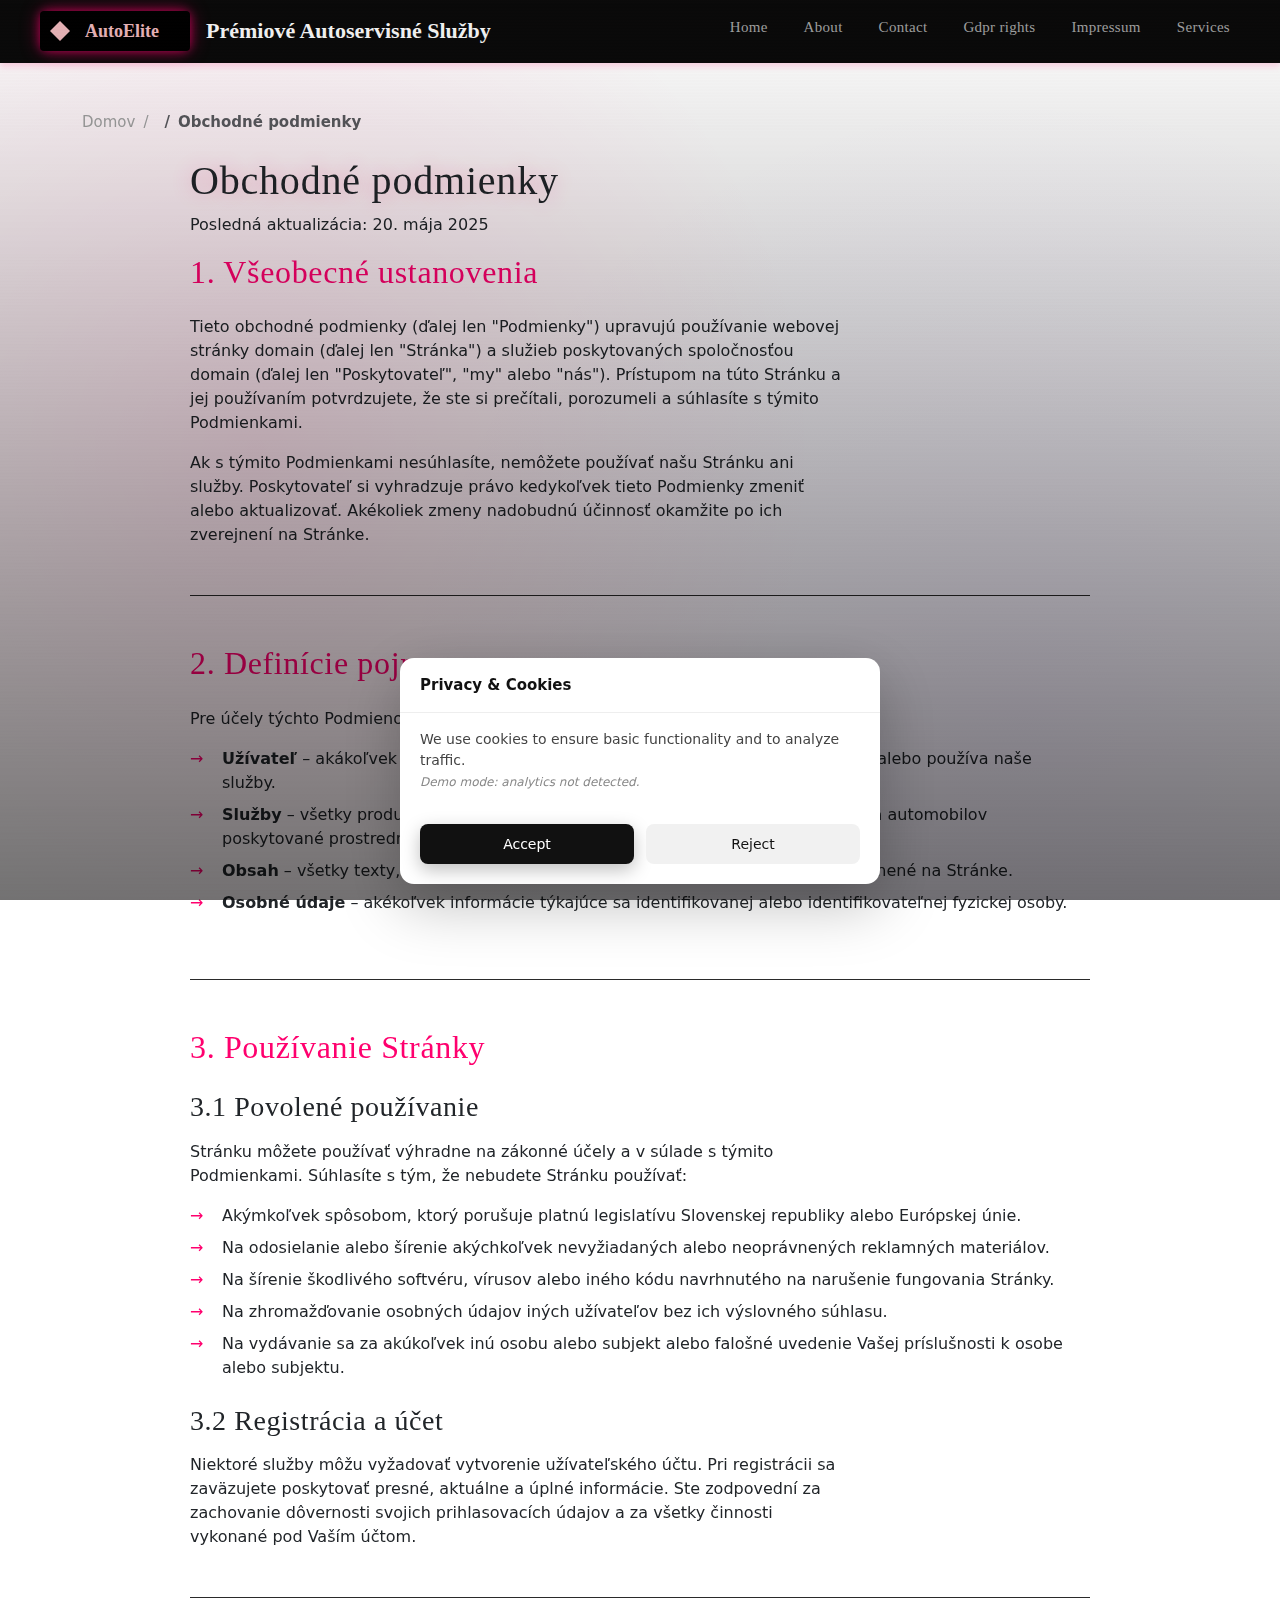
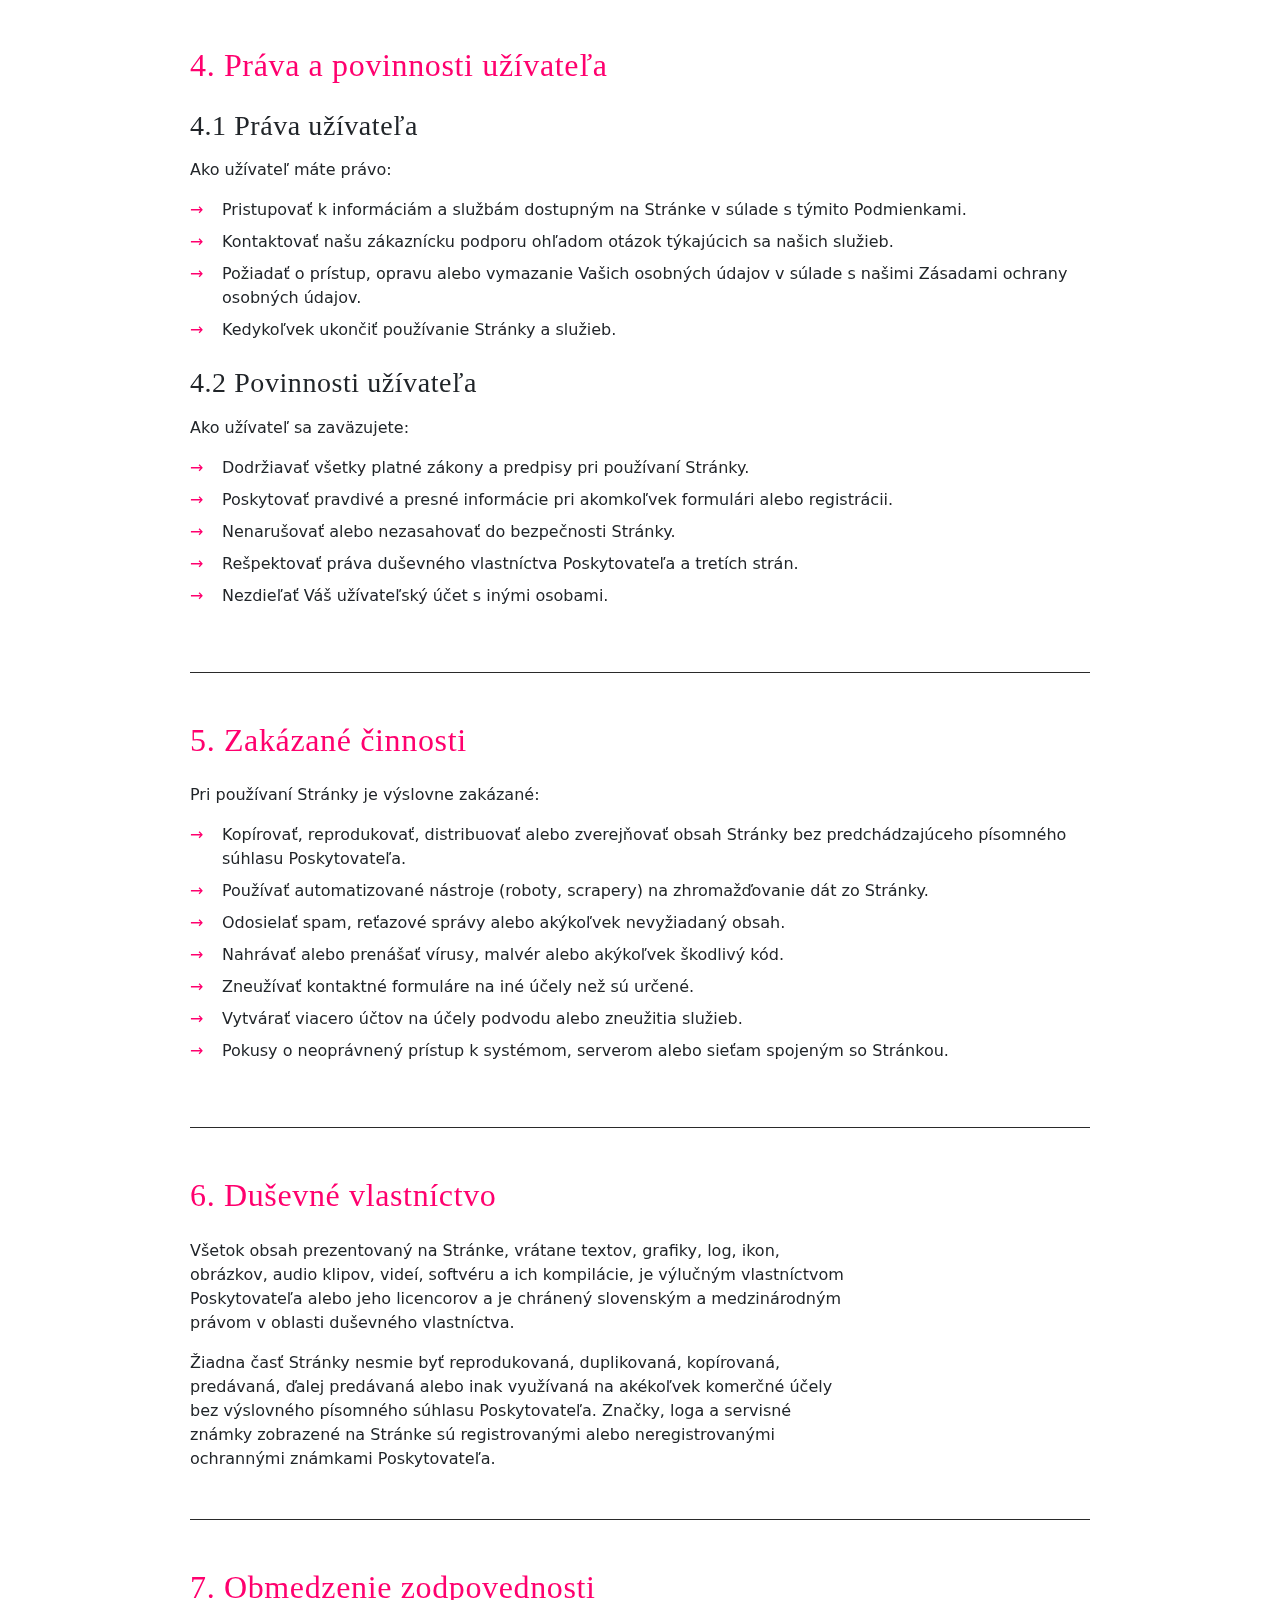
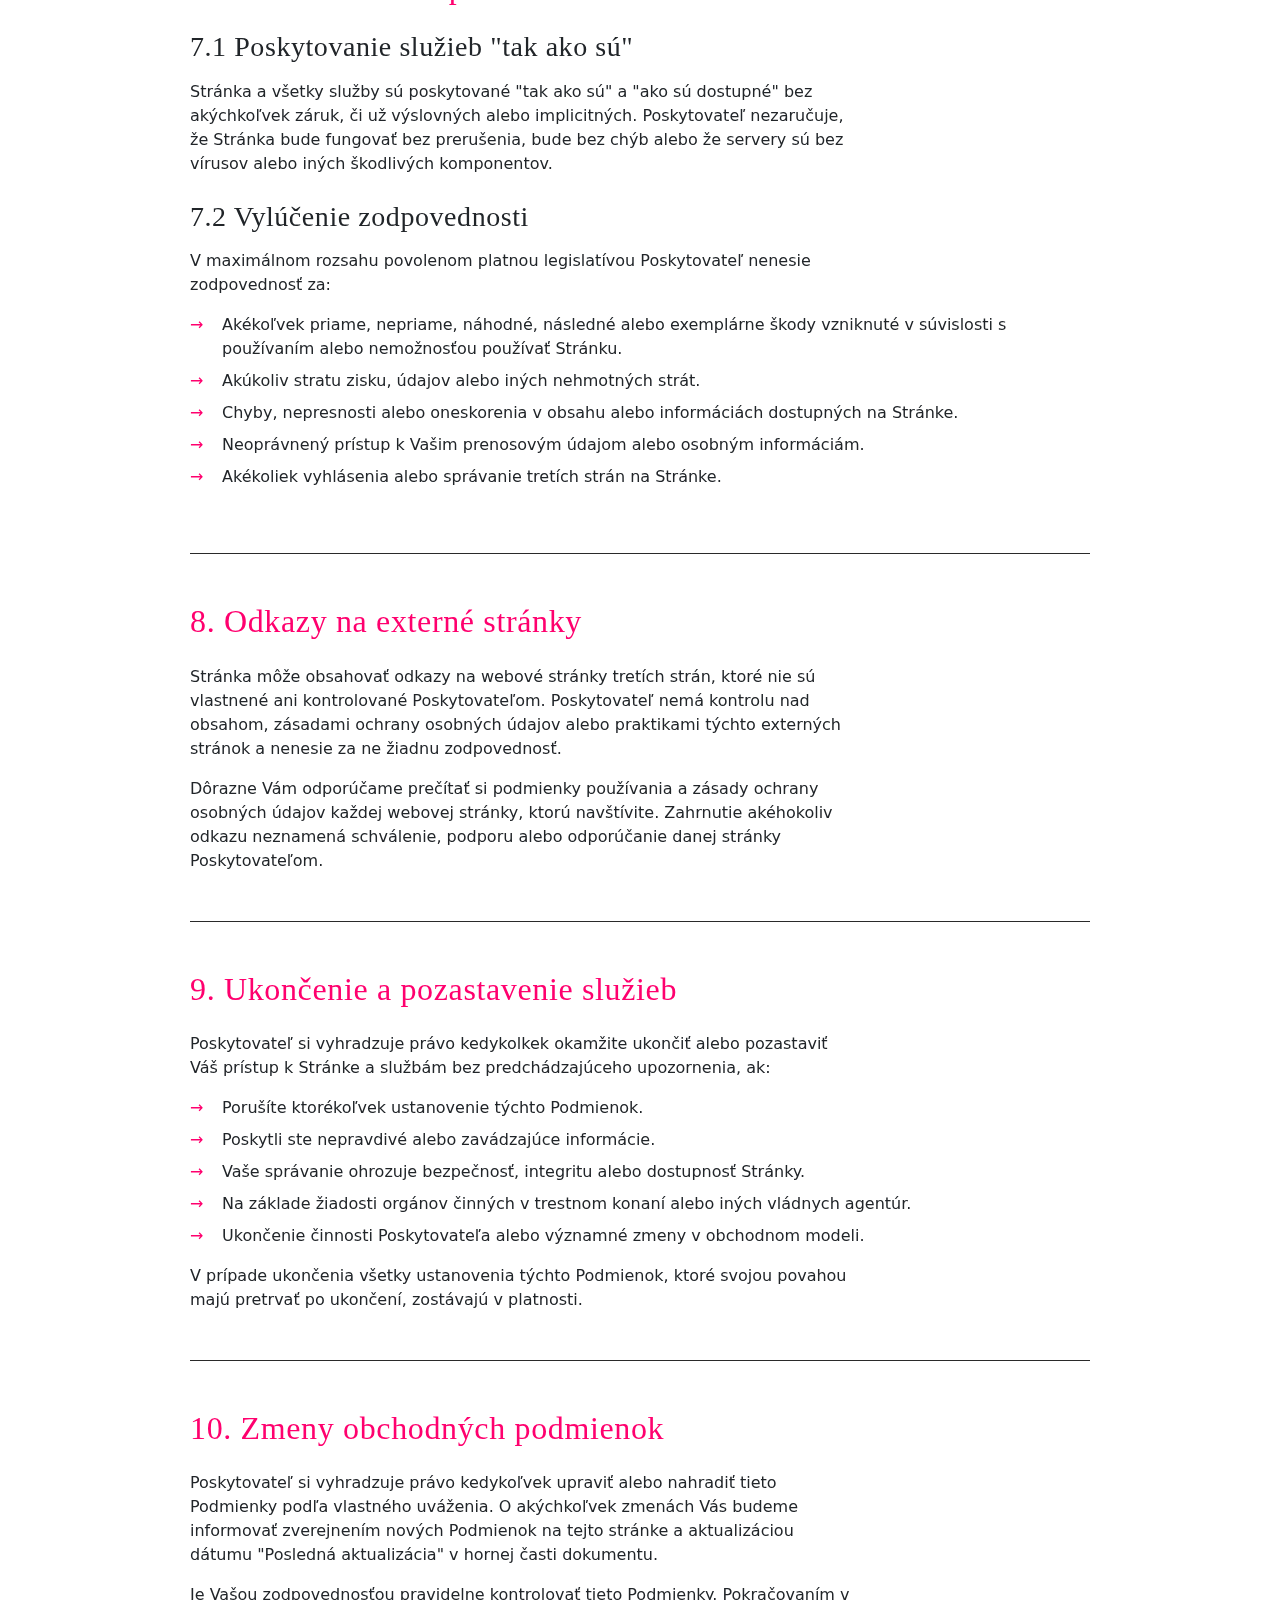
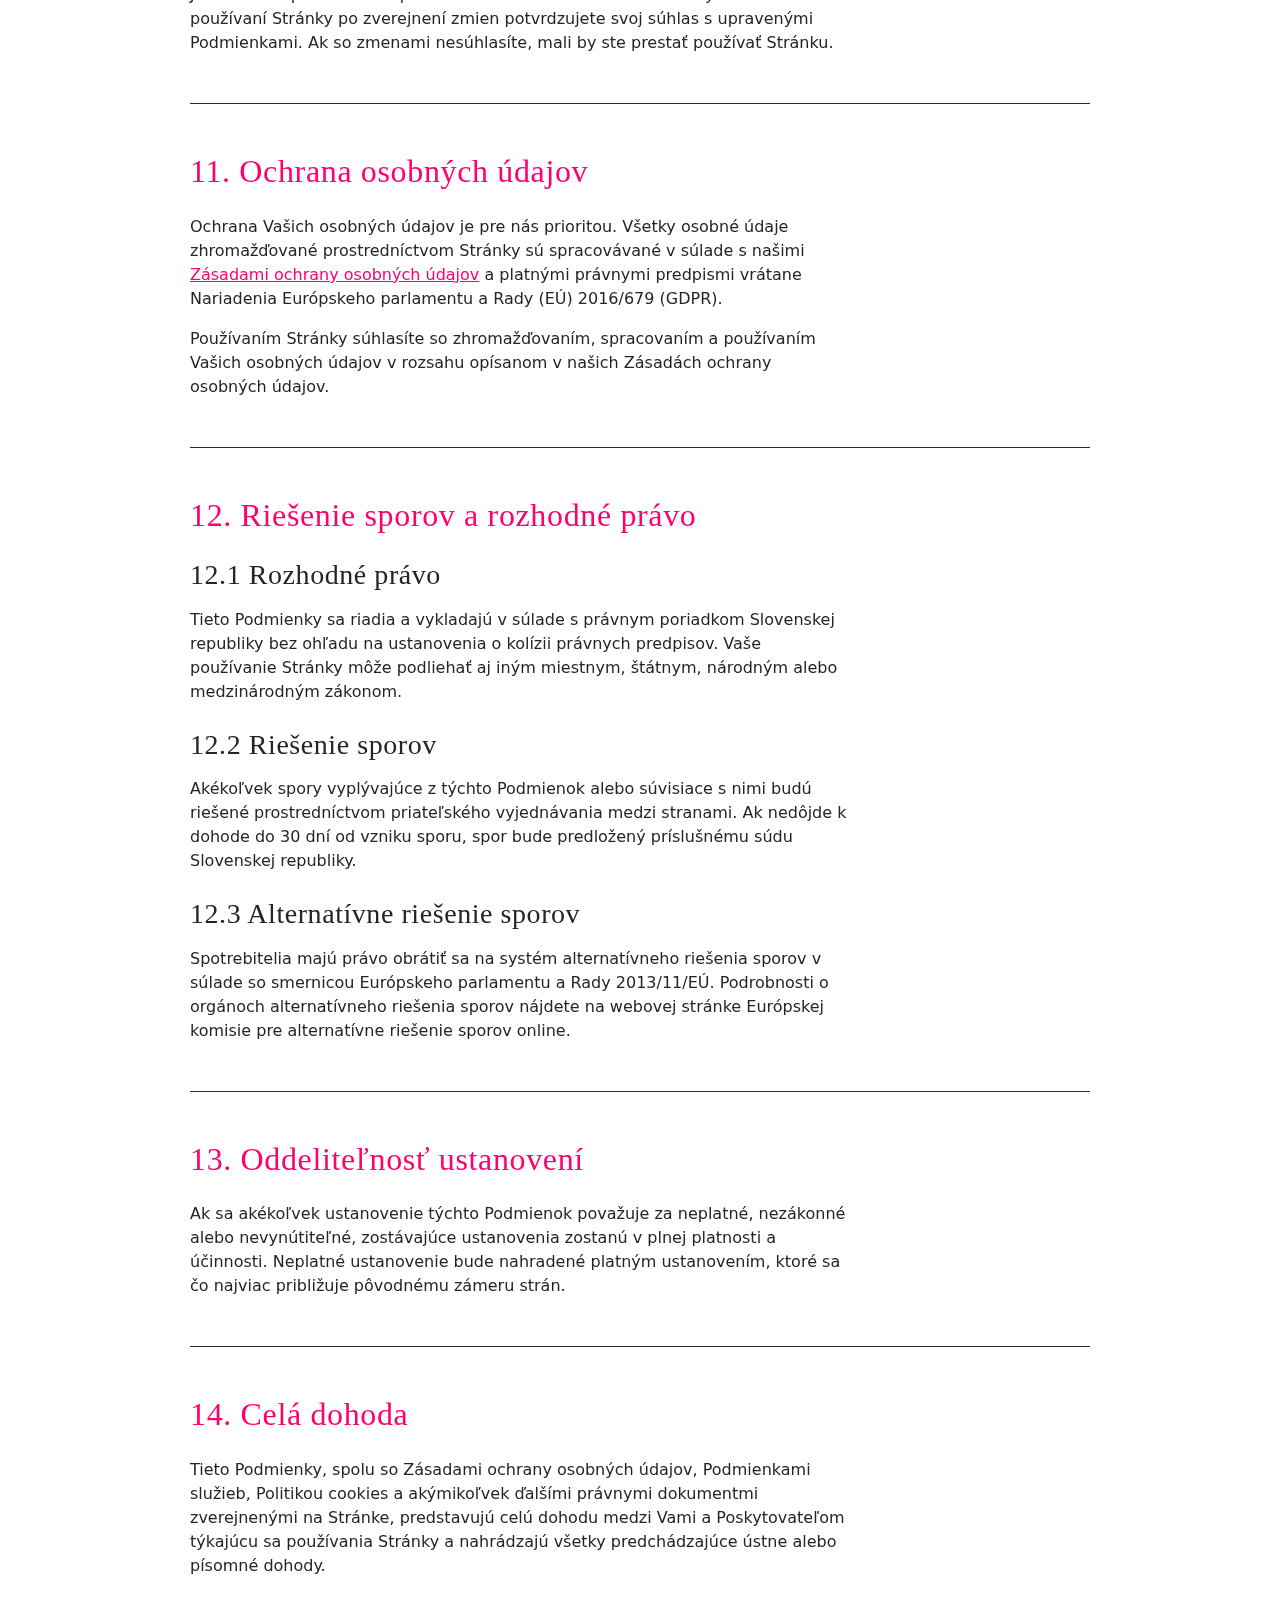
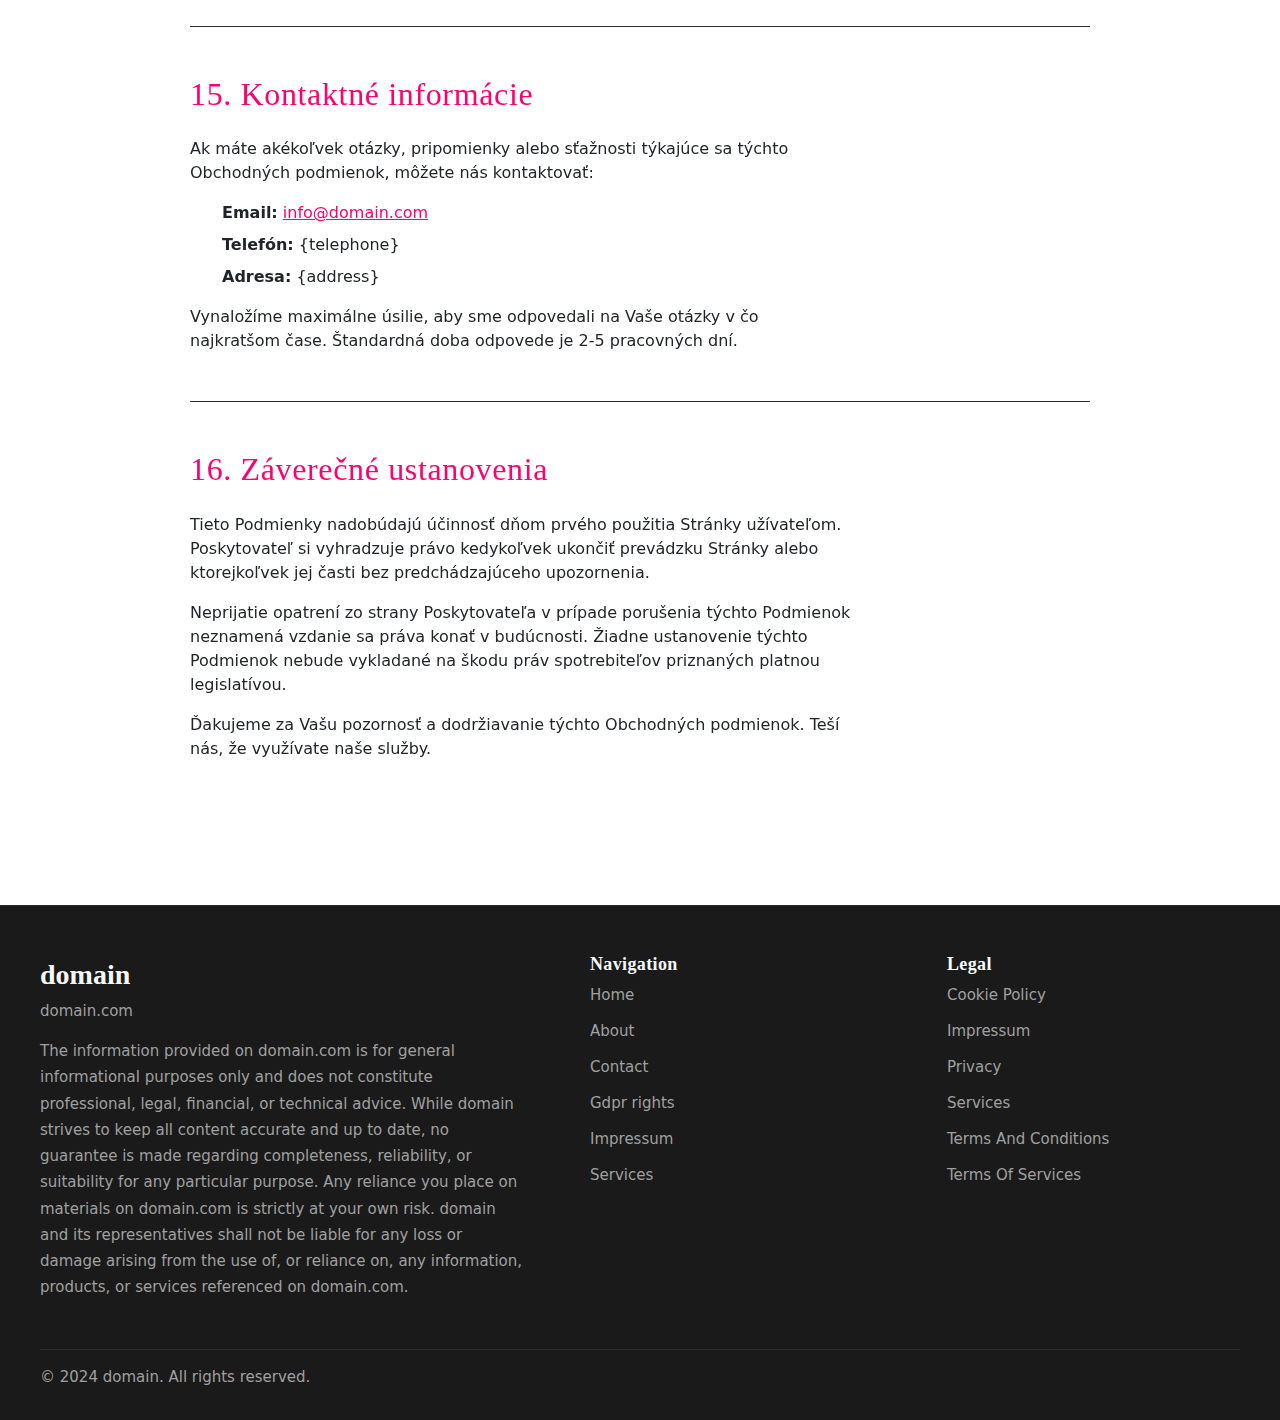
<file: terms_and_conditions.html>
<!DOCTYPE html><html lang="sk"><head>
<script type="application/ld+json">
{
  "@context": "https://schema.org",
  "@graph": [
    {
      "@type": "WebSite",
      "@id": "https://domain.com/#website",
      "url": "https://domain.com",
      "name": "domain"
    },
    {
      "@type": "Organization",
      "@id": "https://domain.com/#org",
      "name": "domain",
      "url": "https://domain.com"
    },
    {
      "@type": "WebPage",
      "@id": "https://domain.com/terms_and_conditions.html",
      "url": "https://domain.com/terms_and_conditions.html",
      "name": "domain",
      "isPartOf": {
        "@id": "https://domain.com/#website"
      },
      "inLanguage": "sk"
    }
  ]
}
</script>
  <meta charset="UTF-8">
  <meta name="viewport" content="width=device-width, initial-scale=1.0">
  <title>Obchodné podmienky | domain</title>
  <meta name="description" content="Prečítajte si obchodné podmienky používania služieb domain. Podmienky používania, práva a povinnosti užívateľov, zodpovednosť a právne ustanovenia.">
  <link rel="canonical" href="https://domain.com/terms_and_conditions.html">
  <meta property="og:title" content="Obchodné podmienky | domain">
  <meta property="og:description" content="Obchodné podmienky používania služieb domain. Pravidlá používania webovej stránky a služieb.">
  <meta property="og:type" content="website">
  <meta property="og:url" content="https://domain.com/terms_and_conditions.html">
  <link rel="stylesheet" href="style.css">
  <link rel="icon" type="image/png" href="/favicon.png">
  <link rel="apple-touch-icon" href="/apple-touch-icon.png">
   <link rel="stylesheet" href="https://cdn.jsdelivr.net/npm/bootstrap@5.3.3/dist/css/bootstrap.min.css" integrity="sha384-QWTKZyjpPEjISv5WaRU9OFeRpok6YctnYmDr5pNlyT2bRjXh0JMhjY6hW+ALEwIH" crossorigin="anonymous">
  <link rel="stylesheet" href="https://unpkg.com/aos@2.3.4/dist/aos.css">
<link rel="stylesheet" href="./header-footer.css">
</head>
 <body>
  <header class="dr-header" aria-label="Main navigation">
  <div class="dr-header-inner">
    <div class="dr-header-brand">
      <div class="dr-header-logo" aria-hidden="true">
        <svg class="c-logo__img" width="150" height="40" viewBox="0 0 150 40" fill="none" xmlns="http://www.w3.org/2000/svg" aria-label="Logo">
       <rect width="150" height="40" rx="4" fill="#000000"></rect> <path d="M20 10L30 20L20 30L10 20L20 10Z" fill="#E8B4B8"></path> <text x="45" y="26" font-family="serif" font-size="18" font-weight="700" fill="#E8B4B8">AutoElite</text>
      </svg>
      </div>
      <div class="dr-header-brand-text" aria-label="Brand name">Prémiové Autoservisné Služby</div>
    </div>

    <button class="dr-header-toggle" type="button" aria-label="Open navigation" aria-expanded="false" aria-controls="dr-header-nav">
      <span class="dr-header-toggle-bar"></span>
      <span class="dr-header-toggle-bar"></span>
      <span class="dr-header-toggle-bar"></span>
    </button>

    <nav class="dr-nav" id="dr-header-nav" aria-label="Primary">
      <ul class="dr-nav-list">
        <li class="dr-nav-item"><a class="dr-nav-link" href="./index.html">Home</a></li>
        <li class="dr-nav-item"><a class="dr-nav-link" href="./about.html">About</a></li>
        <li class="dr-nav-item"><a class="dr-nav-link" href="./contact.html">Contact</a></li>
        <li class="dr-nav-item"><a class="dr-nav-link" href="./gdpr-rights.html">Gdpr rights</a></li>
        <li class="dr-nav-item"><a class="dr-nav-link" href="./impressum.html">Impressum</a></li>
        <li class="dr-nav-item"><a class="dr-nav-link" href="./services.html">Services</a></li>
      </ul>
    </nav>
  </div>
</header>
  <main>
   <section class="l-section py-4 py-md-5">
    <div class="container">
     <nav aria-label="breadcrumb">
      <ol class="breadcrumb">
       <li class="breadcrumb-item"><a href="index.html">Domov</a></li>
       <li class="breadcrumb-item active" aria-current="page">Obchodné podmienky</li>
      </ol>
     </nav>
     <div class="c-legal-content">
      <h1 class="c-legal-content__title">Obchodné podmienky</h1>
      <p class="c-legal-content__updated">Posledná aktualizácia: 20. mája 2025</p>
      <div class="c-legal-section">
       <h2 class="c-legal-section__title">1. Všeobecné ustanovenia</h2>
       <p class="c-legal-section__text">Tieto obchodné podmienky (ďalej len "Podmienky") upravujú používanie webovej stránky domain (ďalej len "Stránka") a služieb poskytovaných spoločnosťou domain (ďalej len "Poskytovateľ", "my" alebo "nás"). Prístupom na túto Stránku a jej používaním potvrdzujete, že ste si prečítali, porozumeli a súhlasíte s týmito Podmienkami.</p>
       <p class="c-legal-section__text">Ak s týmito Podmienkami nesúhlasíte, nemôžete používať našu Stránku ani služby. Poskytovateľ si vyhradzuje právo kedykoľvek tieto Podmienky zmeniť alebo aktualizovať. Akékoliek zmeny nadobudnú účinnosť okamžite po ich zverejnení na Stránke.</p>
      </div>
      <div class="c-legal-section">
       <h2 class="c-legal-section__title">2. Definície pojmov</h2>
       <p class="c-legal-section__text">Pre účely týchto Podmienok platia nasledujúce definície:</p>
       <ul class="c-legal-list">
        <li class="c-legal-list__item"><strong>Užívateľ</strong> – akákoľvek fyzická alebo právnická osoba, ktorá pristupuje na Stránku alebo používa naše služby.</li>
        <li class="c-legal-list__item"><strong>Služby</strong> – všetky produkty, informácie, konzultácie a asistenčné služby týkajúce sa automobilov poskytované prostredníctvom Stránky.</li>
        <li class="c-legal-list__item"><strong>Obsah</strong> – všetky texty, obrázky, videá, grafiky, loga, softvér a iné materiály zverejnené na Stránke.</li>
        <li class="c-legal-list__item"><strong>Osobné údaje</strong> – akékoľvek informácie týkajúce sa identifikovanej alebo identifikovateľnej fyzickej osoby.</li>
       </ul>
      </div>
      <div class="c-legal-section">
       <h2 class="c-legal-section__title">3. Používanie Stránky</h2>
       <h3 class="c-legal-section__subtitle">3.1 Povolené používanie</h3>
       <p class="c-legal-section__text">Stránku môžete používať výhradne na zákonné účely a v súlade s týmito Podmienkami. Súhlasíte s tým, že nebudete Stránku používať:</p>
       <ul class="c-legal-list">
        <li class="c-legal-list__item">Akýmkoľvek spôsobom, ktorý porušuje platnú legislatívu Slovenskej republiky alebo Európskej únie.</li>
        <li class="c-legal-list__item">Na odosielanie alebo šírenie akýchkoľvek nevyžiadaných alebo neoprávnených reklamných materiálov.</li>
        <li class="c-legal-list__item">Na šírenie škodlivého softvéru, vírusov alebo iného kódu navrhnutého na narušenie fungovania Stránky.</li>
        <li class="c-legal-list__item">Na zhromažďovanie osobných údajov iných užívateľov bez ich výslovného súhlasu.</li>
        <li class="c-legal-list__item">Na vydávanie sa za akúkoľvek inú osobu alebo subjekt alebo falošné uvedenie Vašej príslušnosti k osobe alebo subjektu.</li>
       </ul>
       <h3 class="c-legal-section__subtitle">3.2 Registrácia a účet</h3>
       <p class="c-legal-section__text">Niektoré služby môžu vyžadovať vytvorenie užívateľského účtu. Pri registrácii sa zaväzujete poskytovať presné, aktuálne a úplné informácie. Ste zodpovední za zachovanie dôvernosti svojich prihlasovacích údajov a za všetky činnosti vykonané pod Vaším účtom.</p>
      </div>
      <div class="c-legal-section">
       <h2 class="c-legal-section__title">4. Práva a povinnosti užívateľa</h2>
       <h3 class="c-legal-section__subtitle">4.1 Práva užívateľa</h3>
       <p class="c-legal-section__text">Ako užívateľ máte právo:</p>
       <ul class="c-legal-list">
        <li class="c-legal-list__item">Pristupovať k informáciám a službám dostupným na Stránke v súlade s týmito Podmienkami.</li>
        <li class="c-legal-list__item">Kontaktovať našu zákaznícku podporu ohľadom otázok týkajúcich sa našich služieb.</li>
        <li class="c-legal-list__item">Požiadať o prístup, opravu alebo vymazanie Vašich osobných údajov v súlade s našimi Zásadami ochrany osobných údajov.</li>
        <li class="c-legal-list__item">Kedykoľvek ukončiť používanie Stránky a služieb.</li>
       </ul>
       <h3 class="c-legal-section__subtitle">4.2 Povinnosti užívateľa</h3>
       <p class="c-legal-section__text">Ako užívateľ sa zaväzujete:</p>
       <ul class="c-legal-list">
        <li class="c-legal-list__item">Dodržiavať všetky platné zákony a predpisy pri používaní Stránky.</li>
        <li class="c-legal-list__item">Poskytovať pravdivé a presné informácie pri akomkoľvek formulári alebo registrácii.</li>
        <li class="c-legal-list__item">Nenarušovať alebo nezasahovať do bezpečnosti Stránky.</li>
        <li class="c-legal-list__item">Rešpektovať práva duševného vlastníctva Poskytovateľa a tretích strán.</li>
        <li class="c-legal-list__item">Nezdieľať Váš užívateľský účet s inými osobami.</li>
       </ul>
      </div>
      <div class="c-legal-section">
       <h2 class="c-legal-section__title">5. Zakázané činnosti</h2>
       <p class="c-legal-section__text">Pri používaní Stránky je výslovne zakázané:</p>
       <ul class="c-legal-list">
        <li class="c-legal-list__item">Kopírovať, reprodukovať, distribuovať alebo zverejňovať obsah Stránky bez predchádzajúceho písomného súhlasu Poskytovateľa.</li>
        <li class="c-legal-list__item">Používať automatizované nástroje (roboty, scrapery) na zhromažďovanie dát zo Stránky.</li>
        <li class="c-legal-list__item">Odosielať spam, reťazové správy alebo akýkoľvek nevyžiadaný obsah.</li>
        <li class="c-legal-list__item">Nahrávať alebo prenášať vírusy, malvér alebo akýkoľvek škodlivý kód.</li>
        <li class="c-legal-list__item">Zneužívať kontaktné formuláre na iné účely než sú určené.</li>
        <li class="c-legal-list__item">Vytvárať viacero účtov na účely podvodu alebo zneužitia služieb.</li>
        <li class="c-legal-list__item">Pokusy o neoprávnený prístup k systémom, serverom alebo sieťam spojeným so Stránkou.</li>
       </ul>
      </div>
      <div class="c-legal-section">
       <h2 class="c-legal-section__title">6. Duševné vlastníctvo</h2>
       <p class="c-legal-section__text">Všetok obsah prezentovaný na Stránke, vrátane textov, grafiky, log, ikon, obrázkov, audio klipov, videí, softvéru a ich kompilácie, je výlučným vlastníctvom Poskytovateľa alebo jeho licencorov a je chránený slovenským a medzinárodným právom v oblasti duševného vlastníctva.</p>
       <p class="c-legal-section__text">Žiadna časť Stránky nesmie byť reprodukovaná, duplikovaná, kopírovaná, predávaná, ďalej predávaná alebo inak využívaná na akékoľvek komerčné účely bez výslovného písomného súhlasu Poskytovateľa. Značky, loga a servisné známky zobrazené na Stránke sú registrovanými alebo neregistrovanými ochrannými známkami Poskytovateľa.</p>
      </div>
      <div class="c-legal-section">
       <h2 class="c-legal-section__title">7. Obmedzenie zodpovednosti</h2>
       <h3 class="c-legal-section__subtitle">7.1 Poskytovanie služieb "tak ako sú"</h3>
       <p class="c-legal-section__text">Stránka a všetky služby sú poskytované "tak ako sú" a "ako sú dostupné" bez akýchkoľvek záruk, či už výslovných alebo implicitných. Poskytovateľ nezaručuje, že Stránka bude fungovať bez prerušenia, bude bez chýb alebo že servery sú bez vírusov alebo iných škodlivých komponentov.</p>
       <h3 class="c-legal-section__subtitle">7.2 Vylúčenie zodpovednosti</h3>
       <p class="c-legal-section__text">V maximálnom rozsahu povolenom platnou legislatívou Poskytovateľ nenesie zodpovednosť za:</p>
       <ul class="c-legal-list">
        <li class="c-legal-list__item">Akékoľvek priame, nepriame, náhodné, následné alebo exemplárne škody vzniknuté v súvislosti s používaním alebo nemožnosťou používať Stránku.</li>
        <li class="c-legal-list__item">Akúkoliv stratu zisku, údajov alebo iných nehmotných strát.</li>
        <li class="c-legal-list__item">Chyby, nepresnosti alebo oneskorenia v obsahu alebo informáciách dostupných na Stránke.</li>
        <li class="c-legal-list__item">Neoprávnený prístup k Vašim prenosovým údajom alebo osobným informáciám.</li>
        <li class="c-legal-list__item">Akékoliek vyhlásenia alebo správanie tretích strán na Stránke.</li>
       </ul>
      </div>
      <div class="c-legal-section">
       <h2 class="c-legal-section__title">8. Odkazy na externé stránky</h2>
       <p class="c-legal-section__text">Stránka môže obsahovať odkazy na webové stránky tretích strán, ktoré nie sú vlastnené ani kontrolované Poskytovateľom. Poskytovateľ nemá kontrolu nad obsahom, zásadami ochrany osobných údajov alebo praktikami týchto externých stránok a nenesie za ne žiadnu zodpovednosť.</p>
       <p class="c-legal-section__text">Dôrazne Vám odporúčame prečítať si podmienky používania a zásady ochrany osobných údajov každej webovej stránky, ktorú navštívite. Zahrnutie akéhokoliv odkazu neznamená schválenie, podporu alebo odporúčanie danej stránky Poskytovateľom.</p>
      </div>
      <div class="c-legal-section">
       <h2 class="c-legal-section__title">9. Ukončenie a pozastavenie služieb</h2>
       <p class="c-legal-section__text">Poskytovateľ si vyhradzuje právo kedykolkek okamžite ukončiť alebo pozastaviť Váš prístup k Stránke a službám bez predchádzajúceho upozornenia, ak:</p>
       <ul class="c-legal-list">
        <li class="c-legal-list__item">Porušíte ktorékoľvek ustanovenie týchto Podmienok.</li>
        <li class="c-legal-list__item">Poskytli ste nepravdivé alebo zavádzajúce informácie.</li>
        <li class="c-legal-list__item">Vaše správanie ohrozuje bezpečnosť, integritu alebo dostupnosť Stránky.</li>
        <li class="c-legal-list__item">Na základe žiadosti orgánov činných v trestnom konaní alebo iných vládnych agentúr.</li>
        <li class="c-legal-list__item">Ukončenie činnosti Poskytovateľa alebo významné zmeny v obchodnom modeli.</li>
       </ul>
       <p class="c-legal-section__text">V prípade ukončenia všetky ustanovenia týchto Podmienok, ktoré svojou povahou majú pretrvať po ukončení, zostávajú v platnosti.</p>
      </div>
      <div class="c-legal-section">
       <h2 class="c-legal-section__title">10. Zmeny obchodných podmienok</h2>
       <p class="c-legal-section__text">Poskytovateľ si vyhradzuje právo kedykoľvek upraviť alebo nahradiť tieto Podmienky podľa vlastného uváženia. O akýchkoľvek zmenách Vás budeme informovať zverejnením nových Podmienok na tejto stránke a aktualizáciou dátumu "Posledná aktualizácia" v hornej časti dokumentu.</p>
       <p class="c-legal-section__text">Je Vašou zodpovednosťou pravidelne kontrolovať tieto Podmienky. Pokračovaním v používaní Stránky po zverejnení zmien potvrdzujete svoj súhlas s upravenými Podmienkami. Ak so zmenami nesúhlasíte, mali by ste prestať používať Stránku.</p>
      </div>
      <div class="c-legal-section">
       <h2 class="c-legal-section__title">11. Ochrana osobných údajov</h2>
       <p class="c-legal-section__text">Ochrana Vašich osobných údajov je pre nás prioritou. Všetky osobné údaje zhromažďované prostredníctvom Stránky sú spracovávané v súlade s našimi <a href="privacy.html" class="c-legal-link">Zásadami ochrany osobných údajov</a> a platnými právnymi predpismi vrátane Nariadenia Európskeho parlamentu a Rady (EÚ) 2016/679 (GDPR).</p>
       <p class="c-legal-section__text">Používaním Stránky súhlasíte so zhromažďovaním, spracovaním a používaním Vašich osobných údajov v rozsahu opísanom v našich Zásadách ochrany osobných údajov.</p>
      </div>
      <div class="c-legal-section">
       <h2 class="c-legal-section__title">12. Riešenie sporov a rozhodné právo</h2>
       <h3 class="c-legal-section__subtitle">12.1 Rozhodné právo</h3>
       <p class="c-legal-section__text">Tieto Podmienky sa riadia a vykladajú v súlade s právnym poriadkom Slovenskej republiky bez ohľadu na ustanovenia o kolízii právnych predpisov. Vaše používanie Stránky môže podliehať aj iným miestnym, štátnym, národným alebo medzinárodným zákonom.</p>
       <h3 class="c-legal-section__subtitle">12.2 Riešenie sporov</h3>
       <p class="c-legal-section__text">Akékoľvek spory vyplývajúce z týchto Podmienok alebo súvisiace s nimi budú riešené prostredníctvom priateľského vyjednávania medzi stranami. Ak nedôjde k dohode do 30 dní od vzniku sporu, spor bude predložený príslušnému súdu Slovenskej republiky.</p>
       <h3 class="c-legal-section__subtitle">12.3 Alternatívne riešenie sporov</h3>
       <p class="c-legal-section__text">Spotrebitelia majú právo obrátiť sa na systém alternatívneho riešenia sporov v súlade so smernicou Európskeho parlamentu a Rady 2013/11/EÚ. Podrobnosti o orgánoch alternatívneho riešenia sporov nájdete na webovej stránke Európskej komisie pre alternatívne riešenie sporov online.</p>
      </div>
      <div class="c-legal-section">
       <h2 class="c-legal-section__title">13. Oddeliteľnosť ustanovení</h2>
       <p class="c-legal-section__text">Ak sa akékoľvek ustanovenie týchto Podmienok považuje za neplatné, nezákonné alebo nevynútiteľné, zostávajúce ustanovenia zostanú v plnej platnosti a účinnosti. Neplatné ustanovenie bude nahradené platným ustanovením, ktoré sa čo najviac približuje pôvodnému zámeru strán.</p>
      </div>
      <div class="c-legal-section">
       <h2 class="c-legal-section__title">14. Celá dohoda</h2>
       <p class="c-legal-section__text">Tieto Podmienky, spolu so Zásadami ochrany osobných údajov, Podmienkami služieb, Politikou cookies a akýmikoľvek ďalšími právnymi dokumentmi zverejnenými na Stránke, predstavujú celú dohodu medzi Vami a Poskytovateľom týkajúcu sa používania Stránky a nahrádzajú všetky predchádzajúce ústne alebo písomné dohody.</p>
      </div>
      <div class="c-legal-section">
       <h2 class="c-legal-section__title">15. Kontaktné informácie</h2>
       <p class="c-legal-section__text">Ak máte akékoľvek otázky, pripomienky alebo sťažnosti týkajúce sa týchto Obchodných podmienok, môžete nás kontaktovať:</p>
       <ul class="c-legal-list c-legal-list--no-bullet">
        <li class="c-legal-list__item"><strong>Email:</strong> <a href="mailto:info@domain.com" class="c-legal-link">info@domain.com</a></li>
        <li class="c-legal-list__item"><strong>Telefón:</strong> {telephone}</li>
        <li class="c-legal-list__item"><strong>Adresa:</strong> {address}</li>
       </ul>
       <p class="c-legal-section__text">Vynaložíme maximálne úsilie, aby sme odpovedali na Vaše otázky v čo najkratšom čase. Štandardná doba odpovede je 2-5 pracovných dní.</p>
      </div>
      <div class="c-legal-section">
       <h2 class="c-legal-section__title">16. Záverečné ustanovenia</h2>
       <p class="c-legal-section__text">Tieto Podmienky nadobúdajú účinnosť dňom prvého použitia Stránky užívateľom. Poskytovateľ si vyhradzuje právo kedykoľvek ukončiť prevádzku Stránky alebo ktorejkoľvek jej časti bez predchádzajúceho upozornenia.</p>
       <p class="c-legal-section__text">Neprijatie opatrení zo strany Poskytovateľa v prípade porušenia týchto Podmienok neznamená vzdanie sa práva konať v budúcnosti. Žiadne ustanovenie týchto Podmienok nebude vykladané na škodu práv spotrebiteľov priznaných platnou legislatívou.</p>
       <p class="c-legal-section__text">Ďakujeme za Vašu pozornosť a dodržiavanie týchto Obchodných podmienok. Teší nás, že využívate naše služby.</p>
      </div>
     </div>
    </div>
   </section>
  </main>
  <footer class="dr-footer" aria-label="Site footer">
  <div class="dr-footer-inner">
    <div class="dr-footer-top">
      <div class="dr-footer-brand-block">
        <div class="dr-footer-brand-name">domain</div>
        <div class="dr-footer-domain">domain.com</div>
        <p class="dr-footer-disclaimer">
          The information provided on domain.com is for general informational purposes only and does not constitute professional, legal, financial, or technical advice. While domain strives to keep all content accurate and up to date, no guarantee is made regarding completeness, reliability, or suitability for any particular purpose. Any reliance you place on materials on domain.com is strictly at your own risk. domain and its representatives shall not be liable for any loss or damage arising from the use of, or reliance on, any information, products, or services referenced on domain.com.
        </p>
      </div>

      <div class="dr-footer-nav-block" aria-label="Footer navigation">
        <h2 class="dr-footer-heading">Navigation</h2>
        <nav class="dr-footer-nav" aria-label="Main footer navigation">
          <ul class="dr-footer-nav-list">
            <li class="dr-footer-nav-item"><a class="dr-footer-nav-link" href="./index.html">Home</a></li>
            <li class="dr-footer-nav-item"><a class="dr-footer-nav-link" href="./about.html">About</a></li>
            <li class="dr-footer-nav-item"><a class="dr-footer-nav-link" href="./contact.html">Contact</a></li>
            <li class="dr-footer-nav-item"><a class="dr-footer-nav-link" href="./gdpr-rights.html">Gdpr rights</a></li>
            <li class="dr-footer-nav-item"><a class="dr-footer-nav-link" href="./impressum.html">Impressum</a></li>
            <li class="dr-footer-nav-item"><a class="dr-footer-nav-link" href="./services.html">Services</a></li>
          </ul>
        </nav>
      </div>

      <div class="dr-footer-legal-block" aria-label="Legal navigation">
        <h2 class="dr-footer-heading">Legal</h2>
        <nav class="dr-footer-legal-nav" aria-label="Legal links">
          <ul class="dr-footer-legal-list">
            <li class="dr-footer-legal-item"><a class="dr-footer-legal-link" href="./cookie_policy.html">Cookie Policy</a></li>
            <li class="dr-footer-legal-item"><a class="dr-footer-legal-link" href="./impressum.html">Impressum</a></li>
            <li class="dr-footer-legal-item"><a class="dr-footer-legal-link" href="./privacy.html">Privacy</a></li>
            <li class="dr-footer-legal-item"><a class="dr-footer-legal-link" href="./services.html">Services</a></li>
            <li class="dr-footer-legal-item"><a class="dr-footer-legal-link" href="./terms_and_conditions.html">Terms And Conditions</a></li>
            <li class="dr-footer-legal-item"><a class="dr-footer-legal-link" href="./terms_of_services.html">Terms Of Services</a></li>
          </ul>
        </nav>
      </div>
    </div>

    <div class="dr-footer-bottom">
      <p class="dr-footer-meta">© <span class="dr-footer-meta-year">2024</span> domain. All rights reserved.</p>
    </div>
  </div>
</footer>
  <script src="script.js" defer=""></script>
 
  <script src="https://unpkg.com/aos@2.3.4/dist/aos.js"></script>
  <script>
if (typeof AOS !== "undefined" && !window.__AOS_INITIALIZED__) {
  AOS.init({ once: true, duration: 700, easing: "ease-out-cubic" });
  window.__AOS_INITIALIZED__ = true;
}
</script>
<script src="./header-footer.js"></script>
<script src="./consent.js"></script>
</body></html>
</file>
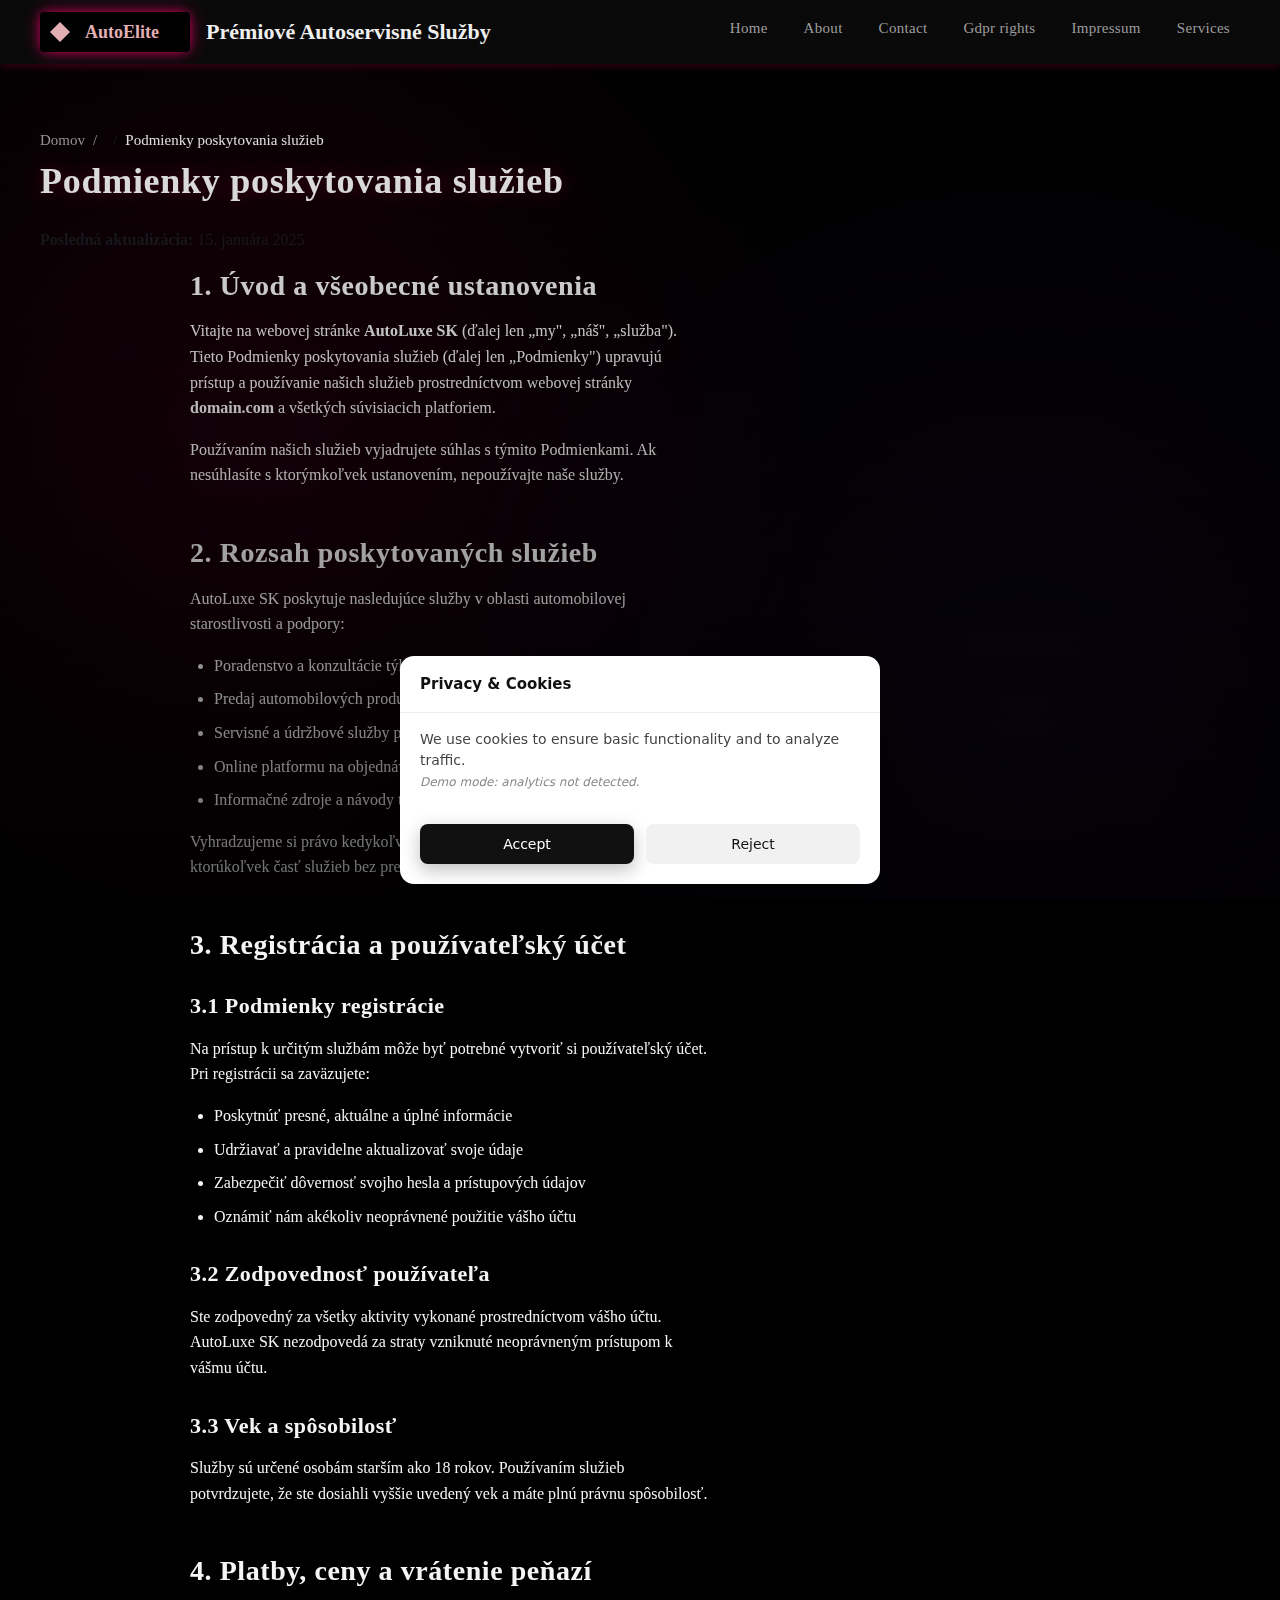
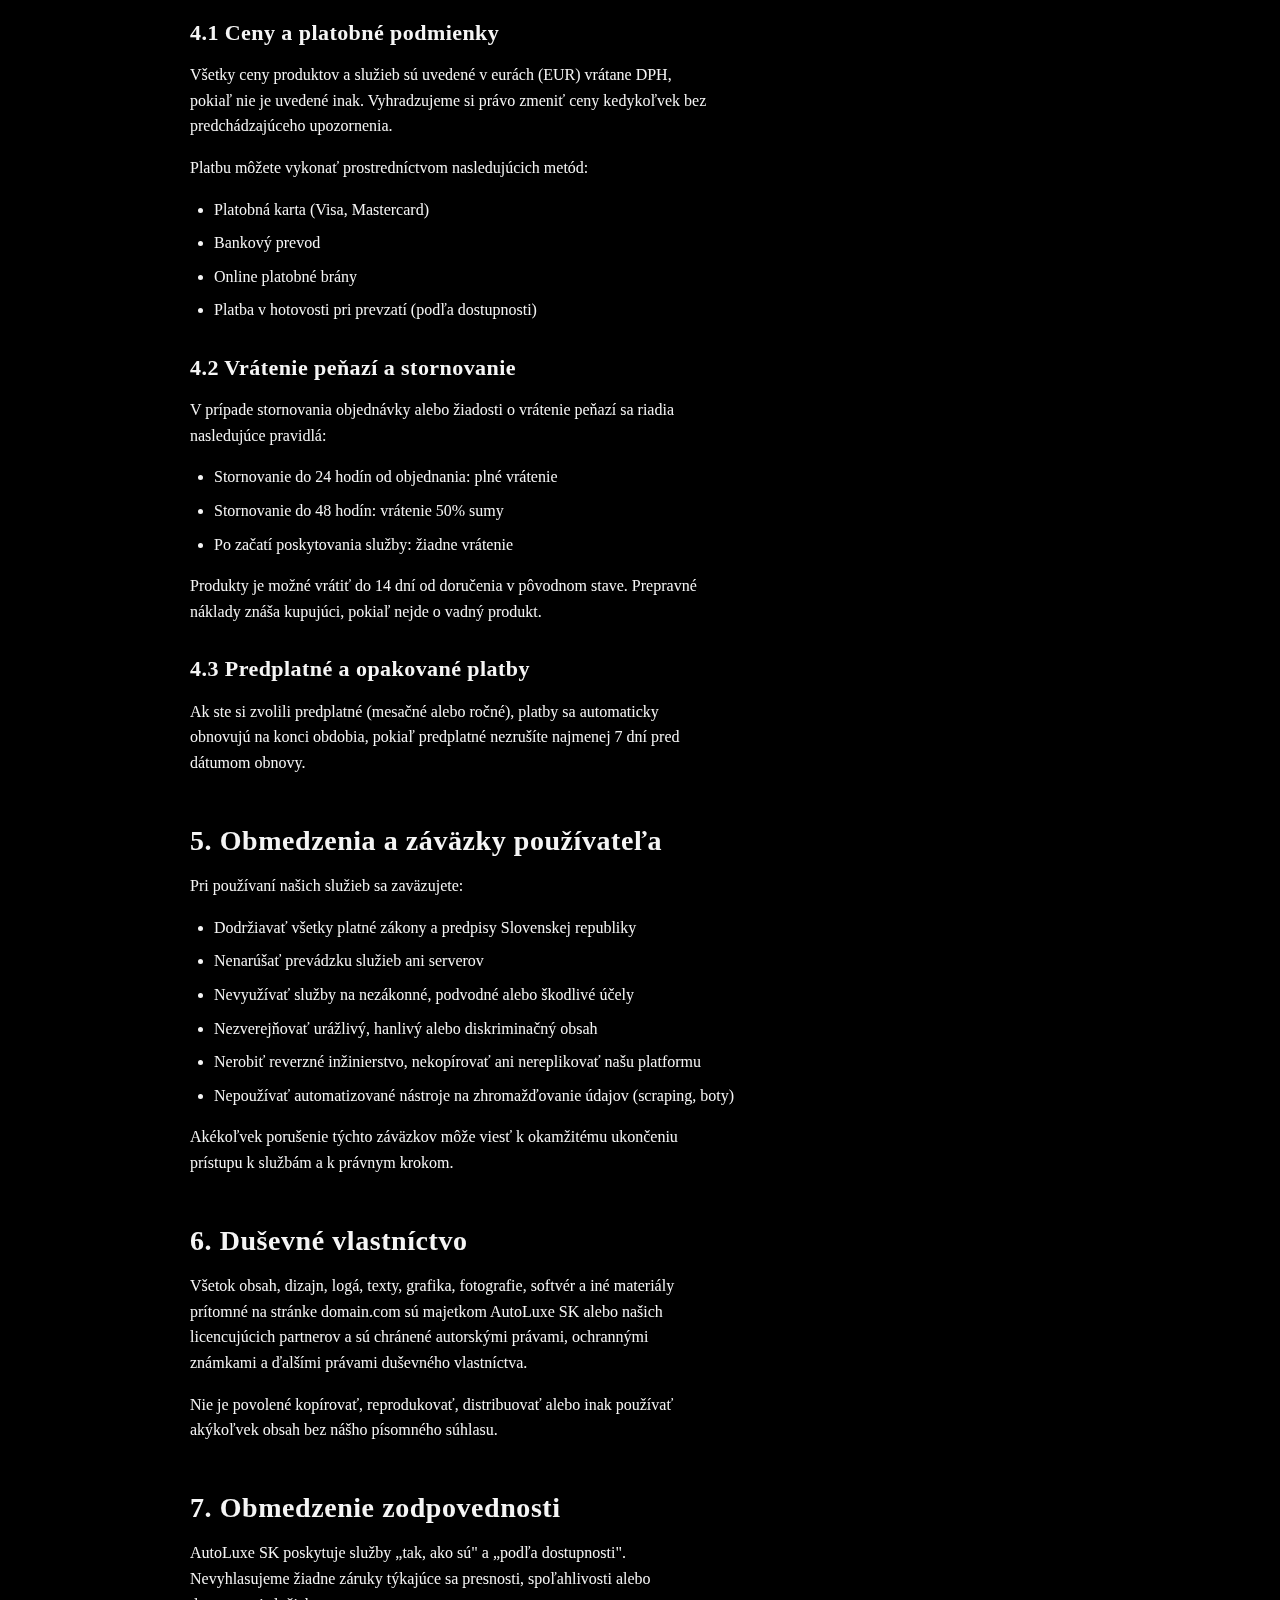
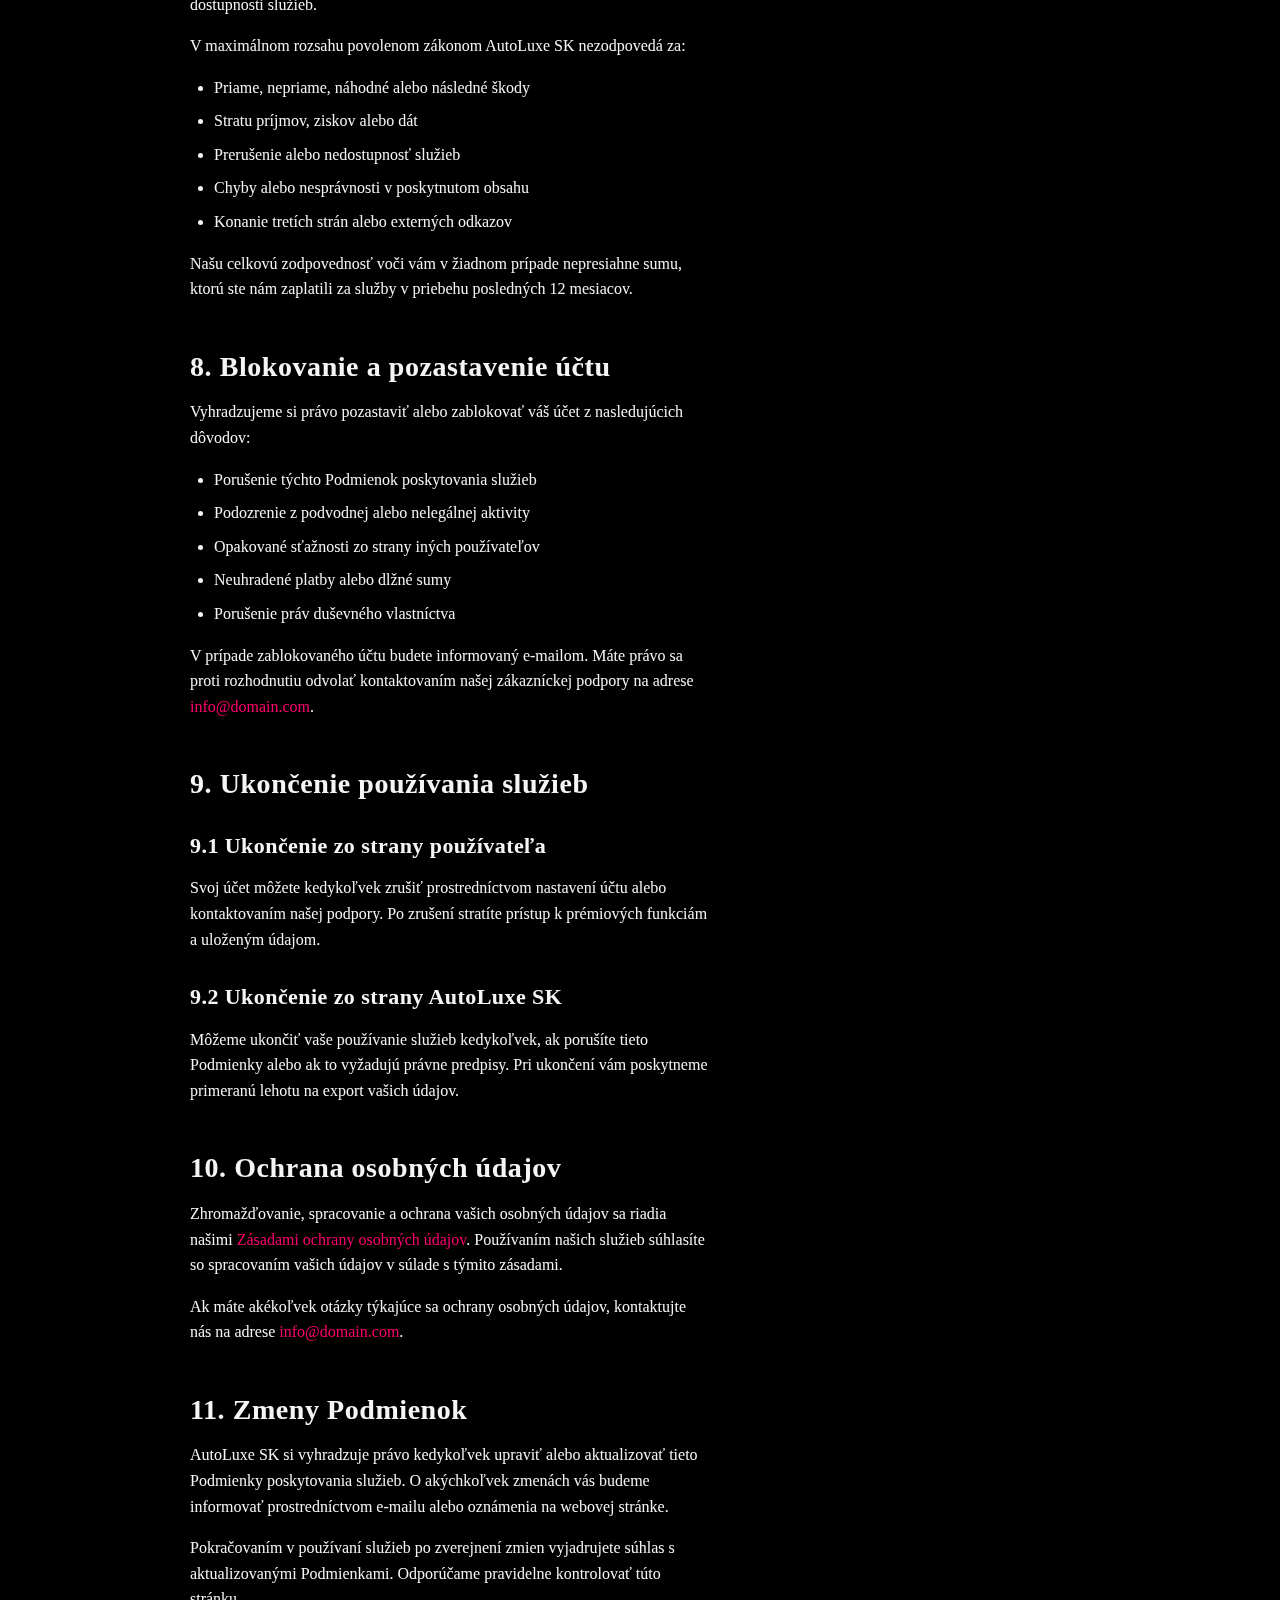
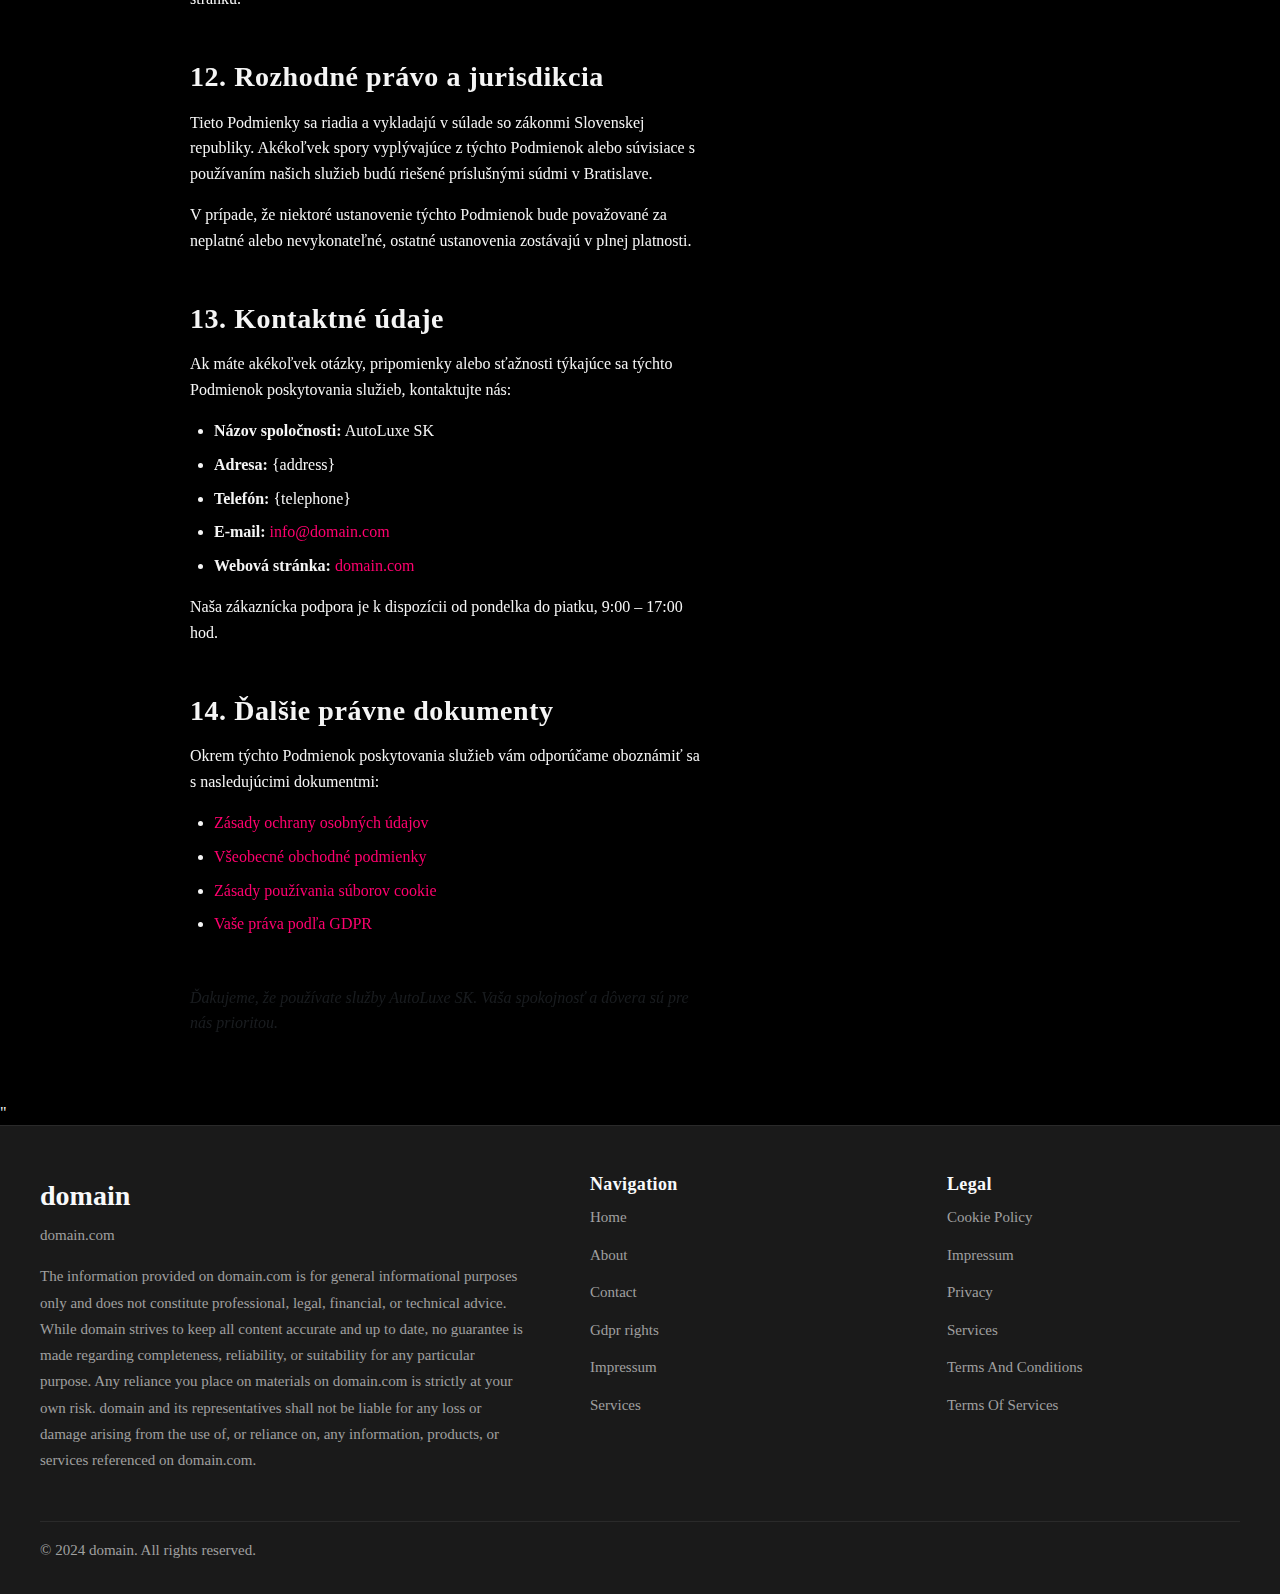
<file: terms_of_services.html>
<!DOCTYPE html><html lang="sk"><head>
  <link rel="stylesheet" href="style.css">
  <link rel="icon" type="image/png" href="/favicon.png">
  <link rel="apple-touch-icon" href="/apple-touch-icon.png">
   <link rel="stylesheet" href="https://cdn.jsdelivr.net/npm/bootstrap@5.3.3/dist/css/bootstrap.min.css" integrity="sha384-QWTKZyjpPEjISv5WaRU9OFeRpok6YctnYmDr5pNlyT2bRjXh0JMhjY6hW+ALEwIH" crossorigin="anonymous">
  <link rel="stylesheet" href="https://unpkg.com/aos@2.3.4/dist/aos.css">
<link rel="stylesheet" href="./header-footer.css">
</head>
 <body>
  <header class="dr-header" aria-label="Main navigation">
  <div class="dr-header-inner">
    <div class="dr-header-brand">
      <div class="dr-header-logo" aria-hidden="true">
        <svg class="c-logo__img" width="150" height="40" viewBox="0 0 150 40" fill="none" xmlns="http://www.w3.org/2000/svg" aria-label="Logo">
       <rect width="150" height="40" rx="4" fill="#000000"></rect> <path d="M20 10L30 20L20 30L10 20L20 10Z" fill="#E8B4B8"></path> <text x="45" y="26" font-family="serif" font-size="18" font-weight="700" fill="#E8B4B8">AutoElite</text>
      </svg>
      </div>
      <div class="dr-header-brand-text" aria-label="Brand name">Prémiové Autoservisné Služby</div>
    </div>

    <button class="dr-header-toggle" type="button" aria-label="Open navigation" aria-expanded="false" aria-controls="dr-header-nav">
      <span class="dr-header-toggle-bar"></span>
      <span class="dr-header-toggle-bar"></span>
      <span class="dr-header-toggle-bar"></span>
    </button>

    <nav class="dr-nav" id="dr-header-nav" aria-label="Primary">
      <ul class="dr-nav-list">
        <li class="dr-nav-item"><a class="dr-nav-link" href="./index.html">Home</a></li>
        <li class="dr-nav-item"><a class="dr-nav-link" href="./about.html">About</a></li>
        <li class="dr-nav-item"><a class="dr-nav-link" href="./contact.html">Contact</a></li>
        <li class="dr-nav-item"><a class="dr-nav-link" href="./gdpr-rights.html">Gdpr rights</a></li>
        <li class="dr-nav-item"><a class="dr-nav-link" href="./impressum.html">Impressum</a></li>
        <li class="dr-nav-item"><a class="dr-nav-link" href="./services.html">Services</a></li>
      </ul>
    </nav>
  </div>
</header>
  <meta charset="UTF-8">
  <meta name="viewport" content="width=device-width," initial-scale="1.0">
  <title>Podmienky poskytovania služieb | AutoLuxe SK</title>
  <meta name="description" content="Prečítajte" si="" podmienky="" poskytovania="" služieb="" autoluxe="" sk.="" informácie="" o="" registrácii,="" platbe,="" zodpovednosti="" a="" právach="" používateľov.\_="">
  <meta property="og:title" content="Podmienky" poskytovania="" služieb="" |="" autoluxe="" sk\_="">
  <meta property="og:description" content="Prečítajte" si="" podmienky="" poskytovania="" služieb="" autoluxe="" sk.="" informácie="" o="" registrácii,="" platbe,="" zodpovednosti="" a="" právach="" používateľov.\_="">
  <meta property="og:type" content="website">
  <meta property="og:url" content="https://domain.com/terms_of_services.html">
  <link rel="canonical" href="https://domain.com/terms_of_services.html">
  <link href="https://cdn.jsdelivr.net/npm/bootstrap@5.3.0/dist/css/bootstrap.min.css" rel="stylesheet" integrity="sha384-9ndCyUaIbzAi2FUVXJi0CjmCapSmO7SnpJef0486qhLnuZ2cdeRhO02iuK6FUUVM" crossorigin="anonymous">
  <link rel="stylesheet" href="style.css">
  <script type="application/ld+json">{  \"@context\": \"https://schema.org\",  \"@type\": \"Organization\",  \"name\": \"AutoLuxe SK\",  \"url\": \"https://domain.com\",  \"logo\": \"https://images.unsplash.com/photo-1614200187524-dc4b892acf16?w=300&h=80&fit=crop\",  \"contactPoint\": {    \"@type\": \"ContactPoint\",    \"telephone\": \"{telephone}\",    \"contactType\": \"Zákaznícka podpora\",    \"email\": \"info@domain.com\",    \"areaServed\": \"SK\",    \"availableLanguage\": \"sk\"  },  \"address\": {    \"@type\": \"PostalAddress\",    \"streetAddress\": \"{address}\",    \"addressCountry\": \"SK\"  }}</script>
  <script type="application/ld+json">{  \"@context\": \"https://schema.org\",  \"@type\": \"WebSite\",  \"name\": \"AutoLuxe SK\",  \"url\": \"https://domain.com\"}</script>
  <main>
   <section class="l-section" py-4="" py-md-5\_="">
    <div class="container">
     <nav aria-label="breadcrumb">
      <ol class="breadcrumb">
       <li class="breadcrumb-item"><a href="/">Domov</a></li>
       <li class="breadcrumb-item" active\_="" aria-current="page">Podmienky poskytovania služieb</li>
      </ol>
     </nav>
     <div class="row" justify-content-center\_="">
      <div class="col-12" col-lg-10\_="">
       <h1 class="mb-4">Podmienky poskytovania služieb</h1>
       <p class="text-muted" mb-5\_=""><strong>Posledná aktualizácia:</strong> 15. januára 2025</p>
       <div class="c-terms-content">
        <section class="mb-5">
         <h2>1. Úvod a všeobecné ustanovenia</h2>
         <p>Vitajte na webovej stránke <strong>AutoLuxe SK</strong> (ďalej len „my", „náš", „služba"). Tieto Podmienky poskytovania služieb (ďalej len „Podmienky") upravujú prístup a používanie našich služieb prostredníctvom webovej stránky <strong>domain.com</strong> a všetkých súvisiacich platforiem.</p>
         <p>Používaním našich služieb vyjadrujete súhlas s týmito Podmienkami. Ak nesúhlasíte s ktorýmkoľvek ustanovením, nepoužívajte naše služby.</p>
        </section>
        <section class="mb-5">
         <h2>2. Rozsah poskytovaných služieb</h2>
         <p>AutoLuxe SK poskytuje nasledujúce služby v oblasti automobilovej starostlivosti a podpory:</p>
         <ul>
          <li>Poradenstvo a konzultácie týkajúce sa automobilov</li>
          <li>Predaj automobilových produktov a príslušenstva</li>
          <li>Servisné a údržbové služby pre vozidlá</li>
          <li>Online platformu na objednávanie služieb a správu účtu</li>
          <li>Informačné zdroje a návody týkajúce sa automobilov</li>
         </ul>
         <p>Vyhradzujeme si právo kedykoľvek upraviť, pozastaviť alebo ukončiť ktorúkoľvek časť služieb bez predchádzajúceho upozornenia.</p>
        </section>
        <section class="mb-5">
         <h2>3. Registrácia a používateľský účet</h2>
         <h3>3.1 Podmienky registrácie</h3>
         <p>Na prístup k určitým službám môže byť potrebné vytvoriť si používateľský účet. Pri registrácii sa zaväzujete:</p>
         <ul>
          <li>Poskytnúť presné, aktuálne a úplné informácie</li>
          <li>Udržiavať a pravidelne aktualizovať svoje údaje</li>
          <li>Zabezpečiť dôvernosť svojho hesla a prístupových údajov</li>
          <li>Oznámiť nám akékoliv neoprávnené použitie vášho účtu</li>
         </ul>
         <h3>3.2 Zodpovednosť používateľa</h3>
         <p>Ste zodpovedný za všetky aktivity vykonané prostredníctvom vášho účtu. AutoLuxe SK nezodpovedá za straty vzniknuté neoprávneným prístupom k vášmu účtu.</p>
         <h3>3.3 Vek a spôsobilosť</h3>
         <p>Služby sú určené osobám starším ako 18 rokov. Používaním služieb potvrdzujete, že ste dosiahli vyššie uvedený vek a máte plnú právnu spôsobilosť.</p>
        </section>
        <section class="mb-5">
         <h2>4. Platby, ceny a vrátenie peňazí</h2>
         <h3>4.1 Ceny a platobné podmienky</h3>
         <p>Všetky ceny produktov a služieb sú uvedené v eurách (EUR) vrátane DPH, pokiaľ nie je uvedené inak. Vyhradzujeme si právo zmeniť ceny kedykoľvek bez predchádzajúceho upozornenia.</p>
         <p>Platbu môžete vykonať prostredníctvom nasledujúcich metód:</p>
         <ul>
          <li>Platobná karta (Visa, Mastercard)</li>
          <li>Bankový prevod</li>
          <li>Online platobné brány</li>
          <li>Platba v hotovosti pri prevzatí (podľa dostupnosti)</li>
         </ul>
         <h3>4.2 Vrátenie peňazí a stornovanie</h3>
         <p>V prípade stornovania objednávky alebo žiadosti o vrátenie peňazí sa riadia nasledujúce pravidlá:</p>
         <ul>
          <li>Stornovanie do 24 hodín od objednania: plné vrátenie</li>
          <li>Stornovanie do 48 hodín: vrátenie 50% sumy</li>
          <li>Po začatí poskytovania služby: žiadne vrátenie</li>
         </ul>
         <p>Produkty je možné vrátiť do 14 dní od doručenia v pôvodnom stave. Prepravné náklady znáša kupujúci, pokiaľ nejde o vadný produkt.</p>
         <h3>4.3 Predplatné a opakované platby</h3>
         <p>Ak ste si zvolili predplatné (mesačné alebo ročné), platby sa automaticky obnovujú na konci obdobia, pokiaľ predplatné nezrušíte najmenej 7 dní pred dátumom obnovy.</p>
        </section>
        <section class="mb-5">
         <h2>5. Obmedzenia a záväzky používateľa</h2>
         <p>Pri používaní našich služieb sa zaväzujete:</p>
         <ul>
          <li>Dodržiavať všetky platné zákony a predpisy Slovenskej republiky</li>
          <li>Nenarúšať prevádzku služieb ani serverov</li>
          <li>Nevyužívať služby na nezákonné, podvodné alebo škodlivé účely</li>
          <li>Nezverejňovať urážlivý, hanlivý alebo diskriminačný obsah</li>
          <li>Nerobiť reverzné inžinierstvo, nekopírovať ani nereplikovať našu platformu</li>
          <li>Nepoužívať automatizované nástroje na zhromažďovanie údajov (scraping, boty)</li>
         </ul>
         <p>Akékoľvek porušenie týchto záväzkov môže viesť k okamžitému ukončeniu prístupu k službám a k právnym krokom.</p>
        </section>
        <section class="mb-5">
         <h2>6. Duševné vlastníctvo</h2>
         <p>Všetok obsah, dizajn, logá, texty, grafika, fotografie, softvér a iné materiály prítomné na stránke domain.com sú majetkom AutoLuxe SK alebo našich licencujúcich partnerov a sú chránené autorskými právami, ochrannými známkami a ďalšími právami duševného vlastníctva.</p>
         <p>Nie je povolené kopírovať, reprodukovať, distribuovať alebo inak používať akýkoľvek obsah bez nášho písomného súhlasu.</p>
        </section>
        <section class="mb-5">
         <h2>7. Obmedzenie zodpovednosti</h2>
         <p>AutoLuxe SK poskytuje služby „tak, ako sú" a „podľa dostupnosti". Nevyhlasujeme žiadne záruky týkajúce sa presnosti, spoľahlivosti alebo dostupnosti služieb.</p>
         <p>V maximálnom rozsahu povolenom zákonom AutoLuxe SK nezodpovedá za:</p>
         <ul>
          <li>Priame, nepriame, náhodné alebo následné škody</li>
          <li>Stratu príjmov, ziskov alebo dát</li>
          <li>Prerušenie alebo nedostupnosť služieb</li>
          <li>Chyby alebo nesprávnosti v poskytnutom obsahu</li>
          <li>Konanie tretích strán alebo externých odkazov</li>
         </ul>
         <p>Našu celkovú zodpovednosť voči vám v žiadnom prípade nepresiahne sumu, ktorú ste nám zaplatili za služby v priebehu posledných 12 mesiacov.</p>
        </section>
        <section class="mb-5">
         <h2>8. Blokovanie a pozastavenie účtu</h2>
         <p>Vyhradzujeme si právo pozastaviť alebo zablokovať váš účet z nasledujúcich dôvodov:</p>
         <ul>
          <li>Porušenie týchto Podmienok poskytovania služieb</li>
          <li>Podozrenie z podvodnej alebo nelegálnej aktivity</li>
          <li>Opakované sťažnosti zo strany iných používateľov</li>
          <li>Neuhradené platby alebo dlžné sumy</li>
          <li>Porušenie práv duševného vlastníctva</li>
         </ul>
         <p>V prípade zablokovaného účtu budete informovaný e-mailom. Máte právo sa proti rozhodnutiu odvolať kontaktovaním našej zákazníckej podpory na adrese <a href="mailto:info@domain.com">info@domain.com</a>.</p>
        </section>
        <section class="mb-5">
         <h2>9. Ukončenie používania služieb</h2>
         <h3>9.1 Ukončenie zo strany používateľa</h3>
         <p>Svoj účet môžete kedykoľvek zrušiť prostredníctvom nastavení účtu alebo kontaktovaním našej podpory. Po zrušení stratíte prístup k prémiových funkciám a uloženým údajom.</p>
         <h3>9.2 Ukončenie zo strany AutoLuxe SK</h3>
         <p>Môžeme ukončiť vaše používanie služieb kedykoľvek, ak porušíte tieto Podmienky alebo ak to vyžadujú právne predpisy. Pri ukončení vám poskytneme primeranú lehotu na export vašich údajov.</p>
        </section>
        <section class="mb-5">
         <h2>10. Ochrana osobných údajov</h2>
         <p>Zhromažďovanie, spracovanie a ochrana vašich osobných údajov sa riadia našimi <a href="privacy.html">Zásadami ochrany osobných údajov</a>. Používaním našich služieb súhlasíte so spracovaním vašich údajov v súlade s týmito zásadami.</p>
         <p>Ak máte akékoľvek otázky týkajúce sa ochrany osobných údajov, kontaktujte nás na adrese <a href="mailto:info@domain.com">info@domain.com</a>.</p>
        </section>
        <section class="mb-5">
         <h2>11. Zmeny Podmienok</h2>
         <p>AutoLuxe SK si vyhradzuje právo kedykoľvek upraviť alebo aktualizovať tieto Podmienky poskytovania služieb. O akýchkoľvek zmenách vás budeme informovať prostredníctvom e-mailu alebo oznámenia na webovej stránke.</p>
         <p>Pokračovaním v používaní služieb po zverejnení zmien vyjadrujete súhlas s aktualizovanými Podmienkami. Odporúčame pravidelne kontrolovať túto stránku.</p>
        </section>
        <section class="mb-5">
         <h2>12. Rozhodné právo a jurisdikcia</h2>
         <p>Tieto Podmienky sa riadia a vykladajú v súlade so zákonmi Slovenskej republiky. Akékoľvek spory vyplývajúce z týchto Podmienok alebo súvisiace s používaním našich služieb budú riešené príslušnými súdmi v Bratislave.</p>
         <p>V prípade, že niektoré ustanovenie týchto Podmienok bude považované za neplatné alebo nevykonateľné, ostatné ustanovenia zostávajú v plnej platnosti.</p>
        </section>
        <section class="mb-5">
         <h2>13. Kontaktné údaje</h2>
         <p>Ak máte akékoľvek otázky, pripomienky alebo sťažnosti týkajúce sa týchto Podmienok poskytovania služieb, kontaktujte nás:</p>
         <ul>
          <li><strong>Názov spoločnosti:</strong> AutoLuxe SK</li>
          <li><strong>Adresa:</strong> {address}</li>
          <li><strong>Telefón:</strong> {telephone}</li>
          <li><strong>E-mail:</strong> <a href="mailto:info@domain.com">info@domain.com</a></li>
          <li><strong>Webová stránka:</strong> <a href="https://domain.com">domain.com</a></li>
         </ul>
         <p>Naša zákaznícka podpora je k dispozícii od pondelka do piatku, 9:00 – 17:00 hod.</p>
        </section>
        <section class="mb-5">
         <h2>14. Ďalšie právne dokumenty</h2>
         <p>Okrem týchto Podmienok poskytovania služieb vám odporúčame oboznámiť sa s nasledujúcimi dokumentmi:</p>
         <ul>
          <li><a href="privacy.html">Zásady ochrany osobných údajov</a></li>
          <li><a href="terms_and_conditions.html">Všeobecné obchodné podmienky</a></li>
          <li><a href="cookie_policy.html">Zásady používania súborov cookie</a></li>
          <li><a href="gdpr-rights.html">Vaše práva podľa GDPR</a></li>
         </ul>
        </section>
        <section>
         <p class="text-muted"><em>Ďakujeme, že používate služby AutoLuxe SK. Vaša spokojnosť a dôvera sú pre nás prioritou.</em></p>
        </section>
       </div>
      </div>
     </div>
    </div>
   </section>
  </main>
  "
  <footer class="dr-footer" aria-label="Site footer">
  <div class="dr-footer-inner">
    <div class="dr-footer-top">
      <div class="dr-footer-brand-block">
        <div class="dr-footer-brand-name">domain</div>
        <div class="dr-footer-domain">domain.com</div>
        <p class="dr-footer-disclaimer">
          The information provided on domain.com is for general informational purposes only and does not constitute professional, legal, financial, or technical advice. While domain strives to keep all content accurate and up to date, no guarantee is made regarding completeness, reliability, or suitability for any particular purpose. Any reliance you place on materials on domain.com is strictly at your own risk. domain and its representatives shall not be liable for any loss or damage arising from the use of, or reliance on, any information, products, or services referenced on domain.com.
        </p>
      </div>

      <div class="dr-footer-nav-block" aria-label="Footer navigation">
        <h2 class="dr-footer-heading">Navigation</h2>
        <nav class="dr-footer-nav" aria-label="Main footer navigation">
          <ul class="dr-footer-nav-list">
            <li class="dr-footer-nav-item"><a class="dr-footer-nav-link" href="./index.html">Home</a></li>
            <li class="dr-footer-nav-item"><a class="dr-footer-nav-link" href="./about.html">About</a></li>
            <li class="dr-footer-nav-item"><a class="dr-footer-nav-link" href="./contact.html">Contact</a></li>
            <li class="dr-footer-nav-item"><a class="dr-footer-nav-link" href="./gdpr-rights.html">Gdpr rights</a></li>
            <li class="dr-footer-nav-item"><a class="dr-footer-nav-link" href="./impressum.html">Impressum</a></li>
            <li class="dr-footer-nav-item"><a class="dr-footer-nav-link" href="./services.html">Services</a></li>
          </ul>
        </nav>
      </div>

      <div class="dr-footer-legal-block" aria-label="Legal navigation">
        <h2 class="dr-footer-heading">Legal</h2>
        <nav class="dr-footer-legal-nav" aria-label="Legal links">
          <ul class="dr-footer-legal-list">
            <li class="dr-footer-legal-item"><a class="dr-footer-legal-link" href="./cookie_policy.html">Cookie Policy</a></li>
            <li class="dr-footer-legal-item"><a class="dr-footer-legal-link" href="./impressum.html">Impressum</a></li>
            <li class="dr-footer-legal-item"><a class="dr-footer-legal-link" href="./privacy.html">Privacy</a></li>
            <li class="dr-footer-legal-item"><a class="dr-footer-legal-link" href="./services.html">Services</a></li>
            <li class="dr-footer-legal-item"><a class="dr-footer-legal-link" href="./terms_and_conditions.html">Terms And Conditions</a></li>
            <li class="dr-footer-legal-item"><a class="dr-footer-legal-link" href="./terms_of_services.html">Terms Of Services</a></li>
          </ul>
        </nav>
      </div>
    </div>

    <div class="dr-footer-bottom">
      <p class="dr-footer-meta">© <span class="dr-footer-meta-year">2024</span> domain. All rights reserved.</p>
    </div>
  </div>
</footer>
  <script src="script.js" defer=""></script>
 
  <script src="https://unpkg.com/aos@2.3.4/dist/aos.js"></script>
  <script>
if (typeof AOS !== "undefined" && !window.__AOS_INITIALIZED__) {
  AOS.init({ once: true, duration: 700, easing: "ease-out-cubic" });
  window.__AOS_INITIALIZED__ = true;
}
</script>
<script src="./header-footer.js"></script>
<script src="./consent.js"></script>
</body></html>
</file>
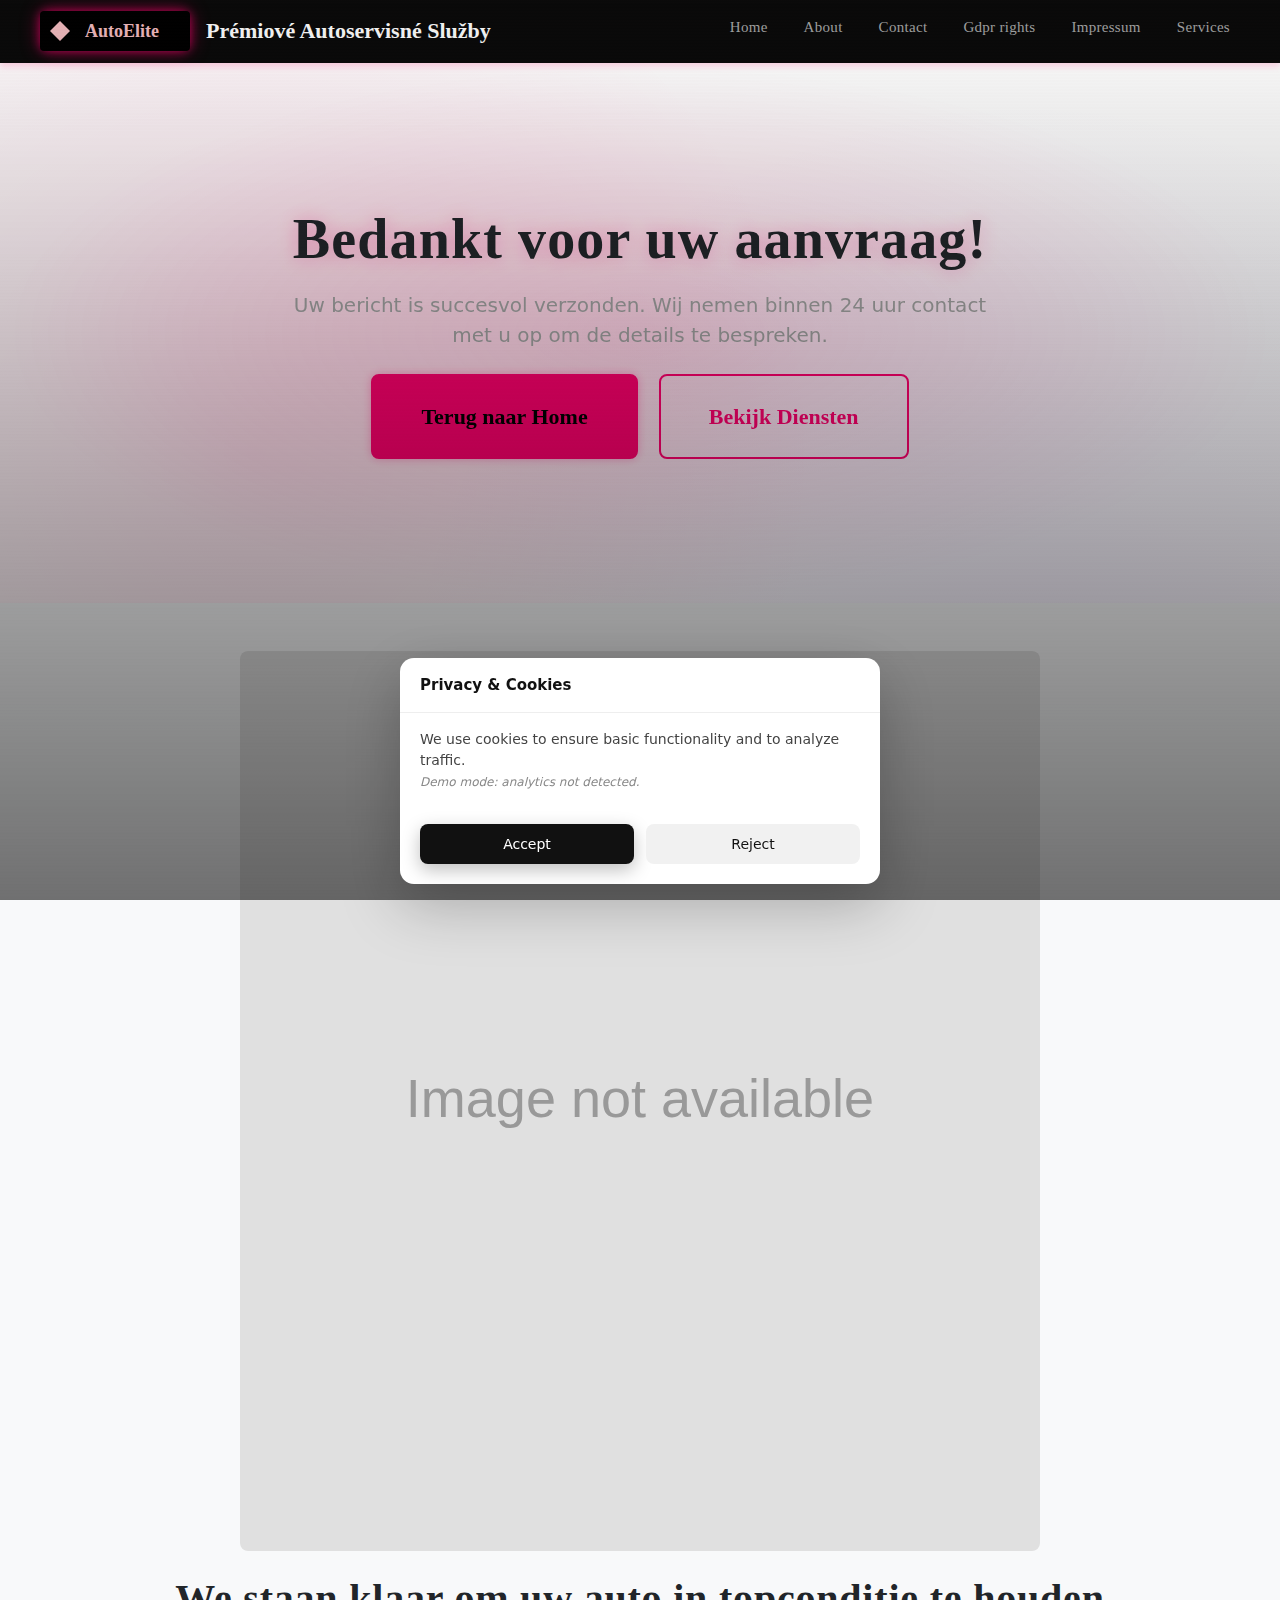
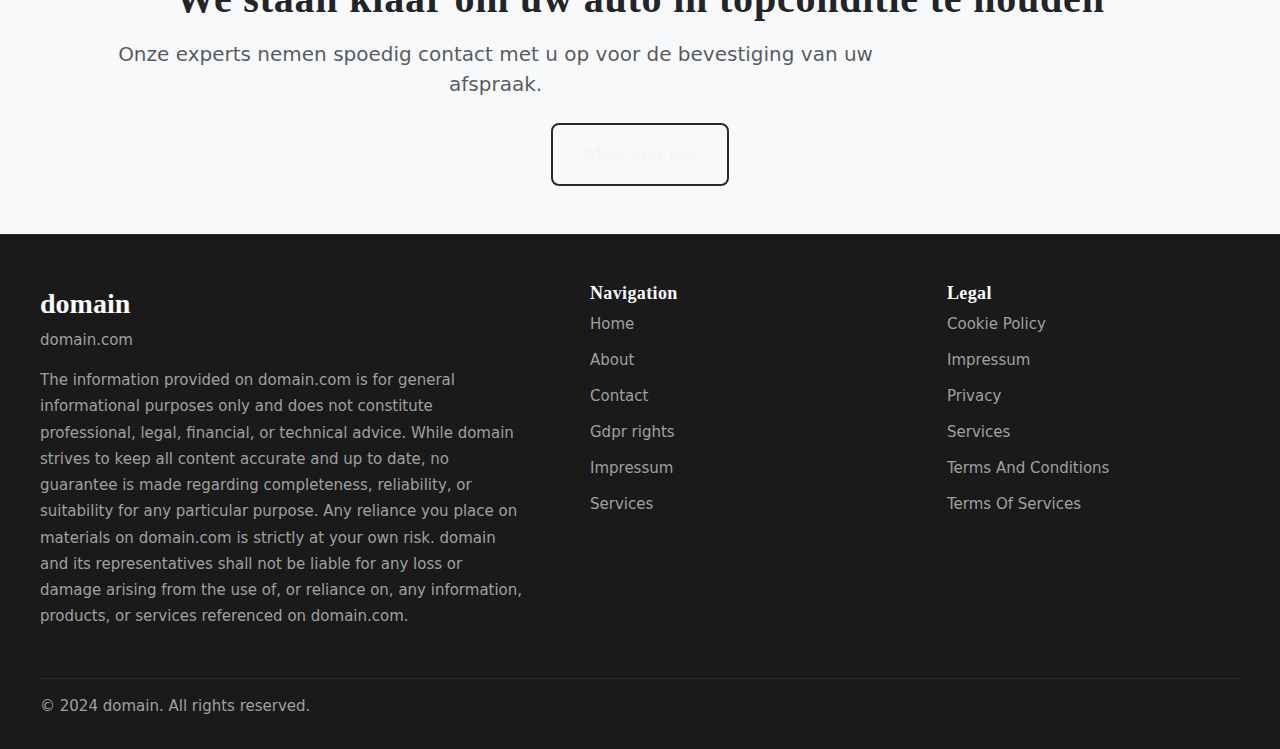
<file: thank_you.html>
<!DOCTYPE html><html lang="nl"><head>
<script type="application/ld+json">
{
  "@context": "https://schema.org",
  "@graph": [
    {
      "@type": "WebSite",
      "@id": "https://domain.com/#website",
      "url": "https://domain.com",
      "name": "domain"
    },
    {
      "@type": "Organization",
      "@id": "https://domain.com/#org",
      "name": "domain",
      "url": "https://domain.com"
    },
    {
      "@type": "WebPage",
      "@id": "https://domain.com/thank_you.html",
      "url": "https://domain.com/thank_you.html",
      "name": "domain",
      "isPartOf": {
        "@id": "https://domain.com/#website"
      },
      "inLanguage": "nl"
    }
  ]
}
</script>
  <meta charset="UTF-8">
  <meta name="viewport" content="width=device-width, initial-scale=1.0">
  <link rel="stylesheet" href="style.css">
  <link rel="icon" type="image/png" href="/favicon.png">
  <link rel="apple-touch-icon" href="/apple-touch-icon.png">
   <link rel="stylesheet" href="https://cdn.jsdelivr.net/npm/bootstrap@5.3.3/dist/css/bootstrap.min.css" integrity="sha384-QWTKZyjpPEjISv5WaRU9OFeRpok6YctnYmDr5pNlyT2bRjXh0JMhjY6hW+ALEwIH" crossorigin="anonymous">
  <link rel="stylesheet" href="https://unpkg.com/aos@2.3.4/dist/aos.css">
<link rel="stylesheet" href="./header-footer.css">
</head>
 <body>
  <header class="dr-header" aria-label="Main navigation">
  <div class="dr-header-inner">
    <div class="dr-header-brand">
      <div class="dr-header-logo" aria-hidden="true">
        <svg class="c-logo__img" width="150" height="40" viewBox="0 0 150 40" fill="none" xmlns="http://www.w3.org/2000/svg" aria-label="Logo">
       <rect width="150" height="40" rx="4" fill="#000000"></rect> <path d="M20 10L30 20L20 30L10 20L20 10Z" fill="#E8B4B8"></path> <text x="45" y="26" font-family="serif" font-size="18" font-weight="700" fill="#E8B4B8">AutoElite</text>
      </svg>
      </div>
      <div class="dr-header-brand-text" aria-label="Brand name">Prémiové Autoservisné Služby</div>
    </div>

    <button class="dr-header-toggle" type="button" aria-label="Open navigation" aria-expanded="false" aria-controls="dr-header-nav">
      <span class="dr-header-toggle-bar"></span>
      <span class="dr-header-toggle-bar"></span>
      <span class="dr-header-toggle-bar"></span>
    </button>

    <nav class="dr-nav" id="dr-header-nav" aria-label="Primary">
      <ul class="dr-nav-list">
        <li class="dr-nav-item"><a class="dr-nav-link" href="./index.html">Home</a></li>
        <li class="dr-nav-item"><a class="dr-nav-link" href="./about.html">About</a></li>
        <li class="dr-nav-item"><a class="dr-nav-link" href="./contact.html">Contact</a></li>
        <li class="dr-nav-item"><a class="dr-nav-link" href="./gdpr-rights.html">Gdpr rights</a></li>
        <li class="dr-nav-item"><a class="dr-nav-link" href="./impressum.html">Impressum</a></li>
        <li class="dr-nav-item"><a class="dr-nav-link" href="./services.html">Services</a></li>
      </ul>
    </nav>
  </div>
</header>
  <main>
   <section class="hero-section py-5 text-center" data-aos="fade-up">
    <div class="container py-md-5">
     <div class="row justify-content-center">
      <div class="col-12 col-lg-8">
       <h1 class="display-4 fw-bold mb-3">Bedankt voor uw aanvraag!</h1>
       <p class="lead mb-4">Uw bericht is succesvol verzonden. Wij nemen binnen 24 uur contact met u op om de details te bespreken.</p>
       <a href="index.html" class="c-button c-button--primary c-button--large me-sm-3">Terug naar Home</a> <a href="services.html" class="c-button c-button--secondary c-button--large mt-3 mt-sm-0">Bekijk Diensten</a>
      </div>
     </div>
    </div>
   </section>
   <section class="py-4 py-md-5 bg-light" data-aos="fade-up">
    <div class="container text-center">
     <div class="ratio ratio-16x9 mb-4" style="max-width:800px;margin:auto;">
      <img src="https://images.unsplash.com/photo-1597764690523-15bea4c581c9?w=800&amp;h=450&amp;fit=crop" alt="Bedankt voor uw aanvraag bij AutoService Premium" class="img-fluid rounded" loading="lazy" width="800" height="450" style="object-fit:cover">
     </div>
     <h2 class="display-6 fw-bold mb-3">We staan klaar om uw auto in topconditie te houden</h2>
     <p class="lead text-muted mb-4">Onze experts nemen spoedig contact met u op voor de bevestiging van uw afspraak.</p>
     <a href="about.html" class="c-button c-button--outline">Meer over ons</a>
    </div>
   </section>
  </main>
  <footer class="dr-footer" aria-label="Site footer">
  <div class="dr-footer-inner">
    <div class="dr-footer-top">
      <div class="dr-footer-brand-block">
        <div class="dr-footer-brand-name">domain</div>
        <div class="dr-footer-domain">domain.com</div>
        <p class="dr-footer-disclaimer">
          The information provided on domain.com is for general informational purposes only and does not constitute professional, legal, financial, or technical advice. While domain strives to keep all content accurate and up to date, no guarantee is made regarding completeness, reliability, or suitability for any particular purpose. Any reliance you place on materials on domain.com is strictly at your own risk. domain and its representatives shall not be liable for any loss or damage arising from the use of, or reliance on, any information, products, or services referenced on domain.com.
        </p>
      </div>

      <div class="dr-footer-nav-block" aria-label="Footer navigation">
        <h2 class="dr-footer-heading">Navigation</h2>
        <nav class="dr-footer-nav" aria-label="Main footer navigation">
          <ul class="dr-footer-nav-list">
            <li class="dr-footer-nav-item"><a class="dr-footer-nav-link" href="./index.html">Home</a></li>
            <li class="dr-footer-nav-item"><a class="dr-footer-nav-link" href="./about.html">About</a></li>
            <li class="dr-footer-nav-item"><a class="dr-footer-nav-link" href="./contact.html">Contact</a></li>
            <li class="dr-footer-nav-item"><a class="dr-footer-nav-link" href="./gdpr-rights.html">Gdpr rights</a></li>
            <li class="dr-footer-nav-item"><a class="dr-footer-nav-link" href="./impressum.html">Impressum</a></li>
            <li class="dr-footer-nav-item"><a class="dr-footer-nav-link" href="./services.html">Services</a></li>
          </ul>
        </nav>
      </div>

      <div class="dr-footer-legal-block" aria-label="Legal navigation">
        <h2 class="dr-footer-heading">Legal</h2>
        <nav class="dr-footer-legal-nav" aria-label="Legal links">
          <ul class="dr-footer-legal-list">
            <li class="dr-footer-legal-item"><a class="dr-footer-legal-link" href="./cookie_policy.html">Cookie Policy</a></li>
            <li class="dr-footer-legal-item"><a class="dr-footer-legal-link" href="./impressum.html">Impressum</a></li>
            <li class="dr-footer-legal-item"><a class="dr-footer-legal-link" href="./privacy.html">Privacy</a></li>
            <li class="dr-footer-legal-item"><a class="dr-footer-legal-link" href="./services.html">Services</a></li>
            <li class="dr-footer-legal-item"><a class="dr-footer-legal-link" href="./terms_and_conditions.html">Terms And Conditions</a></li>
            <li class="dr-footer-legal-item"><a class="dr-footer-legal-link" href="./terms_of_services.html">Terms Of Services</a></li>
          </ul>
        </nav>
      </div>
    </div>

    <div class="dr-footer-bottom">
      <p class="dr-footer-meta">© <span class="dr-footer-meta-year">2024</span> domain. All rights reserved.</p>
    </div>
  </div>
</footer>
  <script src="script.js" defer=""></script>
 
  <script src="https://unpkg.com/aos@2.3.4/dist/aos.js"></script>
  <script>
if (typeof AOS !== "undefined" && !window.__AOS_INITIALIZED__) {
  AOS.init({ once: true, duration: 700, easing: "ease-out-cubic" });
  window.__AOS_INITIALIZED__ = true;
}
</script>
<script src="./header-footer.js"></script>
<script src="./consent.js"></script>
</body></html>
</file>
<file: style.css>
:root {
  --color-primary: #0a0a0a;
  --color-secondary: #1a1a1a;
  --color-accent: #ff006e;
  --color-accent-hover: #e60063;
  --color-accent-active: #cc0058;
  --color-success: #10b981;
  --color-error: #ef4444;
  --color-warning: #f59e0b;
  --color-light: #f8f9fa;
  --color-dark: #0a0a0a;
  --color-text: #f5f5f5;
  --color-text-muted: #a0a0a0;
  --color-border: #2a2a2a;
  --color-bg: #000000;
  --color-neon-accent: #ff006e;
  --color-neon-secondary: #8338ec;
  --font-family-base: 'Cormorant Garamond', 'Crimson Text', Georgia, serif;
  --font-family-accent: 'Playfair Display', 'Libre Baskerville', serif;
  --font-size-base: 16px;
  --font-size-sm: clamp(14px, 2vw, 15px);
  --font-size-md: clamp(16px, 2.5vw, 18px);
  --font-size-lg: clamp(18px, 3vw, 22px);
  --font-size-xl: clamp(22px, 4vw, 28px);
  --font-size-2xl: clamp(28px, 5vw, 36px);
  --font-weight-regular: 400;
  --font-weight-semibold: 600;
  --font-weight-bold: 700;
  --line-height-tight: 1.2;
  --line-height-base: 1.6;
  --line-height-relaxed: 1.75;
  --space-xs: 4px;
  --space-sm: 8px;
  --space-md: 16px;
  --space-lg: 24px;
  --space-xl: 32px;
  --space-2xl: 48px;
  --space-3xl: 64px;
  --container-max-width: 1280px;
  --container-padding: clamp(16px, 4vw, 40px);
  --logo-w: 150px;
  --logo-h: 40px;
  --header-h: 64px;
  --bp-sm: 480px;
  --bp-md: 768px;
  --bp-lg: 1024px;
  --bp-xl: 1280px;
  --bp-2xl: 1536px;
  --shadow-sm: 0 1px 2px rgba(0, 0, 0, 0.05);
  --shadow-md: 0 4px 6px rgba(255, 0, 110, 0.15);
  --shadow-lg: 0 10px 15px rgba(255, 0, 110, 0.25);
  --shadow-neon: 0 0 10px rgba(255, 0, 110, 0.6), 0 0 20px rgba(255, 0, 110, 0.4);
  --transition-fast: 150ms ease-out;
  --transition-base: 200ms ease-out;
  --transition-slow: 300ms ease-out;
  --z-dropdown: 100;
  --z-sticky: 500;
  --z-nav: 1000;
  --z-modal: 2000;
  --border-radius-sm: 4px;
  --border-radius-md: 8px;
  --border-radius-lg: 12px;
  --nav-h: var(--header-h);
}

*,
*::before,
*::after {
  box-sizing: border-box;
  margin: 0;
  padding: 0;
}

html {
  max-width: 100%;
  overflow-x: hidden;
  scroll-behavior: smooth;
}

html:focus-within {
  scroll-behavior: smooth;
}

@media (prefers-reduced-motion: reduce) {
  html:focus-within {
    scroll-behavior: auto;
  }
  *,
  *::before,
  *::after {
    animation-duration: 0.01ms !important;
    animation-iteration-count: 1 !important;
    transition-duration: 0.01ms !important;
    scroll-behavior: auto !important;
  }
}

body {
  max-width: 100%;
  overflow-x: hidden;
  font-family: var(--font-family-base);
  font-size: var(--font-size-base);
  line-height: var(--line-height-base);
  color: var(--color-text);
  background-color: var(--color-bg);
  background-image: 
    radial-gradient(circle at 20% 50%, rgba(255, 0, 110, 0.1) 0%, transparent 50%),
    radial-gradient(circle at 80% 80%, rgba(131, 56, 236, 0.08) 0%, transparent 50%);
  background-attachment: fixed;
  font-feature-settings: 'liga', 'kern';
  text-rendering: optimizeLegibility;
  -webkit-font-smoothing: antialiased;
  -moz-osx-font-smoothing: grayscale;
}

body::before {
  content: '';
  position: fixed;
  top: 0;
  left: 0;
  width: 100%;
  height: 100%;
  background-image: 
    repeating-linear-gradient(
      0deg,
      rgba(212, 165, 165, 0.02) 0px,
      transparent 1px,
      transparent 2px,
      rgba(212, 165, 165, 0.02) 3px
    );
  pointer-events: none;
  z-index: 1;
}

body.u-no-scroll {
  overflow: hidden;
}

img,
svg,
video {
  max-width: 100%;
  height: auto;
  display: block;
}

img {
  object-fit: cover;
}

a {
  color: var(--color-accent);
  text-decoration: none;
  transition: color var(--transition-base);
}

a:hover {
  color: var(--color-accent-hover);
  text-decoration: underline;
}

a:focus {
  outline: 2px solid var(--color-accent);
  outline-offset: 2px;
  color: var(--color-accent-hover);
}

a:active {
  color: var(--color-accent-active);
}

h1,
h2,
h3,
h4,
h5,
h6 {
  font-family: var(--font-family-accent);
  font-weight: var(--font-weight-bold);
  line-height: var(--line-height-tight);
  margin-top: var(--space-xl);
  margin-bottom: var(--space-md);
  color: var(--color-text);
  letter-spacing: 0.02em;
}

h1:first-child,
h2:first-child,
h3:first-child,
h4:first-child,
h5:first-child,
h6:first-child {
  margin-top: 0;
}

h1,
.display-3,
.display-4 {
  font-size: var(--font-size-2xl);
  text-shadow: 0 0 20px rgba(255, 0, 110, 0.3);
}

h2,
.h1 {
  font-size: var(--font-size-xl);
}

h3,
.h2,
.h4 {
  font-size: var(--font-size-lg);
}

h4,
h5,
h6,
.h5,
.h6 {
  font-size: var(--font-size-md);
}

p {
  max-width: 65ch;
  margin-bottom: var(--space-md);
}

p:last-child {
  margin-bottom: 0;
}

.lead {
  font-size: var(--font-size-lg);
  color: var(--color-text-muted);
}

ul,
ol {
  padding-left: var(--space-lg);
  margin-bottom: var(--space-md);
}

li {
  margin-bottom: var(--space-sm);
}

.list-unstyled {
  list-style: none;
  padding-left: 0;
}

pre,
code,
table {
  max-width: 100%;
  overflow: auto;
}

.container,
.l-container {
  max-width: var(--container-max-width);
  margin-left: auto;
  margin-right: auto;
  padding-left: var(--container-padding);
  padding-right: var(--container-padding);
  position: relative;
  z-index: 2;
}

.row {
  display: flex;
  flex-wrap: wrap;
  margin-left: calc(var(--space-md) * -1);
  margin-right: calc(var(--space-md) * -1);
}

.row > * {
  padding-left: var(--space-md);
  padding-right: var(--space-md);
}

.col-12 {
  width: 100%;
}

.col-6 {
  width: 50%;
}

@media (min-width: 768px) {
  .col-md-3 {
    width: 25%;
  }
  .col-md-4 {
    width: 33.333%;
  }
  .col-md-6 {
    width: 50%;
  }
}

@media (min-width: 1024px) {
  .col-lg-2 {
    width: 16.666%;
  }
  .col-lg-3 {
    width: 25%;
  }
  .col-lg-4 {
    width: 33.333%;
  }
  .col-lg-6 {
    width: 50%;
  }
  .col-lg-7 {
    width: 58.333%;
  }
  .col-lg-8 {
    width: 66.666%;
  }
}

.l-section {
  padding-top: var(--space-2xl);
  padding-bottom: var(--space-2xl);
  position: relative;
  scroll-margin-top: var(--nav-h);
}

@media (min-width: 768px) {
  .l-section {
    padding-top: var(--space-3xl);
    padding-bottom: var(--space-3xl);
  }
}

.py-3 {
  padding-top: var(--space-lg);
  padding-bottom: var(--space-lg);
}

.py-4 {
  padding-top: var(--space-xl);
  padding-bottom: var(--space-xl);
}

.py-5 {
  padding-top: var(--space-2xl);
  padding-bottom: var(--space-2xl);
}

@media (min-width: 768px) {
  .py-md-5 {
    padding-top: var(--space-3xl);
    padding-bottom: var(--space-3xl);
  }
}

.mb-0 {
  margin-bottom: 0;
}

.mb-2 {
  margin-bottom: var(--space-sm);
}

.mb-3 {
  margin-bottom: var(--space-md);
}

.mb-4 {
  margin-bottom: var(--space-lg);
}

.mb-5 {
  margin-bottom: var(--space-xl);
}

.mt-3 {
  margin-top: var(--space-md);
}

.mt-4 {
  margin-top: var(--space-lg);
}

.mt-5 {
  margin-top: var(--space-xl);
}

.mt-auto {
  margin-top: auto;
}

.me-2 {
  margin-right: var(--space-sm);
}

.me-3 {
  margin-right: var(--space-md);
}

.ms-auto {
  margin-left: auto;
}

@media (min-width: 1024px) {
  .ms-lg-3 {
    margin-left: var(--space-md);
  }
  .mb-lg-0 {
    margin-bottom: 0;
  }
  .mt-lg-0 {
    margin-top: 0;
  }
}

.p-3 {
  padding: var(--space-md);
}

.p-4 {
  padding: var(--space-lg);
}

.p-5 {
  padding: var(--space-xl);
}

.bg-light {
  background-color: rgba(255, 255, 255, 0.03);
}

.bg-dark {
  background-color: var(--color-primary);
}

.bg-white {
  background-color: rgba(255, 255, 255, 0.05);
}

.text-white {
  color: var(--color-text);
}

.text-muted {
  color: var(--color-text-muted);
}

.text-center {
  text-align: center;
}

.text-decoration-none {
  text-decoration: none;
}

.text-decoration-underline {
  text-decoration: underline;
}

@media (min-width: 1024px) {
  .text-lg-end {
    text-align: right;
  }
}

.d-flex {
  display: flex;
}

.flex-column {
  flex-direction: column;
}

.flex-wrap {
  flex-wrap: wrap;
}

.flex-shrink-0 {
  flex-shrink: 0;
}

.align-items-center {
  align-items: center;
}

.align-items-start {
  align-items: flex-start;
}

.justify-content-center {
  justify-content: center;
}

.position-relative {
  position: relative;
}

.position-absolute {
  position: absolute;
}

.top-0 {
  top: 0;
}

.start-0 {
  left: 0;
}

.w-100 {
  width: 100%;
}

.h-100 {
  height: 100%;
}

.l-grid {
  display: grid;
  grid-template-columns: 1fr;
  gap: var(--space-lg);
}

@media (min-width: 768px) {
  .l-grid {
    grid-template-columns: repeat(auto-fit, minmax(300px, 1fr));
    gap: var(--space-xl);
  }
}

.l-grid--2,
.l-grid--2col {
  grid-template-columns: 1fr;
}

@media (min-width: 768px) {
  .l-grid--2,
  .l-grid--2col {
    grid-template-columns: repeat(2, 1fr);
  }
}

.l-grid--3,
.l-grid--3col {
  grid-template-columns: 1fr;
}

@media (min-width: 768px) {
  .l-grid--3,
  .l-grid--3col {
    grid-template-columns: repeat(2, 1fr);
  }
}

@media (min-width: 1024px) {
  .l-grid--3,
  .l-grid--3col {
    grid-template-columns: repeat(3, 1fr);
  }
}

.l-grid--4col {
  grid-template-columns: 1fr;
}

@media (min-width: 768px) {
  .l-grid--4col {
    grid-template-columns: repeat(2, 1fr);
  }
}

@media (min-width: 1024px) {
  .l-grid--4col {
    grid-template-columns: repeat(4, 1fr);
  }
}

.l-header {
  position: sticky;
  top: 0;
  z-index: var(--z-nav);
  background-color: rgba(0, 0, 0, 0.95);
  border-bottom: 1px solid var(--color-border);
  backdrop-filter: blur(10px);
  box-shadow: 0 2px 10px rgba(255, 0, 110, 0.1);
  height: var(--header-h);
}

.sticky-top {
  position: sticky;
  top: 0;
  z-index: var(--z-nav);
}

.navbar {
  position: relative;
  display: flex;
  flex-wrap: wrap;
  align-items: center;
  justify-content: space-between;
  padding-top: var(--space-sm);
  padding-bottom: var(--space-sm);
}

.navbar-brand {
  display: flex;
  align-items: center;
  flex-shrink: 0;
}

.navbar-toggler {
  display: flex;
  align-items: center;
  justify-content: center;
  width: 48px;
  height: 48px;
  padding: 0;
  background: transparent;
  border: 1px solid var(--color-border);
  border-radius: var(--border-radius-sm);
  cursor: pointer;
  transition: background-color var(--transition-base), border-color var(--transition-base), transform var(--transition-base);
  flex-shrink: 0;
}

@media (min-width: 1024px) {
  .navbar-toggler {
    display: none;
  }
}

.navbar-toggler:hover {
  background-color: rgba(212, 165, 165, 0.1);
  border-color: var(--color-accent);
}

.navbar-toggler:focus {
  outline: 2px solid var(--color-accent);
  outline-offset: 2px;
}

.navbar-toggler:active {
  transform: scale(0.95);
}

.navbar-toggler-icon {
  display: block;
  width: 24px;
  height: 2px;
  background-color: var(--color-text);
  position: relative;
  transition: background-color var(--transition-base);
}

.navbar-toggler-icon::before,
.navbar-toggler-icon::after {
  content: '';
  position: absolute;
  width: 24px;
  height: 2px;
  background-color: var(--color-text);
  left: 0;
  transition: transform var(--transition-base);
}

.navbar-toggler-icon::before {
  top: -8px;
}

.navbar-toggler-icon::after {
  bottom: -8px;
}

.navbar-toggler[aria-expanded="true"] .navbar-toggler-icon {
  background-color: transparent;
}

.navbar-toggler[aria-expanded="true"] .navbar-toggler-icon::before {
  transform: rotate(45deg);
  top: 0;
}

.navbar-toggler[aria-expanded="true"] .navbar-toggler-icon::after {
  transform: rotate(-45deg);
  bottom: 0;
}

.navbar-collapse {
  flex-basis: 100%;
  flex-grow: 1;
  align-items: center;
}

.collapse {
  display: none;
}

.collapse.show {
  display: block;
}

@media (min-width: 1024px) {
  .navbar-expand-lg .navbar-collapse {
    display: flex !important;
    flex-basis: auto;
  }
  
  .navbar-expand-lg .navbar-toggler {
    display: none;
  }
}

.navbar-nav {
  display: flex;
  flex-direction: column;
  padding-left: 0;
  margin-bottom: 0;
  list-style: none;
}

@media (min-width: 1024px) {
  .navbar-nav {
    flex-direction: row;
    gap: var(--space-md);
  }
}

.nav-item {
  list-style: none;
  margin: 0;
}

.nav-link {
  display: block;
  padding: var(--space-md) var(--space-lg);
  color: var(--color-text);
  font-size: var(--font-size-md);
  font-weight: var(--font-weight-regular);
  text-decoration: none;
  transition: color var(--transition-base), background-color var(--transition-base);
  position: relative;
}

@media (min-width: 1024px) {
  .nav-link {
    padding: var(--space-sm) var(--space-md);
  }
}

.nav-link:hover {
  color: var(--color-accent);
  background-color: rgba(212, 165, 165, 0.05);
  text-decoration: none;
}

.nav-link:focus {
  outline: 2px solid var(--color-accent);
  outline-offset: -2px;
  color: var(--color-accent);
}

.nav-link[aria-current="page"],
.nav-link.active {
  color: var(--color-accent);
  font-weight: var(--font-weight-semibold);
}

@media (min-width: 1024px) {
  .nav-link[aria-current="page"]::after,
  .nav-link.active::after {
    content: '';
    position: absolute;
    bottom: 0;
    left: 50%;
    transform: translateX(-50%);
    width: 80%;
    height: 2px;
    background-color: var(--color-accent);
    box-shadow: 0 0 8px rgba(255, 0, 110, 0.6);
  }
}

.c-nav {
  display: flex;
  flex-direction: column;
  position: absolute;
  top: var(--header-h);
  left: 0;
  width: 100%;
  background-color: rgba(0, 0, 0, 0.98);
  border-bottom: 1px solid var(--color-border);
  max-height: 0;
  overflow: hidden;
  transition: max-height var(--transition-base);
  box-shadow: 0 4px 10px rgba(0, 0, 0, 0.3);
}

.c-nav.is-open {
  max-height: 500px;
}

@media (min-width: 1024px) {
  .c-nav {
    position: static;
    flex-direction: row;
    align-items: center;
    width: auto;
    background-color: transparent;
    border-bottom: none;
    max-height: none;
    overflow: visible;
    box-shadow: none;
    gap: var(--space-md);
  }
}

.c-nav__item {
  list-style: none;
  margin: 0;
}

.c-nav__link {
  display: block;
  padding: var(--space-md) var(--container-padding);
  color: var(--color-text);
  font-size: var(--font-size-md);
  font-weight: var(--font-weight-regular);
  text-decoration: none;
  transition: color var(--transition-base), background-color var(--transition-base);
  position: relative;
}

@media (min-width: 1024px) {
  .c-nav__link {
    padding: var(--space-sm) var(--space-md);
  }
}

.c-nav__link:hover {
  color: var(--color-accent);
  background-color: rgba(212, 165, 165, 0.05);
  text-decoration: none;
}

.c-nav__link:focus {
  outline: 2px solid var(--color-accent);
  outline-offset: -2px;
  color: var(--color-accent);
}

.c-nav__link[aria-current="page"] {
  color: var(--color-accent);
  font-weight: var(--font-weight-semibold);
}

@media (min-width: 1024px) {
  .c-nav__link[aria-current="page"]::after {
    content: '';
    position: absolute;
    bottom: 0;
    left: 50%;
    transform: translateX(-50%);
    width: 80%;
    height: 2px;
    background-color: var(--color-accent);
    box-shadow: 0 0 8px rgba(255, 0, 110, 0.6);
  }
}

.c-nav__toggle {
  display: flex;
  align-items: center;
  justify-content: center;
  width: 48px;
  height: 48px;
  padding: 0;
  background: transparent;
  border: 1px solid var(--color-border);
  border-radius: var(--border-radius-sm);
  cursor: pointer;
  transition: background-color var(--transition-base), border-color var(--transition-base), transform var(--transition-base);
  flex-shrink: 0;
}

@media (min-width: 1024px) {
  .c-nav__toggle {
    display: none;
  }
}

.c-nav__toggle:hover {
  background-color: rgba(212, 165, 165, 0.1);
  border-color: var(--color-accent);
}

.c-nav__toggle:focus {
  outline: 2px solid var(--color-accent);
  outline-offset: 2px;
}

.c-nav__toggle:active {
  transform: scale(0.95);
}

.c-nav__toggle-icon {
  width: 24px;
  height: 2px;
  background-color: var(--color-text);
  position: relative;
  transition: background-color var(--transition-base);
}

.c-nav__toggle-icon::before,
.c-nav__toggle-icon::after {
  content: '';
  position: absolute;
  width: 24px;
  height: 2px;
  background-color: var(--color-text);
  left: 0;
  transition: transform var(--transition-base);
}

.c-nav__toggle-icon::before {
  top: -8px;
}

.c-nav__toggle-icon::after {
  bottom: -8px;
}

.c-nav__toggle[aria-expanded="true"] .c-nav__toggle-icon {
  background-color: transparent;
}

.c-nav__toggle[aria-expanded="true"] .c-nav__toggle-icon::before {
  transform: rotate(45deg);
  top: 0;
}

.c-nav__toggle[aria-expanded="true"] .c-nav__toggle-icon::after {
  transform: rotate(-45deg);
  bottom: 0;
}

.c-logo {
  display: flex;
  align-items: center;
  gap: var(--space-sm);
  flex-shrink: 0;
}

.c-logo__img {
  max-width: var(--logo-w);
  max-height: var(--logo-h);
  object-fit: contain;
  width: auto;
  height: auto;
}

.c-logo__text {
  font-family: var(--font-family-accent);
  font-size: var(--font-size-lg);
  font-weight: var(--font-weight-bold);
  color: var(--color-text);
  letter-spacing: 0.05em;
  text-shadow: 0 0 10px rgba(255, 0, 110, 0.3);
}

.c-button,
.btn {
  display: inline-block;
  padding: var(--space-md) var(--space-xl);
  font-family: var(--font-family-accent);
  font-size: var(--font-size-md);
  font-weight: var(--font-weight-semibold);
  text-align: center;
  text-decoration: none;
  color: var(--color-bg);
  background-color: var(--color-accent);
  border: 2px solid var(--color-accent);
  border-radius: var(--border-radius-md);
  cursor: pointer;
  transition: background-color var(--transition-base), border-color var(--transition-base), color var(--transition-base), box-shadow var(--transition-base), transform var(--transition-fast);
  box-shadow: 0 0 10px rgba(255, 0, 110, 0.3);
  min-height: 48px;
  min-width: 48px;
}

.c-button:hover,
.btn:hover {
  background-color: var(--color-accent-hover);
  border-color: var(--color-accent-hover);
  color: var(--color-bg);
  box-shadow: var(--shadow-neon);
  text-decoration: none;
  transform: translateY(-2px);
}

.c-button:focus,
.btn:focus {
  outline: 2px solid var(--color-accent);
  outline-offset: 4px;
  box-shadow: var(--shadow-neon);
}

.c-button:active,
.btn:active {
  background-color: var(--color-accent-active);
  border-color: var(--color-accent-active);
  box-shadow: 0 0 5px rgba(255, 0, 110, 0.2);
  transform: translateY(0);
}

.c-button--primary {
  background-color: var(--color-accent);
  color: var(--color-bg);
  border-color: var(--color-accent);
}

.c-button--primary:hover {
  background-color: var(--color-accent-hover);
  border-color: var(--color-accent-hover);
  color: var(--color-bg);
}

.c-button--secondary {
  background-color: transparent;
  color: var(--color-accent);
  border-color: var(--color-accent);
  box-shadow: none;
}

.c-button--secondary:hover {
  background-color: var(--color-accent);
  color: var(--color-bg);
  box-shadow: var(--shadow-neon);
}

.c-button--outline {
  background-color: transparent;
  color: var(--color-text);
  border-color: var(--color-border);
  box-shadow: none;
}

.c-button--outline:hover {
  background-color: rgba(212, 165, 165, 0.1);
  border-color: var(--color-accent);
  color: var(--color-accent);
}

.c-button--large,
.btn-lg {
  padding: var(--space-lg) var(--space-2xl);
  font-size: var(--font-size-lg);
}

.c-card,
.card {
  background-color: var(--color-secondary);
  border: 1px solid var(--color-border);
  border-radius: var(--border-radius-md);
  padding: var(--space-lg);
  box-shadow: var(--shadow-md);
  transition: box-shadow var(--transition-base), transform var(--transition-base);
  display: flex;
  flex-direction: column;
  height: 100%;
}

.c-card:hover,
.card:hover {
  box-shadow: var(--shadow-lg);
  transform: translateY(-2px);
}

.c-card__header,
.card-header {
  margin-bottom: var(--space-md);
}

.c-card__body,
.card-body {
  flex-grow: 1;
  margin-bottom: var(--space-md);
  padding: var(--space-lg);
}

.c-card__footer,
.card-footer {
  margin-top: auto;
  padding-top: var(--space-md);
  border-top: 1px solid var(--color-border);
}

.card-img-top {
  width: 100%;
  height: 100%;
  object-fit: cover;
  border-radius: var(--border-radius-md) var(--border-radius-md) 0 0;
}

.card-text {
  color: var(--color-text-muted);
  margin-bottom: var(--space-md);
}

.c-form,
.form {
  width: 100%;
  max-width: 600px;
}

.c-form__group,
.form-group {
  margin-bottom: var(--space-lg);
}

.c-form__label,
.form-label {
  display: block;
  margin-bottom: var(--space-sm);
  font-weight: var(--font-weight-semibold);
  color: var(--color-text);
  font-size: var(--font-size-md);
}

.c-form__input,
.c-form__textarea,
.c-form__select,
.form-control,
.form-select {
  width: 100%;
  padding: var(--space-md) var(--space-lg);
  font-family: var(--font-family-base);
  font-size: var(--font-size-md);
  color: var(--color-text);
  background-color: var(--color-primary);
  border: 1px solid var(--color-border);
  border-radius: var(--border-radius-sm);
  transition: border-color var(--transition-base), box-shadow var(--transition-base);
  min-height: 48px;
}

.c-form__input:focus,
.c-form__textarea:focus,
.c-form__select:focus,
.form-control:focus,
.form-select:focus {
  outline: none;
  border-color: var(--color-accent);
  box-shadow: 0 0 0 3px rgba(255, 0, 110, 0.2);
}

.c-form__input::placeholder,
.c-form__textarea::placeholder,
.form-control::placeholder {
  color: var(--color-text-muted);
}

.c-form__textarea,
.form-control[type="textarea"] {
  min-height: 120px;
  resize: vertical;
}

.c-form__error {
  display: none;
  margin-top: var(--space-xs);
  font-size: var(--font-size-sm);
  color: var(--color-error);
}

.c-form__group.has-error .c-form__input,
.c-form__group.has-error .c-form__textarea,
.c-form__group.has-error .c-form__select {
  border-color: var(--color-error);
}

.c-form__group.has-error .c-form__error {
  display: block;
}

.c-form__checkbox,
.form-check {
  display: flex;
  align-items: flex-start;
  gap: var(--space-sm);
  margin-bottom: var(--space-md);
}

.c-form__checkbox input,
.form-check-input {
  width: 20px;
  height: 20px;
  margin-top: 2px;
  flex-shrink: 0;
  cursor: pointer;
  accent-color: var(--color-accent);
}

.c-form__checkbox input:focus,
.form-check-input:focus {
  outline: 2px solid var(--color-accent);
  outline-offset: 2px;
}

.c-form__checkbox-text,
.form-check-label {
  font-size: var(--font-size-sm);
  color: var(--color-text);
  line-height: var(--line-height-base);
  cursor: pointer;
}

.c-form__checkbox-text a,
.form-check-label a {
  color: var(--color-accent);
  text-decoration: underline;
}

.c-form__checkbox-text a:hover,
.form-check-label a:hover {
  color: var(--color-accent-hover);
}

.c-form__submit {
  width: 100%;
}

@media (min-width: 768px) {
  .c-form__submit {
    width: auto;
    min-width: 200px;
  }
}

.hero-section,
.c-hero {
  position: relative;
  min-height: 60vh;
  display: flex;
  align-items: center;
  justify-content: center;
  text-align: center;
  padding-top: var(--space-3xl);
  padding-bottom: var(--space-3xl);
  overflow: hidden;
}

.hero-section::before,
.c-hero::before {
  content: '';
  position: absolute;
  top: 0;
  left: 0;
  width: 100%;
  height: 100%;
  background: radial-gradient(ellipse at center, rgba(255, 0, 110, 0.15) 0%, transparent 70%);
  pointer-events: none;
}

.hero-overlay {
  position: absolute;
  top: 0;
  left: 0;
  width: 100%;
  height: 100%;
  background: linear-gradient(135deg, rgba(255, 0, 110, 0.1) 0%, rgba(131, 56, 236, 0.05) 100%);
  pointer-events: none;
}

.c-hero__content {
  position: relative;
  z-index: 2;
  max-width: 800px;
}

.c-hero__title {
  margin-top: 0;
  margin-bottom: var(--space-lg);
  font-size: clamp(32px, 6vw, 48px);
  text-shadow: 0 0 30px rgba(255, 0, 110, 0.4);
}

.c-hero__description {
  font-size: var(--font-size-lg);
  margin-bottom: var(--space-xl);
  color: var(--color-text-muted);
  max-width: 100%;
}

.fw-bold {
  font-weight: var(--font-weight-bold);
}

.fw-semibold {
  font-weight: var(--font-weight-semibold);
}

.breadcrumb,
.c-breadcrumb {
  padding: var(--space-md) 0;
  margin-bottom: var(--space-lg);
}

.breadcrumb,
.c-breadcrumb__list {
  display: flex;
  flex-wrap: wrap;
  gap: var(--space-sm);
  list-style: none;
  padding: 0;
  margin: 0;
}

.breadcrumb-item,
.c-breadcrumb__item {
  display: flex;
  align-items: center;
  font-size: var(--font-size-sm);
}

.breadcrumb-item:not(:last-child)::after,
.c-breadcrumb__item:not(:last-child)::after {
  content: '/';
  margin-left: var(--space-sm);
  color: var(--color-text-muted);
}

.breadcrumb-item a,
.c-breadcrumb__link {
  color: var(--color-text-muted);
  text-decoration: none;
  transition: color var(--transition-base);
}

.breadcrumb-item a:hover,
.c-breadcrumb__link:hover {
  color: var(--color-accent);
  text-decoration: underline;
}

.breadcrumb-item a:focus,
.c-breadcrumb__link:focus {
  outline: 2px solid var(--color-accent);
  outline-offset: 2px;
}

.breadcrumb-item.active,
.c-breadcrumb__current {
  color: var(--color-text);
  font-weight: var(--font-weight-semibold);
}

.l-footer,
.c-footer {
  background-color: var(--color-primary);
  border-top: 1px solid var(--color-border);
  padding-top: var(--space-2xl);
  padding-bottom: var(--space-xl);
  margin-top: var(--space-3xl);
  position: relative;
}

.l-footer::before,
.c-footer::before {
  content: '';
  position: absolute;
  top: 0;
  left: 0;
  width: 100%;
  height: 1px;
  background: linear-gradient(90deg, transparent, var(--color-neon-accent), transparent);
}

.c-footer__content {
  display: grid;
  grid-template-columns: 1fr;
  gap: var(--space-xl);
  margin-bottom: var(--space-xl);
}

@media (min-width: 768px) {
  .c-footer__content {
    grid-template-columns: repeat(2, 1fr);
  }
}

@media (min-width: 1024px) {
  .c-footer__content {
    grid-template-columns: repeat(4, 1fr);
  }
}

.c-footer__section {
  display: flex;
  flex-direction: column;
  gap: var(--space-sm);
}

.c-footer__title {
  font-family: var(--font-family-accent);
  font-size: var(--font-size-lg);
  font-weight: var(--font-weight-bold);
  margin-top: 0;
  margin-bottom: var(--space-md);
  color: var(--color-accent);
}

.c-footer__list {
  list-style: none;
  padding: 0;
  margin: 0;
  display: flex;
  flex-direction: column;
  gap: var(--space-sm);
}

.c-footer__link {
  color: var(--color-text-muted);
  text-decoration: none;
  transition: color var(--transition-base);
  font-size: var(--font-size-md);
}

.c-footer__link:hover {
  color: var(--color-accent);
  text-decoration: underline;
}

.c-footer__link:focus {
  outline: 2px solid var(--color-accent);
  outline-offset: 2px;
}

.c-footer__text {
  color: var(--color-text-muted);
  font-size: var(--font-size-sm);
  margin: 0;
}

.c-footer__bottom {
  padding-top: var(--space-lg);
  border-top: 1px solid var(--color-border);
  text-align: center;
}

.c-footer__copyright {
  color: var(--color-text-muted);
  font-size: var(--font-size-sm);
  margin: 0;
}

.contact-info p {
  display: flex;
  align-items: center;
  gap: var(--space-sm);
  margin-bottom: var(--space-sm);
}

.border-bottom {
  border-bottom: 1px solid var(--color-border);
}

.border-secondary {
  border-color: var(--color-border);
}

.ratio {
  position: relative;
  width: 100%;
  overflow: hidden;
  border-radius: var(--border-radius-md);
}

.ratio::before {
  content: '';
  display: block;
  padding-bottom: 100%;
}

.ratio-16x9::before {
  padding-bottom: 56.25%;
}

.ratio-4x3::before {
  padding-bottom: 75%;
}

.ratio-1x1::before {
  padding-bottom: 100%;
}

.ratio > *,
.ratio > img {
  position: absolute;
  top: 0;
  left: 0;
  width: 100%;
  height: 100%;
  object-fit: cover;
}

.img-fluid {
  max-width: 100%;
  height: auto;
  display: block;
}

.rounded {
  border-radius: var(--border-radius-md);
}

.mx-auto {
  margin-left: auto;
  margin-right: auto;
}

.brand-logo-wrapper {
  display: flex;
  align-items: center;
  justify-content: center;
  min-height: 80px;
  padding: var(--space-md);
  background-color: rgba(255, 255, 255, 0.03);
  border-radius: var(--border-radius-md);
  transition: background-color var(--transition-base), transform var(--transition-base);
}

.brand-logo-wrapper:hover {
  background-color: rgba(255, 255, 255, 0.05);
  transform: translateY(-2px);
}

.accordion {
  display: flex;
  flex-direction: column;
  gap: var(--space-md);
}

.accordion-item {
  background-color: var(--color-secondary);
  border: 1px solid var(--color-border);
  border-radius: var(--border-radius-md);
  overflow: hidden;
}

.accordion-header {
  margin: 0;
}

.accordion-button {
  width: 100%;
  padding: var(--space-lg);
  font-family: var(--font-family-accent);
  font-size: var(--font-size-md);
  font-weight: var(--font-weight-semibold);
  text-align: left;
  color: var(--color-text);
  background-color: transparent;
  border: none;
  cursor: pointer;
  transition: color var(--transition-base);
  display: flex;
  align-items: center;
  justify-content: space-between;
}

.accordion-button:hover {
  color: var(--color-accent);
}

.accordion-button:focus {
  outline: 2px solid var(--color-accent);
  outline-offset: -2px;
}

.accordion-button::after {
  content: '+';
  font-size: var(--font-size-xl);
  transition: transform var(--transition-base);
}

.accordion-button:not(.collapsed)::after {
  content: '−';
}

.accordion-collapse {
  overflow: hidden;
  transition: max-height var(--transition-base);
}

.accordion-collapse:not(.show) {
  max-height: 0;
}

.accordion-collapse.show {
  max-height: 1000px;
}

.accordion-body {
  padding: 0 var(--space-lg) var(--space-lg);
  color: var(--color-text-muted);
}

.c-page-title {
  font-size: var(--font-size-2xl);
  margin-bottom: var(--space-lg);
  text-align: center;
}

.c-last-updated,
.c-page-meta {
  text-align: center;
  color: var(--color-text-muted);
  font-size: var(--font-size-sm);
  margin-bottom: var(--space-xl);
}

.c-privacy-content,
.c-legal-content,
.c-terms-content {
  max-width: 900px;
  margin: 0 auto;
}

.c-privacy-section,
.c-legal-section {
  margin-bottom: var(--space-2xl);
  padding-bottom: var(--space-2xl);
  border-bottom: 1px solid var(--color-border);
}

.c-privacy-section:last-child,
.c-legal-section:last-child {
  border-bottom: none;
}

.c-privacy-section h2,
.c-legal-section__title {
  color: var(--color-accent);
  margin-bottom: var(--space-lg);
}

.c-privacy-section h3,
.c-legal-section__subtitle {
  margin-top: var(--space-lg);
  margin-bottom: var(--space-md);
}

.c-info-box,
.c-contact-box {
  background-color: rgba(255, 0, 110, 0.05);
  border: 1px solid var(--color-accent);
  border-radius: var(--border-radius-md);
  padding: var(--space-lg);
  margin: var(--space-lg) 0;
}

.c-list,
.c-legal-list {
  list-style: none;
  padding-left: 0;
  margin: var(--space-md) 0;
}

.c-list li,
.c-legal-list__item {
  padding-left: var(--space-xl);
  margin-bottom: var(--space-sm);
  position: relative;
}

.c-list li::before,
.c-legal-list__item::before {
  content: '→';
  position: absolute;
  left: 0;
  color: var(--color-accent);
}

.c-legal-list--no-bullet li::before {
  content: none;
}

.c-purpose-grid,
.c-rights-grid,
.c-content-grid {
  display: grid;
  grid-template-columns: 1fr;
  gap: var(--space-lg);
  margin: var(--space-lg) 0;
}

@media (min-width: 768px) {
  .c-purpose-grid,
  .c-rights-grid,
  .c-content-grid {
    grid-template-columns: repeat(2, 1fr);
  }
}

.c-purpose-item,
.c-right-item,
.c-gdpr-right {
  background-color: var(--color-secondary);
  border: 1px solid var(--color-border);
  border-radius: var(--border-radius-md);
  padding: var(--space-lg);
}

.c-purpose-item h3,
.c-right-item h3,
.c-gdpr-right h2 {
  color: var(--color-accent);
  margin-bottom: var(--space-md);
}

.c-legal-basis,
.c-rights-note {
  font-size: var(--font-size-sm);
  color: var(--color-text-muted);
  font-style: italic;
  margin-top: var(--space-sm);
}

.c-cookie-types,
.c-cookie-item {
  margin: var(--space-md) 0;
}

.c-cookie-item h4 {
  color: var(--color-accent);
  margin-bottom: var(--space-sm);
}

.c-highlight-section,
.c-contact-section {
  background-color: rgba(255, 0, 110, 0.03);
  border-radius: var(--border-radius-md);
  padding: var(--space-xl);
}

.c-contact-item {
  margin-bottom: var(--space-md);
}

.c-response-time {
  font-size: var(--font-size-sm);
  color: var(--color-text-muted);
  margin-top: var(--space-lg);
}

.c-gdpr-links,
.c-document-links {
  margin-top: var(--space-xl);
  padding-top: var(--space-xl);
  border-top: 1px solid var(--color-border);
}

.c-document-links {
  display: flex;
  flex-direction: column;
  gap: var(--space-sm);
  list-style: none;
  padding-left: 0;
}

.c-link,
.c-legal-link,
.c-form__link {
  color: var(--color-accent);
  text-decoration: underline;
  transition: color var(--transition-base);
}

.c-link:hover,
.c-legal-link:hover,
.c-form__link:hover {
  color: var(--color-accent-hover);
}

.c-hero-about,
.c-hero-contact {
  padding: var(--space-3xl) 0;
  margin-bottom: var(--space-2xl);
}

.c-hero-about__content,
.c-hero-contact__content {
  padding: var(--space-xl);
}

.c-hero-about__title,
.c-hero-contact__title {
  font-size: var(--font-size-2xl);
  margin-bottom: var(--space-lg);
}

.c-hero-about__text,
.c-hero-contact__subtitle,
.c-page-intro {
  color: var(--color-text-muted);
  font-size: var(--font-size-lg);
  margin-bottom: var(--space-md);
}

.c-hero-about__image {
  padding: var(--space-lg);
}

.c-hero-about__img {
  width: 100%;
  height: 100%;
  object-fit: cover;
  border-radius: var(--border-radius-md);
}

.c-section-title {
  font-size: var(--font-size-xl);
  text-align: center;
  margin-bottom: var(--space-lg);
  color: var(--color-accent);
}

.c-section-subtitle {
  text-align: center;
  color: var(--color-text-muted);
  font-size: var(--font-size-lg);
  margin-bottom: var(--space-2xl);
}

.c-values-section,
.c-team-section,
.c-partners-section,
.c-blog-section,
.c-charity-section,
.c-cta-section {
  padding: var(--space-3xl) 0;
}

.c-value-card {
  text-align: center;
  padding: var(--space-xl);
}

.c-value-card__icon,
.c-gdpr-right__icon {
  width: 64px;
  height: 64px;
  margin: 0 auto var(--space-lg);
  background-color: rgba(255, 0, 110, 0.1);
  border-radius: 50%;
  display: flex;
  align-items: center;
  justify-content: center;
  font-size: var(--font-size-2xl);
}

.c-value-card__title {
  color: var(--color-accent);
  margin-bottom: var(--space-md);
}

.c-value-card__text {
  color: var(--color-text-muted);
}

.c-team-card {
  text-align: center;
  padding: var(--space-lg);
}

.c-team-card__avatar-wrapper {
  margin-bottom: var(--space-md);
  border-radius: 50%;
  overflow: hidden;
}

.c-team-card__avatar {
  border-radius: 50%;
}

.c-team-card__content {
  padding: var(--space-md);
}

.c-team-card__name {
  color: var(--color-accent);
  margin-bottom: var(--space-sm);
}

.c-team-card__position {
  color: var(--color-text-muted);
  font-size: var(--font-size-sm);
  margin-bottom: var(--space-sm);
}

.c-team-card__bio {
  color: var(--color-text-muted);
  font-size: var(--font-size-sm);
}

.c-partners-grid {
  display: grid;
  grid-template-columns: repeat(2, 1fr);
  gap: var(--space-lg);
  margin-top: var(--space-2xl);
}

@media (min-width: 768px) {
  .c-partners-grid {
    grid-template-columns: repeat(3, 1fr);
  }
}

@media (min-width: 1024px) {
  .c-partners-grid {
    grid-template-columns: repeat(6, 1fr);
  }
}

.c-partner-item {
  display: flex;
  align-items: center;
  justify-content: center;
}

.c-partner-logo {
  display: flex;
  align-items: center;
  justify-content: center;
  padding: var(--space-md);
  background-color: rgba(255, 255, 255, 0.03);
  border-radius: var(--border-radius-md);
  transition: background-color var(--transition-base), transform var(--transition-base);
  min-height: 100px;
}

.c-partner-logo:hover {
  background-color: rgba(255, 255, 255, 0.05);
  transform: translateY(-2px);
}

.c-partner-logo img {
  max-width: 100%;
  max-height: 60px;
  object-fit: contain;
}

.c-blog-card {
  display: flex;
  flex-direction: column;
  height: 100%;
}

.c-blog-card__image {
  width: 100%;
  height: 100%;
  object-fit: cover;
}

.c-blog-card__content {
  padding: var(--space-lg);
  flex-grow: 1;
  display: flex;
  flex-direction: column;
}

.c-blog-card__date {
  font-size: var(--font-size-sm);
  color: var(--color-text-muted);
  margin-bottom: var(--space-sm);
}

.c-blog-card__title {
  color: var(--color-accent);
  margin-bottom: var(--space-md);
}

.c-blog-card__excerpt {
  color: var(--color-text-muted);
  margin-bottom: var(--space-lg);
  flex-grow: 1;
}

.c-blog-card__link {
  margin-top: auto;
}

.c-charity-content,
.c-charity-image {
  padding: var(--space-lg);
}

.c-charity-title {
  color: var(--color-accent);
  margin-bottom: var(--space-lg);
}

.c-charity-text {
  color: var(--color-text-muted);
  margin-bottom: var(--space-md);
}

.c-charity-list {
  list-style: none;
  padding-left: 0;
  margin: var(--space-lg) 0;
}

.c-charity-list__item {
  padding-left: var(--space-xl);
  margin-bottom: var(--space-sm);
  position: relative;
}

.c-charity-list__item::before {
  content: '✓';
  position: absolute;
  left: 0;
  color: var(--color-accent);
  font-weight: var(--font-weight-bold);
}

.c-charity-img {
  width: 100%;
  height: 100%;
  object-fit: cover;
  border-radius: var(--border-radius-md);
}

.c-cta-section {
  background-color: rgba(255, 0, 110, 0.05);
}

.c-cta-box,
.c-cta-card,
.c-info-card {
  text-align: center;
  padding: var(--space-3xl) var(--space-xl);
  background-color: var(--color-secondary);
  border: 1px solid var(--color-border);
  border-radius: var(--border-radius-md);
  box-shadow: var(--shadow-lg);
}

.c-cta-title,
.c-cta-box__title {
  font-size: var(--font-size-xl);
  color: var(--color-accent);
  margin-bottom: var(--space-lg);
}

.c-cta-text,
.c-cta-box__text {
  font-size: var(--font-size-lg);
  color: var(--color-text-muted);
  margin-bottom: var(--space-xl);
}

.c-cta-buttons {
  display: flex;
  gap: var(--space-md);
  justify-content: center;
  flex-wrap: wrap;
}

.c-contact-grid {
  display: grid;
  grid-template-columns: 1fr;
  gap: var(--space-2xl);
}

@media (min-width: 1024px) {
  .c-contact-grid {
    grid-template-columns: 1fr 1fr;
  }
}

.c-contact-form-wrapper,
.c-contact-info-wrapper {
  padding: var(--space-xl);
}

.c-contact-form__title,
.c-contact-info__title {
  font-size: var(--font-size-xl);
  color: var(--color-accent);
  margin-bottom: var(--space-md);
}

.c-contact-form__description {
  color: var(--color-text-muted);
  margin-bottom: var(--space-xl);
}

.c-contact-form {
  max-width: 100%;
}

.c-contact-info-block {
  margin-bottom: var(--space-xl);
}

.c-contact-info-item {
  display: flex;
  gap: var(--space-md);
  margin-bottom: var(--space-lg);
}

.c-contact-info-item__icon {
  width: 48px;
  height: 48px;
  flex-shrink: 0;
  background-color: rgba(255, 0, 110, 0.1);
  border-radius: 50%;
  display: flex;
  align-items: center;
  justify-content: center;
  color: var(--color-accent);
}

.c-contact-info-item__content {
  flex-grow: 1;
}

.c-contact-info-item__label {
  font-size: var(--font-size-sm);
  color: var(--color-text-muted);
  margin-bottom: var(--space-xs);
}

.c-contact-info-item__value {
  color: var(--color-text);
  font-size: var(--font-size-md);
  text-decoration: none;
}

.c-contact-info-item__value:hover {
  color: var(--color-accent);
}

.c-contact-hours,
.c-contact-social {
  margin-bottom: var(--space-xl);
}

.c-contact-hours__title,
.c-contact-social__title {
  font-size: var(--font-size-lg);
  color: var(--color-accent);
  margin-bottom: var(--space-md);
}

.c-contact-hours__list {
  list-style: none;
  padding: 0;
}

.c-contact-hours__item {
  display: flex;
  justify-content: space-between;
  padding: var(--space-sm) 0;
  border-bottom: 1px solid var(--color-border);
}

.c-contact-hours__day {
  color: var(--color-text);
}

.c-contact-hours__time {
  color: var(--color-text-muted);
}

.c-contact-social__links {
  display: flex;
  gap: var(--space-md);
}

.c-contact-social__link {
  width: 48px;
  height: 48px;
  display: flex;
  align-items: center;
  justify-content: center;
  background-color: rgba(255, 0, 110, 0.1);
  border-radius: 50%;
  color: var(--color-accent);
  text-decoration: none;
  transition: background-color var(--transition-base), transform var(--transition-base);
}

.c-contact-social__link:hover {
  background-color: var(--color-accent);
  color: var(--color-bg);
  transform: translateY(-2px);
}

.c-contact-map {
  padding: var(--space-3xl) 0;
}

.c-map-wrapper__title {
  text-align: center;
  color: var(--color-accent);
  margin-bottom: var(--space-xl);
}

.c-map-container {
  border-radius: var(--border-radius-md);
  overflow: hidden;
  height: 400px;
  background-color: var(--color-secondary);
  border: 1px solid var(--color-border);
}

.c-map-placeholder {
  display: flex;
  flex-direction: column;
  align-items: center;
  justify-content: center;
  height: 100%;
  padding: var(--space-xl);
  text-align: center;
}

.c-map-placeholder__text {
  font-size: var(--font-size-lg);
  color: var(--color-text);
  margin-bottom: var(--space-md);
}

.c-map-placeholder__address {
  color: var(--color-text-muted);
}

.c-process-grid {
  display: grid;
  grid-template-columns: 1fr;
  gap: var(--space-xl);
  margin: var(--space-2xl) 0;
}

@media (min-width: 768px) {
  .c-process-grid {
    grid-template-columns: repeat(2, 1fr);
  }
}

@media (min-width: 1024px) {
  .c-process-grid {
    grid-template-columns: repeat(4, 1fr);
  }
}

.c-process-step {
  text-align: center;
  padding: var(--space-lg);
}

.c-process-step__number {
  width: 64px;
  height: 64px;
  margin: 0 auto var(--space-lg);
  background-color: rgba(255, 0, 110, 0.1);
  border: 2px solid var(--color-accent);
  border-radius: 50%;
  display: flex;
  align-items: center;
  justify-content: center;
  font-size: var(--font-size-xl);
  font-weight: var(--font-weight-bold);
  color: var(--color-accent);
}

.c-authority-card {
  background-color: var(--color-secondary);
  border: 1px solid var(--color-border);
  border-radius: var(--border-radius-md);
  padding: var(--space-xl);
  margin: var(--space-lg) 0;
}

.c-complaint-info {
  max-width: 800px;
  margin: 0 auto;
}

.c-fee-list {
  list-style: none;
  padding: 0;
}

.c-fee-list li {
  padding-left: var(--space-xl);
  margin-bottom: var(--space-sm);
  position: relative;
}

.c-fee-list li::before {
  content: '€';
  position: absolute;
  left: 0;
  color: var(--color-accent);
  font-weight: var(--font-weight-bold);
}

.c-related-links {
  margin-top: var(--space-2xl);
}

.c-related-links ul {
  list-style: none;
  padding: 0;
  display: flex;
  flex-direction: column;
  gap: var(--space-sm);
}

.c-breadcrumb-wrapper,
.c-breadcrumb-section {
  padding: var(--space-md) 0;
}

.small {
  font-size: var(--font-size-sm);
}

.text-warning {
  color: var(--color-warning);
}

.u-text-center {
  text-align: center;
}

.u-text-left {
  text-align: left;
}

.u-text-right {
  text-align: right;
}

.u-mt-auto {
  margin-top: auto;
}

.u-mb-0 {
  margin-bottom: 0;
}

.u-visually-hidden {
  position: absolute;
  width: 1px;
  height: 1px;
  margin: -1px;
  padding: 0;
  overflow: hidden;
  clip: rect(0, 0, 0, 0);
  white-space: nowrap;
  border: 0;
}

.gap-3 {
  gap: var(--space-md);
}

.g-3 > *,
.g-4 > * {
  padding: var(--space-md);
}

.g-4 {
  margin: calc(var(--space-md) * -1);
}

[data-aos] {
  transition-property: opacity, transform;
}

[data-aos].aos-animate {
}

[data-aos="fade-up"] {
  transform: translateY(30px);
}

[data-aos="fade-up"].aos-animate {
  transform: translateY(0);
}

[data-aos="fade-right"] {
  transform: translateX(-30px);
}

[data-aos="fade-right"].aos-animate {
  transform: translateX(0);
}

[data-aos="fade-left"] {
  transform: translateX(30px);
}

[data-aos="fade-left"].aos-animate {
  transform: translateX(0);
}

[data-aos="fade-in"] {
}

[data-aos="fade-in"].aos-animate {
}

[data-aos="zoom-in"] {
  transform: scale(0.9);
}

[data-aos="zoom-in"].aos-animate {
  transform: scale(1);
}

@media (prefers-reduced-motion: reduce) {
  [data-aos] {
    transform: none !important;
  }
}

.is-loading {
  pointer-events: none;
  cursor: wait;
}

.is-disabled {
  pointer-events: none;
  cursor: not-allowed;
}

:focus-visible {
  outline: 2px solid var(--color-accent);
  outline-offset: 2px;
}

button:focus-visible,
a:focus-visible,
input:focus-visible,
textarea:focus-visible,
select:focus-visible {
  outline: 2px solid var(--color-accent);
  outline-offset: 2px;
}

@media (max-width: 1023px) {
  .l-grid {
    gap: var(--space-md);
  }
  
  .c-hero,
  .hero-section {
    min-height: 50vh;
    padding-top: var(--space-2xl);
    padding-bottom: var(--space-2xl);
  }
  
  .c-card {
    padding: var(--space-md);
  }
}

@media (max-width: 767px) {
  .l-section {
    padding-top: var(--space-xl);
    padding-bottom: var(--space-xl);
  }
  
  .c-hero__title,
  .c-hero-about__title,
  .c-hero-contact__title {
    font-size: clamp(24px, 8vw, 32px);
  }
  
  .c-footer__content {
    gap: var(--space-lg);
  }
  
  .c-contact-grid {
    grid-template-columns: 1fr;
  }
  
  .c-cta-buttons {
    flex-direction: column;
  }
  
  .c-button,
  .btn {
    width: 100%;
  }
}

@media (min-width: 320px) and (max-width: 767px) {
  .container,
  .l-container {
    padding-left: var(--space-md);
    padding-right: var(--space-md);
  }
  
  .c-contact-social__links {
    justify-content: center;
  }
  
  .c-partners-grid {
    grid-template-columns: repeat(2, 1fr);
  }
}
</file>
<file: header-footer.css>
.dr-header {
  background: var(--color-primary);
  color: var(--color-text);
  box-shadow: var(--shadow-md);
}

.dr-header-inner {
  max-width: var(--container-max-width);
  margin: 0 auto;
  padding: calc(var(--space-sm) + 2px) var(--container-padding);
  display: flex;
  align-items: center;
  justify-content: space-between;
  gap: var(--space-lg);
}

.dr-header-brand {
  display: inline-flex;
  align-items: center;
  gap: var(--space-md);
  min-width: 0;
}

.dr-header-logo {
  display: inline-flex;
  align-items: center;
  justify-content: center;
  width: var(--logo-w);
  height: var(--logo-h);
  border-radius: var(--border-radius-md);
  background: var(--color-secondary);
  box-shadow: var(--shadow-neon);
  padding: 0;
}

.dr-header-brand-text {
  font-family: var(--font-family-accent);
  font-size: var(--font-size-lg);
  font-weight: var(--font-weight-semibold);
  line-height: var(--line-height-tight);
  white-space: nowrap;
}

.dr-header-toggle {
  display: inline-flex;
  flex-direction: column;
  justify-content: center;
  gap: 3px;
  padding: 6px 8px;
  border-radius: var(--border-radius-sm);
  border: 1px solid var(--color-border);
  background: var(--color-secondary);
  cursor: pointer;
  transition: background var(--transition-base), border-color var(--transition-base), box-shadow var(--transition-base), transform var(--transition-fast);
}

.dr-header-toggle-bar {
  width: 18px;
  height: 2px;
  border-radius: 999px;
  background: var(--color-light);
  transition: transform var(--transition-fast), opacity var(--transition-fast), background var(--transition-fast);
}

.dr-header-toggle:focus-visible {
  outline: 2px solid var(--color-accent);
  outline-offset: 2px;
}

.dr-header-toggle:hover {
  background: var(--color-accent);
  border-color: var(--color-accent-hover);
  box-shadow: var(--shadow-sm);
}

.dr-header-toggle[aria-expanded="true"] {
  background: var(--color-accent-active);
}

.dr-header-toggle[aria-expanded="true"] .dr-header-toggle-bar:nth-child(1) {
  transform: translateY(5px) rotate(45deg);
}

.dr-header-toggle[aria-expanded="true"] .dr-header-toggle-bar:nth-child(2) {
  opacity: 0;
}

.dr-header-toggle[aria-expanded="true"] .dr-header-toggle-bar:nth-child(3) {
  transform: translateY(-5px) rotate(-45deg);
}

.dr-nav {
  font-family: var(--font-family-base);
}

.dr-nav-list {
  list-style: none;
  margin: 0;
  padding: 0;
  display: flex;
  align-items: center;
  gap: var(--space-md);
}

.dr-nav-item {
  position: relative;
}

.dr-nav-link {
  display: inline-flex;
  align-items: center;
  padding: 6px 10px;
  border-radius: 999px;
  font-size: var(--font-size-sm);
  font-weight: var(--font-weight-regular);
  color: var(--color-text-muted);
  text-decoration: none;
  letter-spacing: 0.02em;
  transition: color var(--transition-base), background var(--transition-base), box-shadow var(--transition-base), transform var(--transition-fast);
}

.dr-nav-link::after {
  content: "";
  position: absolute;
  left: 50%;
  bottom: 0;
  width: 0;
  height: 2px;
  border-radius: 999px;
  background: var(--color-neon-accent);
  transform: translateX(-50%);
  transition: width var(--transition-base);
}

.dr-nav-link:hover {
  color: var(--color-light);
  background: var(--color-secondary);
  box-shadow: var(--shadow-sm);
}

.dr-nav-link:hover::after {
  width: 60%;
}

.dr-nav-link:focus-visible {
  outline: 2px solid var(--color-accent);
  outline-offset: 3px;
}

@media (max-width: 767px) {
  .dr-header-inner {
    padding-top: var(--space-sm);
    padding-bottom: var(--space-sm);
  }

  .dr-header-brand-text {
    font-size: var(--font-size-md);
  }

  .dr-nav {
    position: absolute;
    inset-inline: 0;
    top: 100%;
    background: var(--color-secondary);
    box-shadow: var(--shadow-lg);
    transform-origin: top center;
    transform: scaleY(0.9);
    opacity: 0;
    pointer-events: none;
    transition: opacity var(--transition-slow), transform var(--transition-slow);
  }

  .dr-header-inner {
    position: relative;
  }

  .dr-nav-list {
    flex-direction: column;
    align-items: flex-start;
    padding: var(--space-md) var(--container-padding) var(--space-md);
    gap: var(--space-sm);
  }

  .dr-nav-link {
    width: 100%;
    justify-content: flex-start;
    padding-inline: 0;
  }

  .dr-nav-link::after {
    display: none;
  }

  .dr-header[data-dr-nav-open="true"] .dr-nav {
    opacity: 1;
    transform: scaleY(1);
    pointer-events: auto;
  }
}

@media (min-width: 768px) {
  .dr-header-toggle {
    display: none;
  }
}

/* Footer */
.dr-footer {
  background: var(--color-secondary);
  color: var(--color-text-muted);
  border-top: 1px solid var(--color-border);
}

.dr-footer-inner {
  max-width: var(--container-max-width);
  margin: 0 auto;
  padding: var(--space-2xl) var(--container-padding) var(--space-xl);
}

.dr-footer-top {
  display: flex;
  flex-wrap: wrap;
  gap: var(--space-2xl);
  align-items: flex-start;
}

.dr-footer-brand-block {
  flex: 2 1 260px;
}

.dr-footer-brand-name {
  font-family: var(--font-family-accent);
  font-size: var(--font-size-xl);
  font-weight: var(--font-weight-bold);
  color: var(--color-light);
  margin-bottom: var(--space-xs);
}

.dr-footer-domain {
  font-size: var(--font-size-sm);
  color: var(--color-text-muted);
  margin-bottom: var(--space-md);
}

.dr-footer-disclaimer {
  font-size: var(--font-size-sm);
  line-height: var(--line-height-relaxed);
  margin: 0;
}

.dr-footer-nav-block,
.dr-footer-legal-block {
  flex: 1 1 180px;
}

.dr-footer-heading {
  font-family: var(--font-family-base);
  font-size: var(--font-size-md);
  font-weight: var(--font-weight-semibold);
  color: var(--color-light);
  margin: 0 0 var(--space-sm);
}

.dr-footer-nav-list,
.dr-footer-legal-list {
  list-style: none;
  margin: 0;
  padding: 0;
  display: grid;
  gap: var(--space-xs);
}

.dr-footer-nav-link,
.dr-footer-legal-link {
  font-size: var(--font-size-sm);
  color: var(--color-text-muted);
  text-decoration: none;
  transition: color var(--transition-base);
}

.dr-footer-nav-link:hover,
.dr-footer-legal-link:hover {
  color: var(--color-neon-accent);
}

.dr-footer-nav-link:focus-visible,
.dr-footer-legal-link:focus-visible {
  outline: 2px solid var(--color-accent);
  outline-offset: 2px;
}

.dr-footer-bottom {
  border-top: 1px solid var(--color-border);
  margin-top: var(--space-2xl);
  padding-top: var(--space-md);
}

.dr-footer-meta {
  margin: 0;
  font-size: var(--font-size-sm);
  color: var(--color-text-muted);
}

@media (max-width: 767px) {
  .dr-footer-inner {
    padding-top: var(--space-xl);
    padding-bottom: var(--space-lg);
  }

  .dr-footer-top {
    gap: var(--space-xl);
  }
}

@media (min-width: 1024px) {
  .dr-footer-top {
    column-gap: var(--space-3xl);
  }
}
</file>
